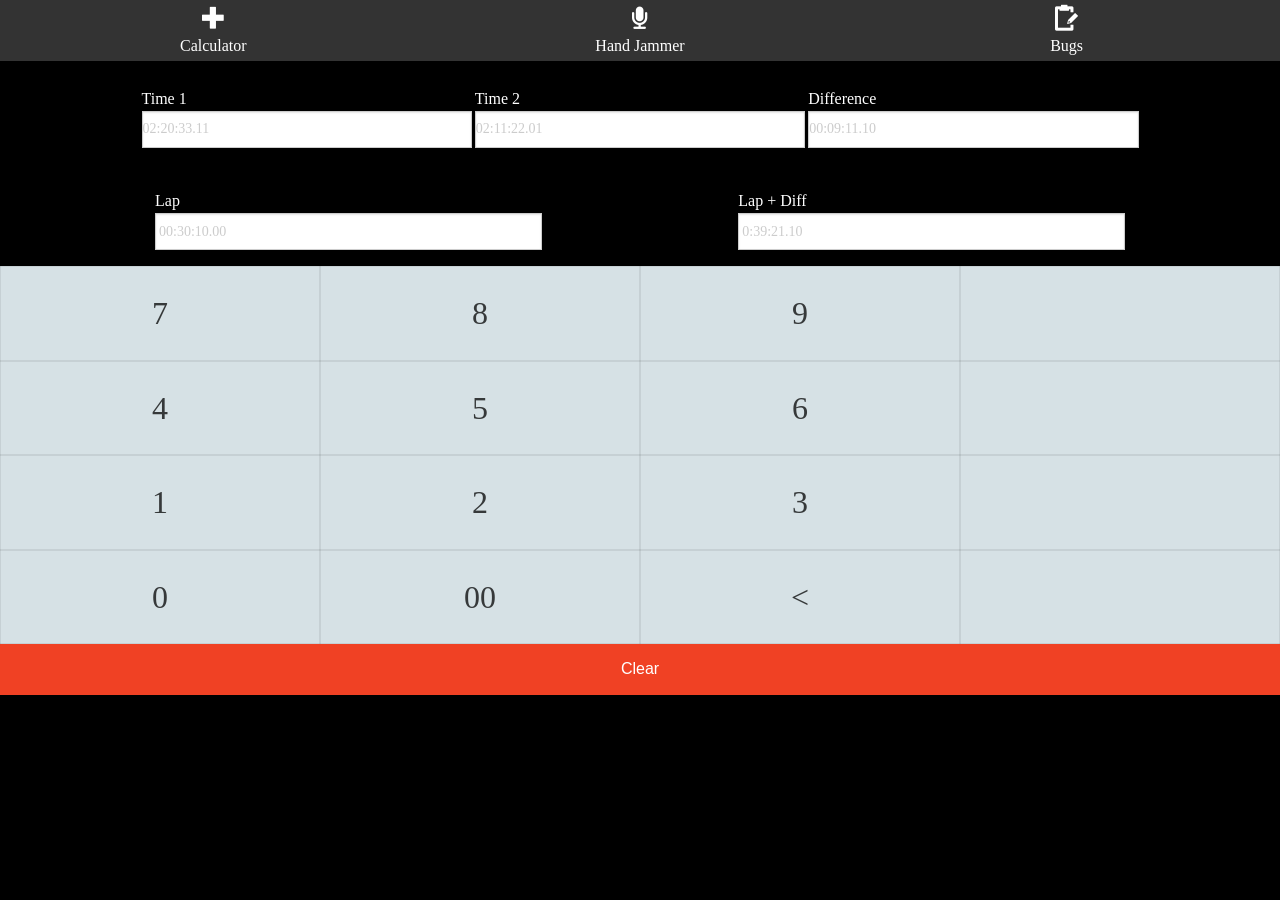
<file: index.html>
<!doctype <!DOCTYPE html>
<html class="no-js" lang="en">
  <head>
    <meta charset="utf-8" />
    <meta name="viewport" content="width=device-width, initial-scale=1.0, user-scalable=no" />
    <meta name="apple-mobile-web-app-capable" content="yes">
    <meta name="mobile-web-app-capable" content="yes">
  	<title>Rhesus' Little Helper</title>

    <!--FAVICON-->
    <link rel="apple-touch-icon" sizes="57x57" href="images/apple-icon-57x57.png">
    <link rel="apple-touch-icon" sizes="60x60" href="images/apple-icon-60x60.png">
    <link rel="apple-touch-icon" sizes="72x72" href="images/apple-icon-72x72.png">
    <link rel="apple-touch-icon" sizes="76x76" href="images/apple-icon-76x76.png">
    <link rel="apple-touch-icon" sizes="114x114" href="images/apple-icon-114x114.png">
    <link rel="apple-touch-icon" sizes="120x120" href="images/apple-icon-120x120.png">
    <link rel="apple-touch-icon" sizes="144x144" href="images/apple-icon-144x144.png">
    <link rel="apple-touch-icon" sizes="152x152" href="images/apple-icon-152x152.png">
    <link rel="apple-touch-icon" sizes="180x180" href="images/apple-icon-180x180.png">
    <link rel="icon" type="image/png" sizes="192x192"  href="images/android-icon-192x192.png">
    <link rel="icon" type="image/png" sizes="32x32" href="images/favicon-32x32.png">
    <link rel="icon" type="image/png" sizes="96x96" href="images/favicon-96x96.png">
    <link rel="icon" type="image/png" sizes="16x16" href="images/favicon-16x16.png">
    <link rel="manifest" href="/manifest.json">
    <meta name="msapplication-TileColor" content="#ffffff">
    <meta name="msapplication-TileImage" content="/ms-icon-144x144.png">
    <meta name="theme-color" content="#ffffff">

    <!-- STYLE-->
    <link rel="stylesheet" href="style/foundation.css"/>
    <link rel="stylesheet" href="style/style.css">
    <link rel="stylesheet" href="style/jquery.tagsinput.css">
    <link rel="stylesheet" href="foundation-icons/foundation-icons.css" />

    <!-- PRE-SCRIPT-->
    <script src="script/vendor/modernizr.js"></script>

  </head>

<body>
  <!--HEADER NAVIGATION-->
  <div class="icon-bar three-up">
    <a class="item" id="tocalculator">
      <i class="fi-plus"></i>
      <label>Calculator</label>
    </a>
    <a class="item" id="tohandjammer">
      <i class="fi-microphone"></i>
      <label>Hand Jammer</label>
    </a>
    <a class="item" id="tobugs">
      <i class="fi-clipboard-pencil"></i>
      <label>Bugs</label>
    </a>
  </div>
  <!--END OF HEADER-->


<!--CALCULATOR TIME INPUTS-->
<div id="calculator" style="display:show">
   <form>
    <div class="grid-block">
      <div class="row">
        <div class="small-4 large-4 columns" style="padding:1.5px">
          <label class="timeLabel">Time 1
            <input type="text" placeholder="02:20:33.11" id="time1"/>
          </label>
        </div>
        <div class="small-4 large-4 columns" style="padding:1.5px">
          <label class="timeLabel">Time 2
            <input type="text" placeholder="02:11:22.01" id="time2" />
          </label>
        </div>
        <div class="small-4 large-4 columns" style="padding:1.5px">
          <label class="timeLabel">Difference
            <input type="text" placeholder="00:09:11.10" id="timedifference" />
          </label>
        </div>
      </div>
    </div>
    <div class="grid-block">
      <div class="row">
        <div class="small-5 large-5 columns">
         <label class="timeLabel">Lap
          <input type="text" placeholder="00:30:10.00" id="lap">
        </label>
        </div>
        <div class="small-5 large-5 columns">
          <label class="timeLabel">Lap + Diff
            <input type="text" placeholder="0:39:21.10" id="lapPlusDifference">
          </label>
        </div>
      </div>
    </div>
  </form>


    <!--CALCULATOR SECTION-->

        <section class="main-section"> <!-- why these classes, guessing need to ad js to make it function-->
            <div class="row keyrow">
              <key><digit>7</digit></key><key><digit>8</digit></key><key><digit>9</digit></key>
              <key class="spare"></key>
            </div>
            <div class="row keyrow">
              <key><digit>4</digit></key><key><digit>5</digit></key><key><digit>6</digit></key>
              <key class="spare"></key>
            </div>
            <div class="row keyrow">
              <key><digit>1</digit></key><key><digit>2</digit></key><key><digit>3</digit></key>
              <key class="spare"></key>
            </div>
            <div class="row keyrow">
              <key><digit>0</digit></key><key><digit>00</digit></key><key><digit id="backspace"><</digit></key>
              <key class="spare"></key>
            </div>
        </section>
     <form>
       <a href="#" class="button expand button alert">Clear</a>
     </form> 
</div>

<!--HAND JAMMER-->
<div id="handJammer" style="display: none;">
<form>
  <div class="row">
    <div class="small-12 large-12 columns">
      <label>
        <input type="textarea" placeholder="999" style="font-size:2em;color:black !important; height:65% !important; width: 100%; margin-bottom:10px;" id="handJammerNumbers">
      </label>
    </div>
  </div>
</form> 
<!--ADD option buttons here-->
<form>
  <div class="row">
    <div class="small-4 large-4 columns">
      <a href="#" class="button expand button alert" id="clearbtn">Clear ALL</a>
    </div>
    <div class="small-4 large-4 columns">
      <a href="#" class="button expand button success" id="savebtn">Save</a>
    </div>
    <div class="small-4 large-4 columns">
      <a href="#" class="button expand button default" id="findbtn">Find</a>
    </div>
  </div>
  <div class="row">
    <div class="small-8 large-8 columns">
      <a href="#" class="button expand button alert" id="nextbtn">NEXT</a>
    </div>
    <div class="small-4 large-4 columns">
      <a href="#" class="button expand button success" id="backspacebtn"><</a>
    </div>
  </div>
</form>
</div>

<!--BUGS SECTION-->
<div id="bugs" style="display: none;">
<form id="foo">
  <div class="row" style="padding-top:.5em">
    <div class="small-12 large-12 columns">
      <label>
        <input type="text" placeholder="race name" id="raceName" name="raceName">
      </label>
    </div>
  </div>
  <div class="row" style="padding-top:.5em">
    <div class="small-12 large-12 columns">
      <label>
        <input type="text" placeholder="bibNumber" id="bibNumber" name="bibNumber">
      </label>
    </div>
  </div>
  <div class="row" style="padding-top:.5em">
    <div class="small-12 large-12 columns">
      <label>
        <input type="text" placeholder="notes" id="bugNotes" name="bugNotes">
      </label>
    </div>
  </div>
</form> 

<!--ADD option buttons here-->
<form>
  <div class="row">
    <div class="small-4 large-4 columns" id="btnType">
      <a  href="#" class="button expand button alert" id="bugbtn" name="button" value="bugbtn">BUG</a>
    </div>
    <div class="small-4 large-4 columns" id="btnType">
      <a href="#" class="button expand button success" id="notebtn" name="button" value="notebtn">NOTE</a>
    </div>
    <div class="small-4 large-4 columns" id="btnType">
      <a href="#" class="button expand button default" id="todobtn" name="button" value="todobtn">TO DO</a>
    </div>
  </div>
</form>
</div>



<!---SCRIPTS ANGEL ADDED THE JQUERY DIST BECAUSE HAVING ISSUES WITH ON METHOD-->
    <script src="script/vendor/jquery.js"></script>
    <script src="script/moment.js"></script>
    <script src="script/moment-duration-format.js"></script>
    <script src="script/jquery.tagsinput.js"></script>
    <script src='script/jquery.transit.js'></script>
    <script src="script/foundation.min.js"></script>
    <script src="script/foundation/foundation.slider.js"></script>
    <script src="script/foundation/foundation.offcanvas.js"></script>
    <script src="script/mousetrap.min.js"></script>
    <script src="script/FileSaver.min.js"></script>
    <script src="script/app.js"></script>
    <script src="script/annyang.min.js"></script>
    <script> $(document).foundation({ }); </script>

</body>
</html>
</file>
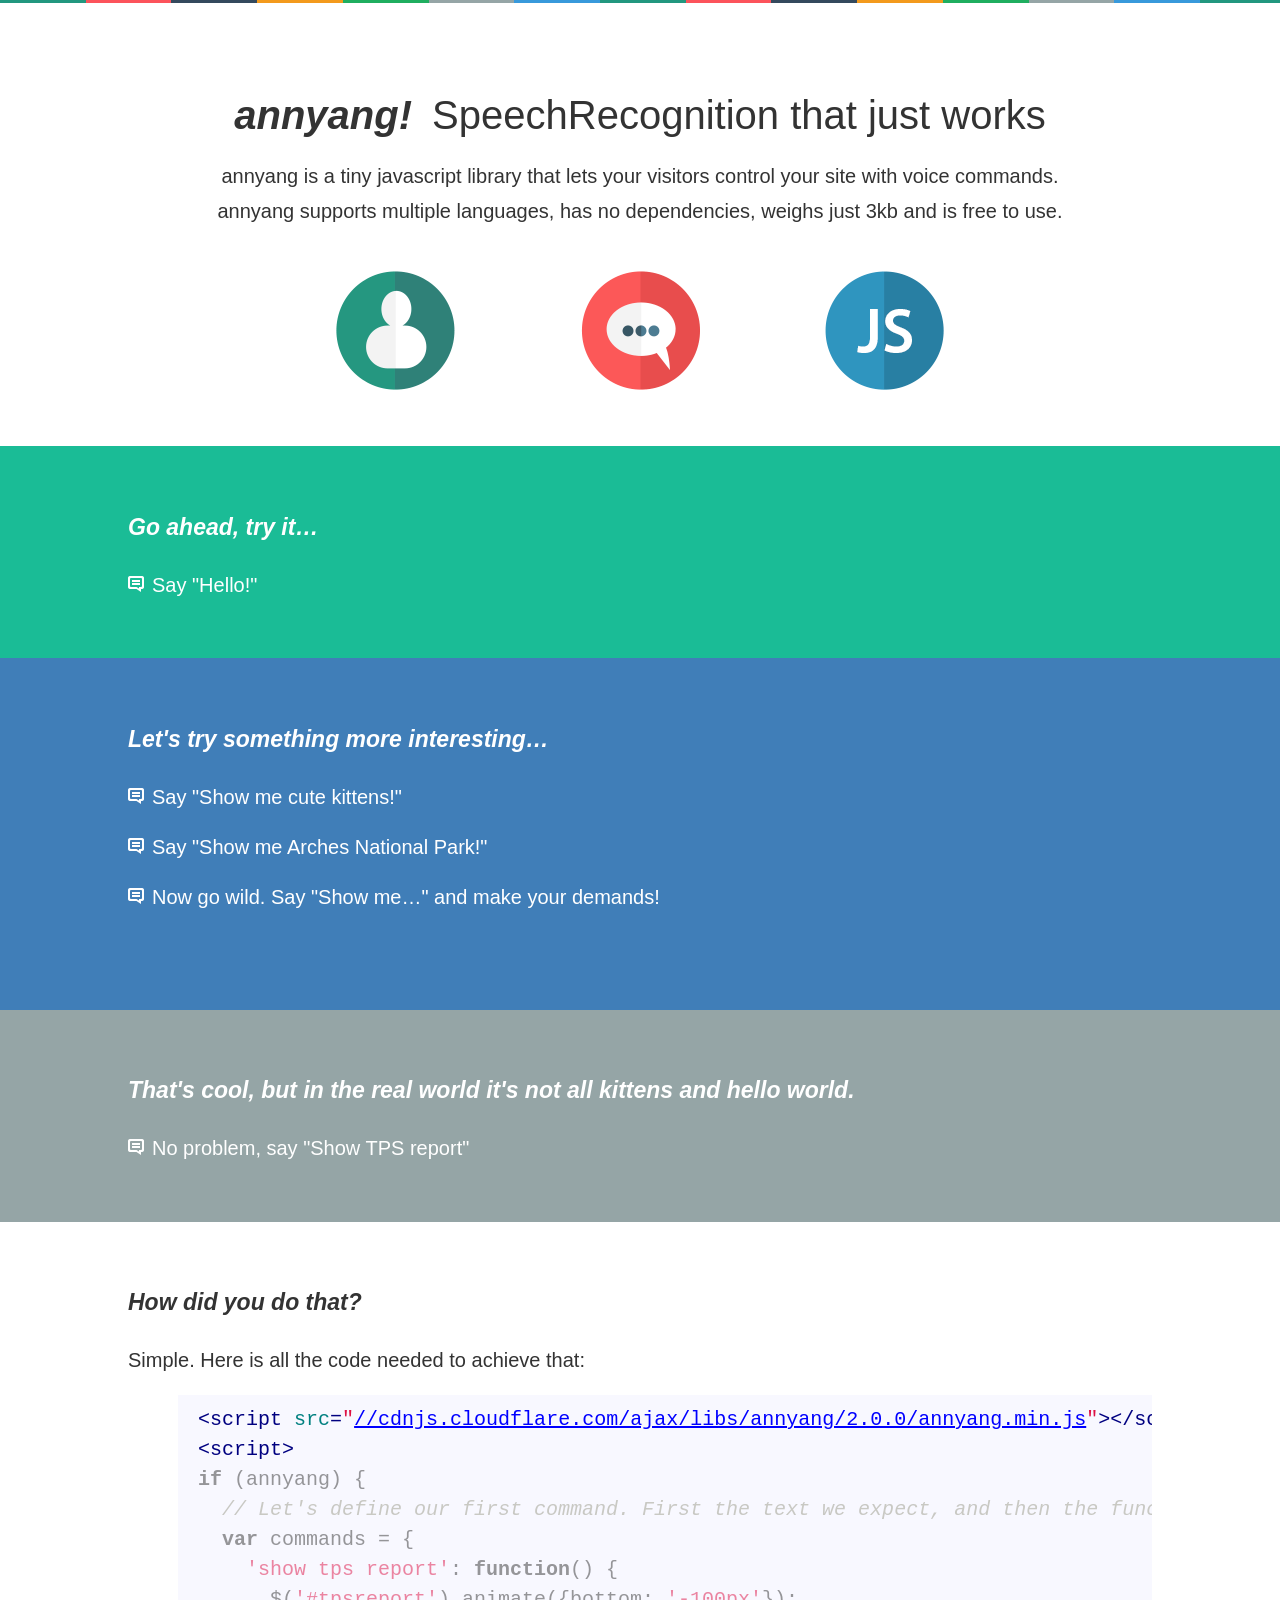
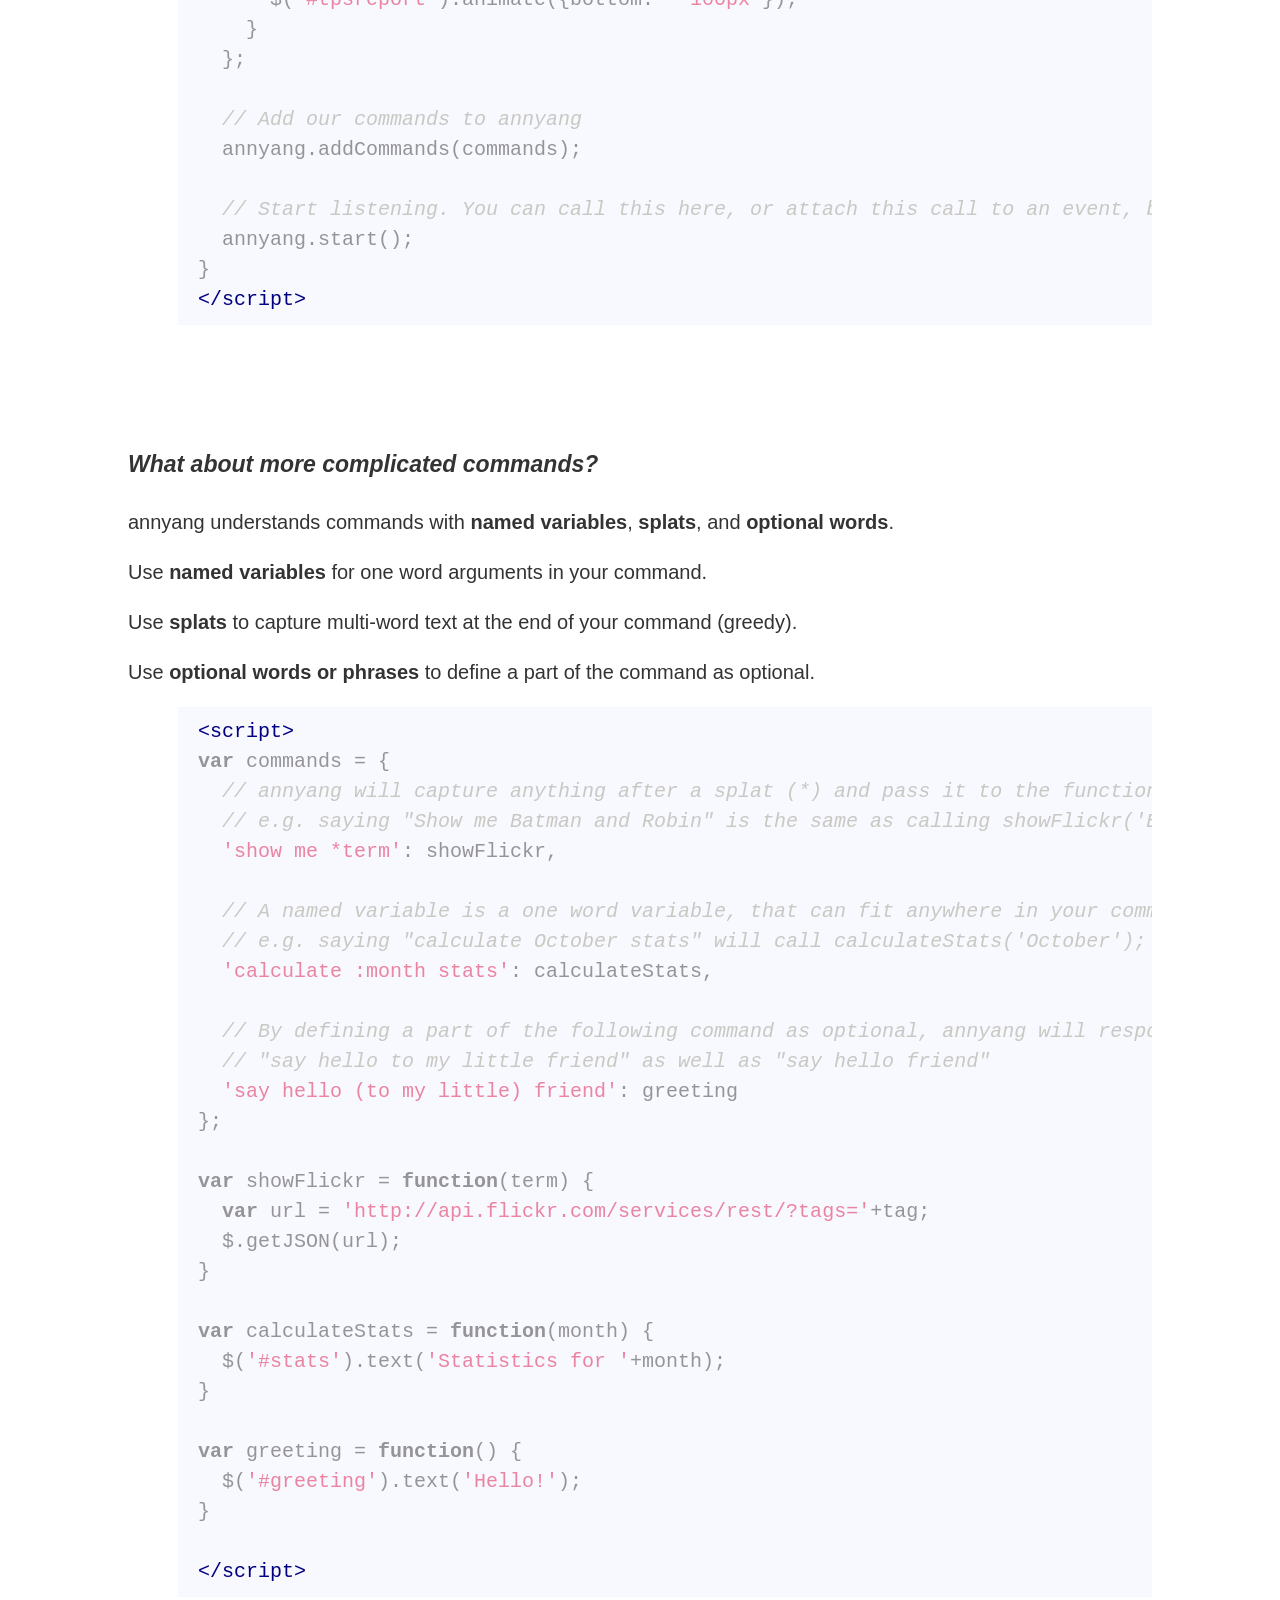
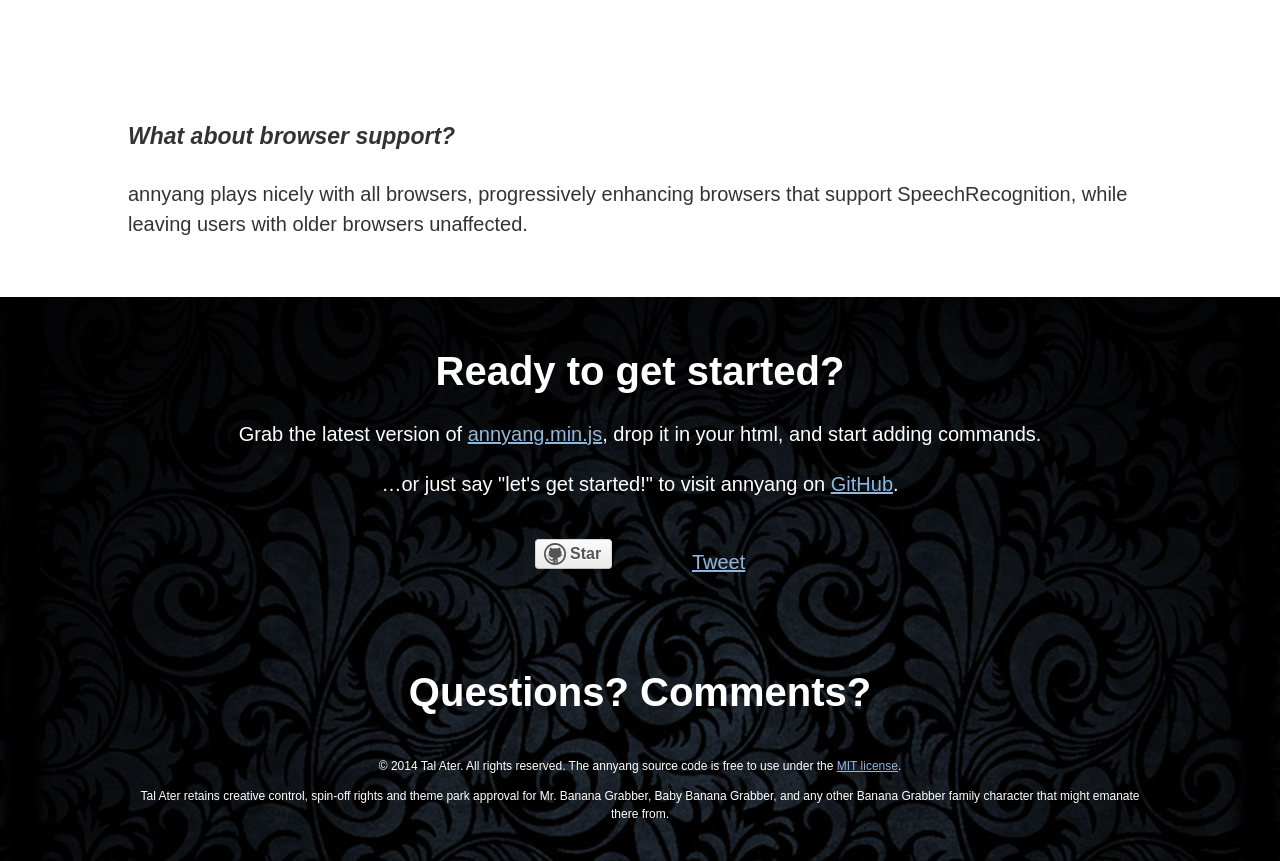
<file: script/annyang-master/demo/index.html>
<!DOCTYPE html>
<html>
<head>
  <title>annyang! Easily add speech recognition to your site</title>
  <meta name="description" content="annyang is a JavaScript SpeechRecognition library that makes adding voice commands to your site super-easy. Let your users control your site with their voice." />
  <meta name="viewport" content="width=device-width, initial-scale=1.0">
  <meta property="og:image" content="https://www.talater.com/annyang/images/icon_speech.png"/>
  <meta property="og:title" content="annyang! Easily add speech recognition to your site"/>
  <meta property="og:url" content="https://www.talater.com/annyang/"/>
  <meta property="og:site_name" content="annyang"/>
  <meta property="fb:admins" content="568390229" />
  <script>
    var annyangScript = document.createElement('script');
    if (/localhost/.exec(window.location)) {
      annyangScript.src = "//localhost:8443/annyang.js"
    } else {
      annyangScript.src = "//cdnjs.cloudflare.com/ajax/libs/annyang/2.0.0/annyang.min.js"
    }
    document.write(annyangScript.outerHTML)
  </script>
  <script src="//ajax.googleapis.com/ajax/libs/jquery/1.10.2/jquery.min.js"></script>
  <script>
  "use strict";

  // first we make sure annyang started succesfully
  if (annyang) {

    // define the functions our commands will run.
    var hello = function() {
      $("#hello").slideDown("slow");
      scrollTo("#section_hello");
    };

    var showFlickr = function(tag) {
      $('#flickrGallery').show();
      $('#flickrLoader p').text('Searching for '+tag).fadeIn('fast');
      var url = '//api.flickr.com/services/rest/?method=flickr.photos.search&api_key=a828a6571bb4f0ff8890f7a386d61975&sort=interestingness-desc&per_page=9&format=json&callback=jsonFlickrApi&tags='+tag;
      $.ajax({
        type: 'GET',
        url: url,
        async: false,
        jsonpCallback: 'jsonFlickrApi',
        contentType: "application/json",
        dataType: 'jsonp'
      });
      scrollTo("#section_image_search");
    };

    var jsonFlickrApi = function(results) {
      $('#flickrLoader p').fadeOut('slow');
      var photos = results.photos.photo;
      $.each(photos, function(index, photo) {
        $(document.createElement("img"))
          .attr({ src: '//farm'+photo.farm+'.staticflickr.com/'+photo.server+'/'+photo.id+'_'+photo.secret+'_s.jpg' })
          .addClass("flickrGallery")
          .appendTo(flickrGallery);
      });
    };

    var showTPS = function(type) {
      $('#tpsreport').show().animate({
        bottom: '-100px'
      }).delay('2000').animate({
        bottom: '-500px'
      });
    };

    var getStarted = function() {
      window.location.href = 'https://github.com/TalAter/annyang';
    }

    // define our commands.
    // * The key is the phrase you want your users to say.
    // * The value is the action to do.
    //   You can pass a function, a function name (as a string), or write your function as part of the commands object.
    var commands = {
      'hello (there)':        hello,
      'show me *search':      showFlickr,
      'show :type report':    showTPS,
      'let\'s get started':   getStarted,
    };

    // OPTIONAL: activate debug mode for detailed logging in the console
    annyang.debug();

    // Add voice commands to respond to
    annyang.addCommands(commands);

    // OPTIONAL: Set a language for speech recognition (defaults to English)
    // For a full list of language codes, see the documentation:
    // https://github.com/TalAter/annyang/blob/master/docs/README.md#languages
    annyang.setLanguage('en');

    // Start listening. You can call this here, or attach this call to an event, button, etc.
    annyang.start();
  } else {
    $(document).ready(function() {
      $('#unsupported').fadeIn('fast');
    });
  }

  var scrollTo = function(identifier, speed) {
    $('html, body').animate({
        scrollTop: $(identifier).offset().top
    }, speed || 1000);
  }
  </script>
  <link rel="stylesheet" href="css/main.min.css" />
</head>
<body>
  <section id="section_header">
    <h1><em>annyang!</em> SpeechRecognition that just works</h1>
    <h2>annyang is a tiny javascript library that lets your visitors control your site with voice commands.</h2>
    <h2>annyang supports multiple languages, has no dependencies, weighs just 3kb and is free to use.</h2>
    <img src="images/icon_user.png">
    <img src="images/icon_speech.png">
    <img src="images/icon_js.png">
  </section>
  <section id="section_hello">
    <p><em>Go ahead, try it&hellip;</em></p>
    <p class="voice_instructions">Say "Hello!"</p>
    <p id="hello" class="hidden">Annyang!</p>
  </section>
  <section id="section_image_search">
    <p><em>Let's try something more interesting&hellip;</em></p>
    <p class="voice_instructions">Say "Show me cute kittens!"</p>
    <p class="voice_instructions">Say "Show me Arches National Park!"</p>
    <p class="voice_instructions">Now go wild. Say "Show me&hellip;" and make your demands!</p>
    <div id="flickrLoader"><p></p></div>
    <div id="flickrGallery" class="hidden"></div>
  </section>
  <section id="section_biz_use">
    <p><em>That's cool, but in the real world it's not all kittens and hello world.</em></p>
    <p class="voice_instructions">No problem, say "Show TPS report"</p>
    <img src="images/tpscover.jpg" id="tpsreport" class="hidden">
  </section>
  <section id="section_code_sample_1">
    <p><em>How did you do that?</em></p>
    <p>Simple. Here is all the code needed to achieve that:</p>
    <pre><code>&lt;script src="<a href="//cdnjs.cloudflare.com/ajax/libs/annyang/2.0.0/annyang.min.js">//cdnjs.cloudflare.com/ajax/libs/annyang/2.0.0/annyang.min.js</a>"&gt;&lt;/script&gt;
&lt;script&gt;
if (annyang) {
  // Let's define our first command. First the text we expect, and then the function it should call
  var commands = {
    'show tps report': function() {
      $('#tpsreport').animate({bottom: '-100px'});
    }
  };

  // Add our commands to annyang
  annyang.addCommands(commands);

  // Start listening. You can call this here, or attach this call to an event, button, etc.
  annyang.start();
}
&lt;/script&gt;</code></pre>
  </section>
  <section id="section_named_and_splats">
    <p><em>What about more complicated commands?</em></p>
    <p>annyang understands commands with <strong>named variables</strong>, <strong>splats</strong>, and <strong>optional words</strong>.</p>
    <p>Use <strong>named variables</strong> for one word arguments in your command.</p>
    <p>Use <strong>splats</strong> to capture multi-word text at the end of your command (greedy).</p>
    <p>Use <strong>optional words or phrases</strong> to define a part of the command as optional.</p>
    <pre><code>&lt;script&gt;
var commands = {
  // annyang will capture anything after a splat (*) and pass it to the function.
  // e.g. saying "Show me Batman and Robin" is the same as calling showFlickr('Batman and Robin');
  'show me *term': showFlickr,

  // A named variable is a one word variable, that can fit anywhere in your command.
  // e.g. saying "calculate October stats" will call calculateStats('October');
  'calculate :month stats': calculateStats,

  // By defining a part of the following command as optional, annyang will respond to both:
  // "say hello to my little friend" as well as "say hello friend"
  'say hello (to my little) friend': greeting
};

var showFlickr = function(term) {
  var url = 'http://api.flickr.com/services/rest/?tags='+tag;
  $.getJSON(url);
}

var calculateStats = function(month) {
  $('#stats').text('Statistics for '+month);
}

var greeting = function() {
  $('#greeting').text('Hello!');
}

&lt;/script&gt;</code></pre>
  </section>
  <section id="section_docs">
    <p><em>What about browser support?</em></p>
    <p>annyang plays nicely with all browsers, progressively enhancing browsers that support SpeechRecognition, while leaving users with older browsers unaffected.</p>
  </section>
  <section id="section_footer">
    <h2>Ready to get started?</h2>
    <p>Grab the latest version of <a href="https://github.com/TalAter/annyang">annyang.min.js</a>, drop it in your html, and start adding commands.</p>
    <p>&hellip;or just say "let's get started!" to visit annyang on <a href="https://github.com/TalAter/annyang">GitHub</a>.</p>
    <div class="social">
      <iframe src="vendor/html/github-btn.html?user=TalAter&repo=annyang&type=watch&count=true&size=large" allowtransparency="true" frameborder="0" scrolling="0" width="152px" height="30px"></iframe>
      <a href="https://twitter.com/share" class="twitter-share-button" data-url="http://www.annyangjs.com" data-counturl="https://www.talater.com/annyang" data-via="TalAter" data-size="large" data-lang="en" data-count="horizontal" data-text="annyang! A javascript library that lets your users talk to your site, giving it voice commands">Tweet</a>
      <script>!function(d,s,id){var js,fjs=d.getElementsByTagName(s)[0];if(!d.getElementById(id)){js=d.createElement(s);js.id=id;js.src="https://platform.twitter.com/widgets.js";fjs.parentNode.insertBefore(js,fjs);}}(document,"script","twitter-wjs");</script>
      <div style="display: inline;" class="fb-like" data-href="https://www.talater.com/annyang/" data-width="200" data-layout="button_count" data-show-faces="true" data-send="true"></div>
      <div id="fb-root"></div>
      <script>(function(d, s, id) {
        var js, fjs = d.getElementsByTagName(s)[0];
        if (d.getElementById(id)) return;
        js = d.createElement(s); js.id = id;
        js.src = "//connect.facebook.net/en_US/all.js#xfbml=1&appId=263514670331109";
        fjs.parentNode.insertBefore(js, fjs);
      }(document, 'script', 'facebook-jssdk'));</script>
    </div>
    <div class="comments">
      <h2>Questions? Comments?</h2>
      <div class="fb-comments" data-href="https://www.talater.com/annyang/" data-colorscheme="dark" data-width="750"></div>
    </div>
    <div class="copyright">
      <p>&copy; 2014 Tal Ater. All rights reserved. The annyang source code is free to use under the <a href="https://raw.github.com/TalAter/annyang/master/LICENSE">MIT license</a>.</p>
      <p>Tal Ater retains creative control, spin-off rights and theme park approval for Mr. Banana Grabber, Baby Banana Grabber, and any other Banana Grabber family character that might emanate there from.</p>
    </div>
  </section>
  <div id="unsupported" class="hidden">
    <h4>It looks like your browser doesn't support speech recognition.</h4>
    <p>annyang plays nicely with all browsers, progressively enhancing modern browsers that support the SpeechRecognition standard, while leaving users with older browsers unaffected.</p>
    <p>Please visit <a href="http://www.annyangjs.com/">http://www.annyangjs.com/</a> in a desktop browser like Chrome.</p>
  </div>
  <script>
    var _gaq = _gaq || [];
    _gaq.push(['_setAccount', 'UA-24775009-1']);
    _gaq.push(['_trackPageview']);
    (function() {
      var ga = document.createElement('script'); ga.type = 'text/javascript'; ga.async = true;
      ga.src = ('https:' == document.location.protocol ? 'https://ssl' : 'http://www') + '.google-analytics.com/ga.js';
      var s = document.getElementsByTagName('script')[0]; s.parentNode.insertBefore(ga, s);
    })();
  </script>
  <script src="./vendor/js/highlight.pack.js"></script>
  <script>
    hljs.initHighlightingOnLoad();
  </script>
</body>
</html>
</file>
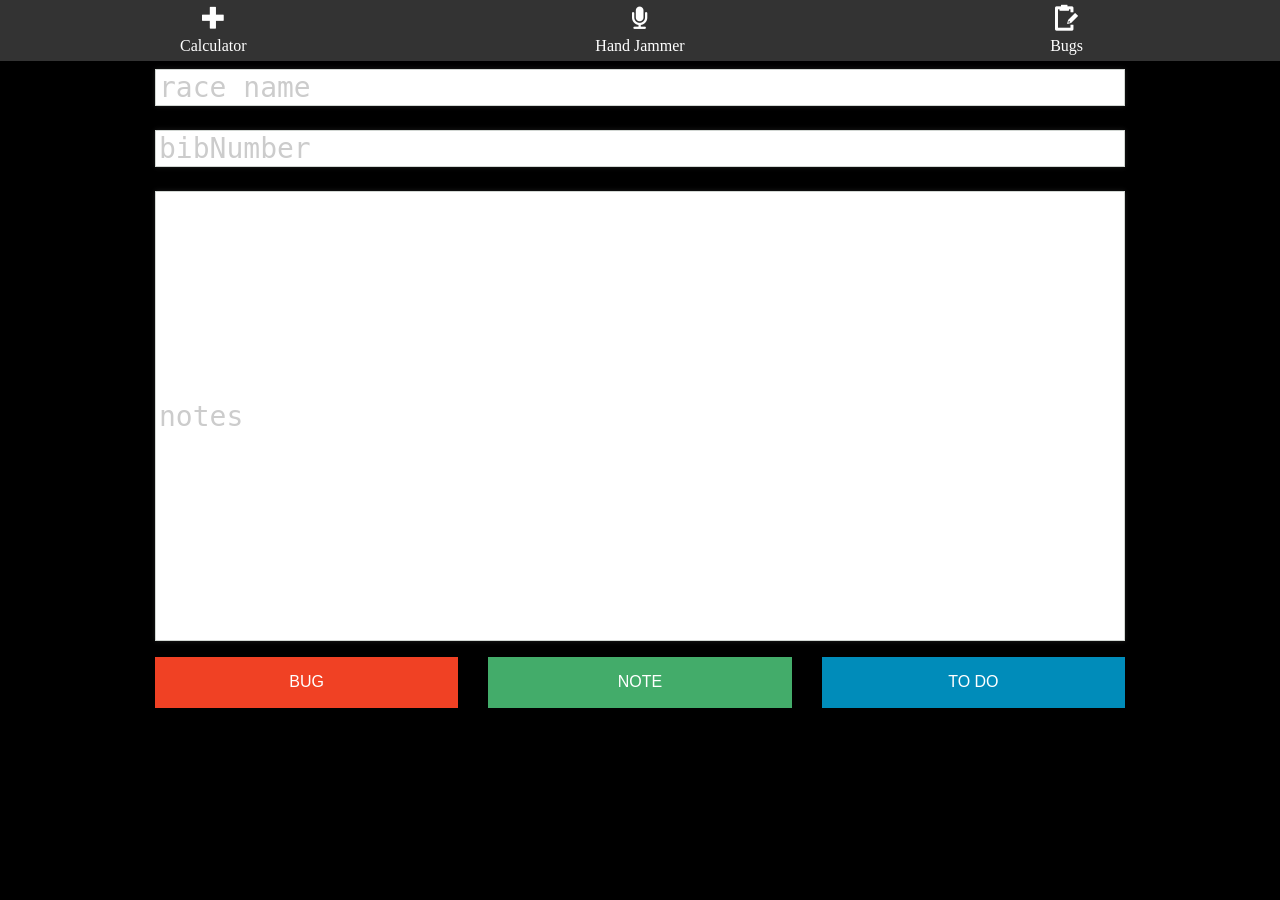
<file: bugs.html>
<!doctype <!DOCTYPE html>
<html class="no-js" lang="en">
  <head>
    <meta charset="utf-8" />
    <meta name="viewport" content="width=device-width, initial-scale=1.0, user-scalable=no" />
    <meta name="apple-mobile-web-app-capable" content="yes">
    <meta name="mobile-web-app-capable" content="yes">
  	<title>Rhesus' Little Helper</title>

    <!--FAVICON-->
    <link rel="apple-touch-icon" sizes="57x57" href="images/apple-icon-57x57.png">
    <link rel="apple-touch-icon" sizes="60x60" href="images/apple-icon-60x60.png">
    <link rel="apple-touch-icon" sizes="72x72" href="images/apple-icon-72x72.png">
    <link rel="apple-touch-icon" sizes="76x76" href="images/apple-icon-76x76.png">
    <link rel="apple-touch-icon" sizes="114x114" href="images/apple-icon-114x114.png">
    <link rel="apple-touch-icon" sizes="120x120" href="images/apple-icon-120x120.png">
    <link rel="apple-touch-icon" sizes="144x144" href="images/apple-icon-144x144.png">
    <link rel="apple-touch-icon" sizes="152x152" href="images/apple-icon-152x152.png">
    <link rel="apple-touch-icon" sizes="180x180" href="images/apple-icon-180x180.png">
    <link rel="icon" type="image/png" sizes="192x192"  href="images/android-icon-192x192.png">
    <link rel="icon" type="image/png" sizes="32x32" href="images/favicon-32x32.png">
    <link rel="icon" type="image/png" sizes="96x96" href="images/favicon-96x96.png">
    <link rel="icon" type="image/png" sizes="16x16" href="images/favicon-16x16.png">
    <link rel="manifest" href="/manifest.json">
    <meta name="msapplication-TileColor" content="#ffffff">
    <meta name="msapplication-TileImage" content="/ms-icon-144x144.png">
    <meta name="theme-color" content="#ffffff">

    <!-- STYLE-->
    <link rel="stylesheet" href="style/foundation.css"/>
    <link rel="stylesheet" href="style/style.css">
    <link rel="stylesheet" href="style/jquery.tagsinput.css">
    <link rel="stylesheet" href="foundation-icons/foundation-icons.css" />

    <!-- PRE-SCRIPT-->
    <script src="script/vendor/modernizr.js"></script>

  </head>

<body>
  <!--HEADER NAVIGATION-->
  <div class="icon-bar three-up">
    <a class="item" a href="index.html">
      <i class="fi-plus"></i>
      <label>Calculator</label>
    </a>
    <a class="item">
      <i class="fi-microphone"></i>
      <label>Hand Jammer</label>
    </a>
    <a class="item">
      <i class="fi-clipboard-pencil"></i>
      <label>Bugs</label>
    </a>
  </div>
  <!--END OF HEADER-->

<!--BUGS SECTION-->

<form id="foo">
  <div class="row" style="padding-top:.5em">
    <div class="small-12 large-12 columns">
      <label>
        <input type="text" placeholder="race name" id="raceName" name="raceName">
      </label>
    </div>
  </div>
  <div class="row" style="padding-top:.5em">
    <div class="small-12 large-12 columns">
      <label>
        <input type="text" placeholder="bibNumber" id="bibNumber" name="bibNumber">
      </label>
    </div>
  </div>
  <div class="row" style="padding-top:.5em">
    <div class="small-12 large-12 columns">
      <label>
        <input type="text" placeholder="notes" id="bugNotes" name="bugNotes">
      </label>
    </div>
  </div>
</form> 
<!--ADD option buttons here-->
<form>
  <div class="row">
    <div class="small-4 large-4 columns" id="btnType">
      <a  href="#" class="button expand button alert" id="bugbtn" name="button" value="bugbtn">BUG</a>
    </div>
    <div class="small-4 large-4 columns" id="btnType">
      <a href="#" class="button expand button success" id="notebtn" name="button" value="notebtn">NOTE</a>
    </div>
    <div class="small-4 large-4 columns" id="btnType">
      <a href="#" class="button expand button default" id="todobtn" name="button" value="todobtn">TO DO</a>
    </div>
  </div>
</form>


<!---SCRIPTS -->
    <script src="script/vendor/jquery.js"></script>
    <script src="script/jquery.tagsinput.js"></script>
    <script src='script/jquery.transit.js'></script>
    <script src="script/foundation.min.js"></script>
    <script src="script/foundation/foundation.slider.js"></script>
    <script src="script/foundation/foundation.offcanvas.js"></script>
    <script src="script/bower_components/moment/moment.js"></script>
    <script src="script/mousetrap.min.js"></script>
    <script src="script/FileSaver.min.js"></script>
    <script src="script/app.js"></script>
    <script> $(document).foundation({ }); </script>

</body>
</html>
</file>
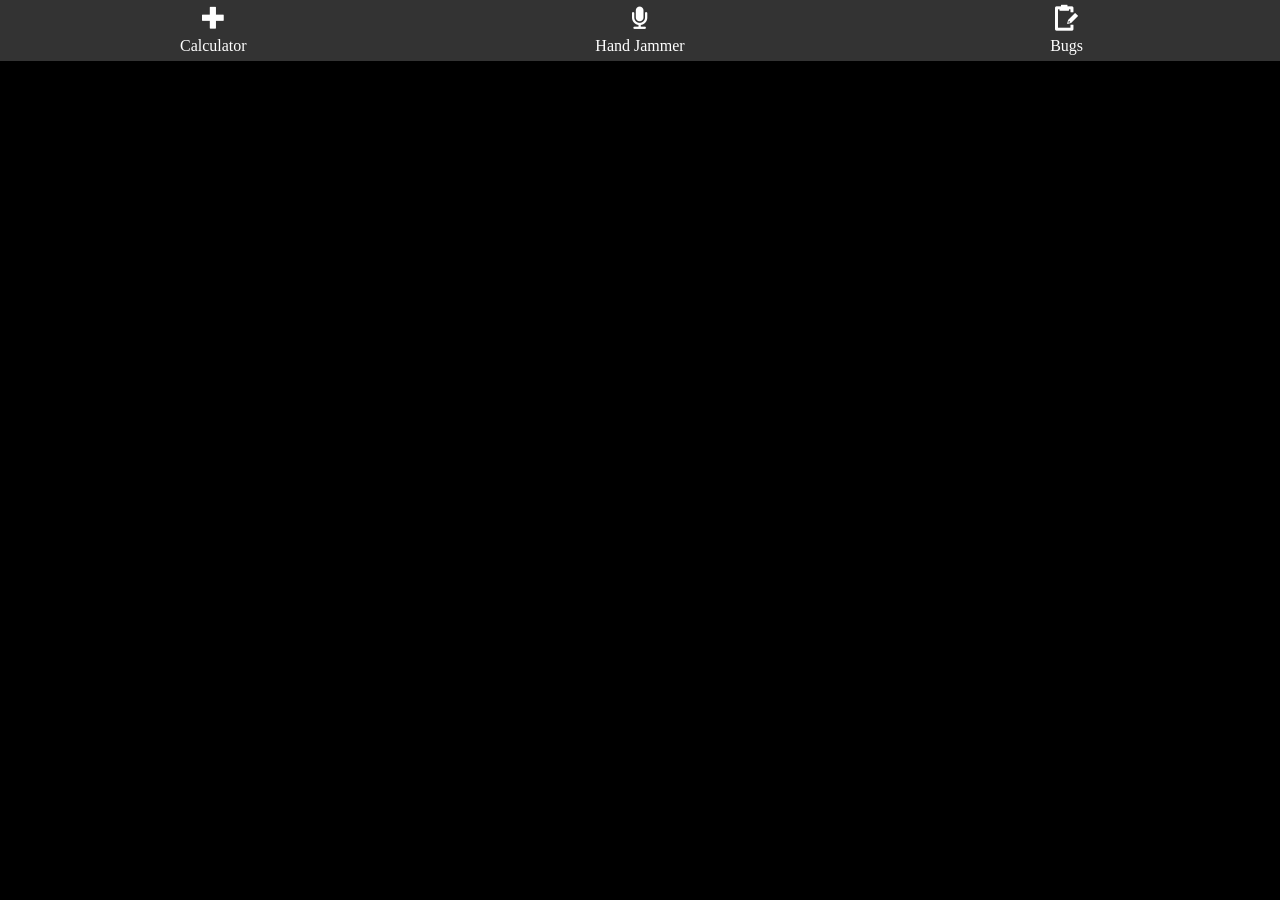
<file: bugsold.html>
<!doctype <!DOCTYPE html>
<html class="no-js" lang="en">
  <head>
    <meta charset="utf-8" />
    <meta name="viewport" content="width=device-width, initial-scale=1.0, user-scalable=no" />
    <meta name="apple-mobile-web-app-capable" content="yes">
    <meta name="mobile-web-app-capable" content="yes">
  	<title>Rhesus' Little Helper</title>

    <!--FAVICON-->
    <link rel="apple-touch-icon" sizes="57x57" href="images/apple-icon-57x57.png">
    <link rel="apple-touch-icon" sizes="60x60" href="images/apple-icon-60x60.png">
    <link rel="apple-touch-icon" sizes="72x72" href="images/apple-icon-72x72.png">
    <link rel="apple-touch-icon" sizes="76x76" href="images/apple-icon-76x76.png">
    <link rel="apple-touch-icon" sizes="114x114" href="images/apple-icon-114x114.png">
    <link rel="apple-touch-icon" sizes="120x120" href="images/apple-icon-120x120.png">
    <link rel="apple-touch-icon" sizes="144x144" href="images/apple-icon-144x144.png">
    <link rel="apple-touch-icon" sizes="152x152" href="images/apple-icon-152x152.png">
    <link rel="apple-touch-icon" sizes="180x180" href="images/apple-icon-180x180.png">
    <link rel="icon" type="image/png" sizes="192x192"  href="images/android-icon-192x192.png">
    <link rel="icon" type="image/png" sizes="32x32" href="images/favicon-32x32.png">
    <link rel="icon" type="image/png" sizes="96x96" href="images/favicon-96x96.png">
    <link rel="icon" type="image/png" sizes="16x16" href="images/favicon-16x16.png">
    <link rel="manifest" href="/manifest.json">
    <meta name="msapplication-TileColor" content="#ffffff">
    <meta name="msapplication-TileImage" content="/ms-icon-144x144.png">
    <meta name="theme-color" content="#ffffff">

    <!-- STYLE-->
    <link rel="stylesheet" href="style/foundation.css"/>
    <link rel="stylesheet" href="style/style.css">
    <link rel="stylesheet" href="style/jquery.tagsinput.css">
    <link rel="stylesheet" href="foundation-icons/foundation-icons.css" />

    <!-- PRE-SCRIPT-->
    <script src="script/vendor/modernizr.js"></script>

  </head>

<body>
  <!--HEADER NAVIGATION-->
  <div class="icon-bar three-up">
    <a class="item" a href="index.html">
      <i class="fi-plus"></i>
      <label>Calculator</label>
    </a>
    <a class="item">
      <i class="fi-microphone"></i>
      <label>Hand Jammer</label>
    </a>
    <a class="item">
      <i class="fi-clipboard-pencil"></i>
      <label>Bugs</label>
    </a>
  </div>
  <!--END OF HEADER-->


<!---SCRIPTS -->
    <script src="script/vendor/jquery.js"></script>
    <script src="script/jquery.tagsinput.js"></script>
    <script src='script/jquery.transit.js'></script>
    <script src="script/foundation.min.js"></script>
    <script src="script/foundation/foundation.slider.js"></script>
    <script src="script/foundation/foundation.offcanvas.js"></script>
    <script src="script/bower_components/moment/moment.js"></script>
    <script src="script/mousetrap.min.js"></script>
    <script src="script/FileSaver.min.js"></script>
    <script src="script/app.js"></script>
    <script> $(document).foundation({ }); </script>

</body>
</html>
</file>
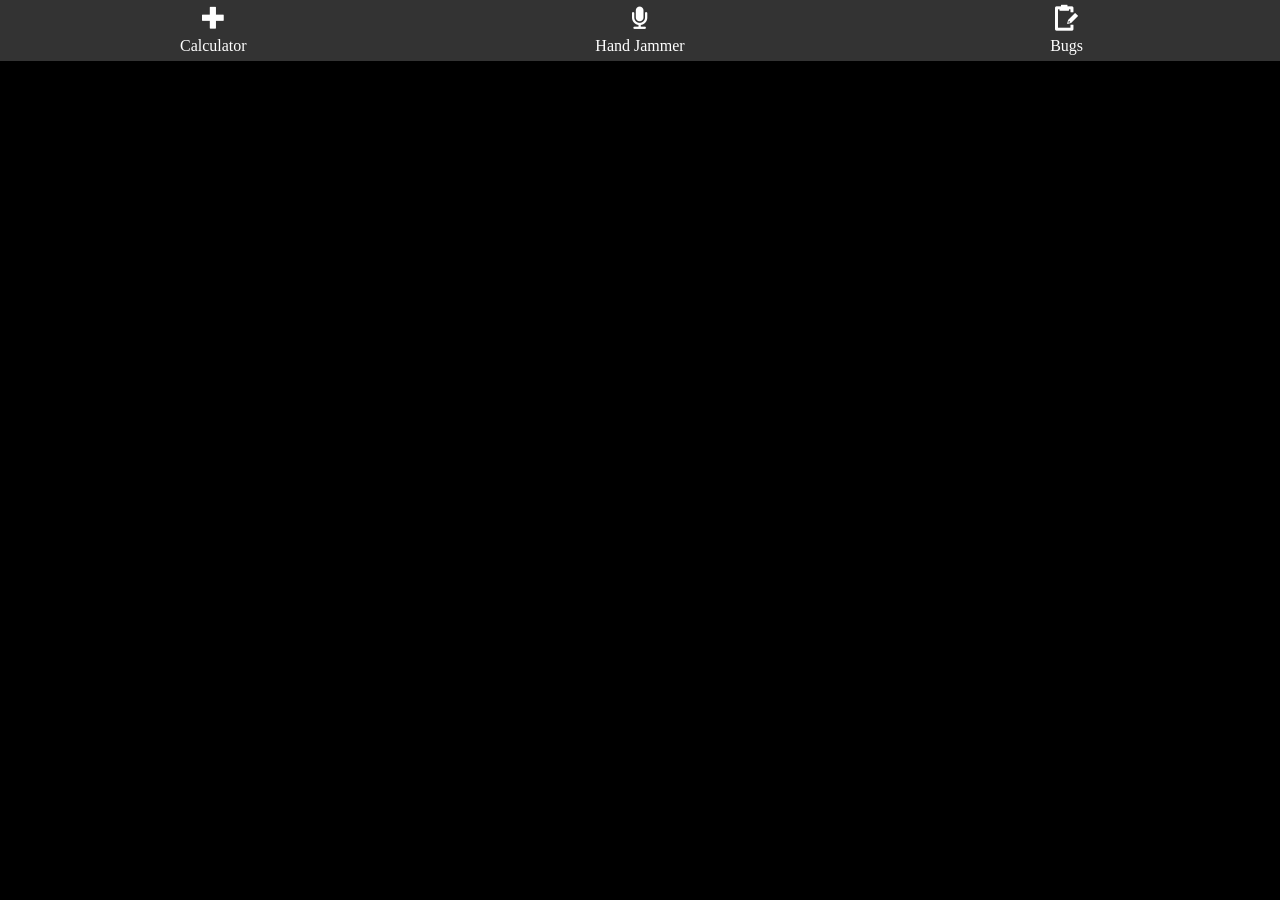
<file: handjammerold.html>
<!doctype <!DOCTYPE html>
<html class="no-js" lang="en">
  <head>
    <meta charset="utf-8" />
    <meta name="viewport" content="width=device-width, initial-scale=1.0, user-scalable=no" />
    <meta name="apple-mobile-web-app-capable" content="yes">
    <meta name="mobile-web-app-capable" content="yes">
  	<title>Rhesus' Little Helper</title>

    <!--FAVICON-->
    <link rel="apple-touch-icon" sizes="57x57" href="images/apple-icon-57x57.png">
    <link rel="apple-touch-icon" sizes="60x60" href="images/apple-icon-60x60.png">
    <link rel="apple-touch-icon" sizes="72x72" href="images/apple-icon-72x72.png">
    <link rel="apple-touch-icon" sizes="76x76" href="images/apple-icon-76x76.png">
    <link rel="apple-touch-icon" sizes="114x114" href="images/apple-icon-114x114.png">
    <link rel="apple-touch-icon" sizes="120x120" href="images/apple-icon-120x120.png">
    <link rel="apple-touch-icon" sizes="144x144" href="images/apple-icon-144x144.png">
    <link rel="apple-touch-icon" sizes="152x152" href="images/apple-icon-152x152.png">
    <link rel="apple-touch-icon" sizes="180x180" href="images/apple-icon-180x180.png">
    <link rel="icon" type="image/png" sizes="192x192"  href="images/android-icon-192x192.png">
    <link rel="icon" type="image/png" sizes="32x32" href="images/favicon-32x32.png">
    <link rel="icon" type="image/png" sizes="96x96" href="images/favicon-96x96.png">
    <link rel="icon" type="image/png" sizes="16x16" href="images/favicon-16x16.png">
    <link rel="manifest" href="/manifest.json">
    <meta name="msapplication-TileColor" content="#ffffff">
    <meta name="msapplication-TileImage" content="/ms-icon-144x144.png">
    <meta name="theme-color" content="#ffffff">

    <!-- STYLE-->
    <link rel="stylesheet" href="style/foundation.css"/>
    <link rel="stylesheet" href="style/style.css">
    <link rel="stylesheet" href="style/jquery.tagsinput.css">
    <link rel="stylesheet" href="foundation-icons/foundation-icons.css" />

    <!-- PRE-SCRIPT-->
    <script src="script/vendor/modernizr.js"></script>

  </head>

<body>
  <!--HEADER NAVIGATION-->
  <div class="icon-bar three-up">
    <a class="item" a href="index.html">
      <i class="fi-plus"></i>
      <label>Calculator</label>
    </a>
    <a class="item" a href="handjammer.html">
      <i class="fi-microphone"></i>
      <label>Hand Jammer</label>
    </a>
    <a class="item" a href="bugs.html">
      <i class="fi-clipboard-pencil"></i>
      <label>Bugs</label>
    </a>
  </div>
  <!--END OF HEADER-->




<!---SCRIPTS -->
    <script src="script/vendor/jquery.js"></script>
    <script src="script/jquery.tagsinput.js"></script>
    <script src='script/jquery.transit.js'></script>
    <script src="script/foundation.min.js"></script>
    <script src="script/foundation/foundation.slider.js"></script>
    <script src="script/foundation/foundation.offcanvas.js"></script>
    <script src="script/bower_components/moment/moment.js"></script>
    <script src="script/mousetrap.min.js"></script>
    <script src="script/FileSaver.min.js"></script>
    <script src="script/annyang.min.js"></script>
    <script src="script/app.js"></script>
    <script> $(document).foundation({ }); </script>
    
</script>


</body>
</html>
</file>
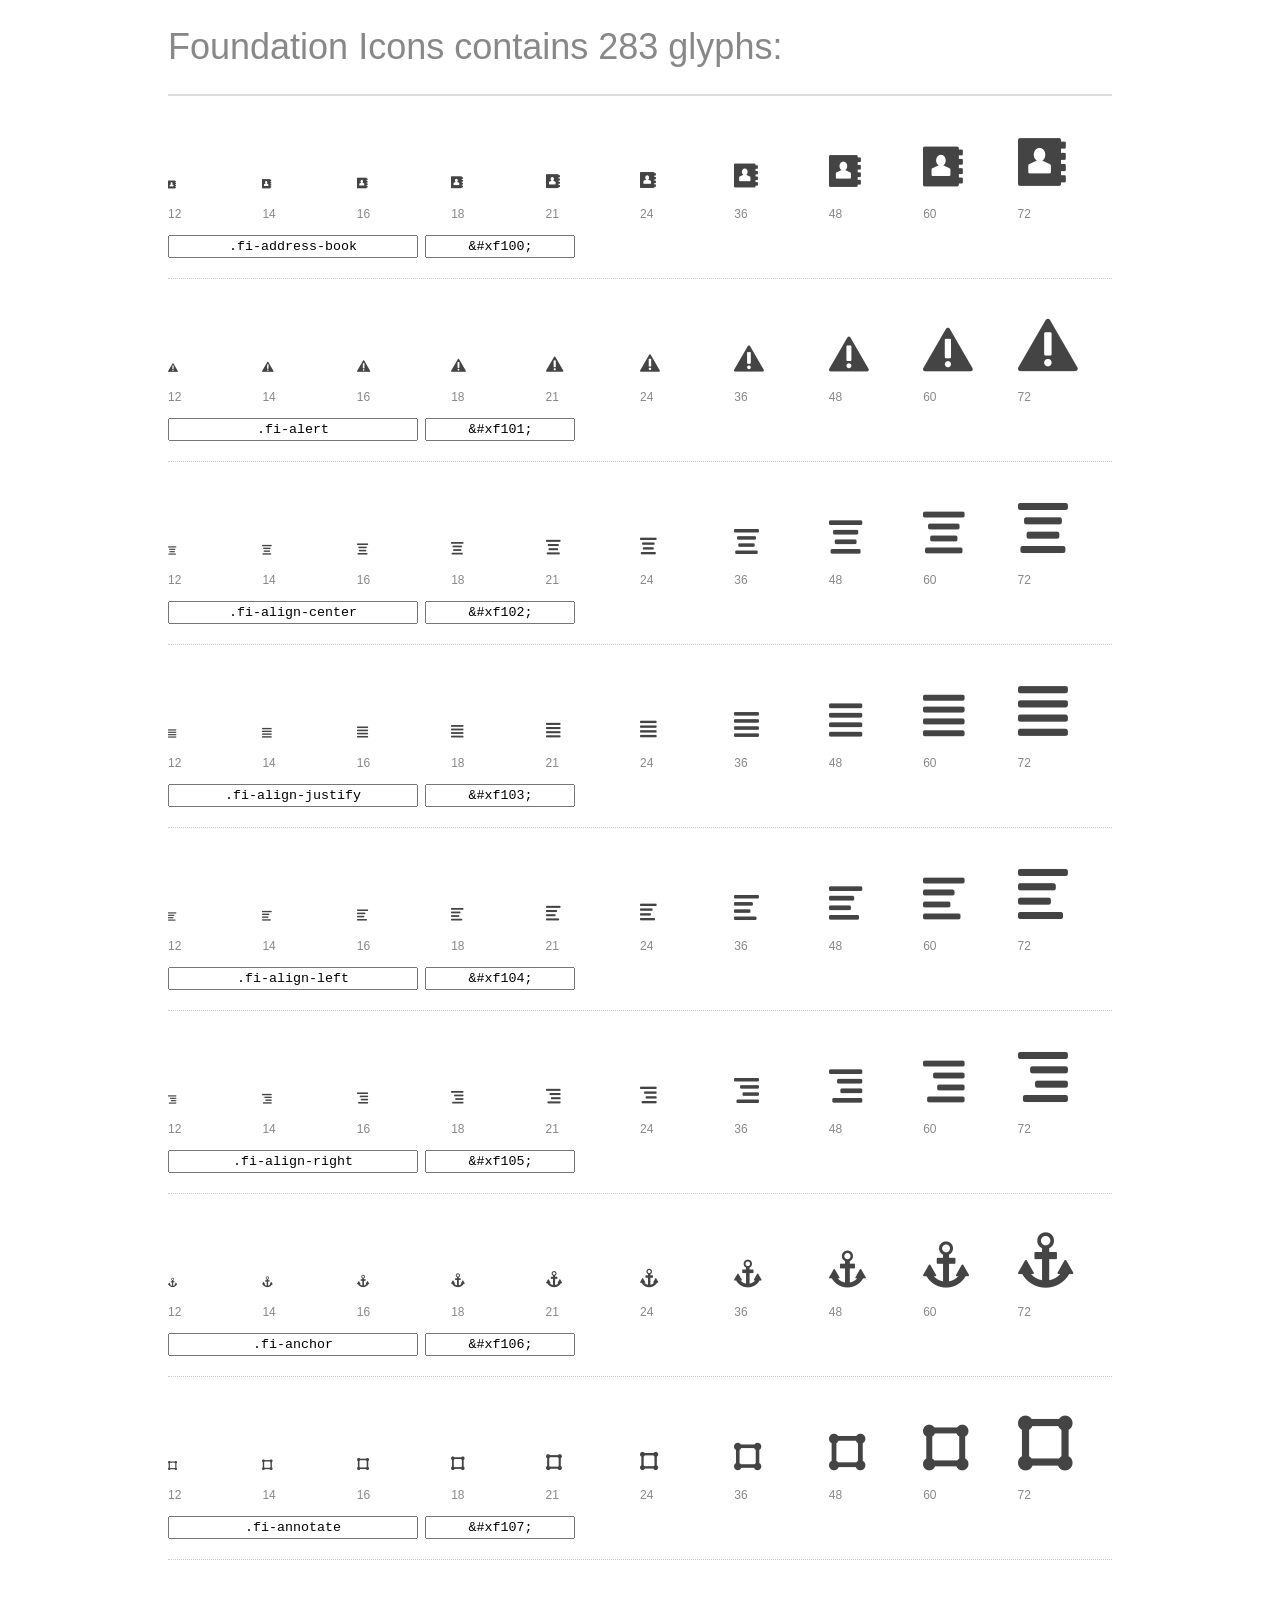
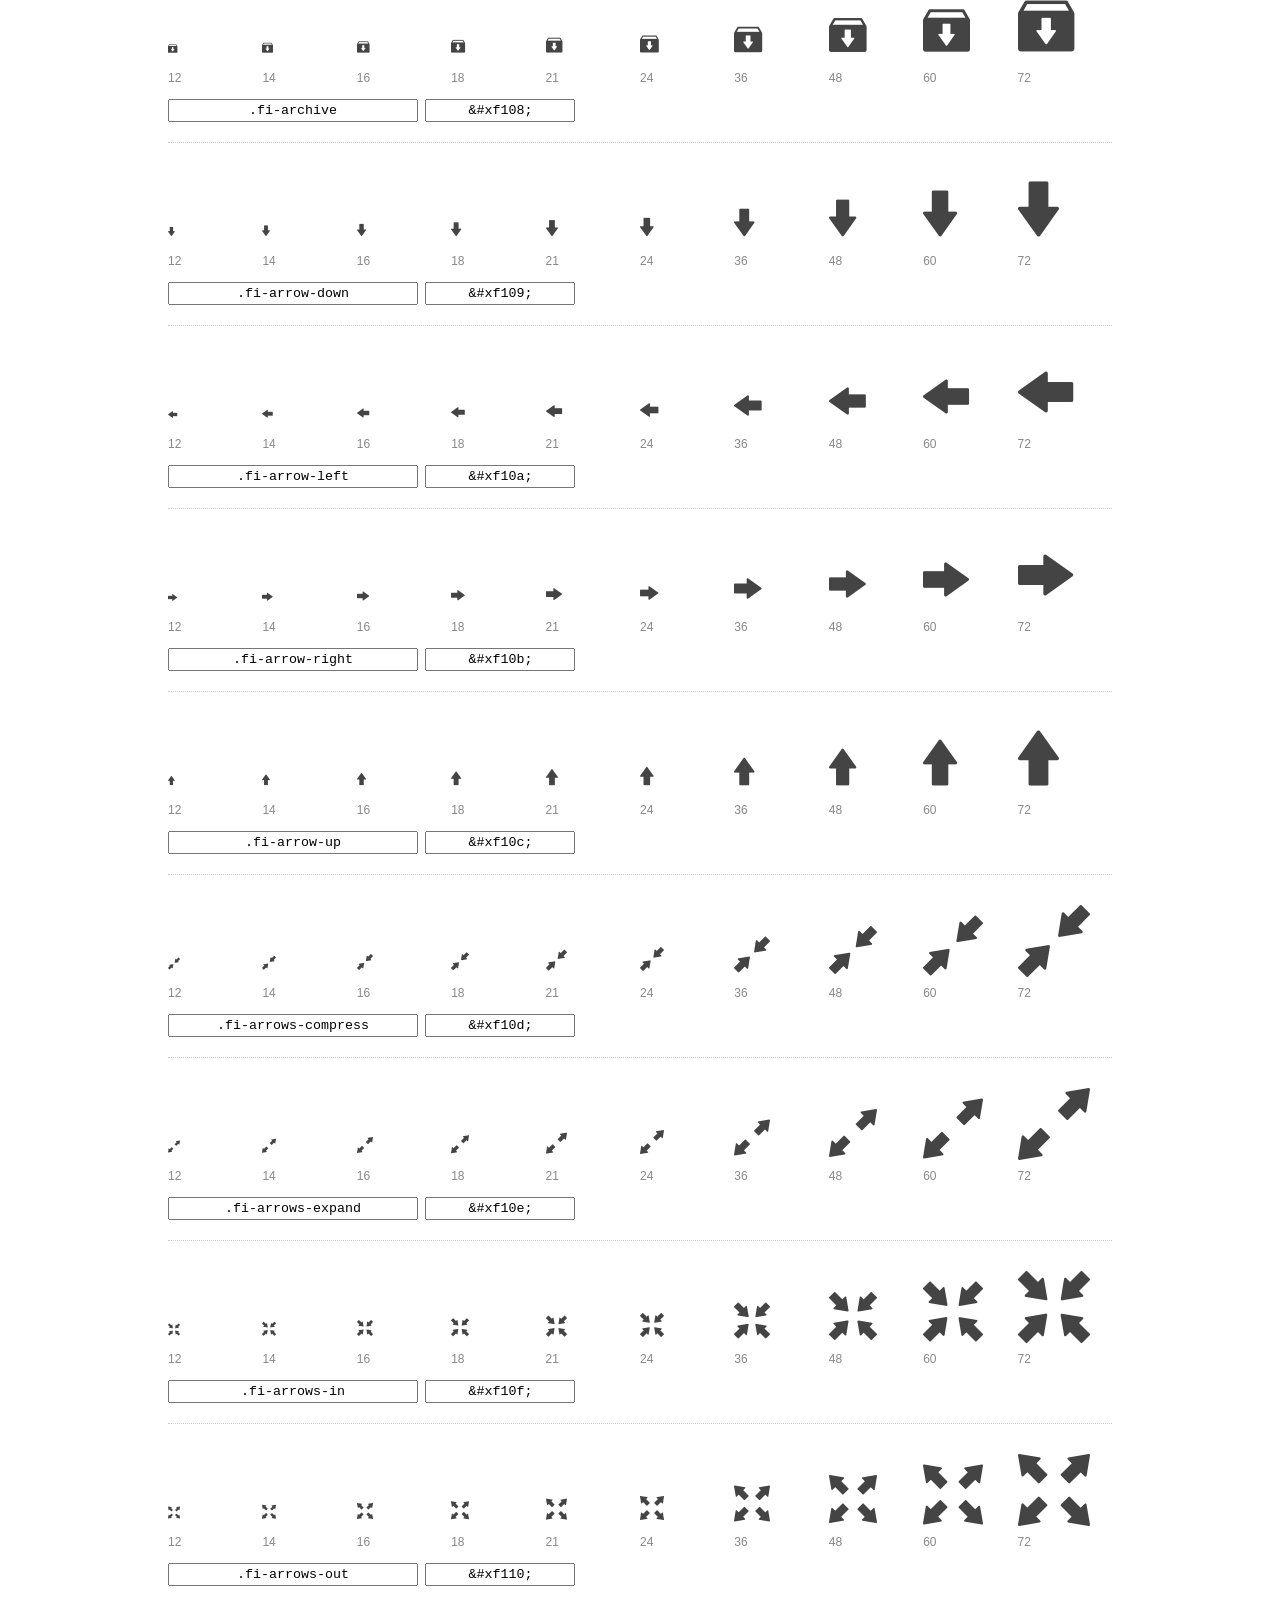
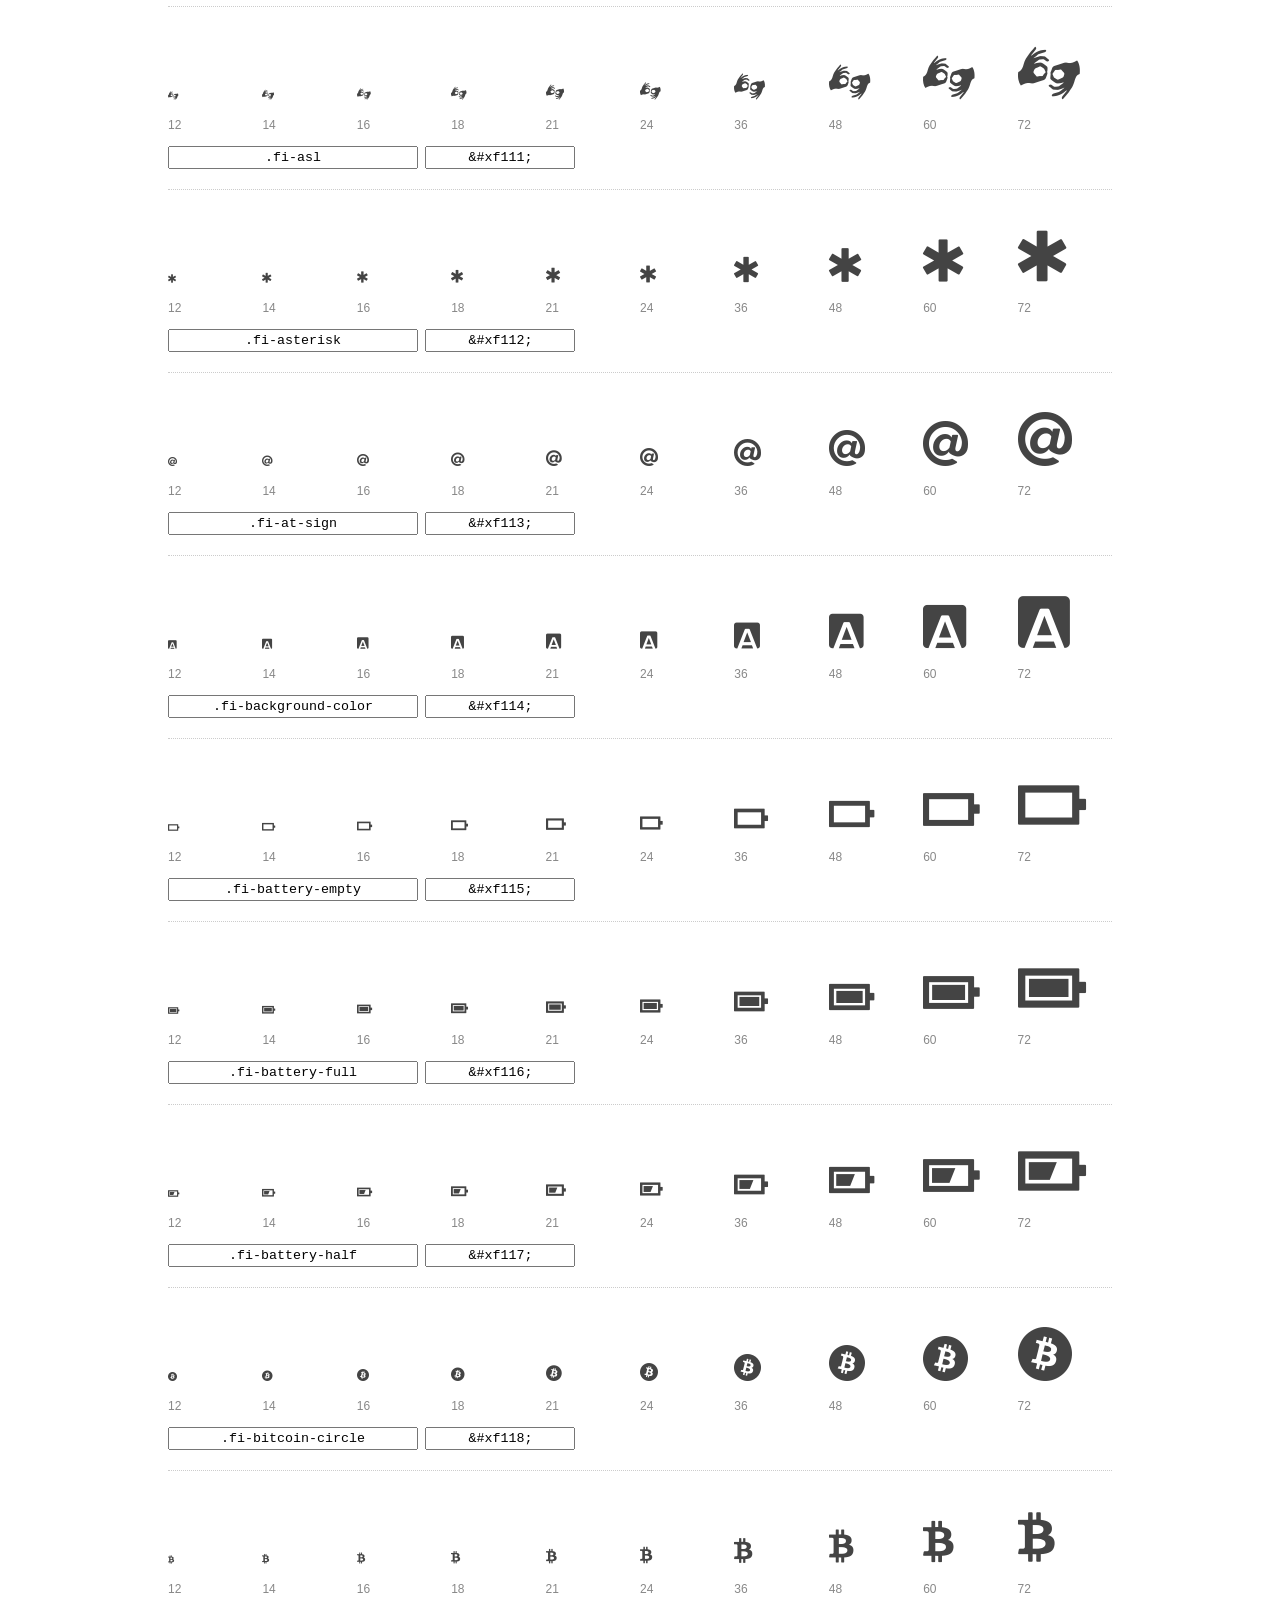
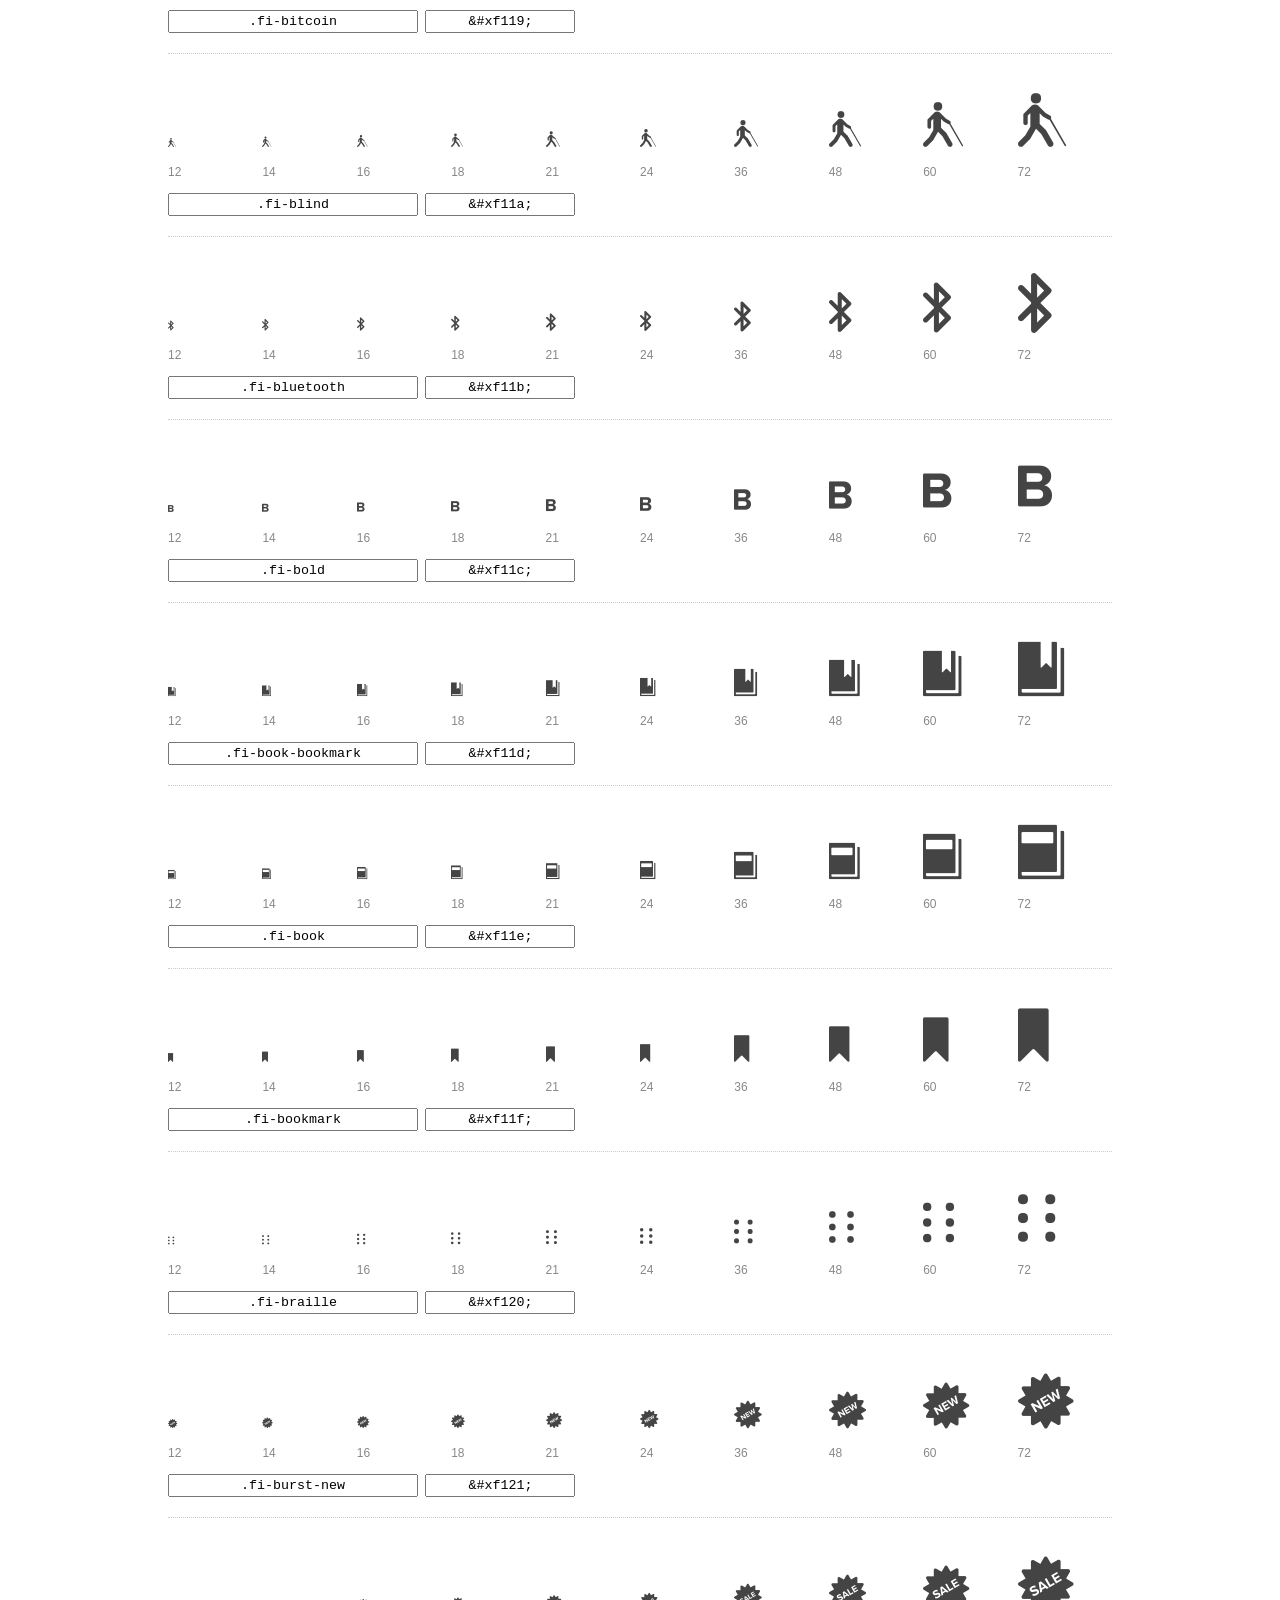
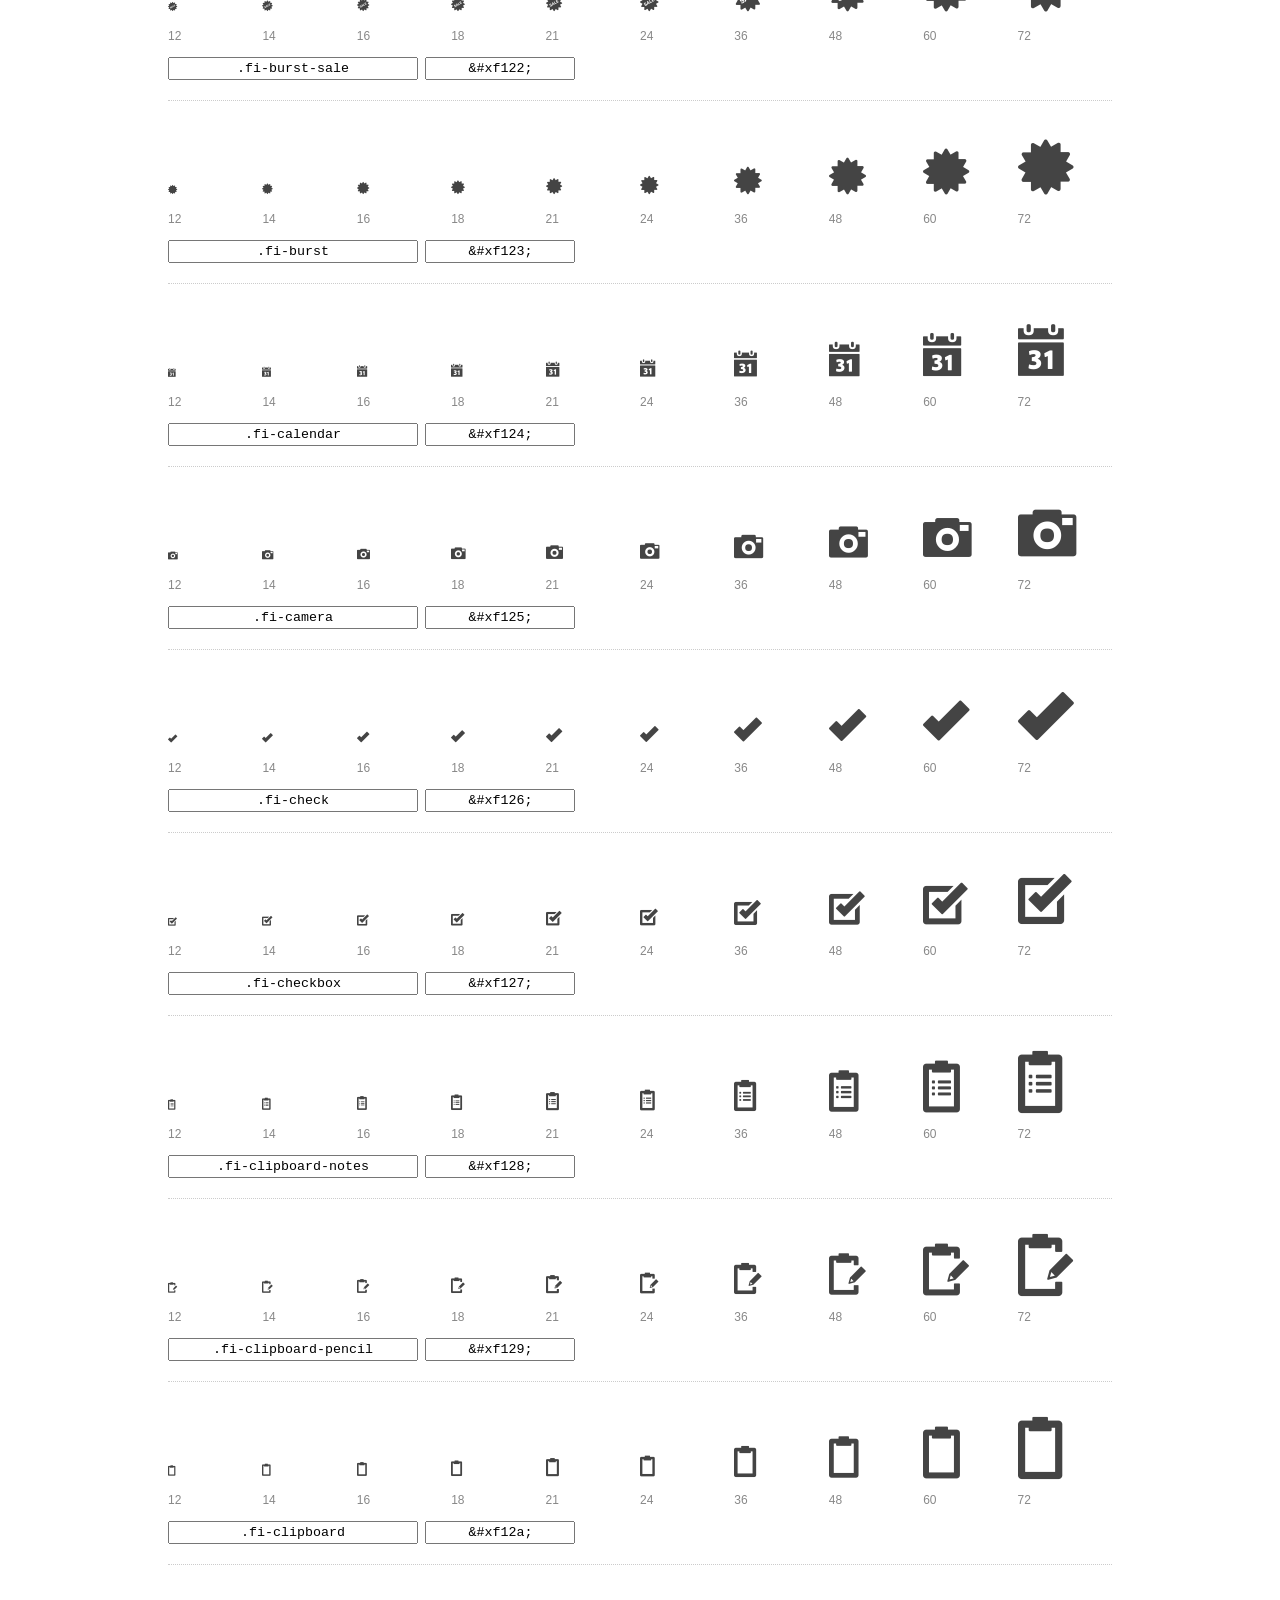
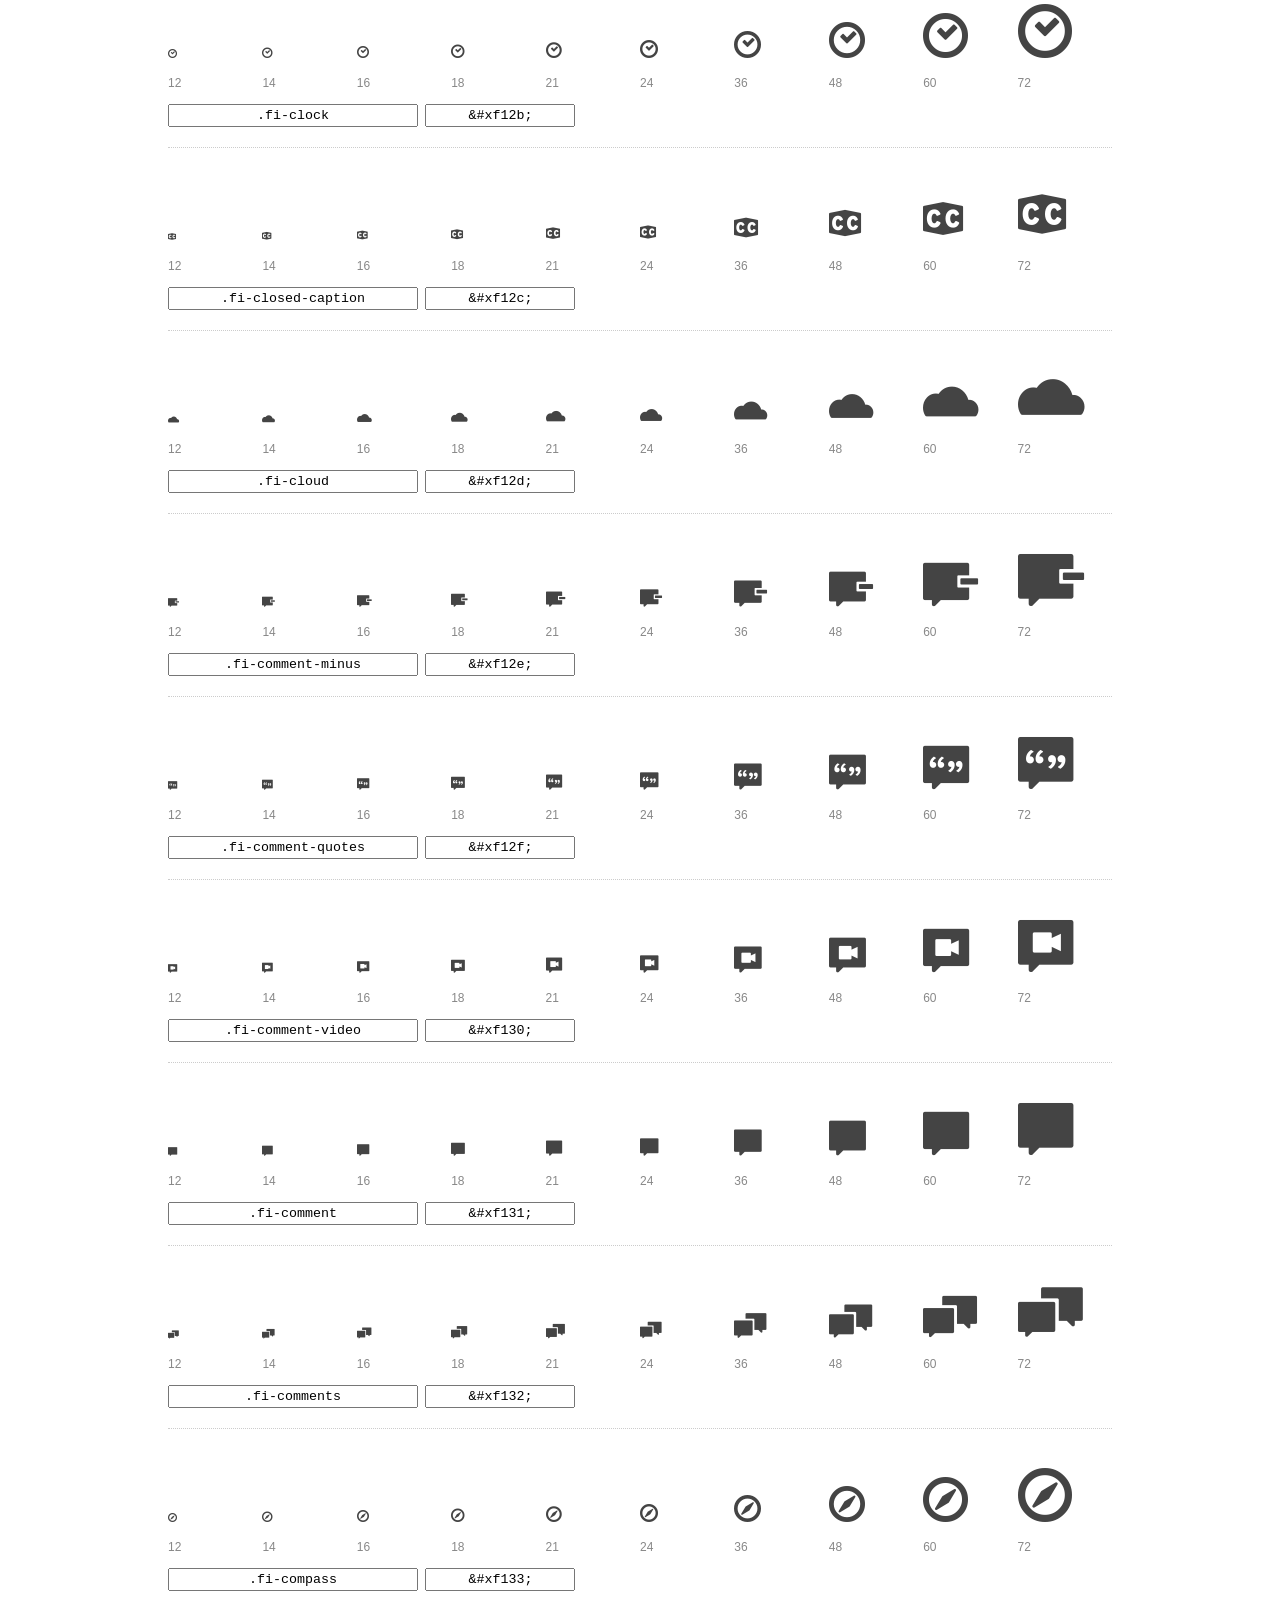
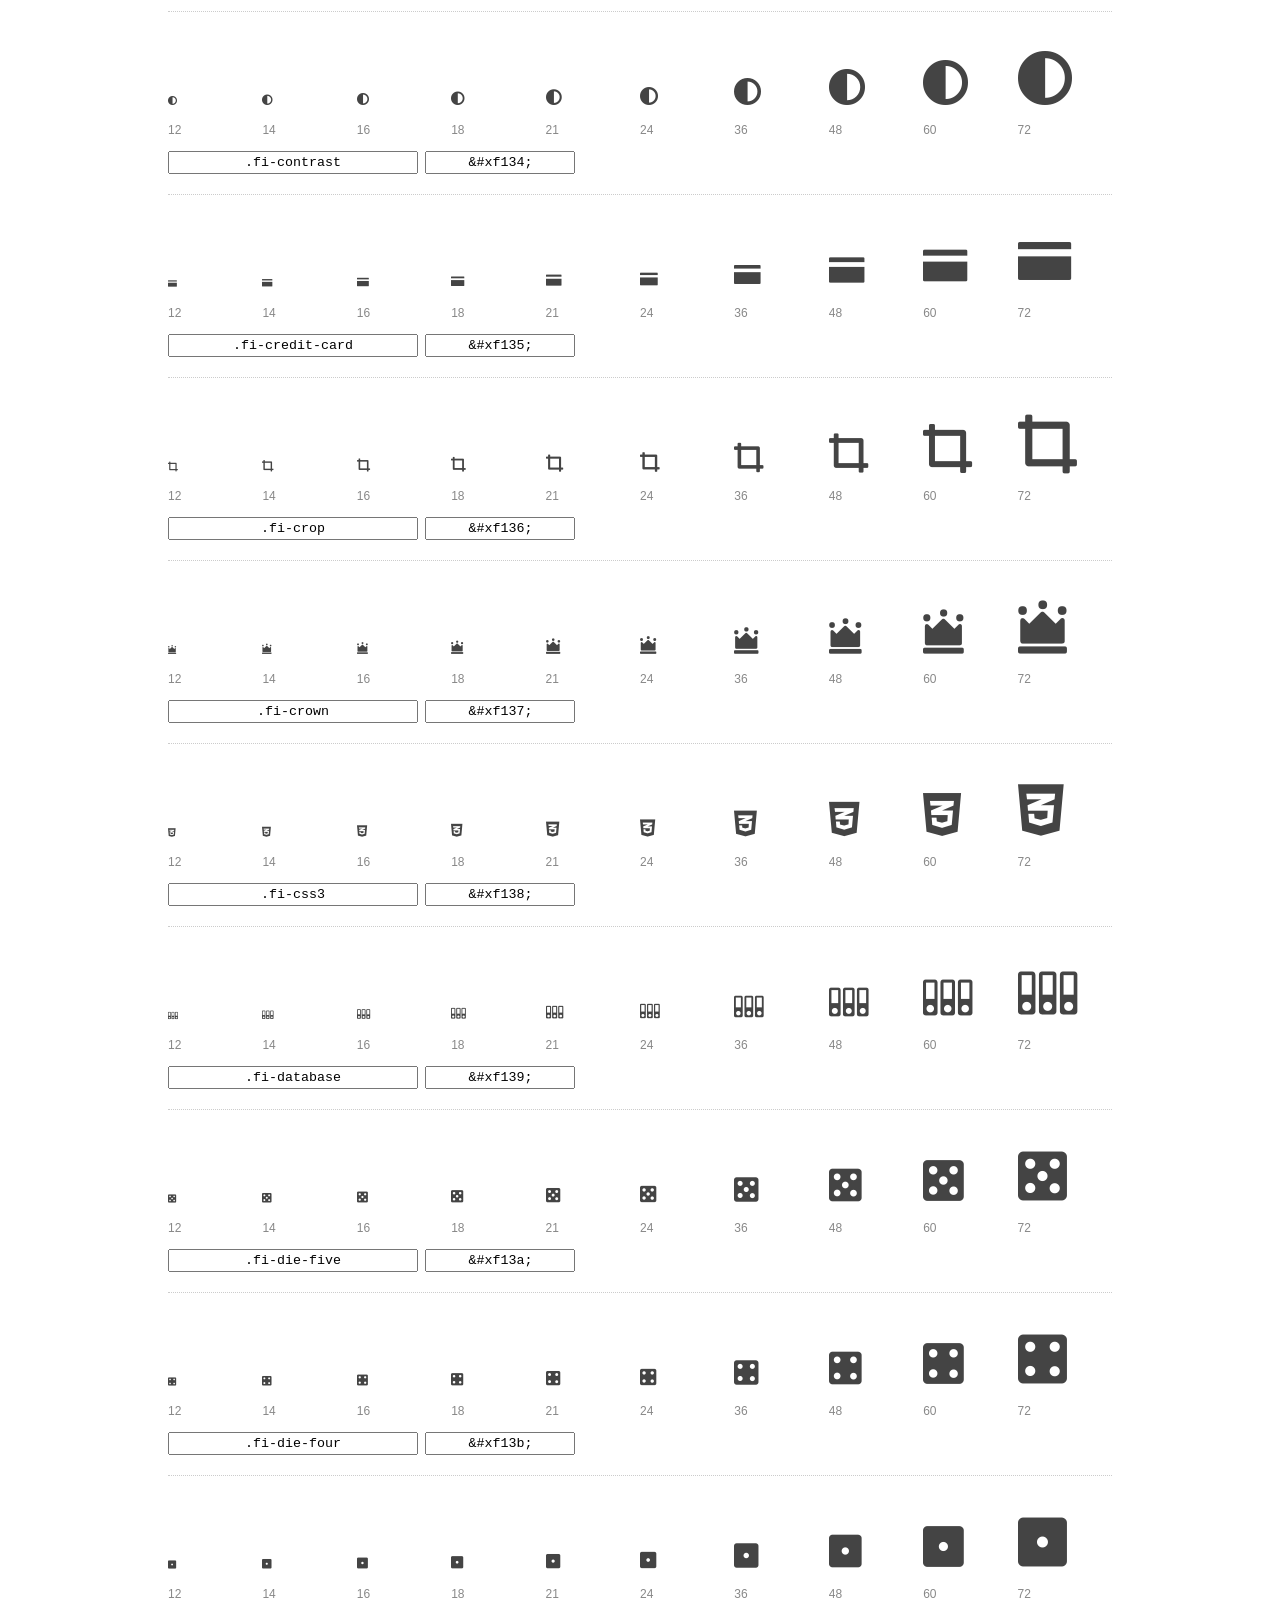
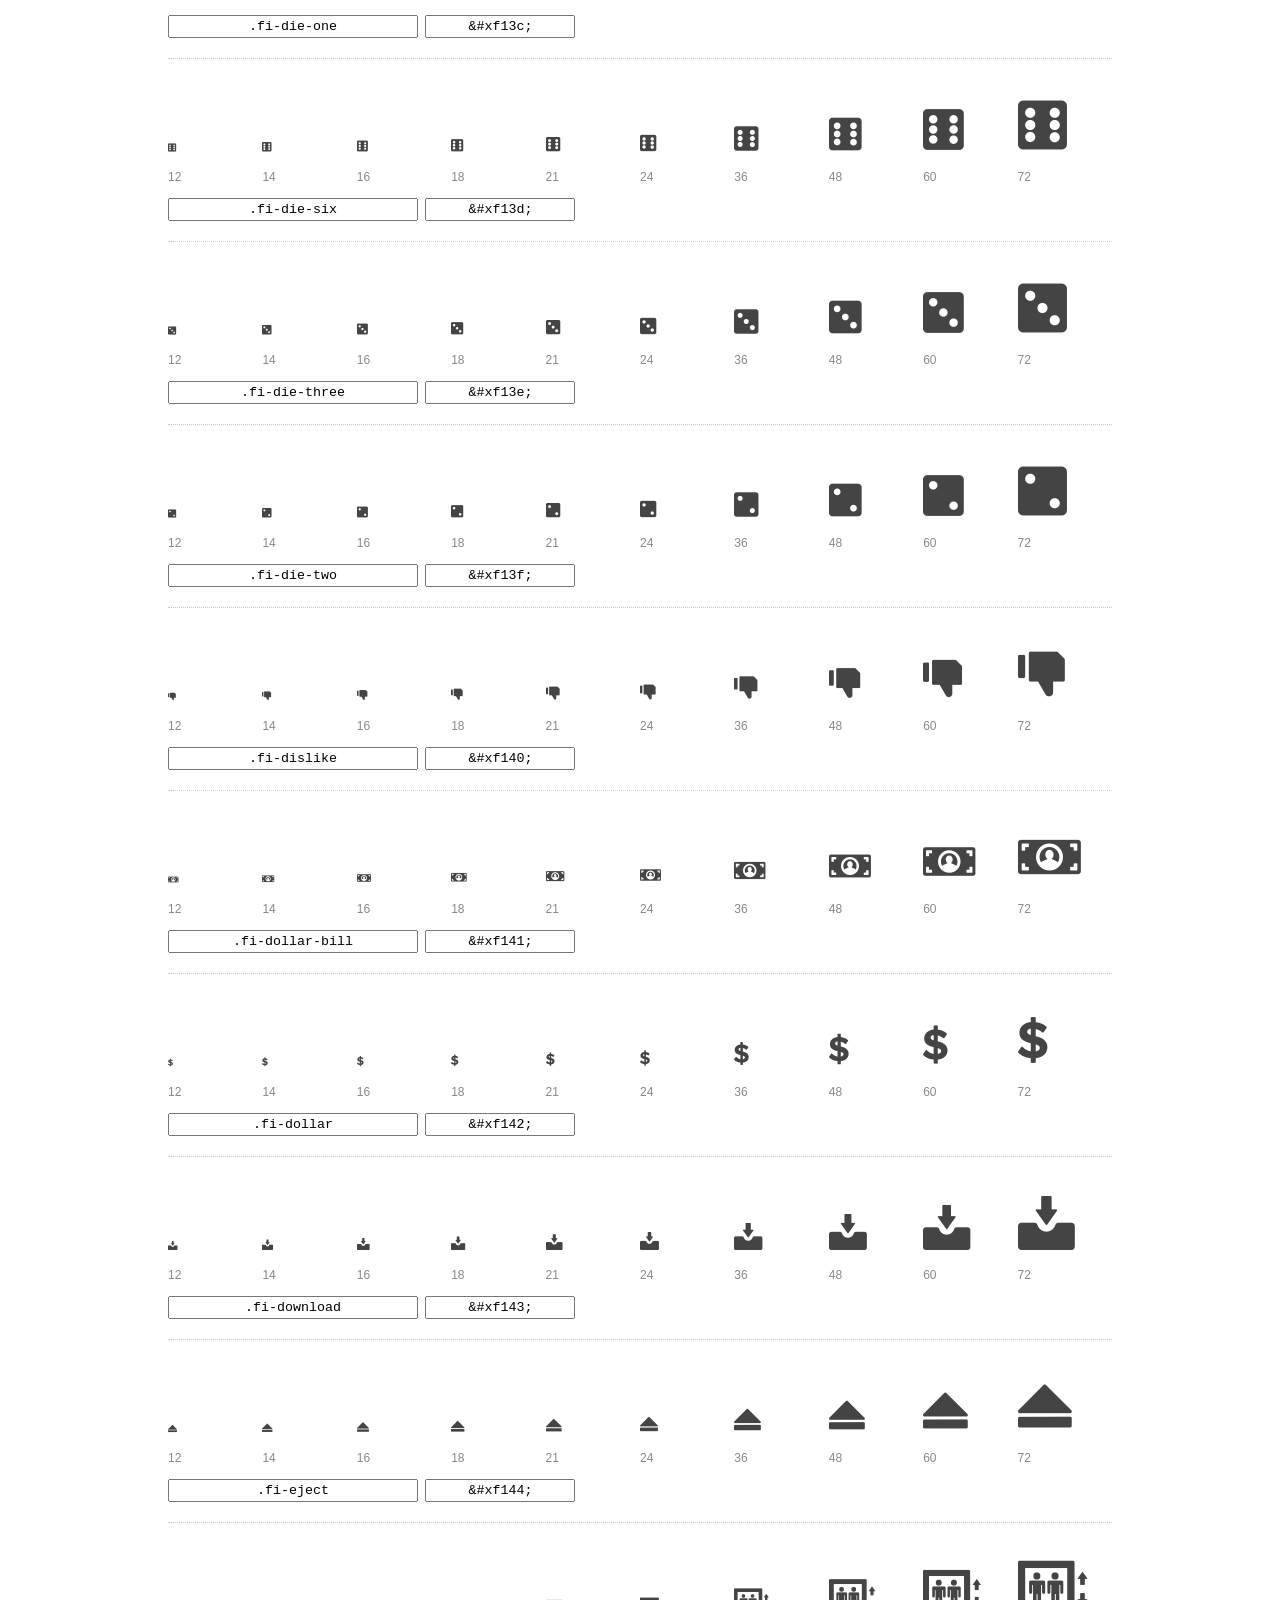
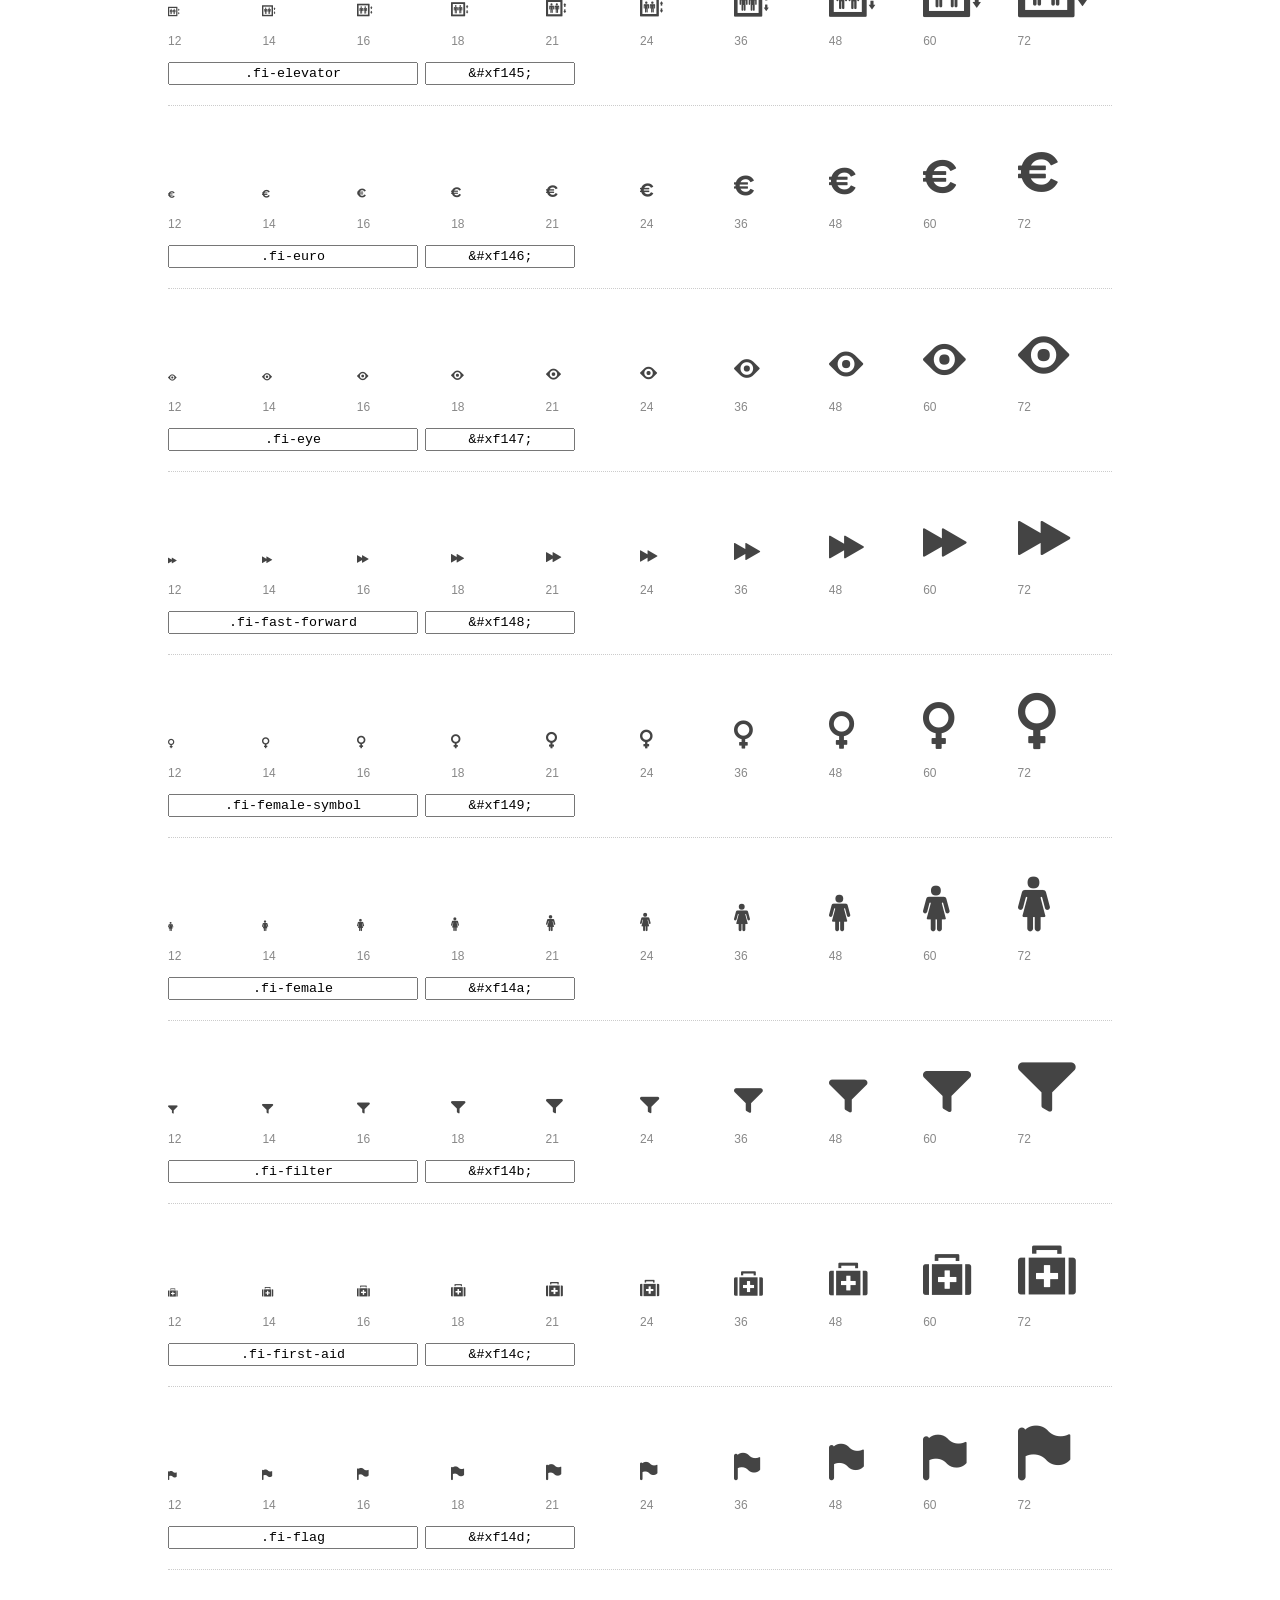
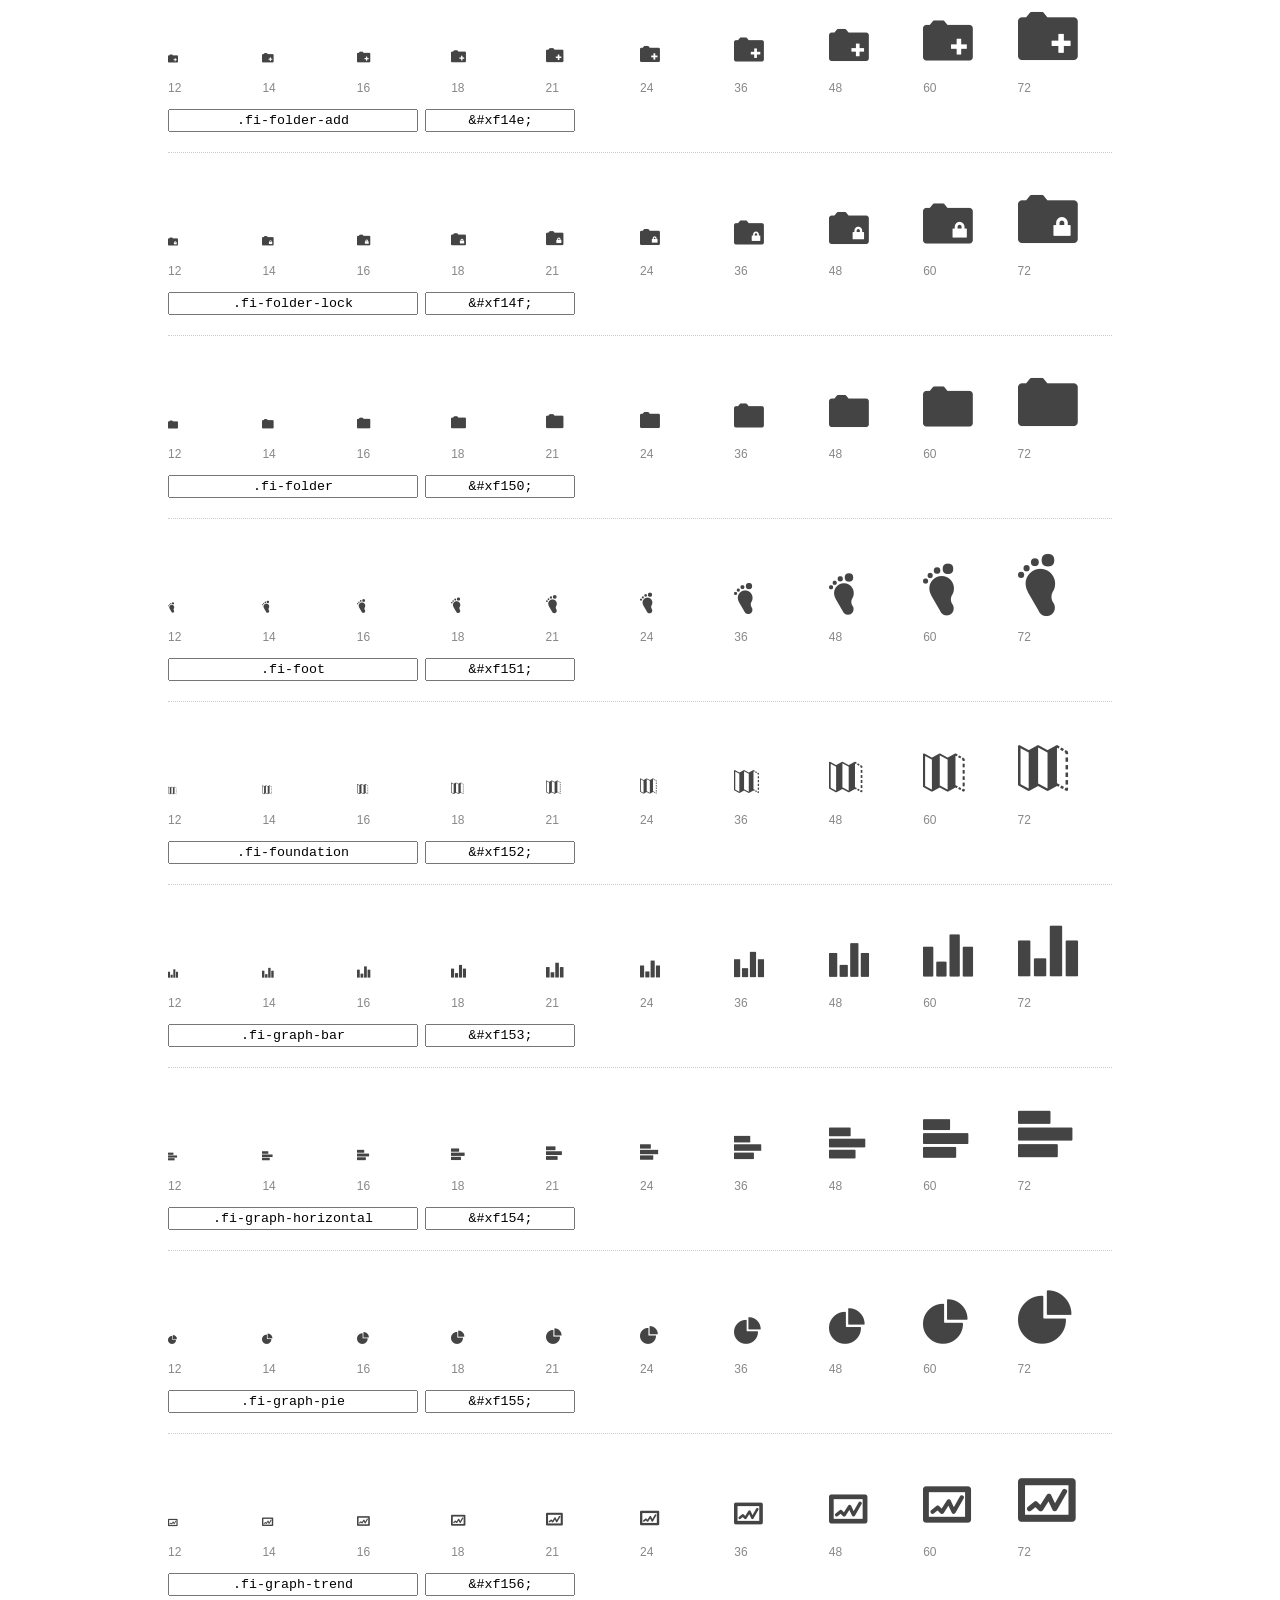
<file: foundation-icons/preview.html>
<!DOCTYPE html>
<html>
  <head>
    <title>Foundation Icons glyphs preview</title>
    <link rel="stylesheet" href="foundation-icons.css" />

    <style>
      * {
        -moz-box-sizing: border-box;
        -webkit-box-sizing: border-box;
        box-sizing: border-box;
        margin: 0;
        padding: 0;
      }

      body {
        background: #fff;
        color: #444;
        font: 16px/1.5 "Helvetica Neue", Helvetica, Arial, sans-serif;
      }

      a, 
      a:visited {
        color: #888;
        text-decoration: underline;
      }
      a:hover, 
      a:focus { color: #000; }

      h1 {
        border-bottom: 2px solid #ddd;
        color: #888;
        font-size: 36px;
        font-weight: 300;
        margin-bottom: 20px;
        padding: 20px 0;
      }

      .container {
        margin: 0 auto;
        min-width: 880px;
        padding: 0 40px;
        width: 80%;
      }

      .glyph {
        border-bottom: 1px dotted #ccc;
        padding: 10px 0 20px;
        margin-bottom: 20px;
      }

      .preview-glyphs { vertical-align: bottom; } 

      .preview-scale { 
        color: #888;
        font-size: 12px; 
        margin-top: 5px;
      }

      .step {
        display: inline-block;
        line-height: 1;
        width: 10%;
      }

      
      .size-12 { font-size: 12px; }
      
      .size-14 { font-size: 14px; }
      
      .size-16 { font-size: 16px; }
      
      .size-18 { font-size: 18px; }
      
      .size-21 { font-size: 21px; }
      
      .size-24 { font-size: 24px; }
      
      .size-36 { font-size: 36px; }
      
      .size-48 { font-size: 48px; }
      
      .size-60 { font-size: 60px; }
      
      .size-72 { font-size: 72px; }
      

      .usage { margin-top: 10px; }

      .usage input {
        font-family: monospace;
        margin-right: 3px;
        padding: 2px 5px;
        text-align: center;
      }

      .usage .point { width: 150px; }

      .usage .class { width: 250px; }

      .footer {
        color: #888;
        font-size: 12px;
        padding: 20px 0;
      }
    </style>

    <!--[if lte IE 8]><script src="http://html5shiv.googlecode.com/svn/trunk/html5.js"></script><![endif]-->
  </head>

  <body>
    <div class="container">
      <h1>Foundation Icons contains 283 glyphs:</h1> 

      
      <div class="glyph">
        <div class="preview-glyphs">
          <i class="step fi-address-book size-12"></i><i class="step fi-address-book size-14"></i><i class="step fi-address-book size-16"></i><i class="step fi-address-book size-18"></i><i class="step fi-address-book size-21"></i><i class="step fi-address-book size-24"></i><i class="step fi-address-book size-36"></i><i class="step fi-address-book size-48"></i><i class="step fi-address-book size-60"></i><i class="step fi-address-book size-72"></i>
        </div>
        <div class="preview-scale">
          <span class="step">12</span><span class="step">14</span><span class="step">16</span><span class="step">18</span><span class="step">21</span><span class="step">24</span><span class="step">36</span><span class="step">48</span><span class="step">60</span><span class="step">72</span> 
        </div>
        <div class="usage">
          <input class="class" type="text" readonly="readonly" onClick="this.select();" value=".fi-address-book" />
          <input class="point" type="text" readonly="readonly" onClick="this.select();" value="&amp;#xf100;" />
        </div>
      </div>
      
      <div class="glyph">
        <div class="preview-glyphs">
          <i class="step fi-alert size-12"></i><i class="step fi-alert size-14"></i><i class="step fi-alert size-16"></i><i class="step fi-alert size-18"></i><i class="step fi-alert size-21"></i><i class="step fi-alert size-24"></i><i class="step fi-alert size-36"></i><i class="step fi-alert size-48"></i><i class="step fi-alert size-60"></i><i class="step fi-alert size-72"></i>
        </div>
        <div class="preview-scale">
          <span class="step">12</span><span class="step">14</span><span class="step">16</span><span class="step">18</span><span class="step">21</span><span class="step">24</span><span class="step">36</span><span class="step">48</span><span class="step">60</span><span class="step">72</span> 
        </div>
        <div class="usage">
          <input class="class" type="text" readonly="readonly" onClick="this.select();" value=".fi-alert" />
          <input class="point" type="text" readonly="readonly" onClick="this.select();" value="&amp;#xf101;" />
        </div>
      </div>
      
      <div class="glyph">
        <div class="preview-glyphs">
          <i class="step fi-align-center size-12"></i><i class="step fi-align-center size-14"></i><i class="step fi-align-center size-16"></i><i class="step fi-align-center size-18"></i><i class="step fi-align-center size-21"></i><i class="step fi-align-center size-24"></i><i class="step fi-align-center size-36"></i><i class="step fi-align-center size-48"></i><i class="step fi-align-center size-60"></i><i class="step fi-align-center size-72"></i>
        </div>
        <div class="preview-scale">
          <span class="step">12</span><span class="step">14</span><span class="step">16</span><span class="step">18</span><span class="step">21</span><span class="step">24</span><span class="step">36</span><span class="step">48</span><span class="step">60</span><span class="step">72</span> 
        </div>
        <div class="usage">
          <input class="class" type="text" readonly="readonly" onClick="this.select();" value=".fi-align-center" />
          <input class="point" type="text" readonly="readonly" onClick="this.select();" value="&amp;#xf102;" />
        </div>
      </div>
      
      <div class="glyph">
        <div class="preview-glyphs">
          <i class="step fi-align-justify size-12"></i><i class="step fi-align-justify size-14"></i><i class="step fi-align-justify size-16"></i><i class="step fi-align-justify size-18"></i><i class="step fi-align-justify size-21"></i><i class="step fi-align-justify size-24"></i><i class="step fi-align-justify size-36"></i><i class="step fi-align-justify size-48"></i><i class="step fi-align-justify size-60"></i><i class="step fi-align-justify size-72"></i>
        </div>
        <div class="preview-scale">
          <span class="step">12</span><span class="step">14</span><span class="step">16</span><span class="step">18</span><span class="step">21</span><span class="step">24</span><span class="step">36</span><span class="step">48</span><span class="step">60</span><span class="step">72</span> 
        </div>
        <div class="usage">
          <input class="class" type="text" readonly="readonly" onClick="this.select();" value=".fi-align-justify" />
          <input class="point" type="text" readonly="readonly" onClick="this.select();" value="&amp;#xf103;" />
        </div>
      </div>
      
      <div class="glyph">
        <div class="preview-glyphs">
          <i class="step fi-align-left size-12"></i><i class="step fi-align-left size-14"></i><i class="step fi-align-left size-16"></i><i class="step fi-align-left size-18"></i><i class="step fi-align-left size-21"></i><i class="step fi-align-left size-24"></i><i class="step fi-align-left size-36"></i><i class="step fi-align-left size-48"></i><i class="step fi-align-left size-60"></i><i class="step fi-align-left size-72"></i>
        </div>
        <div class="preview-scale">
          <span class="step">12</span><span class="step">14</span><span class="step">16</span><span class="step">18</span><span class="step">21</span><span class="step">24</span><span class="step">36</span><span class="step">48</span><span class="step">60</span><span class="step">72</span> 
        </div>
        <div class="usage">
          <input class="class" type="text" readonly="readonly" onClick="this.select();" value=".fi-align-left" />
          <input class="point" type="text" readonly="readonly" onClick="this.select();" value="&amp;#xf104;" />
        </div>
      </div>
      
      <div class="glyph">
        <div class="preview-glyphs">
          <i class="step fi-align-right size-12"></i><i class="step fi-align-right size-14"></i><i class="step fi-align-right size-16"></i><i class="step fi-align-right size-18"></i><i class="step fi-align-right size-21"></i><i class="step fi-align-right size-24"></i><i class="step fi-align-right size-36"></i><i class="step fi-align-right size-48"></i><i class="step fi-align-right size-60"></i><i class="step fi-align-right size-72"></i>
        </div>
        <div class="preview-scale">
          <span class="step">12</span><span class="step">14</span><span class="step">16</span><span class="step">18</span><span class="step">21</span><span class="step">24</span><span class="step">36</span><span class="step">48</span><span class="step">60</span><span class="step">72</span> 
        </div>
        <div class="usage">
          <input class="class" type="text" readonly="readonly" onClick="this.select();" value=".fi-align-right" />
          <input class="point" type="text" readonly="readonly" onClick="this.select();" value="&amp;#xf105;" />
        </div>
      </div>
      
      <div class="glyph">
        <div class="preview-glyphs">
          <i class="step fi-anchor size-12"></i><i class="step fi-anchor size-14"></i><i class="step fi-anchor size-16"></i><i class="step fi-anchor size-18"></i><i class="step fi-anchor size-21"></i><i class="step fi-anchor size-24"></i><i class="step fi-anchor size-36"></i><i class="step fi-anchor size-48"></i><i class="step fi-anchor size-60"></i><i class="step fi-anchor size-72"></i>
        </div>
        <div class="preview-scale">
          <span class="step">12</span><span class="step">14</span><span class="step">16</span><span class="step">18</span><span class="step">21</span><span class="step">24</span><span class="step">36</span><span class="step">48</span><span class="step">60</span><span class="step">72</span> 
        </div>
        <div class="usage">
          <input class="class" type="text" readonly="readonly" onClick="this.select();" value=".fi-anchor" />
          <input class="point" type="text" readonly="readonly" onClick="this.select();" value="&amp;#xf106;" />
        </div>
      </div>
      
      <div class="glyph">
        <div class="preview-glyphs">
          <i class="step fi-annotate size-12"></i><i class="step fi-annotate size-14"></i><i class="step fi-annotate size-16"></i><i class="step fi-annotate size-18"></i><i class="step fi-annotate size-21"></i><i class="step fi-annotate size-24"></i><i class="step fi-annotate size-36"></i><i class="step fi-annotate size-48"></i><i class="step fi-annotate size-60"></i><i class="step fi-annotate size-72"></i>
        </div>
        <div class="preview-scale">
          <span class="step">12</span><span class="step">14</span><span class="step">16</span><span class="step">18</span><span class="step">21</span><span class="step">24</span><span class="step">36</span><span class="step">48</span><span class="step">60</span><span class="step">72</span> 
        </div>
        <div class="usage">
          <input class="class" type="text" readonly="readonly" onClick="this.select();" value=".fi-annotate" />
          <input class="point" type="text" readonly="readonly" onClick="this.select();" value="&amp;#xf107;" />
        </div>
      </div>
      
      <div class="glyph">
        <div class="preview-glyphs">
          <i class="step fi-archive size-12"></i><i class="step fi-archive size-14"></i><i class="step fi-archive size-16"></i><i class="step fi-archive size-18"></i><i class="step fi-archive size-21"></i><i class="step fi-archive size-24"></i><i class="step fi-archive size-36"></i><i class="step fi-archive size-48"></i><i class="step fi-archive size-60"></i><i class="step fi-archive size-72"></i>
        </div>
        <div class="preview-scale">
          <span class="step">12</span><span class="step">14</span><span class="step">16</span><span class="step">18</span><span class="step">21</span><span class="step">24</span><span class="step">36</span><span class="step">48</span><span class="step">60</span><span class="step">72</span> 
        </div>
        <div class="usage">
          <input class="class" type="text" readonly="readonly" onClick="this.select();" value=".fi-archive" />
          <input class="point" type="text" readonly="readonly" onClick="this.select();" value="&amp;#xf108;" />
        </div>
      </div>
      
      <div class="glyph">
        <div class="preview-glyphs">
          <i class="step fi-arrow-down size-12"></i><i class="step fi-arrow-down size-14"></i><i class="step fi-arrow-down size-16"></i><i class="step fi-arrow-down size-18"></i><i class="step fi-arrow-down size-21"></i><i class="step fi-arrow-down size-24"></i><i class="step fi-arrow-down size-36"></i><i class="step fi-arrow-down size-48"></i><i class="step fi-arrow-down size-60"></i><i class="step fi-arrow-down size-72"></i>
        </div>
        <div class="preview-scale">
          <span class="step">12</span><span class="step">14</span><span class="step">16</span><span class="step">18</span><span class="step">21</span><span class="step">24</span><span class="step">36</span><span class="step">48</span><span class="step">60</span><span class="step">72</span> 
        </div>
        <div class="usage">
          <input class="class" type="text" readonly="readonly" onClick="this.select();" value=".fi-arrow-down" />
          <input class="point" type="text" readonly="readonly" onClick="this.select();" value="&amp;#xf109;" />
        </div>
      </div>
      
      <div class="glyph">
        <div class="preview-glyphs">
          <i class="step fi-arrow-left size-12"></i><i class="step fi-arrow-left size-14"></i><i class="step fi-arrow-left size-16"></i><i class="step fi-arrow-left size-18"></i><i class="step fi-arrow-left size-21"></i><i class="step fi-arrow-left size-24"></i><i class="step fi-arrow-left size-36"></i><i class="step fi-arrow-left size-48"></i><i class="step fi-arrow-left size-60"></i><i class="step fi-arrow-left size-72"></i>
        </div>
        <div class="preview-scale">
          <span class="step">12</span><span class="step">14</span><span class="step">16</span><span class="step">18</span><span class="step">21</span><span class="step">24</span><span class="step">36</span><span class="step">48</span><span class="step">60</span><span class="step">72</span> 
        </div>
        <div class="usage">
          <input class="class" type="text" readonly="readonly" onClick="this.select();" value=".fi-arrow-left" />
          <input class="point" type="text" readonly="readonly" onClick="this.select();" value="&amp;#xf10a;" />
        </div>
      </div>
      
      <div class="glyph">
        <div class="preview-glyphs">
          <i class="step fi-arrow-right size-12"></i><i class="step fi-arrow-right size-14"></i><i class="step fi-arrow-right size-16"></i><i class="step fi-arrow-right size-18"></i><i class="step fi-arrow-right size-21"></i><i class="step fi-arrow-right size-24"></i><i class="step fi-arrow-right size-36"></i><i class="step fi-arrow-right size-48"></i><i class="step fi-arrow-right size-60"></i><i class="step fi-arrow-right size-72"></i>
        </div>
        <div class="preview-scale">
          <span class="step">12</span><span class="step">14</span><span class="step">16</span><span class="step">18</span><span class="step">21</span><span class="step">24</span><span class="step">36</span><span class="step">48</span><span class="step">60</span><span class="step">72</span> 
        </div>
        <div class="usage">
          <input class="class" type="text" readonly="readonly" onClick="this.select();" value=".fi-arrow-right" />
          <input class="point" type="text" readonly="readonly" onClick="this.select();" value="&amp;#xf10b;" />
        </div>
      </div>
      
      <div class="glyph">
        <div class="preview-glyphs">
          <i class="step fi-arrow-up size-12"></i><i class="step fi-arrow-up size-14"></i><i class="step fi-arrow-up size-16"></i><i class="step fi-arrow-up size-18"></i><i class="step fi-arrow-up size-21"></i><i class="step fi-arrow-up size-24"></i><i class="step fi-arrow-up size-36"></i><i class="step fi-arrow-up size-48"></i><i class="step fi-arrow-up size-60"></i><i class="step fi-arrow-up size-72"></i>
        </div>
        <div class="preview-scale">
          <span class="step">12</span><span class="step">14</span><span class="step">16</span><span class="step">18</span><span class="step">21</span><span class="step">24</span><span class="step">36</span><span class="step">48</span><span class="step">60</span><span class="step">72</span> 
        </div>
        <div class="usage">
          <input class="class" type="text" readonly="readonly" onClick="this.select();" value=".fi-arrow-up" />
          <input class="point" type="text" readonly="readonly" onClick="this.select();" value="&amp;#xf10c;" />
        </div>
      </div>
      
      <div class="glyph">
        <div class="preview-glyphs">
          <i class="step fi-arrows-compress size-12"></i><i class="step fi-arrows-compress size-14"></i><i class="step fi-arrows-compress size-16"></i><i class="step fi-arrows-compress size-18"></i><i class="step fi-arrows-compress size-21"></i><i class="step fi-arrows-compress size-24"></i><i class="step fi-arrows-compress size-36"></i><i class="step fi-arrows-compress size-48"></i><i class="step fi-arrows-compress size-60"></i><i class="step fi-arrows-compress size-72"></i>
        </div>
        <div class="preview-scale">
          <span class="step">12</span><span class="step">14</span><span class="step">16</span><span class="step">18</span><span class="step">21</span><span class="step">24</span><span class="step">36</span><span class="step">48</span><span class="step">60</span><span class="step">72</span> 
        </div>
        <div class="usage">
          <input class="class" type="text" readonly="readonly" onClick="this.select();" value=".fi-arrows-compress" />
          <input class="point" type="text" readonly="readonly" onClick="this.select();" value="&amp;#xf10d;" />
        </div>
      </div>
      
      <div class="glyph">
        <div class="preview-glyphs">
          <i class="step fi-arrows-expand size-12"></i><i class="step fi-arrows-expand size-14"></i><i class="step fi-arrows-expand size-16"></i><i class="step fi-arrows-expand size-18"></i><i class="step fi-arrows-expand size-21"></i><i class="step fi-arrows-expand size-24"></i><i class="step fi-arrows-expand size-36"></i><i class="step fi-arrows-expand size-48"></i><i class="step fi-arrows-expand size-60"></i><i class="step fi-arrows-expand size-72"></i>
        </div>
        <div class="preview-scale">
          <span class="step">12</span><span class="step">14</span><span class="step">16</span><span class="step">18</span><span class="step">21</span><span class="step">24</span><span class="step">36</span><span class="step">48</span><span class="step">60</span><span class="step">72</span> 
        </div>
        <div class="usage">
          <input class="class" type="text" readonly="readonly" onClick="this.select();" value=".fi-arrows-expand" />
          <input class="point" type="text" readonly="readonly" onClick="this.select();" value="&amp;#xf10e;" />
        </div>
      </div>
      
      <div class="glyph">
        <div class="preview-glyphs">
          <i class="step fi-arrows-in size-12"></i><i class="step fi-arrows-in size-14"></i><i class="step fi-arrows-in size-16"></i><i class="step fi-arrows-in size-18"></i><i class="step fi-arrows-in size-21"></i><i class="step fi-arrows-in size-24"></i><i class="step fi-arrows-in size-36"></i><i class="step fi-arrows-in size-48"></i><i class="step fi-arrows-in size-60"></i><i class="step fi-arrows-in size-72"></i>
        </div>
        <div class="preview-scale">
          <span class="step">12</span><span class="step">14</span><span class="step">16</span><span class="step">18</span><span class="step">21</span><span class="step">24</span><span class="step">36</span><span class="step">48</span><span class="step">60</span><span class="step">72</span> 
        </div>
        <div class="usage">
          <input class="class" type="text" readonly="readonly" onClick="this.select();" value=".fi-arrows-in" />
          <input class="point" type="text" readonly="readonly" onClick="this.select();" value="&amp;#xf10f;" />
        </div>
      </div>
      
      <div class="glyph">
        <div class="preview-glyphs">
          <i class="step fi-arrows-out size-12"></i><i class="step fi-arrows-out size-14"></i><i class="step fi-arrows-out size-16"></i><i class="step fi-arrows-out size-18"></i><i class="step fi-arrows-out size-21"></i><i class="step fi-arrows-out size-24"></i><i class="step fi-arrows-out size-36"></i><i class="step fi-arrows-out size-48"></i><i class="step fi-arrows-out size-60"></i><i class="step fi-arrows-out size-72"></i>
        </div>
        <div class="preview-scale">
          <span class="step">12</span><span class="step">14</span><span class="step">16</span><span class="step">18</span><span class="step">21</span><span class="step">24</span><span class="step">36</span><span class="step">48</span><span class="step">60</span><span class="step">72</span> 
        </div>
        <div class="usage">
          <input class="class" type="text" readonly="readonly" onClick="this.select();" value=".fi-arrows-out" />
          <input class="point" type="text" readonly="readonly" onClick="this.select();" value="&amp;#xf110;" />
        </div>
      </div>
      
      <div class="glyph">
        <div class="preview-glyphs">
          <i class="step fi-asl size-12"></i><i class="step fi-asl size-14"></i><i class="step fi-asl size-16"></i><i class="step fi-asl size-18"></i><i class="step fi-asl size-21"></i><i class="step fi-asl size-24"></i><i class="step fi-asl size-36"></i><i class="step fi-asl size-48"></i><i class="step fi-asl size-60"></i><i class="step fi-asl size-72"></i>
        </div>
        <div class="preview-scale">
          <span class="step">12</span><span class="step">14</span><span class="step">16</span><span class="step">18</span><span class="step">21</span><span class="step">24</span><span class="step">36</span><span class="step">48</span><span class="step">60</span><span class="step">72</span> 
        </div>
        <div class="usage">
          <input class="class" type="text" readonly="readonly" onClick="this.select();" value=".fi-asl" />
          <input class="point" type="text" readonly="readonly" onClick="this.select();" value="&amp;#xf111;" />
        </div>
      </div>
      
      <div class="glyph">
        <div class="preview-glyphs">
          <i class="step fi-asterisk size-12"></i><i class="step fi-asterisk size-14"></i><i class="step fi-asterisk size-16"></i><i class="step fi-asterisk size-18"></i><i class="step fi-asterisk size-21"></i><i class="step fi-asterisk size-24"></i><i class="step fi-asterisk size-36"></i><i class="step fi-asterisk size-48"></i><i class="step fi-asterisk size-60"></i><i class="step fi-asterisk size-72"></i>
        </div>
        <div class="preview-scale">
          <span class="step">12</span><span class="step">14</span><span class="step">16</span><span class="step">18</span><span class="step">21</span><span class="step">24</span><span class="step">36</span><span class="step">48</span><span class="step">60</span><span class="step">72</span> 
        </div>
        <div class="usage">
          <input class="class" type="text" readonly="readonly" onClick="this.select();" value=".fi-asterisk" />
          <input class="point" type="text" readonly="readonly" onClick="this.select();" value="&amp;#xf112;" />
        </div>
      </div>
      
      <div class="glyph">
        <div class="preview-glyphs">
          <i class="step fi-at-sign size-12"></i><i class="step fi-at-sign size-14"></i><i class="step fi-at-sign size-16"></i><i class="step fi-at-sign size-18"></i><i class="step fi-at-sign size-21"></i><i class="step fi-at-sign size-24"></i><i class="step fi-at-sign size-36"></i><i class="step fi-at-sign size-48"></i><i class="step fi-at-sign size-60"></i><i class="step fi-at-sign size-72"></i>
        </div>
        <div class="preview-scale">
          <span class="step">12</span><span class="step">14</span><span class="step">16</span><span class="step">18</span><span class="step">21</span><span class="step">24</span><span class="step">36</span><span class="step">48</span><span class="step">60</span><span class="step">72</span> 
        </div>
        <div class="usage">
          <input class="class" type="text" readonly="readonly" onClick="this.select();" value=".fi-at-sign" />
          <input class="point" type="text" readonly="readonly" onClick="this.select();" value="&amp;#xf113;" />
        </div>
      </div>
      
      <div class="glyph">
        <div class="preview-glyphs">
          <i class="step fi-background-color size-12"></i><i class="step fi-background-color size-14"></i><i class="step fi-background-color size-16"></i><i class="step fi-background-color size-18"></i><i class="step fi-background-color size-21"></i><i class="step fi-background-color size-24"></i><i class="step fi-background-color size-36"></i><i class="step fi-background-color size-48"></i><i class="step fi-background-color size-60"></i><i class="step fi-background-color size-72"></i>
        </div>
        <div class="preview-scale">
          <span class="step">12</span><span class="step">14</span><span class="step">16</span><span class="step">18</span><span class="step">21</span><span class="step">24</span><span class="step">36</span><span class="step">48</span><span class="step">60</span><span class="step">72</span> 
        </div>
        <div class="usage">
          <input class="class" type="text" readonly="readonly" onClick="this.select();" value=".fi-background-color" />
          <input class="point" type="text" readonly="readonly" onClick="this.select();" value="&amp;#xf114;" />
        </div>
      </div>
      
      <div class="glyph">
        <div class="preview-glyphs">
          <i class="step fi-battery-empty size-12"></i><i class="step fi-battery-empty size-14"></i><i class="step fi-battery-empty size-16"></i><i class="step fi-battery-empty size-18"></i><i class="step fi-battery-empty size-21"></i><i class="step fi-battery-empty size-24"></i><i class="step fi-battery-empty size-36"></i><i class="step fi-battery-empty size-48"></i><i class="step fi-battery-empty size-60"></i><i class="step fi-battery-empty size-72"></i>
        </div>
        <div class="preview-scale">
          <span class="step">12</span><span class="step">14</span><span class="step">16</span><span class="step">18</span><span class="step">21</span><span class="step">24</span><span class="step">36</span><span class="step">48</span><span class="step">60</span><span class="step">72</span> 
        </div>
        <div class="usage">
          <input class="class" type="text" readonly="readonly" onClick="this.select();" value=".fi-battery-empty" />
          <input class="point" type="text" readonly="readonly" onClick="this.select();" value="&amp;#xf115;" />
        </div>
      </div>
      
      <div class="glyph">
        <div class="preview-glyphs">
          <i class="step fi-battery-full size-12"></i><i class="step fi-battery-full size-14"></i><i class="step fi-battery-full size-16"></i><i class="step fi-battery-full size-18"></i><i class="step fi-battery-full size-21"></i><i class="step fi-battery-full size-24"></i><i class="step fi-battery-full size-36"></i><i class="step fi-battery-full size-48"></i><i class="step fi-battery-full size-60"></i><i class="step fi-battery-full size-72"></i>
        </div>
        <div class="preview-scale">
          <span class="step">12</span><span class="step">14</span><span class="step">16</span><span class="step">18</span><span class="step">21</span><span class="step">24</span><span class="step">36</span><span class="step">48</span><span class="step">60</span><span class="step">72</span> 
        </div>
        <div class="usage">
          <input class="class" type="text" readonly="readonly" onClick="this.select();" value=".fi-battery-full" />
          <input class="point" type="text" readonly="readonly" onClick="this.select();" value="&amp;#xf116;" />
        </div>
      </div>
      
      <div class="glyph">
        <div class="preview-glyphs">
          <i class="step fi-battery-half size-12"></i><i class="step fi-battery-half size-14"></i><i class="step fi-battery-half size-16"></i><i class="step fi-battery-half size-18"></i><i class="step fi-battery-half size-21"></i><i class="step fi-battery-half size-24"></i><i class="step fi-battery-half size-36"></i><i class="step fi-battery-half size-48"></i><i class="step fi-battery-half size-60"></i><i class="step fi-battery-half size-72"></i>
        </div>
        <div class="preview-scale">
          <span class="step">12</span><span class="step">14</span><span class="step">16</span><span class="step">18</span><span class="step">21</span><span class="step">24</span><span class="step">36</span><span class="step">48</span><span class="step">60</span><span class="step">72</span> 
        </div>
        <div class="usage">
          <input class="class" type="text" readonly="readonly" onClick="this.select();" value=".fi-battery-half" />
          <input class="point" type="text" readonly="readonly" onClick="this.select();" value="&amp;#xf117;" />
        </div>
      </div>
      
      <div class="glyph">
        <div class="preview-glyphs">
          <i class="step fi-bitcoin-circle size-12"></i><i class="step fi-bitcoin-circle size-14"></i><i class="step fi-bitcoin-circle size-16"></i><i class="step fi-bitcoin-circle size-18"></i><i class="step fi-bitcoin-circle size-21"></i><i class="step fi-bitcoin-circle size-24"></i><i class="step fi-bitcoin-circle size-36"></i><i class="step fi-bitcoin-circle size-48"></i><i class="step fi-bitcoin-circle size-60"></i><i class="step fi-bitcoin-circle size-72"></i>
        </div>
        <div class="preview-scale">
          <span class="step">12</span><span class="step">14</span><span class="step">16</span><span class="step">18</span><span class="step">21</span><span class="step">24</span><span class="step">36</span><span class="step">48</span><span class="step">60</span><span class="step">72</span> 
        </div>
        <div class="usage">
          <input class="class" type="text" readonly="readonly" onClick="this.select();" value=".fi-bitcoin-circle" />
          <input class="point" type="text" readonly="readonly" onClick="this.select();" value="&amp;#xf118;" />
        </div>
      </div>
      
      <div class="glyph">
        <div class="preview-glyphs">
          <i class="step fi-bitcoin size-12"></i><i class="step fi-bitcoin size-14"></i><i class="step fi-bitcoin size-16"></i><i class="step fi-bitcoin size-18"></i><i class="step fi-bitcoin size-21"></i><i class="step fi-bitcoin size-24"></i><i class="step fi-bitcoin size-36"></i><i class="step fi-bitcoin size-48"></i><i class="step fi-bitcoin size-60"></i><i class="step fi-bitcoin size-72"></i>
        </div>
        <div class="preview-scale">
          <span class="step">12</span><span class="step">14</span><span class="step">16</span><span class="step">18</span><span class="step">21</span><span class="step">24</span><span class="step">36</span><span class="step">48</span><span class="step">60</span><span class="step">72</span> 
        </div>
        <div class="usage">
          <input class="class" type="text" readonly="readonly" onClick="this.select();" value=".fi-bitcoin" />
          <input class="point" type="text" readonly="readonly" onClick="this.select();" value="&amp;#xf119;" />
        </div>
      </div>
      
      <div class="glyph">
        <div class="preview-glyphs">
          <i class="step fi-blind size-12"></i><i class="step fi-blind size-14"></i><i class="step fi-blind size-16"></i><i class="step fi-blind size-18"></i><i class="step fi-blind size-21"></i><i class="step fi-blind size-24"></i><i class="step fi-blind size-36"></i><i class="step fi-blind size-48"></i><i class="step fi-blind size-60"></i><i class="step fi-blind size-72"></i>
        </div>
        <div class="preview-scale">
          <span class="step">12</span><span class="step">14</span><span class="step">16</span><span class="step">18</span><span class="step">21</span><span class="step">24</span><span class="step">36</span><span class="step">48</span><span class="step">60</span><span class="step">72</span> 
        </div>
        <div class="usage">
          <input class="class" type="text" readonly="readonly" onClick="this.select();" value=".fi-blind" />
          <input class="point" type="text" readonly="readonly" onClick="this.select();" value="&amp;#xf11a;" />
        </div>
      </div>
      
      <div class="glyph">
        <div class="preview-glyphs">
          <i class="step fi-bluetooth size-12"></i><i class="step fi-bluetooth size-14"></i><i class="step fi-bluetooth size-16"></i><i class="step fi-bluetooth size-18"></i><i class="step fi-bluetooth size-21"></i><i class="step fi-bluetooth size-24"></i><i class="step fi-bluetooth size-36"></i><i class="step fi-bluetooth size-48"></i><i class="step fi-bluetooth size-60"></i><i class="step fi-bluetooth size-72"></i>
        </div>
        <div class="preview-scale">
          <span class="step">12</span><span class="step">14</span><span class="step">16</span><span class="step">18</span><span class="step">21</span><span class="step">24</span><span class="step">36</span><span class="step">48</span><span class="step">60</span><span class="step">72</span> 
        </div>
        <div class="usage">
          <input class="class" type="text" readonly="readonly" onClick="this.select();" value=".fi-bluetooth" />
          <input class="point" type="text" readonly="readonly" onClick="this.select();" value="&amp;#xf11b;" />
        </div>
      </div>
      
      <div class="glyph">
        <div class="preview-glyphs">
          <i class="step fi-bold size-12"></i><i class="step fi-bold size-14"></i><i class="step fi-bold size-16"></i><i class="step fi-bold size-18"></i><i class="step fi-bold size-21"></i><i class="step fi-bold size-24"></i><i class="step fi-bold size-36"></i><i class="step fi-bold size-48"></i><i class="step fi-bold size-60"></i><i class="step fi-bold size-72"></i>
        </div>
        <div class="preview-scale">
          <span class="step">12</span><span class="step">14</span><span class="step">16</span><span class="step">18</span><span class="step">21</span><span class="step">24</span><span class="step">36</span><span class="step">48</span><span class="step">60</span><span class="step">72</span> 
        </div>
        <div class="usage">
          <input class="class" type="text" readonly="readonly" onClick="this.select();" value=".fi-bold" />
          <input class="point" type="text" readonly="readonly" onClick="this.select();" value="&amp;#xf11c;" />
        </div>
      </div>
      
      <div class="glyph">
        <div class="preview-glyphs">
          <i class="step fi-book-bookmark size-12"></i><i class="step fi-book-bookmark size-14"></i><i class="step fi-book-bookmark size-16"></i><i class="step fi-book-bookmark size-18"></i><i class="step fi-book-bookmark size-21"></i><i class="step fi-book-bookmark size-24"></i><i class="step fi-book-bookmark size-36"></i><i class="step fi-book-bookmark size-48"></i><i class="step fi-book-bookmark size-60"></i><i class="step fi-book-bookmark size-72"></i>
        </div>
        <div class="preview-scale">
          <span class="step">12</span><span class="step">14</span><span class="step">16</span><span class="step">18</span><span class="step">21</span><span class="step">24</span><span class="step">36</span><span class="step">48</span><span class="step">60</span><span class="step">72</span> 
        </div>
        <div class="usage">
          <input class="class" type="text" readonly="readonly" onClick="this.select();" value=".fi-book-bookmark" />
          <input class="point" type="text" readonly="readonly" onClick="this.select();" value="&amp;#xf11d;" />
        </div>
      </div>
      
      <div class="glyph">
        <div class="preview-glyphs">
          <i class="step fi-book size-12"></i><i class="step fi-book size-14"></i><i class="step fi-book size-16"></i><i class="step fi-book size-18"></i><i class="step fi-book size-21"></i><i class="step fi-book size-24"></i><i class="step fi-book size-36"></i><i class="step fi-book size-48"></i><i class="step fi-book size-60"></i><i class="step fi-book size-72"></i>
        </div>
        <div class="preview-scale">
          <span class="step">12</span><span class="step">14</span><span class="step">16</span><span class="step">18</span><span class="step">21</span><span class="step">24</span><span class="step">36</span><span class="step">48</span><span class="step">60</span><span class="step">72</span> 
        </div>
        <div class="usage">
          <input class="class" type="text" readonly="readonly" onClick="this.select();" value=".fi-book" />
          <input class="point" type="text" readonly="readonly" onClick="this.select();" value="&amp;#xf11e;" />
        </div>
      </div>
      
      <div class="glyph">
        <div class="preview-glyphs">
          <i class="step fi-bookmark size-12"></i><i class="step fi-bookmark size-14"></i><i class="step fi-bookmark size-16"></i><i class="step fi-bookmark size-18"></i><i class="step fi-bookmark size-21"></i><i class="step fi-bookmark size-24"></i><i class="step fi-bookmark size-36"></i><i class="step fi-bookmark size-48"></i><i class="step fi-bookmark size-60"></i><i class="step fi-bookmark size-72"></i>
        </div>
        <div class="preview-scale">
          <span class="step">12</span><span class="step">14</span><span class="step">16</span><span class="step">18</span><span class="step">21</span><span class="step">24</span><span class="step">36</span><span class="step">48</span><span class="step">60</span><span class="step">72</span> 
        </div>
        <div class="usage">
          <input class="class" type="text" readonly="readonly" onClick="this.select();" value=".fi-bookmark" />
          <input class="point" type="text" readonly="readonly" onClick="this.select();" value="&amp;#xf11f;" />
        </div>
      </div>
      
      <div class="glyph">
        <div class="preview-glyphs">
          <i class="step fi-braille size-12"></i><i class="step fi-braille size-14"></i><i class="step fi-braille size-16"></i><i class="step fi-braille size-18"></i><i class="step fi-braille size-21"></i><i class="step fi-braille size-24"></i><i class="step fi-braille size-36"></i><i class="step fi-braille size-48"></i><i class="step fi-braille size-60"></i><i class="step fi-braille size-72"></i>
        </div>
        <div class="preview-scale">
          <span class="step">12</span><span class="step">14</span><span class="step">16</span><span class="step">18</span><span class="step">21</span><span class="step">24</span><span class="step">36</span><span class="step">48</span><span class="step">60</span><span class="step">72</span> 
        </div>
        <div class="usage">
          <input class="class" type="text" readonly="readonly" onClick="this.select();" value=".fi-braille" />
          <input class="point" type="text" readonly="readonly" onClick="this.select();" value="&amp;#xf120;" />
        </div>
      </div>
      
      <div class="glyph">
        <div class="preview-glyphs">
          <i class="step fi-burst-new size-12"></i><i class="step fi-burst-new size-14"></i><i class="step fi-burst-new size-16"></i><i class="step fi-burst-new size-18"></i><i class="step fi-burst-new size-21"></i><i class="step fi-burst-new size-24"></i><i class="step fi-burst-new size-36"></i><i class="step fi-burst-new size-48"></i><i class="step fi-burst-new size-60"></i><i class="step fi-burst-new size-72"></i>
        </div>
        <div class="preview-scale">
          <span class="step">12</span><span class="step">14</span><span class="step">16</span><span class="step">18</span><span class="step">21</span><span class="step">24</span><span class="step">36</span><span class="step">48</span><span class="step">60</span><span class="step">72</span> 
        </div>
        <div class="usage">
          <input class="class" type="text" readonly="readonly" onClick="this.select();" value=".fi-burst-new" />
          <input class="point" type="text" readonly="readonly" onClick="this.select();" value="&amp;#xf121;" />
        </div>
      </div>
      
      <div class="glyph">
        <div class="preview-glyphs">
          <i class="step fi-burst-sale size-12"></i><i class="step fi-burst-sale size-14"></i><i class="step fi-burst-sale size-16"></i><i class="step fi-burst-sale size-18"></i><i class="step fi-burst-sale size-21"></i><i class="step fi-burst-sale size-24"></i><i class="step fi-burst-sale size-36"></i><i class="step fi-burst-sale size-48"></i><i class="step fi-burst-sale size-60"></i><i class="step fi-burst-sale size-72"></i>
        </div>
        <div class="preview-scale">
          <span class="step">12</span><span class="step">14</span><span class="step">16</span><span class="step">18</span><span class="step">21</span><span class="step">24</span><span class="step">36</span><span class="step">48</span><span class="step">60</span><span class="step">72</span> 
        </div>
        <div class="usage">
          <input class="class" type="text" readonly="readonly" onClick="this.select();" value=".fi-burst-sale" />
          <input class="point" type="text" readonly="readonly" onClick="this.select();" value="&amp;#xf122;" />
        </div>
      </div>
      
      <div class="glyph">
        <div class="preview-glyphs">
          <i class="step fi-burst size-12"></i><i class="step fi-burst size-14"></i><i class="step fi-burst size-16"></i><i class="step fi-burst size-18"></i><i class="step fi-burst size-21"></i><i class="step fi-burst size-24"></i><i class="step fi-burst size-36"></i><i class="step fi-burst size-48"></i><i class="step fi-burst size-60"></i><i class="step fi-burst size-72"></i>
        </div>
        <div class="preview-scale">
          <span class="step">12</span><span class="step">14</span><span class="step">16</span><span class="step">18</span><span class="step">21</span><span class="step">24</span><span class="step">36</span><span class="step">48</span><span class="step">60</span><span class="step">72</span> 
        </div>
        <div class="usage">
          <input class="class" type="text" readonly="readonly" onClick="this.select();" value=".fi-burst" />
          <input class="point" type="text" readonly="readonly" onClick="this.select();" value="&amp;#xf123;" />
        </div>
      </div>
      
      <div class="glyph">
        <div class="preview-glyphs">
          <i class="step fi-calendar size-12"></i><i class="step fi-calendar size-14"></i><i class="step fi-calendar size-16"></i><i class="step fi-calendar size-18"></i><i class="step fi-calendar size-21"></i><i class="step fi-calendar size-24"></i><i class="step fi-calendar size-36"></i><i class="step fi-calendar size-48"></i><i class="step fi-calendar size-60"></i><i class="step fi-calendar size-72"></i>
        </div>
        <div class="preview-scale">
          <span class="step">12</span><span class="step">14</span><span class="step">16</span><span class="step">18</span><span class="step">21</span><span class="step">24</span><span class="step">36</span><span class="step">48</span><span class="step">60</span><span class="step">72</span> 
        </div>
        <div class="usage">
          <input class="class" type="text" readonly="readonly" onClick="this.select();" value=".fi-calendar" />
          <input class="point" type="text" readonly="readonly" onClick="this.select();" value="&amp;#xf124;" />
        </div>
      </div>
      
      <div class="glyph">
        <div class="preview-glyphs">
          <i class="step fi-camera size-12"></i><i class="step fi-camera size-14"></i><i class="step fi-camera size-16"></i><i class="step fi-camera size-18"></i><i class="step fi-camera size-21"></i><i class="step fi-camera size-24"></i><i class="step fi-camera size-36"></i><i class="step fi-camera size-48"></i><i class="step fi-camera size-60"></i><i class="step fi-camera size-72"></i>
        </div>
        <div class="preview-scale">
          <span class="step">12</span><span class="step">14</span><span class="step">16</span><span class="step">18</span><span class="step">21</span><span class="step">24</span><span class="step">36</span><span class="step">48</span><span class="step">60</span><span class="step">72</span> 
        </div>
        <div class="usage">
          <input class="class" type="text" readonly="readonly" onClick="this.select();" value=".fi-camera" />
          <input class="point" type="text" readonly="readonly" onClick="this.select();" value="&amp;#xf125;" />
        </div>
      </div>
      
      <div class="glyph">
        <div class="preview-glyphs">
          <i class="step fi-check size-12"></i><i class="step fi-check size-14"></i><i class="step fi-check size-16"></i><i class="step fi-check size-18"></i><i class="step fi-check size-21"></i><i class="step fi-check size-24"></i><i class="step fi-check size-36"></i><i class="step fi-check size-48"></i><i class="step fi-check size-60"></i><i class="step fi-check size-72"></i>
        </div>
        <div class="preview-scale">
          <span class="step">12</span><span class="step">14</span><span class="step">16</span><span class="step">18</span><span class="step">21</span><span class="step">24</span><span class="step">36</span><span class="step">48</span><span class="step">60</span><span class="step">72</span> 
        </div>
        <div class="usage">
          <input class="class" type="text" readonly="readonly" onClick="this.select();" value=".fi-check" />
          <input class="point" type="text" readonly="readonly" onClick="this.select();" value="&amp;#xf126;" />
        </div>
      </div>
      
      <div class="glyph">
        <div class="preview-glyphs">
          <i class="step fi-checkbox size-12"></i><i class="step fi-checkbox size-14"></i><i class="step fi-checkbox size-16"></i><i class="step fi-checkbox size-18"></i><i class="step fi-checkbox size-21"></i><i class="step fi-checkbox size-24"></i><i class="step fi-checkbox size-36"></i><i class="step fi-checkbox size-48"></i><i class="step fi-checkbox size-60"></i><i class="step fi-checkbox size-72"></i>
        </div>
        <div class="preview-scale">
          <span class="step">12</span><span class="step">14</span><span class="step">16</span><span class="step">18</span><span class="step">21</span><span class="step">24</span><span class="step">36</span><span class="step">48</span><span class="step">60</span><span class="step">72</span> 
        </div>
        <div class="usage">
          <input class="class" type="text" readonly="readonly" onClick="this.select();" value=".fi-checkbox" />
          <input class="point" type="text" readonly="readonly" onClick="this.select();" value="&amp;#xf127;" />
        </div>
      </div>
      
      <div class="glyph">
        <div class="preview-glyphs">
          <i class="step fi-clipboard-notes size-12"></i><i class="step fi-clipboard-notes size-14"></i><i class="step fi-clipboard-notes size-16"></i><i class="step fi-clipboard-notes size-18"></i><i class="step fi-clipboard-notes size-21"></i><i class="step fi-clipboard-notes size-24"></i><i class="step fi-clipboard-notes size-36"></i><i class="step fi-clipboard-notes size-48"></i><i class="step fi-clipboard-notes size-60"></i><i class="step fi-clipboard-notes size-72"></i>
        </div>
        <div class="preview-scale">
          <span class="step">12</span><span class="step">14</span><span class="step">16</span><span class="step">18</span><span class="step">21</span><span class="step">24</span><span class="step">36</span><span class="step">48</span><span class="step">60</span><span class="step">72</span> 
        </div>
        <div class="usage">
          <input class="class" type="text" readonly="readonly" onClick="this.select();" value=".fi-clipboard-notes" />
          <input class="point" type="text" readonly="readonly" onClick="this.select();" value="&amp;#xf128;" />
        </div>
      </div>
      
      <div class="glyph">
        <div class="preview-glyphs">
          <i class="step fi-clipboard-pencil size-12"></i><i class="step fi-clipboard-pencil size-14"></i><i class="step fi-clipboard-pencil size-16"></i><i class="step fi-clipboard-pencil size-18"></i><i class="step fi-clipboard-pencil size-21"></i><i class="step fi-clipboard-pencil size-24"></i><i class="step fi-clipboard-pencil size-36"></i><i class="step fi-clipboard-pencil size-48"></i><i class="step fi-clipboard-pencil size-60"></i><i class="step fi-clipboard-pencil size-72"></i>
        </div>
        <div class="preview-scale">
          <span class="step">12</span><span class="step">14</span><span class="step">16</span><span class="step">18</span><span class="step">21</span><span class="step">24</span><span class="step">36</span><span class="step">48</span><span class="step">60</span><span class="step">72</span> 
        </div>
        <div class="usage">
          <input class="class" type="text" readonly="readonly" onClick="this.select();" value=".fi-clipboard-pencil" />
          <input class="point" type="text" readonly="readonly" onClick="this.select();" value="&amp;#xf129;" />
        </div>
      </div>
      
      <div class="glyph">
        <div class="preview-glyphs">
          <i class="step fi-clipboard size-12"></i><i class="step fi-clipboard size-14"></i><i class="step fi-clipboard size-16"></i><i class="step fi-clipboard size-18"></i><i class="step fi-clipboard size-21"></i><i class="step fi-clipboard size-24"></i><i class="step fi-clipboard size-36"></i><i class="step fi-clipboard size-48"></i><i class="step fi-clipboard size-60"></i><i class="step fi-clipboard size-72"></i>
        </div>
        <div class="preview-scale">
          <span class="step">12</span><span class="step">14</span><span class="step">16</span><span class="step">18</span><span class="step">21</span><span class="step">24</span><span class="step">36</span><span class="step">48</span><span class="step">60</span><span class="step">72</span> 
        </div>
        <div class="usage">
          <input class="class" type="text" readonly="readonly" onClick="this.select();" value=".fi-clipboard" />
          <input class="point" type="text" readonly="readonly" onClick="this.select();" value="&amp;#xf12a;" />
        </div>
      </div>
      
      <div class="glyph">
        <div class="preview-glyphs">
          <i class="step fi-clock size-12"></i><i class="step fi-clock size-14"></i><i class="step fi-clock size-16"></i><i class="step fi-clock size-18"></i><i class="step fi-clock size-21"></i><i class="step fi-clock size-24"></i><i class="step fi-clock size-36"></i><i class="step fi-clock size-48"></i><i class="step fi-clock size-60"></i><i class="step fi-clock size-72"></i>
        </div>
        <div class="preview-scale">
          <span class="step">12</span><span class="step">14</span><span class="step">16</span><span class="step">18</span><span class="step">21</span><span class="step">24</span><span class="step">36</span><span class="step">48</span><span class="step">60</span><span class="step">72</span> 
        </div>
        <div class="usage">
          <input class="class" type="text" readonly="readonly" onClick="this.select();" value=".fi-clock" />
          <input class="point" type="text" readonly="readonly" onClick="this.select();" value="&amp;#xf12b;" />
        </div>
      </div>
      
      <div class="glyph">
        <div class="preview-glyphs">
          <i class="step fi-closed-caption size-12"></i><i class="step fi-closed-caption size-14"></i><i class="step fi-closed-caption size-16"></i><i class="step fi-closed-caption size-18"></i><i class="step fi-closed-caption size-21"></i><i class="step fi-closed-caption size-24"></i><i class="step fi-closed-caption size-36"></i><i class="step fi-closed-caption size-48"></i><i class="step fi-closed-caption size-60"></i><i class="step fi-closed-caption size-72"></i>
        </div>
        <div class="preview-scale">
          <span class="step">12</span><span class="step">14</span><span class="step">16</span><span class="step">18</span><span class="step">21</span><span class="step">24</span><span class="step">36</span><span class="step">48</span><span class="step">60</span><span class="step">72</span> 
        </div>
        <div class="usage">
          <input class="class" type="text" readonly="readonly" onClick="this.select();" value=".fi-closed-caption" />
          <input class="point" type="text" readonly="readonly" onClick="this.select();" value="&amp;#xf12c;" />
        </div>
      </div>
      
      <div class="glyph">
        <div class="preview-glyphs">
          <i class="step fi-cloud size-12"></i><i class="step fi-cloud size-14"></i><i class="step fi-cloud size-16"></i><i class="step fi-cloud size-18"></i><i class="step fi-cloud size-21"></i><i class="step fi-cloud size-24"></i><i class="step fi-cloud size-36"></i><i class="step fi-cloud size-48"></i><i class="step fi-cloud size-60"></i><i class="step fi-cloud size-72"></i>
        </div>
        <div class="preview-scale">
          <span class="step">12</span><span class="step">14</span><span class="step">16</span><span class="step">18</span><span class="step">21</span><span class="step">24</span><span class="step">36</span><span class="step">48</span><span class="step">60</span><span class="step">72</span> 
        </div>
        <div class="usage">
          <input class="class" type="text" readonly="readonly" onClick="this.select();" value=".fi-cloud" />
          <input class="point" type="text" readonly="readonly" onClick="this.select();" value="&amp;#xf12d;" />
        </div>
      </div>
      
      <div class="glyph">
        <div class="preview-glyphs">
          <i class="step fi-comment-minus size-12"></i><i class="step fi-comment-minus size-14"></i><i class="step fi-comment-minus size-16"></i><i class="step fi-comment-minus size-18"></i><i class="step fi-comment-minus size-21"></i><i class="step fi-comment-minus size-24"></i><i class="step fi-comment-minus size-36"></i><i class="step fi-comment-minus size-48"></i><i class="step fi-comment-minus size-60"></i><i class="step fi-comment-minus size-72"></i>
        </div>
        <div class="preview-scale">
          <span class="step">12</span><span class="step">14</span><span class="step">16</span><span class="step">18</span><span class="step">21</span><span class="step">24</span><span class="step">36</span><span class="step">48</span><span class="step">60</span><span class="step">72</span> 
        </div>
        <div class="usage">
          <input class="class" type="text" readonly="readonly" onClick="this.select();" value=".fi-comment-minus" />
          <input class="point" type="text" readonly="readonly" onClick="this.select();" value="&amp;#xf12e;" />
        </div>
      </div>
      
      <div class="glyph">
        <div class="preview-glyphs">
          <i class="step fi-comment-quotes size-12"></i><i class="step fi-comment-quotes size-14"></i><i class="step fi-comment-quotes size-16"></i><i class="step fi-comment-quotes size-18"></i><i class="step fi-comment-quotes size-21"></i><i class="step fi-comment-quotes size-24"></i><i class="step fi-comment-quotes size-36"></i><i class="step fi-comment-quotes size-48"></i><i class="step fi-comment-quotes size-60"></i><i class="step fi-comment-quotes size-72"></i>
        </div>
        <div class="preview-scale">
          <span class="step">12</span><span class="step">14</span><span class="step">16</span><span class="step">18</span><span class="step">21</span><span class="step">24</span><span class="step">36</span><span class="step">48</span><span class="step">60</span><span class="step">72</span> 
        </div>
        <div class="usage">
          <input class="class" type="text" readonly="readonly" onClick="this.select();" value=".fi-comment-quotes" />
          <input class="point" type="text" readonly="readonly" onClick="this.select();" value="&amp;#xf12f;" />
        </div>
      </div>
      
      <div class="glyph">
        <div class="preview-glyphs">
          <i class="step fi-comment-video size-12"></i><i class="step fi-comment-video size-14"></i><i class="step fi-comment-video size-16"></i><i class="step fi-comment-video size-18"></i><i class="step fi-comment-video size-21"></i><i class="step fi-comment-video size-24"></i><i class="step fi-comment-video size-36"></i><i class="step fi-comment-video size-48"></i><i class="step fi-comment-video size-60"></i><i class="step fi-comment-video size-72"></i>
        </div>
        <div class="preview-scale">
          <span class="step">12</span><span class="step">14</span><span class="step">16</span><span class="step">18</span><span class="step">21</span><span class="step">24</span><span class="step">36</span><span class="step">48</span><span class="step">60</span><span class="step">72</span> 
        </div>
        <div class="usage">
          <input class="class" type="text" readonly="readonly" onClick="this.select();" value=".fi-comment-video" />
          <input class="point" type="text" readonly="readonly" onClick="this.select();" value="&amp;#xf130;" />
        </div>
      </div>
      
      <div class="glyph">
        <div class="preview-glyphs">
          <i class="step fi-comment size-12"></i><i class="step fi-comment size-14"></i><i class="step fi-comment size-16"></i><i class="step fi-comment size-18"></i><i class="step fi-comment size-21"></i><i class="step fi-comment size-24"></i><i class="step fi-comment size-36"></i><i class="step fi-comment size-48"></i><i class="step fi-comment size-60"></i><i class="step fi-comment size-72"></i>
        </div>
        <div class="preview-scale">
          <span class="step">12</span><span class="step">14</span><span class="step">16</span><span class="step">18</span><span class="step">21</span><span class="step">24</span><span class="step">36</span><span class="step">48</span><span class="step">60</span><span class="step">72</span> 
        </div>
        <div class="usage">
          <input class="class" type="text" readonly="readonly" onClick="this.select();" value=".fi-comment" />
          <input class="point" type="text" readonly="readonly" onClick="this.select();" value="&amp;#xf131;" />
        </div>
      </div>
      
      <div class="glyph">
        <div class="preview-glyphs">
          <i class="step fi-comments size-12"></i><i class="step fi-comments size-14"></i><i class="step fi-comments size-16"></i><i class="step fi-comments size-18"></i><i class="step fi-comments size-21"></i><i class="step fi-comments size-24"></i><i class="step fi-comments size-36"></i><i class="step fi-comments size-48"></i><i class="step fi-comments size-60"></i><i class="step fi-comments size-72"></i>
        </div>
        <div class="preview-scale">
          <span class="step">12</span><span class="step">14</span><span class="step">16</span><span class="step">18</span><span class="step">21</span><span class="step">24</span><span class="step">36</span><span class="step">48</span><span class="step">60</span><span class="step">72</span> 
        </div>
        <div class="usage">
          <input class="class" type="text" readonly="readonly" onClick="this.select();" value=".fi-comments" />
          <input class="point" type="text" readonly="readonly" onClick="this.select();" value="&amp;#xf132;" />
        </div>
      </div>
      
      <div class="glyph">
        <div class="preview-glyphs">
          <i class="step fi-compass size-12"></i><i class="step fi-compass size-14"></i><i class="step fi-compass size-16"></i><i class="step fi-compass size-18"></i><i class="step fi-compass size-21"></i><i class="step fi-compass size-24"></i><i class="step fi-compass size-36"></i><i class="step fi-compass size-48"></i><i class="step fi-compass size-60"></i><i class="step fi-compass size-72"></i>
        </div>
        <div class="preview-scale">
          <span class="step">12</span><span class="step">14</span><span class="step">16</span><span class="step">18</span><span class="step">21</span><span class="step">24</span><span class="step">36</span><span class="step">48</span><span class="step">60</span><span class="step">72</span> 
        </div>
        <div class="usage">
          <input class="class" type="text" readonly="readonly" onClick="this.select();" value=".fi-compass" />
          <input class="point" type="text" readonly="readonly" onClick="this.select();" value="&amp;#xf133;" />
        </div>
      </div>
      
      <div class="glyph">
        <div class="preview-glyphs">
          <i class="step fi-contrast size-12"></i><i class="step fi-contrast size-14"></i><i class="step fi-contrast size-16"></i><i class="step fi-contrast size-18"></i><i class="step fi-contrast size-21"></i><i class="step fi-contrast size-24"></i><i class="step fi-contrast size-36"></i><i class="step fi-contrast size-48"></i><i class="step fi-contrast size-60"></i><i class="step fi-contrast size-72"></i>
        </div>
        <div class="preview-scale">
          <span class="step">12</span><span class="step">14</span><span class="step">16</span><span class="step">18</span><span class="step">21</span><span class="step">24</span><span class="step">36</span><span class="step">48</span><span class="step">60</span><span class="step">72</span> 
        </div>
        <div class="usage">
          <input class="class" type="text" readonly="readonly" onClick="this.select();" value=".fi-contrast" />
          <input class="point" type="text" readonly="readonly" onClick="this.select();" value="&amp;#xf134;" />
        </div>
      </div>
      
      <div class="glyph">
        <div class="preview-glyphs">
          <i class="step fi-credit-card size-12"></i><i class="step fi-credit-card size-14"></i><i class="step fi-credit-card size-16"></i><i class="step fi-credit-card size-18"></i><i class="step fi-credit-card size-21"></i><i class="step fi-credit-card size-24"></i><i class="step fi-credit-card size-36"></i><i class="step fi-credit-card size-48"></i><i class="step fi-credit-card size-60"></i><i class="step fi-credit-card size-72"></i>
        </div>
        <div class="preview-scale">
          <span class="step">12</span><span class="step">14</span><span class="step">16</span><span class="step">18</span><span class="step">21</span><span class="step">24</span><span class="step">36</span><span class="step">48</span><span class="step">60</span><span class="step">72</span> 
        </div>
        <div class="usage">
          <input class="class" type="text" readonly="readonly" onClick="this.select();" value=".fi-credit-card" />
          <input class="point" type="text" readonly="readonly" onClick="this.select();" value="&amp;#xf135;" />
        </div>
      </div>
      
      <div class="glyph">
        <div class="preview-glyphs">
          <i class="step fi-crop size-12"></i><i class="step fi-crop size-14"></i><i class="step fi-crop size-16"></i><i class="step fi-crop size-18"></i><i class="step fi-crop size-21"></i><i class="step fi-crop size-24"></i><i class="step fi-crop size-36"></i><i class="step fi-crop size-48"></i><i class="step fi-crop size-60"></i><i class="step fi-crop size-72"></i>
        </div>
        <div class="preview-scale">
          <span class="step">12</span><span class="step">14</span><span class="step">16</span><span class="step">18</span><span class="step">21</span><span class="step">24</span><span class="step">36</span><span class="step">48</span><span class="step">60</span><span class="step">72</span> 
        </div>
        <div class="usage">
          <input class="class" type="text" readonly="readonly" onClick="this.select();" value=".fi-crop" />
          <input class="point" type="text" readonly="readonly" onClick="this.select();" value="&amp;#xf136;" />
        </div>
      </div>
      
      <div class="glyph">
        <div class="preview-glyphs">
          <i class="step fi-crown size-12"></i><i class="step fi-crown size-14"></i><i class="step fi-crown size-16"></i><i class="step fi-crown size-18"></i><i class="step fi-crown size-21"></i><i class="step fi-crown size-24"></i><i class="step fi-crown size-36"></i><i class="step fi-crown size-48"></i><i class="step fi-crown size-60"></i><i class="step fi-crown size-72"></i>
        </div>
        <div class="preview-scale">
          <span class="step">12</span><span class="step">14</span><span class="step">16</span><span class="step">18</span><span class="step">21</span><span class="step">24</span><span class="step">36</span><span class="step">48</span><span class="step">60</span><span class="step">72</span> 
        </div>
        <div class="usage">
          <input class="class" type="text" readonly="readonly" onClick="this.select();" value=".fi-crown" />
          <input class="point" type="text" readonly="readonly" onClick="this.select();" value="&amp;#xf137;" />
        </div>
      </div>
      
      <div class="glyph">
        <div class="preview-glyphs">
          <i class="step fi-css3 size-12"></i><i class="step fi-css3 size-14"></i><i class="step fi-css3 size-16"></i><i class="step fi-css3 size-18"></i><i class="step fi-css3 size-21"></i><i class="step fi-css3 size-24"></i><i class="step fi-css3 size-36"></i><i class="step fi-css3 size-48"></i><i class="step fi-css3 size-60"></i><i class="step fi-css3 size-72"></i>
        </div>
        <div class="preview-scale">
          <span class="step">12</span><span class="step">14</span><span class="step">16</span><span class="step">18</span><span class="step">21</span><span class="step">24</span><span class="step">36</span><span class="step">48</span><span class="step">60</span><span class="step">72</span> 
        </div>
        <div class="usage">
          <input class="class" type="text" readonly="readonly" onClick="this.select();" value=".fi-css3" />
          <input class="point" type="text" readonly="readonly" onClick="this.select();" value="&amp;#xf138;" />
        </div>
      </div>
      
      <div class="glyph">
        <div class="preview-glyphs">
          <i class="step fi-database size-12"></i><i class="step fi-database size-14"></i><i class="step fi-database size-16"></i><i class="step fi-database size-18"></i><i class="step fi-database size-21"></i><i class="step fi-database size-24"></i><i class="step fi-database size-36"></i><i class="step fi-database size-48"></i><i class="step fi-database size-60"></i><i class="step fi-database size-72"></i>
        </div>
        <div class="preview-scale">
          <span class="step">12</span><span class="step">14</span><span class="step">16</span><span class="step">18</span><span class="step">21</span><span class="step">24</span><span class="step">36</span><span class="step">48</span><span class="step">60</span><span class="step">72</span> 
        </div>
        <div class="usage">
          <input class="class" type="text" readonly="readonly" onClick="this.select();" value=".fi-database" />
          <input class="point" type="text" readonly="readonly" onClick="this.select();" value="&amp;#xf139;" />
        </div>
      </div>
      
      <div class="glyph">
        <div class="preview-glyphs">
          <i class="step fi-die-five size-12"></i><i class="step fi-die-five size-14"></i><i class="step fi-die-five size-16"></i><i class="step fi-die-five size-18"></i><i class="step fi-die-five size-21"></i><i class="step fi-die-five size-24"></i><i class="step fi-die-five size-36"></i><i class="step fi-die-five size-48"></i><i class="step fi-die-five size-60"></i><i class="step fi-die-five size-72"></i>
        </div>
        <div class="preview-scale">
          <span class="step">12</span><span class="step">14</span><span class="step">16</span><span class="step">18</span><span class="step">21</span><span class="step">24</span><span class="step">36</span><span class="step">48</span><span class="step">60</span><span class="step">72</span> 
        </div>
        <div class="usage">
          <input class="class" type="text" readonly="readonly" onClick="this.select();" value=".fi-die-five" />
          <input class="point" type="text" readonly="readonly" onClick="this.select();" value="&amp;#xf13a;" />
        </div>
      </div>
      
      <div class="glyph">
        <div class="preview-glyphs">
          <i class="step fi-die-four size-12"></i><i class="step fi-die-four size-14"></i><i class="step fi-die-four size-16"></i><i class="step fi-die-four size-18"></i><i class="step fi-die-four size-21"></i><i class="step fi-die-four size-24"></i><i class="step fi-die-four size-36"></i><i class="step fi-die-four size-48"></i><i class="step fi-die-four size-60"></i><i class="step fi-die-four size-72"></i>
        </div>
        <div class="preview-scale">
          <span class="step">12</span><span class="step">14</span><span class="step">16</span><span class="step">18</span><span class="step">21</span><span class="step">24</span><span class="step">36</span><span class="step">48</span><span class="step">60</span><span class="step">72</span> 
        </div>
        <div class="usage">
          <input class="class" type="text" readonly="readonly" onClick="this.select();" value=".fi-die-four" />
          <input class="point" type="text" readonly="readonly" onClick="this.select();" value="&amp;#xf13b;" />
        </div>
      </div>
      
      <div class="glyph">
        <div class="preview-glyphs">
          <i class="step fi-die-one size-12"></i><i class="step fi-die-one size-14"></i><i class="step fi-die-one size-16"></i><i class="step fi-die-one size-18"></i><i class="step fi-die-one size-21"></i><i class="step fi-die-one size-24"></i><i class="step fi-die-one size-36"></i><i class="step fi-die-one size-48"></i><i class="step fi-die-one size-60"></i><i class="step fi-die-one size-72"></i>
        </div>
        <div class="preview-scale">
          <span class="step">12</span><span class="step">14</span><span class="step">16</span><span class="step">18</span><span class="step">21</span><span class="step">24</span><span class="step">36</span><span class="step">48</span><span class="step">60</span><span class="step">72</span> 
        </div>
        <div class="usage">
          <input class="class" type="text" readonly="readonly" onClick="this.select();" value=".fi-die-one" />
          <input class="point" type="text" readonly="readonly" onClick="this.select();" value="&amp;#xf13c;" />
        </div>
      </div>
      
      <div class="glyph">
        <div class="preview-glyphs">
          <i class="step fi-die-six size-12"></i><i class="step fi-die-six size-14"></i><i class="step fi-die-six size-16"></i><i class="step fi-die-six size-18"></i><i class="step fi-die-six size-21"></i><i class="step fi-die-six size-24"></i><i class="step fi-die-six size-36"></i><i class="step fi-die-six size-48"></i><i class="step fi-die-six size-60"></i><i class="step fi-die-six size-72"></i>
        </div>
        <div class="preview-scale">
          <span class="step">12</span><span class="step">14</span><span class="step">16</span><span class="step">18</span><span class="step">21</span><span class="step">24</span><span class="step">36</span><span class="step">48</span><span class="step">60</span><span class="step">72</span> 
        </div>
        <div class="usage">
          <input class="class" type="text" readonly="readonly" onClick="this.select();" value=".fi-die-six" />
          <input class="point" type="text" readonly="readonly" onClick="this.select();" value="&amp;#xf13d;" />
        </div>
      </div>
      
      <div class="glyph">
        <div class="preview-glyphs">
          <i class="step fi-die-three size-12"></i><i class="step fi-die-three size-14"></i><i class="step fi-die-three size-16"></i><i class="step fi-die-three size-18"></i><i class="step fi-die-three size-21"></i><i class="step fi-die-three size-24"></i><i class="step fi-die-three size-36"></i><i class="step fi-die-three size-48"></i><i class="step fi-die-three size-60"></i><i class="step fi-die-three size-72"></i>
        </div>
        <div class="preview-scale">
          <span class="step">12</span><span class="step">14</span><span class="step">16</span><span class="step">18</span><span class="step">21</span><span class="step">24</span><span class="step">36</span><span class="step">48</span><span class="step">60</span><span class="step">72</span> 
        </div>
        <div class="usage">
          <input class="class" type="text" readonly="readonly" onClick="this.select();" value=".fi-die-three" />
          <input class="point" type="text" readonly="readonly" onClick="this.select();" value="&amp;#xf13e;" />
        </div>
      </div>
      
      <div class="glyph">
        <div class="preview-glyphs">
          <i class="step fi-die-two size-12"></i><i class="step fi-die-two size-14"></i><i class="step fi-die-two size-16"></i><i class="step fi-die-two size-18"></i><i class="step fi-die-two size-21"></i><i class="step fi-die-two size-24"></i><i class="step fi-die-two size-36"></i><i class="step fi-die-two size-48"></i><i class="step fi-die-two size-60"></i><i class="step fi-die-two size-72"></i>
        </div>
        <div class="preview-scale">
          <span class="step">12</span><span class="step">14</span><span class="step">16</span><span class="step">18</span><span class="step">21</span><span class="step">24</span><span class="step">36</span><span class="step">48</span><span class="step">60</span><span class="step">72</span> 
        </div>
        <div class="usage">
          <input class="class" type="text" readonly="readonly" onClick="this.select();" value=".fi-die-two" />
          <input class="point" type="text" readonly="readonly" onClick="this.select();" value="&amp;#xf13f;" />
        </div>
      </div>
      
      <div class="glyph">
        <div class="preview-glyphs">
          <i class="step fi-dislike size-12"></i><i class="step fi-dislike size-14"></i><i class="step fi-dislike size-16"></i><i class="step fi-dislike size-18"></i><i class="step fi-dislike size-21"></i><i class="step fi-dislike size-24"></i><i class="step fi-dislike size-36"></i><i class="step fi-dislike size-48"></i><i class="step fi-dislike size-60"></i><i class="step fi-dislike size-72"></i>
        </div>
        <div class="preview-scale">
          <span class="step">12</span><span class="step">14</span><span class="step">16</span><span class="step">18</span><span class="step">21</span><span class="step">24</span><span class="step">36</span><span class="step">48</span><span class="step">60</span><span class="step">72</span> 
        </div>
        <div class="usage">
          <input class="class" type="text" readonly="readonly" onClick="this.select();" value=".fi-dislike" />
          <input class="point" type="text" readonly="readonly" onClick="this.select();" value="&amp;#xf140;" />
        </div>
      </div>
      
      <div class="glyph">
        <div class="preview-glyphs">
          <i class="step fi-dollar-bill size-12"></i><i class="step fi-dollar-bill size-14"></i><i class="step fi-dollar-bill size-16"></i><i class="step fi-dollar-bill size-18"></i><i class="step fi-dollar-bill size-21"></i><i class="step fi-dollar-bill size-24"></i><i class="step fi-dollar-bill size-36"></i><i class="step fi-dollar-bill size-48"></i><i class="step fi-dollar-bill size-60"></i><i class="step fi-dollar-bill size-72"></i>
        </div>
        <div class="preview-scale">
          <span class="step">12</span><span class="step">14</span><span class="step">16</span><span class="step">18</span><span class="step">21</span><span class="step">24</span><span class="step">36</span><span class="step">48</span><span class="step">60</span><span class="step">72</span> 
        </div>
        <div class="usage">
          <input class="class" type="text" readonly="readonly" onClick="this.select();" value=".fi-dollar-bill" />
          <input class="point" type="text" readonly="readonly" onClick="this.select();" value="&amp;#xf141;" />
        </div>
      </div>
      
      <div class="glyph">
        <div class="preview-glyphs">
          <i class="step fi-dollar size-12"></i><i class="step fi-dollar size-14"></i><i class="step fi-dollar size-16"></i><i class="step fi-dollar size-18"></i><i class="step fi-dollar size-21"></i><i class="step fi-dollar size-24"></i><i class="step fi-dollar size-36"></i><i class="step fi-dollar size-48"></i><i class="step fi-dollar size-60"></i><i class="step fi-dollar size-72"></i>
        </div>
        <div class="preview-scale">
          <span class="step">12</span><span class="step">14</span><span class="step">16</span><span class="step">18</span><span class="step">21</span><span class="step">24</span><span class="step">36</span><span class="step">48</span><span class="step">60</span><span class="step">72</span> 
        </div>
        <div class="usage">
          <input class="class" type="text" readonly="readonly" onClick="this.select();" value=".fi-dollar" />
          <input class="point" type="text" readonly="readonly" onClick="this.select();" value="&amp;#xf142;" />
        </div>
      </div>
      
      <div class="glyph">
        <div class="preview-glyphs">
          <i class="step fi-download size-12"></i><i class="step fi-download size-14"></i><i class="step fi-download size-16"></i><i class="step fi-download size-18"></i><i class="step fi-download size-21"></i><i class="step fi-download size-24"></i><i class="step fi-download size-36"></i><i class="step fi-download size-48"></i><i class="step fi-download size-60"></i><i class="step fi-download size-72"></i>
        </div>
        <div class="preview-scale">
          <span class="step">12</span><span class="step">14</span><span class="step">16</span><span class="step">18</span><span class="step">21</span><span class="step">24</span><span class="step">36</span><span class="step">48</span><span class="step">60</span><span class="step">72</span> 
        </div>
        <div class="usage">
          <input class="class" type="text" readonly="readonly" onClick="this.select();" value=".fi-download" />
          <input class="point" type="text" readonly="readonly" onClick="this.select();" value="&amp;#xf143;" />
        </div>
      </div>
      
      <div class="glyph">
        <div class="preview-glyphs">
          <i class="step fi-eject size-12"></i><i class="step fi-eject size-14"></i><i class="step fi-eject size-16"></i><i class="step fi-eject size-18"></i><i class="step fi-eject size-21"></i><i class="step fi-eject size-24"></i><i class="step fi-eject size-36"></i><i class="step fi-eject size-48"></i><i class="step fi-eject size-60"></i><i class="step fi-eject size-72"></i>
        </div>
        <div class="preview-scale">
          <span class="step">12</span><span class="step">14</span><span class="step">16</span><span class="step">18</span><span class="step">21</span><span class="step">24</span><span class="step">36</span><span class="step">48</span><span class="step">60</span><span class="step">72</span> 
        </div>
        <div class="usage">
          <input class="class" type="text" readonly="readonly" onClick="this.select();" value=".fi-eject" />
          <input class="point" type="text" readonly="readonly" onClick="this.select();" value="&amp;#xf144;" />
        </div>
      </div>
      
      <div class="glyph">
        <div class="preview-glyphs">
          <i class="step fi-elevator size-12"></i><i class="step fi-elevator size-14"></i><i class="step fi-elevator size-16"></i><i class="step fi-elevator size-18"></i><i class="step fi-elevator size-21"></i><i class="step fi-elevator size-24"></i><i class="step fi-elevator size-36"></i><i class="step fi-elevator size-48"></i><i class="step fi-elevator size-60"></i><i class="step fi-elevator size-72"></i>
        </div>
        <div class="preview-scale">
          <span class="step">12</span><span class="step">14</span><span class="step">16</span><span class="step">18</span><span class="step">21</span><span class="step">24</span><span class="step">36</span><span class="step">48</span><span class="step">60</span><span class="step">72</span> 
        </div>
        <div class="usage">
          <input class="class" type="text" readonly="readonly" onClick="this.select();" value=".fi-elevator" />
          <input class="point" type="text" readonly="readonly" onClick="this.select();" value="&amp;#xf145;" />
        </div>
      </div>
      
      <div class="glyph">
        <div class="preview-glyphs">
          <i class="step fi-euro size-12"></i><i class="step fi-euro size-14"></i><i class="step fi-euro size-16"></i><i class="step fi-euro size-18"></i><i class="step fi-euro size-21"></i><i class="step fi-euro size-24"></i><i class="step fi-euro size-36"></i><i class="step fi-euro size-48"></i><i class="step fi-euro size-60"></i><i class="step fi-euro size-72"></i>
        </div>
        <div class="preview-scale">
          <span class="step">12</span><span class="step">14</span><span class="step">16</span><span class="step">18</span><span class="step">21</span><span class="step">24</span><span class="step">36</span><span class="step">48</span><span class="step">60</span><span class="step">72</span> 
        </div>
        <div class="usage">
          <input class="class" type="text" readonly="readonly" onClick="this.select();" value=".fi-euro" />
          <input class="point" type="text" readonly="readonly" onClick="this.select();" value="&amp;#xf146;" />
        </div>
      </div>
      
      <div class="glyph">
        <div class="preview-glyphs">
          <i class="step fi-eye size-12"></i><i class="step fi-eye size-14"></i><i class="step fi-eye size-16"></i><i class="step fi-eye size-18"></i><i class="step fi-eye size-21"></i><i class="step fi-eye size-24"></i><i class="step fi-eye size-36"></i><i class="step fi-eye size-48"></i><i class="step fi-eye size-60"></i><i class="step fi-eye size-72"></i>
        </div>
        <div class="preview-scale">
          <span class="step">12</span><span class="step">14</span><span class="step">16</span><span class="step">18</span><span class="step">21</span><span class="step">24</span><span class="step">36</span><span class="step">48</span><span class="step">60</span><span class="step">72</span> 
        </div>
        <div class="usage">
          <input class="class" type="text" readonly="readonly" onClick="this.select();" value=".fi-eye" />
          <input class="point" type="text" readonly="readonly" onClick="this.select();" value="&amp;#xf147;" />
        </div>
      </div>
      
      <div class="glyph">
        <div class="preview-glyphs">
          <i class="step fi-fast-forward size-12"></i><i class="step fi-fast-forward size-14"></i><i class="step fi-fast-forward size-16"></i><i class="step fi-fast-forward size-18"></i><i class="step fi-fast-forward size-21"></i><i class="step fi-fast-forward size-24"></i><i class="step fi-fast-forward size-36"></i><i class="step fi-fast-forward size-48"></i><i class="step fi-fast-forward size-60"></i><i class="step fi-fast-forward size-72"></i>
        </div>
        <div class="preview-scale">
          <span class="step">12</span><span class="step">14</span><span class="step">16</span><span class="step">18</span><span class="step">21</span><span class="step">24</span><span class="step">36</span><span class="step">48</span><span class="step">60</span><span class="step">72</span> 
        </div>
        <div class="usage">
          <input class="class" type="text" readonly="readonly" onClick="this.select();" value=".fi-fast-forward" />
          <input class="point" type="text" readonly="readonly" onClick="this.select();" value="&amp;#xf148;" />
        </div>
      </div>
      
      <div class="glyph">
        <div class="preview-glyphs">
          <i class="step fi-female-symbol size-12"></i><i class="step fi-female-symbol size-14"></i><i class="step fi-female-symbol size-16"></i><i class="step fi-female-symbol size-18"></i><i class="step fi-female-symbol size-21"></i><i class="step fi-female-symbol size-24"></i><i class="step fi-female-symbol size-36"></i><i class="step fi-female-symbol size-48"></i><i class="step fi-female-symbol size-60"></i><i class="step fi-female-symbol size-72"></i>
        </div>
        <div class="preview-scale">
          <span class="step">12</span><span class="step">14</span><span class="step">16</span><span class="step">18</span><span class="step">21</span><span class="step">24</span><span class="step">36</span><span class="step">48</span><span class="step">60</span><span class="step">72</span> 
        </div>
        <div class="usage">
          <input class="class" type="text" readonly="readonly" onClick="this.select();" value=".fi-female-symbol" />
          <input class="point" type="text" readonly="readonly" onClick="this.select();" value="&amp;#xf149;" />
        </div>
      </div>
      
      <div class="glyph">
        <div class="preview-glyphs">
          <i class="step fi-female size-12"></i><i class="step fi-female size-14"></i><i class="step fi-female size-16"></i><i class="step fi-female size-18"></i><i class="step fi-female size-21"></i><i class="step fi-female size-24"></i><i class="step fi-female size-36"></i><i class="step fi-female size-48"></i><i class="step fi-female size-60"></i><i class="step fi-female size-72"></i>
        </div>
        <div class="preview-scale">
          <span class="step">12</span><span class="step">14</span><span class="step">16</span><span class="step">18</span><span class="step">21</span><span class="step">24</span><span class="step">36</span><span class="step">48</span><span class="step">60</span><span class="step">72</span> 
        </div>
        <div class="usage">
          <input class="class" type="text" readonly="readonly" onClick="this.select();" value=".fi-female" />
          <input class="point" type="text" readonly="readonly" onClick="this.select();" value="&amp;#xf14a;" />
        </div>
      </div>
      
      <div class="glyph">
        <div class="preview-glyphs">
          <i class="step fi-filter size-12"></i><i class="step fi-filter size-14"></i><i class="step fi-filter size-16"></i><i class="step fi-filter size-18"></i><i class="step fi-filter size-21"></i><i class="step fi-filter size-24"></i><i class="step fi-filter size-36"></i><i class="step fi-filter size-48"></i><i class="step fi-filter size-60"></i><i class="step fi-filter size-72"></i>
        </div>
        <div class="preview-scale">
          <span class="step">12</span><span class="step">14</span><span class="step">16</span><span class="step">18</span><span class="step">21</span><span class="step">24</span><span class="step">36</span><span class="step">48</span><span class="step">60</span><span class="step">72</span> 
        </div>
        <div class="usage">
          <input class="class" type="text" readonly="readonly" onClick="this.select();" value=".fi-filter" />
          <input class="point" type="text" readonly="readonly" onClick="this.select();" value="&amp;#xf14b;" />
        </div>
      </div>
      
      <div class="glyph">
        <div class="preview-glyphs">
          <i class="step fi-first-aid size-12"></i><i class="step fi-first-aid size-14"></i><i class="step fi-first-aid size-16"></i><i class="step fi-first-aid size-18"></i><i class="step fi-first-aid size-21"></i><i class="step fi-first-aid size-24"></i><i class="step fi-first-aid size-36"></i><i class="step fi-first-aid size-48"></i><i class="step fi-first-aid size-60"></i><i class="step fi-first-aid size-72"></i>
        </div>
        <div class="preview-scale">
          <span class="step">12</span><span class="step">14</span><span class="step">16</span><span class="step">18</span><span class="step">21</span><span class="step">24</span><span class="step">36</span><span class="step">48</span><span class="step">60</span><span class="step">72</span> 
        </div>
        <div class="usage">
          <input class="class" type="text" readonly="readonly" onClick="this.select();" value=".fi-first-aid" />
          <input class="point" type="text" readonly="readonly" onClick="this.select();" value="&amp;#xf14c;" />
        </div>
      </div>
      
      <div class="glyph">
        <div class="preview-glyphs">
          <i class="step fi-flag size-12"></i><i class="step fi-flag size-14"></i><i class="step fi-flag size-16"></i><i class="step fi-flag size-18"></i><i class="step fi-flag size-21"></i><i class="step fi-flag size-24"></i><i class="step fi-flag size-36"></i><i class="step fi-flag size-48"></i><i class="step fi-flag size-60"></i><i class="step fi-flag size-72"></i>
        </div>
        <div class="preview-scale">
          <span class="step">12</span><span class="step">14</span><span class="step">16</span><span class="step">18</span><span class="step">21</span><span class="step">24</span><span class="step">36</span><span class="step">48</span><span class="step">60</span><span class="step">72</span> 
        </div>
        <div class="usage">
          <input class="class" type="text" readonly="readonly" onClick="this.select();" value=".fi-flag" />
          <input class="point" type="text" readonly="readonly" onClick="this.select();" value="&amp;#xf14d;" />
        </div>
      </div>
      
      <div class="glyph">
        <div class="preview-glyphs">
          <i class="step fi-folder-add size-12"></i><i class="step fi-folder-add size-14"></i><i class="step fi-folder-add size-16"></i><i class="step fi-folder-add size-18"></i><i class="step fi-folder-add size-21"></i><i class="step fi-folder-add size-24"></i><i class="step fi-folder-add size-36"></i><i class="step fi-folder-add size-48"></i><i class="step fi-folder-add size-60"></i><i class="step fi-folder-add size-72"></i>
        </div>
        <div class="preview-scale">
          <span class="step">12</span><span class="step">14</span><span class="step">16</span><span class="step">18</span><span class="step">21</span><span class="step">24</span><span class="step">36</span><span class="step">48</span><span class="step">60</span><span class="step">72</span> 
        </div>
        <div class="usage">
          <input class="class" type="text" readonly="readonly" onClick="this.select();" value=".fi-folder-add" />
          <input class="point" type="text" readonly="readonly" onClick="this.select();" value="&amp;#xf14e;" />
        </div>
      </div>
      
      <div class="glyph">
        <div class="preview-glyphs">
          <i class="step fi-folder-lock size-12"></i><i class="step fi-folder-lock size-14"></i><i class="step fi-folder-lock size-16"></i><i class="step fi-folder-lock size-18"></i><i class="step fi-folder-lock size-21"></i><i class="step fi-folder-lock size-24"></i><i class="step fi-folder-lock size-36"></i><i class="step fi-folder-lock size-48"></i><i class="step fi-folder-lock size-60"></i><i class="step fi-folder-lock size-72"></i>
        </div>
        <div class="preview-scale">
          <span class="step">12</span><span class="step">14</span><span class="step">16</span><span class="step">18</span><span class="step">21</span><span class="step">24</span><span class="step">36</span><span class="step">48</span><span class="step">60</span><span class="step">72</span> 
        </div>
        <div class="usage">
          <input class="class" type="text" readonly="readonly" onClick="this.select();" value=".fi-folder-lock" />
          <input class="point" type="text" readonly="readonly" onClick="this.select();" value="&amp;#xf14f;" />
        </div>
      </div>
      
      <div class="glyph">
        <div class="preview-glyphs">
          <i class="step fi-folder size-12"></i><i class="step fi-folder size-14"></i><i class="step fi-folder size-16"></i><i class="step fi-folder size-18"></i><i class="step fi-folder size-21"></i><i class="step fi-folder size-24"></i><i class="step fi-folder size-36"></i><i class="step fi-folder size-48"></i><i class="step fi-folder size-60"></i><i class="step fi-folder size-72"></i>
        </div>
        <div class="preview-scale">
          <span class="step">12</span><span class="step">14</span><span class="step">16</span><span class="step">18</span><span class="step">21</span><span class="step">24</span><span class="step">36</span><span class="step">48</span><span class="step">60</span><span class="step">72</span> 
        </div>
        <div class="usage">
          <input class="class" type="text" readonly="readonly" onClick="this.select();" value=".fi-folder" />
          <input class="point" type="text" readonly="readonly" onClick="this.select();" value="&amp;#xf150;" />
        </div>
      </div>
      
      <div class="glyph">
        <div class="preview-glyphs">
          <i class="step fi-foot size-12"></i><i class="step fi-foot size-14"></i><i class="step fi-foot size-16"></i><i class="step fi-foot size-18"></i><i class="step fi-foot size-21"></i><i class="step fi-foot size-24"></i><i class="step fi-foot size-36"></i><i class="step fi-foot size-48"></i><i class="step fi-foot size-60"></i><i class="step fi-foot size-72"></i>
        </div>
        <div class="preview-scale">
          <span class="step">12</span><span class="step">14</span><span class="step">16</span><span class="step">18</span><span class="step">21</span><span class="step">24</span><span class="step">36</span><span class="step">48</span><span class="step">60</span><span class="step">72</span> 
        </div>
        <div class="usage">
          <input class="class" type="text" readonly="readonly" onClick="this.select();" value=".fi-foot" />
          <input class="point" type="text" readonly="readonly" onClick="this.select();" value="&amp;#xf151;" />
        </div>
      </div>
      
      <div class="glyph">
        <div class="preview-glyphs">
          <i class="step fi-foundation size-12"></i><i class="step fi-foundation size-14"></i><i class="step fi-foundation size-16"></i><i class="step fi-foundation size-18"></i><i class="step fi-foundation size-21"></i><i class="step fi-foundation size-24"></i><i class="step fi-foundation size-36"></i><i class="step fi-foundation size-48"></i><i class="step fi-foundation size-60"></i><i class="step fi-foundation size-72"></i>
        </div>
        <div class="preview-scale">
          <span class="step">12</span><span class="step">14</span><span class="step">16</span><span class="step">18</span><span class="step">21</span><span class="step">24</span><span class="step">36</span><span class="step">48</span><span class="step">60</span><span class="step">72</span> 
        </div>
        <div class="usage">
          <input class="class" type="text" readonly="readonly" onClick="this.select();" value=".fi-foundation" />
          <input class="point" type="text" readonly="readonly" onClick="this.select();" value="&amp;#xf152;" />
        </div>
      </div>
      
      <div class="glyph">
        <div class="preview-glyphs">
          <i class="step fi-graph-bar size-12"></i><i class="step fi-graph-bar size-14"></i><i class="step fi-graph-bar size-16"></i><i class="step fi-graph-bar size-18"></i><i class="step fi-graph-bar size-21"></i><i class="step fi-graph-bar size-24"></i><i class="step fi-graph-bar size-36"></i><i class="step fi-graph-bar size-48"></i><i class="step fi-graph-bar size-60"></i><i class="step fi-graph-bar size-72"></i>
        </div>
        <div class="preview-scale">
          <span class="step">12</span><span class="step">14</span><span class="step">16</span><span class="step">18</span><span class="step">21</span><span class="step">24</span><span class="step">36</span><span class="step">48</span><span class="step">60</span><span class="step">72</span> 
        </div>
        <div class="usage">
          <input class="class" type="text" readonly="readonly" onClick="this.select();" value=".fi-graph-bar" />
          <input class="point" type="text" readonly="readonly" onClick="this.select();" value="&amp;#xf153;" />
        </div>
      </div>
      
      <div class="glyph">
        <div class="preview-glyphs">
          <i class="step fi-graph-horizontal size-12"></i><i class="step fi-graph-horizontal size-14"></i><i class="step fi-graph-horizontal size-16"></i><i class="step fi-graph-horizontal size-18"></i><i class="step fi-graph-horizontal size-21"></i><i class="step fi-graph-horizontal size-24"></i><i class="step fi-graph-horizontal size-36"></i><i class="step fi-graph-horizontal size-48"></i><i class="step fi-graph-horizontal size-60"></i><i class="step fi-graph-horizontal size-72"></i>
        </div>
        <div class="preview-scale">
          <span class="step">12</span><span class="step">14</span><span class="step">16</span><span class="step">18</span><span class="step">21</span><span class="step">24</span><span class="step">36</span><span class="step">48</span><span class="step">60</span><span class="step">72</span> 
        </div>
        <div class="usage">
          <input class="class" type="text" readonly="readonly" onClick="this.select();" value=".fi-graph-horizontal" />
          <input class="point" type="text" readonly="readonly" onClick="this.select();" value="&amp;#xf154;" />
        </div>
      </div>
      
      <div class="glyph">
        <div class="preview-glyphs">
          <i class="step fi-graph-pie size-12"></i><i class="step fi-graph-pie size-14"></i><i class="step fi-graph-pie size-16"></i><i class="step fi-graph-pie size-18"></i><i class="step fi-graph-pie size-21"></i><i class="step fi-graph-pie size-24"></i><i class="step fi-graph-pie size-36"></i><i class="step fi-graph-pie size-48"></i><i class="step fi-graph-pie size-60"></i><i class="step fi-graph-pie size-72"></i>
        </div>
        <div class="preview-scale">
          <span class="step">12</span><span class="step">14</span><span class="step">16</span><span class="step">18</span><span class="step">21</span><span class="step">24</span><span class="step">36</span><span class="step">48</span><span class="step">60</span><span class="step">72</span> 
        </div>
        <div class="usage">
          <input class="class" type="text" readonly="readonly" onClick="this.select();" value=".fi-graph-pie" />
          <input class="point" type="text" readonly="readonly" onClick="this.select();" value="&amp;#xf155;" />
        </div>
      </div>
      
      <div class="glyph">
        <div class="preview-glyphs">
          <i class="step fi-graph-trend size-12"></i><i class="step fi-graph-trend size-14"></i><i class="step fi-graph-trend size-16"></i><i class="step fi-graph-trend size-18"></i><i class="step fi-graph-trend size-21"></i><i class="step fi-graph-trend size-24"></i><i class="step fi-graph-trend size-36"></i><i class="step fi-graph-trend size-48"></i><i class="step fi-graph-trend size-60"></i><i class="step fi-graph-trend size-72"></i>
        </div>
        <div class="preview-scale">
          <span class="step">12</span><span class="step">14</span><span class="step">16</span><span class="step">18</span><span class="step">21</span><span class="step">24</span><span class="step">36</span><span class="step">48</span><span class="step">60</span><span class="step">72</span> 
        </div>
        <div class="usage">
          <input class="class" type="text" readonly="readonly" onClick="this.select();" value=".fi-graph-trend" />
          <input class="point" type="text" readonly="readonly" onClick="this.select();" value="&amp;#xf156;" />
        </div>
      </div>
      
      <div class="glyph">
        <div class="preview-glyphs">
          <i class="step fi-guide-dog size-12"></i><i class="step fi-guide-dog size-14"></i><i class="step fi-guide-dog size-16"></i><i class="step fi-guide-dog size-18"></i><i class="step fi-guide-dog size-21"></i><i class="step fi-guide-dog size-24"></i><i class="step fi-guide-dog size-36"></i><i class="step fi-guide-dog size-48"></i><i class="step fi-guide-dog size-60"></i><i class="step fi-guide-dog size-72"></i>
        </div>
        <div class="preview-scale">
          <span class="step">12</span><span class="step">14</span><span class="step">16</span><span class="step">18</span><span class="step">21</span><span class="step">24</span><span class="step">36</span><span class="step">48</span><span class="step">60</span><span class="step">72</span> 
        </div>
        <div class="usage">
          <input class="class" type="text" readonly="readonly" onClick="this.select();" value=".fi-guide-dog" />
          <input class="point" type="text" readonly="readonly" onClick="this.select();" value="&amp;#xf157;" />
        </div>
      </div>
      
      <div class="glyph">
        <div class="preview-glyphs">
          <i class="step fi-hearing-aid size-12"></i><i class="step fi-hearing-aid size-14"></i><i class="step fi-hearing-aid size-16"></i><i class="step fi-hearing-aid size-18"></i><i class="step fi-hearing-aid size-21"></i><i class="step fi-hearing-aid size-24"></i><i class="step fi-hearing-aid size-36"></i><i class="step fi-hearing-aid size-48"></i><i class="step fi-hearing-aid size-60"></i><i class="step fi-hearing-aid size-72"></i>
        </div>
        <div class="preview-scale">
          <span class="step">12</span><span class="step">14</span><span class="step">16</span><span class="step">18</span><span class="step">21</span><span class="step">24</span><span class="step">36</span><span class="step">48</span><span class="step">60</span><span class="step">72</span> 
        </div>
        <div class="usage">
          <input class="class" type="text" readonly="readonly" onClick="this.select();" value=".fi-hearing-aid" />
          <input class="point" type="text" readonly="readonly" onClick="this.select();" value="&amp;#xf158;" />
        </div>
      </div>
      
      <div class="glyph">
        <div class="preview-glyphs">
          <i class="step fi-heart size-12"></i><i class="step fi-heart size-14"></i><i class="step fi-heart size-16"></i><i class="step fi-heart size-18"></i><i class="step fi-heart size-21"></i><i class="step fi-heart size-24"></i><i class="step fi-heart size-36"></i><i class="step fi-heart size-48"></i><i class="step fi-heart size-60"></i><i class="step fi-heart size-72"></i>
        </div>
        <div class="preview-scale">
          <span class="step">12</span><span class="step">14</span><span class="step">16</span><span class="step">18</span><span class="step">21</span><span class="step">24</span><span class="step">36</span><span class="step">48</span><span class="step">60</span><span class="step">72</span> 
        </div>
        <div class="usage">
          <input class="class" type="text" readonly="readonly" onClick="this.select();" value=".fi-heart" />
          <input class="point" type="text" readonly="readonly" onClick="this.select();" value="&amp;#xf159;" />
        </div>
      </div>
      
      <div class="glyph">
        <div class="preview-glyphs">
          <i class="step fi-home size-12"></i><i class="step fi-home size-14"></i><i class="step fi-home size-16"></i><i class="step fi-home size-18"></i><i class="step fi-home size-21"></i><i class="step fi-home size-24"></i><i class="step fi-home size-36"></i><i class="step fi-home size-48"></i><i class="step fi-home size-60"></i><i class="step fi-home size-72"></i>
        </div>
        <div class="preview-scale">
          <span class="step">12</span><span class="step">14</span><span class="step">16</span><span class="step">18</span><span class="step">21</span><span class="step">24</span><span class="step">36</span><span class="step">48</span><span class="step">60</span><span class="step">72</span> 
        </div>
        <div class="usage">
          <input class="class" type="text" readonly="readonly" onClick="this.select();" value=".fi-home" />
          <input class="point" type="text" readonly="readonly" onClick="this.select();" value="&amp;#xf15a;" />
        </div>
      </div>
      
      <div class="glyph">
        <div class="preview-glyphs">
          <i class="step fi-html5 size-12"></i><i class="step fi-html5 size-14"></i><i class="step fi-html5 size-16"></i><i class="step fi-html5 size-18"></i><i class="step fi-html5 size-21"></i><i class="step fi-html5 size-24"></i><i class="step fi-html5 size-36"></i><i class="step fi-html5 size-48"></i><i class="step fi-html5 size-60"></i><i class="step fi-html5 size-72"></i>
        </div>
        <div class="preview-scale">
          <span class="step">12</span><span class="step">14</span><span class="step">16</span><span class="step">18</span><span class="step">21</span><span class="step">24</span><span class="step">36</span><span class="step">48</span><span class="step">60</span><span class="step">72</span> 
        </div>
        <div class="usage">
          <input class="class" type="text" readonly="readonly" onClick="this.select();" value=".fi-html5" />
          <input class="point" type="text" readonly="readonly" onClick="this.select();" value="&amp;#xf15b;" />
        </div>
      </div>
      
      <div class="glyph">
        <div class="preview-glyphs">
          <i class="step fi-indent-less size-12"></i><i class="step fi-indent-less size-14"></i><i class="step fi-indent-less size-16"></i><i class="step fi-indent-less size-18"></i><i class="step fi-indent-less size-21"></i><i class="step fi-indent-less size-24"></i><i class="step fi-indent-less size-36"></i><i class="step fi-indent-less size-48"></i><i class="step fi-indent-less size-60"></i><i class="step fi-indent-less size-72"></i>
        </div>
        <div class="preview-scale">
          <span class="step">12</span><span class="step">14</span><span class="step">16</span><span class="step">18</span><span class="step">21</span><span class="step">24</span><span class="step">36</span><span class="step">48</span><span class="step">60</span><span class="step">72</span> 
        </div>
        <div class="usage">
          <input class="class" type="text" readonly="readonly" onClick="this.select();" value=".fi-indent-less" />
          <input class="point" type="text" readonly="readonly" onClick="this.select();" value="&amp;#xf15c;" />
        </div>
      </div>
      
      <div class="glyph">
        <div class="preview-glyphs">
          <i class="step fi-indent-more size-12"></i><i class="step fi-indent-more size-14"></i><i class="step fi-indent-more size-16"></i><i class="step fi-indent-more size-18"></i><i class="step fi-indent-more size-21"></i><i class="step fi-indent-more size-24"></i><i class="step fi-indent-more size-36"></i><i class="step fi-indent-more size-48"></i><i class="step fi-indent-more size-60"></i><i class="step fi-indent-more size-72"></i>
        </div>
        <div class="preview-scale">
          <span class="step">12</span><span class="step">14</span><span class="step">16</span><span class="step">18</span><span class="step">21</span><span class="step">24</span><span class="step">36</span><span class="step">48</span><span class="step">60</span><span class="step">72</span> 
        </div>
        <div class="usage">
          <input class="class" type="text" readonly="readonly" onClick="this.select();" value=".fi-indent-more" />
          <input class="point" type="text" readonly="readonly" onClick="this.select();" value="&amp;#xf15d;" />
        </div>
      </div>
      
      <div class="glyph">
        <div class="preview-glyphs">
          <i class="step fi-info size-12"></i><i class="step fi-info size-14"></i><i class="step fi-info size-16"></i><i class="step fi-info size-18"></i><i class="step fi-info size-21"></i><i class="step fi-info size-24"></i><i class="step fi-info size-36"></i><i class="step fi-info size-48"></i><i class="step fi-info size-60"></i><i class="step fi-info size-72"></i>
        </div>
        <div class="preview-scale">
          <span class="step">12</span><span class="step">14</span><span class="step">16</span><span class="step">18</span><span class="step">21</span><span class="step">24</span><span class="step">36</span><span class="step">48</span><span class="step">60</span><span class="step">72</span> 
        </div>
        <div class="usage">
          <input class="class" type="text" readonly="readonly" onClick="this.select();" value=".fi-info" />
          <input class="point" type="text" readonly="readonly" onClick="this.select();" value="&amp;#xf15e;" />
        </div>
      </div>
      
      <div class="glyph">
        <div class="preview-glyphs">
          <i class="step fi-italic size-12"></i><i class="step fi-italic size-14"></i><i class="step fi-italic size-16"></i><i class="step fi-italic size-18"></i><i class="step fi-italic size-21"></i><i class="step fi-italic size-24"></i><i class="step fi-italic size-36"></i><i class="step fi-italic size-48"></i><i class="step fi-italic size-60"></i><i class="step fi-italic size-72"></i>
        </div>
        <div class="preview-scale">
          <span class="step">12</span><span class="step">14</span><span class="step">16</span><span class="step">18</span><span class="step">21</span><span class="step">24</span><span class="step">36</span><span class="step">48</span><span class="step">60</span><span class="step">72</span> 
        </div>
        <div class="usage">
          <input class="class" type="text" readonly="readonly" onClick="this.select();" value=".fi-italic" />
          <input class="point" type="text" readonly="readonly" onClick="this.select();" value="&amp;#xf15f;" />
        </div>
      </div>
      
      <div class="glyph">
        <div class="preview-glyphs">
          <i class="step fi-key size-12"></i><i class="step fi-key size-14"></i><i class="step fi-key size-16"></i><i class="step fi-key size-18"></i><i class="step fi-key size-21"></i><i class="step fi-key size-24"></i><i class="step fi-key size-36"></i><i class="step fi-key size-48"></i><i class="step fi-key size-60"></i><i class="step fi-key size-72"></i>
        </div>
        <div class="preview-scale">
          <span class="step">12</span><span class="step">14</span><span class="step">16</span><span class="step">18</span><span class="step">21</span><span class="step">24</span><span class="step">36</span><span class="step">48</span><span class="step">60</span><span class="step">72</span> 
        </div>
        <div class="usage">
          <input class="class" type="text" readonly="readonly" onClick="this.select();" value=".fi-key" />
          <input class="point" type="text" readonly="readonly" onClick="this.select();" value="&amp;#xf160;" />
        </div>
      </div>
      
      <div class="glyph">
        <div class="preview-glyphs">
          <i class="step fi-laptop size-12"></i><i class="step fi-laptop size-14"></i><i class="step fi-laptop size-16"></i><i class="step fi-laptop size-18"></i><i class="step fi-laptop size-21"></i><i class="step fi-laptop size-24"></i><i class="step fi-laptop size-36"></i><i class="step fi-laptop size-48"></i><i class="step fi-laptop size-60"></i><i class="step fi-laptop size-72"></i>
        </div>
        <div class="preview-scale">
          <span class="step">12</span><span class="step">14</span><span class="step">16</span><span class="step">18</span><span class="step">21</span><span class="step">24</span><span class="step">36</span><span class="step">48</span><span class="step">60</span><span class="step">72</span> 
        </div>
        <div class="usage">
          <input class="class" type="text" readonly="readonly" onClick="this.select();" value=".fi-laptop" />
          <input class="point" type="text" readonly="readonly" onClick="this.select();" value="&amp;#xf161;" />
        </div>
      </div>
      
      <div class="glyph">
        <div class="preview-glyphs">
          <i class="step fi-layout size-12"></i><i class="step fi-layout size-14"></i><i class="step fi-layout size-16"></i><i class="step fi-layout size-18"></i><i class="step fi-layout size-21"></i><i class="step fi-layout size-24"></i><i class="step fi-layout size-36"></i><i class="step fi-layout size-48"></i><i class="step fi-layout size-60"></i><i class="step fi-layout size-72"></i>
        </div>
        <div class="preview-scale">
          <span class="step">12</span><span class="step">14</span><span class="step">16</span><span class="step">18</span><span class="step">21</span><span class="step">24</span><span class="step">36</span><span class="step">48</span><span class="step">60</span><span class="step">72</span> 
        </div>
        <div class="usage">
          <input class="class" type="text" readonly="readonly" onClick="this.select();" value=".fi-layout" />
          <input class="point" type="text" readonly="readonly" onClick="this.select();" value="&amp;#xf162;" />
        </div>
      </div>
      
      <div class="glyph">
        <div class="preview-glyphs">
          <i class="step fi-lightbulb size-12"></i><i class="step fi-lightbulb size-14"></i><i class="step fi-lightbulb size-16"></i><i class="step fi-lightbulb size-18"></i><i class="step fi-lightbulb size-21"></i><i class="step fi-lightbulb size-24"></i><i class="step fi-lightbulb size-36"></i><i class="step fi-lightbulb size-48"></i><i class="step fi-lightbulb size-60"></i><i class="step fi-lightbulb size-72"></i>
        </div>
        <div class="preview-scale">
          <span class="step">12</span><span class="step">14</span><span class="step">16</span><span class="step">18</span><span class="step">21</span><span class="step">24</span><span class="step">36</span><span class="step">48</span><span class="step">60</span><span class="step">72</span> 
        </div>
        <div class="usage">
          <input class="class" type="text" readonly="readonly" onClick="this.select();" value=".fi-lightbulb" />
          <input class="point" type="text" readonly="readonly" onClick="this.select();" value="&amp;#xf163;" />
        </div>
      </div>
      
      <div class="glyph">
        <div class="preview-glyphs">
          <i class="step fi-like size-12"></i><i class="step fi-like size-14"></i><i class="step fi-like size-16"></i><i class="step fi-like size-18"></i><i class="step fi-like size-21"></i><i class="step fi-like size-24"></i><i class="step fi-like size-36"></i><i class="step fi-like size-48"></i><i class="step fi-like size-60"></i><i class="step fi-like size-72"></i>
        </div>
        <div class="preview-scale">
          <span class="step">12</span><span class="step">14</span><span class="step">16</span><span class="step">18</span><span class="step">21</span><span class="step">24</span><span class="step">36</span><span class="step">48</span><span class="step">60</span><span class="step">72</span> 
        </div>
        <div class="usage">
          <input class="class" type="text" readonly="readonly" onClick="this.select();" value=".fi-like" />
          <input class="point" type="text" readonly="readonly" onClick="this.select();" value="&amp;#xf164;" />
        </div>
      </div>
      
      <div class="glyph">
        <div class="preview-glyphs">
          <i class="step fi-link size-12"></i><i class="step fi-link size-14"></i><i class="step fi-link size-16"></i><i class="step fi-link size-18"></i><i class="step fi-link size-21"></i><i class="step fi-link size-24"></i><i class="step fi-link size-36"></i><i class="step fi-link size-48"></i><i class="step fi-link size-60"></i><i class="step fi-link size-72"></i>
        </div>
        <div class="preview-scale">
          <span class="step">12</span><span class="step">14</span><span class="step">16</span><span class="step">18</span><span class="step">21</span><span class="step">24</span><span class="step">36</span><span class="step">48</span><span class="step">60</span><span class="step">72</span> 
        </div>
        <div class="usage">
          <input class="class" type="text" readonly="readonly" onClick="this.select();" value=".fi-link" />
          <input class="point" type="text" readonly="readonly" onClick="this.select();" value="&amp;#xf165;" />
        </div>
      </div>
      
      <div class="glyph">
        <div class="preview-glyphs">
          <i class="step fi-list-bullet size-12"></i><i class="step fi-list-bullet size-14"></i><i class="step fi-list-bullet size-16"></i><i class="step fi-list-bullet size-18"></i><i class="step fi-list-bullet size-21"></i><i class="step fi-list-bullet size-24"></i><i class="step fi-list-bullet size-36"></i><i class="step fi-list-bullet size-48"></i><i class="step fi-list-bullet size-60"></i><i class="step fi-list-bullet size-72"></i>
        </div>
        <div class="preview-scale">
          <span class="step">12</span><span class="step">14</span><span class="step">16</span><span class="step">18</span><span class="step">21</span><span class="step">24</span><span class="step">36</span><span class="step">48</span><span class="step">60</span><span class="step">72</span> 
        </div>
        <div class="usage">
          <input class="class" type="text" readonly="readonly" onClick="this.select();" value=".fi-list-bullet" />
          <input class="point" type="text" readonly="readonly" onClick="this.select();" value="&amp;#xf166;" />
        </div>
      </div>
      
      <div class="glyph">
        <div class="preview-glyphs">
          <i class="step fi-list-number size-12"></i><i class="step fi-list-number size-14"></i><i class="step fi-list-number size-16"></i><i class="step fi-list-number size-18"></i><i class="step fi-list-number size-21"></i><i class="step fi-list-number size-24"></i><i class="step fi-list-number size-36"></i><i class="step fi-list-number size-48"></i><i class="step fi-list-number size-60"></i><i class="step fi-list-number size-72"></i>
        </div>
        <div class="preview-scale">
          <span class="step">12</span><span class="step">14</span><span class="step">16</span><span class="step">18</span><span class="step">21</span><span class="step">24</span><span class="step">36</span><span class="step">48</span><span class="step">60</span><span class="step">72</span> 
        </div>
        <div class="usage">
          <input class="class" type="text" readonly="readonly" onClick="this.select();" value=".fi-list-number" />
          <input class="point" type="text" readonly="readonly" onClick="this.select();" value="&amp;#xf167;" />
        </div>
      </div>
      
      <div class="glyph">
        <div class="preview-glyphs">
          <i class="step fi-list-thumbnails size-12"></i><i class="step fi-list-thumbnails size-14"></i><i class="step fi-list-thumbnails size-16"></i><i class="step fi-list-thumbnails size-18"></i><i class="step fi-list-thumbnails size-21"></i><i class="step fi-list-thumbnails size-24"></i><i class="step fi-list-thumbnails size-36"></i><i class="step fi-list-thumbnails size-48"></i><i class="step fi-list-thumbnails size-60"></i><i class="step fi-list-thumbnails size-72"></i>
        </div>
        <div class="preview-scale">
          <span class="step">12</span><span class="step">14</span><span class="step">16</span><span class="step">18</span><span class="step">21</span><span class="step">24</span><span class="step">36</span><span class="step">48</span><span class="step">60</span><span class="step">72</span> 
        </div>
        <div class="usage">
          <input class="class" type="text" readonly="readonly" onClick="this.select();" value=".fi-list-thumbnails" />
          <input class="point" type="text" readonly="readonly" onClick="this.select();" value="&amp;#xf168;" />
        </div>
      </div>
      
      <div class="glyph">
        <div class="preview-glyphs">
          <i class="step fi-list size-12"></i><i class="step fi-list size-14"></i><i class="step fi-list size-16"></i><i class="step fi-list size-18"></i><i class="step fi-list size-21"></i><i class="step fi-list size-24"></i><i class="step fi-list size-36"></i><i class="step fi-list size-48"></i><i class="step fi-list size-60"></i><i class="step fi-list size-72"></i>
        </div>
        <div class="preview-scale">
          <span class="step">12</span><span class="step">14</span><span class="step">16</span><span class="step">18</span><span class="step">21</span><span class="step">24</span><span class="step">36</span><span class="step">48</span><span class="step">60</span><span class="step">72</span> 
        </div>
        <div class="usage">
          <input class="class" type="text" readonly="readonly" onClick="this.select();" value=".fi-list" />
          <input class="point" type="text" readonly="readonly" onClick="this.select();" value="&amp;#xf169;" />
        </div>
      </div>
      
      <div class="glyph">
        <div class="preview-glyphs">
          <i class="step fi-lock size-12"></i><i class="step fi-lock size-14"></i><i class="step fi-lock size-16"></i><i class="step fi-lock size-18"></i><i class="step fi-lock size-21"></i><i class="step fi-lock size-24"></i><i class="step fi-lock size-36"></i><i class="step fi-lock size-48"></i><i class="step fi-lock size-60"></i><i class="step fi-lock size-72"></i>
        </div>
        <div class="preview-scale">
          <span class="step">12</span><span class="step">14</span><span class="step">16</span><span class="step">18</span><span class="step">21</span><span class="step">24</span><span class="step">36</span><span class="step">48</span><span class="step">60</span><span class="step">72</span> 
        </div>
        <div class="usage">
          <input class="class" type="text" readonly="readonly" onClick="this.select();" value=".fi-lock" />
          <input class="point" type="text" readonly="readonly" onClick="this.select();" value="&amp;#xf16a;" />
        </div>
      </div>
      
      <div class="glyph">
        <div class="preview-glyphs">
          <i class="step fi-loop size-12"></i><i class="step fi-loop size-14"></i><i class="step fi-loop size-16"></i><i class="step fi-loop size-18"></i><i class="step fi-loop size-21"></i><i class="step fi-loop size-24"></i><i class="step fi-loop size-36"></i><i class="step fi-loop size-48"></i><i class="step fi-loop size-60"></i><i class="step fi-loop size-72"></i>
        </div>
        <div class="preview-scale">
          <span class="step">12</span><span class="step">14</span><span class="step">16</span><span class="step">18</span><span class="step">21</span><span class="step">24</span><span class="step">36</span><span class="step">48</span><span class="step">60</span><span class="step">72</span> 
        </div>
        <div class="usage">
          <input class="class" type="text" readonly="readonly" onClick="this.select();" value=".fi-loop" />
          <input class="point" type="text" readonly="readonly" onClick="this.select();" value="&amp;#xf16b;" />
        </div>
      </div>
      
      <div class="glyph">
        <div class="preview-glyphs">
          <i class="step fi-magnifying-glass size-12"></i><i class="step fi-magnifying-glass size-14"></i><i class="step fi-magnifying-glass size-16"></i><i class="step fi-magnifying-glass size-18"></i><i class="step fi-magnifying-glass size-21"></i><i class="step fi-magnifying-glass size-24"></i><i class="step fi-magnifying-glass size-36"></i><i class="step fi-magnifying-glass size-48"></i><i class="step fi-magnifying-glass size-60"></i><i class="step fi-magnifying-glass size-72"></i>
        </div>
        <div class="preview-scale">
          <span class="step">12</span><span class="step">14</span><span class="step">16</span><span class="step">18</span><span class="step">21</span><span class="step">24</span><span class="step">36</span><span class="step">48</span><span class="step">60</span><span class="step">72</span> 
        </div>
        <div class="usage">
          <input class="class" type="text" readonly="readonly" onClick="this.select();" value=".fi-magnifying-glass" />
          <input class="point" type="text" readonly="readonly" onClick="this.select();" value="&amp;#xf16c;" />
        </div>
      </div>
      
      <div class="glyph">
        <div class="preview-glyphs">
          <i class="step fi-mail size-12"></i><i class="step fi-mail size-14"></i><i class="step fi-mail size-16"></i><i class="step fi-mail size-18"></i><i class="step fi-mail size-21"></i><i class="step fi-mail size-24"></i><i class="step fi-mail size-36"></i><i class="step fi-mail size-48"></i><i class="step fi-mail size-60"></i><i class="step fi-mail size-72"></i>
        </div>
        <div class="preview-scale">
          <span class="step">12</span><span class="step">14</span><span class="step">16</span><span class="step">18</span><span class="step">21</span><span class="step">24</span><span class="step">36</span><span class="step">48</span><span class="step">60</span><span class="step">72</span> 
        </div>
        <div class="usage">
          <input class="class" type="text" readonly="readonly" onClick="this.select();" value=".fi-mail" />
          <input class="point" type="text" readonly="readonly" onClick="this.select();" value="&amp;#xf16d;" />
        </div>
      </div>
      
      <div class="glyph">
        <div class="preview-glyphs">
          <i class="step fi-male-female size-12"></i><i class="step fi-male-female size-14"></i><i class="step fi-male-female size-16"></i><i class="step fi-male-female size-18"></i><i class="step fi-male-female size-21"></i><i class="step fi-male-female size-24"></i><i class="step fi-male-female size-36"></i><i class="step fi-male-female size-48"></i><i class="step fi-male-female size-60"></i><i class="step fi-male-female size-72"></i>
        </div>
        <div class="preview-scale">
          <span class="step">12</span><span class="step">14</span><span class="step">16</span><span class="step">18</span><span class="step">21</span><span class="step">24</span><span class="step">36</span><span class="step">48</span><span class="step">60</span><span class="step">72</span> 
        </div>
        <div class="usage">
          <input class="class" type="text" readonly="readonly" onClick="this.select();" value=".fi-male-female" />
          <input class="point" type="text" readonly="readonly" onClick="this.select();" value="&amp;#xf16e;" />
        </div>
      </div>
      
      <div class="glyph">
        <div class="preview-glyphs">
          <i class="step fi-male-symbol size-12"></i><i class="step fi-male-symbol size-14"></i><i class="step fi-male-symbol size-16"></i><i class="step fi-male-symbol size-18"></i><i class="step fi-male-symbol size-21"></i><i class="step fi-male-symbol size-24"></i><i class="step fi-male-symbol size-36"></i><i class="step fi-male-symbol size-48"></i><i class="step fi-male-symbol size-60"></i><i class="step fi-male-symbol size-72"></i>
        </div>
        <div class="preview-scale">
          <span class="step">12</span><span class="step">14</span><span class="step">16</span><span class="step">18</span><span class="step">21</span><span class="step">24</span><span class="step">36</span><span class="step">48</span><span class="step">60</span><span class="step">72</span> 
        </div>
        <div class="usage">
          <input class="class" type="text" readonly="readonly" onClick="this.select();" value=".fi-male-symbol" />
          <input class="point" type="text" readonly="readonly" onClick="this.select();" value="&amp;#xf16f;" />
        </div>
      </div>
      
      <div class="glyph">
        <div class="preview-glyphs">
          <i class="step fi-male size-12"></i><i class="step fi-male size-14"></i><i class="step fi-male size-16"></i><i class="step fi-male size-18"></i><i class="step fi-male size-21"></i><i class="step fi-male size-24"></i><i class="step fi-male size-36"></i><i class="step fi-male size-48"></i><i class="step fi-male size-60"></i><i class="step fi-male size-72"></i>
        </div>
        <div class="preview-scale">
          <span class="step">12</span><span class="step">14</span><span class="step">16</span><span class="step">18</span><span class="step">21</span><span class="step">24</span><span class="step">36</span><span class="step">48</span><span class="step">60</span><span class="step">72</span> 
        </div>
        <div class="usage">
          <input class="class" type="text" readonly="readonly" onClick="this.select();" value=".fi-male" />
          <input class="point" type="text" readonly="readonly" onClick="this.select();" value="&amp;#xf170;" />
        </div>
      </div>
      
      <div class="glyph">
        <div class="preview-glyphs">
          <i class="step fi-map size-12"></i><i class="step fi-map size-14"></i><i class="step fi-map size-16"></i><i class="step fi-map size-18"></i><i class="step fi-map size-21"></i><i class="step fi-map size-24"></i><i class="step fi-map size-36"></i><i class="step fi-map size-48"></i><i class="step fi-map size-60"></i><i class="step fi-map size-72"></i>
        </div>
        <div class="preview-scale">
          <span class="step">12</span><span class="step">14</span><span class="step">16</span><span class="step">18</span><span class="step">21</span><span class="step">24</span><span class="step">36</span><span class="step">48</span><span class="step">60</span><span class="step">72</span> 
        </div>
        <div class="usage">
          <input class="class" type="text" readonly="readonly" onClick="this.select();" value=".fi-map" />
          <input class="point" type="text" readonly="readonly" onClick="this.select();" value="&amp;#xf171;" />
        </div>
      </div>
      
      <div class="glyph">
        <div class="preview-glyphs">
          <i class="step fi-marker size-12"></i><i class="step fi-marker size-14"></i><i class="step fi-marker size-16"></i><i class="step fi-marker size-18"></i><i class="step fi-marker size-21"></i><i class="step fi-marker size-24"></i><i class="step fi-marker size-36"></i><i class="step fi-marker size-48"></i><i class="step fi-marker size-60"></i><i class="step fi-marker size-72"></i>
        </div>
        <div class="preview-scale">
          <span class="step">12</span><span class="step">14</span><span class="step">16</span><span class="step">18</span><span class="step">21</span><span class="step">24</span><span class="step">36</span><span class="step">48</span><span class="step">60</span><span class="step">72</span> 
        </div>
        <div class="usage">
          <input class="class" type="text" readonly="readonly" onClick="this.select();" value=".fi-marker" />
          <input class="point" type="text" readonly="readonly" onClick="this.select();" value="&amp;#xf172;" />
        </div>
      </div>
      
      <div class="glyph">
        <div class="preview-glyphs">
          <i class="step fi-megaphone size-12"></i><i class="step fi-megaphone size-14"></i><i class="step fi-megaphone size-16"></i><i class="step fi-megaphone size-18"></i><i class="step fi-megaphone size-21"></i><i class="step fi-megaphone size-24"></i><i class="step fi-megaphone size-36"></i><i class="step fi-megaphone size-48"></i><i class="step fi-megaphone size-60"></i><i class="step fi-megaphone size-72"></i>
        </div>
        <div class="preview-scale">
          <span class="step">12</span><span class="step">14</span><span class="step">16</span><span class="step">18</span><span class="step">21</span><span class="step">24</span><span class="step">36</span><span class="step">48</span><span class="step">60</span><span class="step">72</span> 
        </div>
        <div class="usage">
          <input class="class" type="text" readonly="readonly" onClick="this.select();" value=".fi-megaphone" />
          <input class="point" type="text" readonly="readonly" onClick="this.select();" value="&amp;#xf173;" />
        </div>
      </div>
      
      <div class="glyph">
        <div class="preview-glyphs">
          <i class="step fi-microphone size-12"></i><i class="step fi-microphone size-14"></i><i class="step fi-microphone size-16"></i><i class="step fi-microphone size-18"></i><i class="step fi-microphone size-21"></i><i class="step fi-microphone size-24"></i><i class="step fi-microphone size-36"></i><i class="step fi-microphone size-48"></i><i class="step fi-microphone size-60"></i><i class="step fi-microphone size-72"></i>
        </div>
        <div class="preview-scale">
          <span class="step">12</span><span class="step">14</span><span class="step">16</span><span class="step">18</span><span class="step">21</span><span class="step">24</span><span class="step">36</span><span class="step">48</span><span class="step">60</span><span class="step">72</span> 
        </div>
        <div class="usage">
          <input class="class" type="text" readonly="readonly" onClick="this.select();" value=".fi-microphone" />
          <input class="point" type="text" readonly="readonly" onClick="this.select();" value="&amp;#xf174;" />
        </div>
      </div>
      
      <div class="glyph">
        <div class="preview-glyphs">
          <i class="step fi-minus-circle size-12"></i><i class="step fi-minus-circle size-14"></i><i class="step fi-minus-circle size-16"></i><i class="step fi-minus-circle size-18"></i><i class="step fi-minus-circle size-21"></i><i class="step fi-minus-circle size-24"></i><i class="step fi-minus-circle size-36"></i><i class="step fi-minus-circle size-48"></i><i class="step fi-minus-circle size-60"></i><i class="step fi-minus-circle size-72"></i>
        </div>
        <div class="preview-scale">
          <span class="step">12</span><span class="step">14</span><span class="step">16</span><span class="step">18</span><span class="step">21</span><span class="step">24</span><span class="step">36</span><span class="step">48</span><span class="step">60</span><span class="step">72</span> 
        </div>
        <div class="usage">
          <input class="class" type="text" readonly="readonly" onClick="this.select();" value=".fi-minus-circle" />
          <input class="point" type="text" readonly="readonly" onClick="this.select();" value="&amp;#xf175;" />
        </div>
      </div>
      
      <div class="glyph">
        <div class="preview-glyphs">
          <i class="step fi-minus size-12"></i><i class="step fi-minus size-14"></i><i class="step fi-minus size-16"></i><i class="step fi-minus size-18"></i><i class="step fi-minus size-21"></i><i class="step fi-minus size-24"></i><i class="step fi-minus size-36"></i><i class="step fi-minus size-48"></i><i class="step fi-minus size-60"></i><i class="step fi-minus size-72"></i>
        </div>
        <div class="preview-scale">
          <span class="step">12</span><span class="step">14</span><span class="step">16</span><span class="step">18</span><span class="step">21</span><span class="step">24</span><span class="step">36</span><span class="step">48</span><span class="step">60</span><span class="step">72</span> 
        </div>
        <div class="usage">
          <input class="class" type="text" readonly="readonly" onClick="this.select();" value=".fi-minus" />
          <input class="point" type="text" readonly="readonly" onClick="this.select();" value="&amp;#xf176;" />
        </div>
      </div>
      
      <div class="glyph">
        <div class="preview-glyphs">
          <i class="step fi-mobile-signal size-12"></i><i class="step fi-mobile-signal size-14"></i><i class="step fi-mobile-signal size-16"></i><i class="step fi-mobile-signal size-18"></i><i class="step fi-mobile-signal size-21"></i><i class="step fi-mobile-signal size-24"></i><i class="step fi-mobile-signal size-36"></i><i class="step fi-mobile-signal size-48"></i><i class="step fi-mobile-signal size-60"></i><i class="step fi-mobile-signal size-72"></i>
        </div>
        <div class="preview-scale">
          <span class="step">12</span><span class="step">14</span><span class="step">16</span><span class="step">18</span><span class="step">21</span><span class="step">24</span><span class="step">36</span><span class="step">48</span><span class="step">60</span><span class="step">72</span> 
        </div>
        <div class="usage">
          <input class="class" type="text" readonly="readonly" onClick="this.select();" value=".fi-mobile-signal" />
          <input class="point" type="text" readonly="readonly" onClick="this.select();" value="&amp;#xf177;" />
        </div>
      </div>
      
      <div class="glyph">
        <div class="preview-glyphs">
          <i class="step fi-mobile size-12"></i><i class="step fi-mobile size-14"></i><i class="step fi-mobile size-16"></i><i class="step fi-mobile size-18"></i><i class="step fi-mobile size-21"></i><i class="step fi-mobile size-24"></i><i class="step fi-mobile size-36"></i><i class="step fi-mobile size-48"></i><i class="step fi-mobile size-60"></i><i class="step fi-mobile size-72"></i>
        </div>
        <div class="preview-scale">
          <span class="step">12</span><span class="step">14</span><span class="step">16</span><span class="step">18</span><span class="step">21</span><span class="step">24</span><span class="step">36</span><span class="step">48</span><span class="step">60</span><span class="step">72</span> 
        </div>
        <div class="usage">
          <input class="class" type="text" readonly="readonly" onClick="this.select();" value=".fi-mobile" />
          <input class="point" type="text" readonly="readonly" onClick="this.select();" value="&amp;#xf178;" />
        </div>
      </div>
      
      <div class="glyph">
        <div class="preview-glyphs">
          <i class="step fi-monitor size-12"></i><i class="step fi-monitor size-14"></i><i class="step fi-monitor size-16"></i><i class="step fi-monitor size-18"></i><i class="step fi-monitor size-21"></i><i class="step fi-monitor size-24"></i><i class="step fi-monitor size-36"></i><i class="step fi-monitor size-48"></i><i class="step fi-monitor size-60"></i><i class="step fi-monitor size-72"></i>
        </div>
        <div class="preview-scale">
          <span class="step">12</span><span class="step">14</span><span class="step">16</span><span class="step">18</span><span class="step">21</span><span class="step">24</span><span class="step">36</span><span class="step">48</span><span class="step">60</span><span class="step">72</span> 
        </div>
        <div class="usage">
          <input class="class" type="text" readonly="readonly" onClick="this.select();" value=".fi-monitor" />
          <input class="point" type="text" readonly="readonly" onClick="this.select();" value="&amp;#xf179;" />
        </div>
      </div>
      
      <div class="glyph">
        <div class="preview-glyphs">
          <i class="step fi-mountains size-12"></i><i class="step fi-mountains size-14"></i><i class="step fi-mountains size-16"></i><i class="step fi-mountains size-18"></i><i class="step fi-mountains size-21"></i><i class="step fi-mountains size-24"></i><i class="step fi-mountains size-36"></i><i class="step fi-mountains size-48"></i><i class="step fi-mountains size-60"></i><i class="step fi-mountains size-72"></i>
        </div>
        <div class="preview-scale">
          <span class="step">12</span><span class="step">14</span><span class="step">16</span><span class="step">18</span><span class="step">21</span><span class="step">24</span><span class="step">36</span><span class="step">48</span><span class="step">60</span><span class="step">72</span> 
        </div>
        <div class="usage">
          <input class="class" type="text" readonly="readonly" onClick="this.select();" value=".fi-mountains" />
          <input class="point" type="text" readonly="readonly" onClick="this.select();" value="&amp;#xf17a;" />
        </div>
      </div>
      
      <div class="glyph">
        <div class="preview-glyphs">
          <i class="step fi-music size-12"></i><i class="step fi-music size-14"></i><i class="step fi-music size-16"></i><i class="step fi-music size-18"></i><i class="step fi-music size-21"></i><i class="step fi-music size-24"></i><i class="step fi-music size-36"></i><i class="step fi-music size-48"></i><i class="step fi-music size-60"></i><i class="step fi-music size-72"></i>
        </div>
        <div class="preview-scale">
          <span class="step">12</span><span class="step">14</span><span class="step">16</span><span class="step">18</span><span class="step">21</span><span class="step">24</span><span class="step">36</span><span class="step">48</span><span class="step">60</span><span class="step">72</span> 
        </div>
        <div class="usage">
          <input class="class" type="text" readonly="readonly" onClick="this.select();" value=".fi-music" />
          <input class="point" type="text" readonly="readonly" onClick="this.select();" value="&amp;#xf17b;" />
        </div>
      </div>
      
      <div class="glyph">
        <div class="preview-glyphs">
          <i class="step fi-next size-12"></i><i class="step fi-next size-14"></i><i class="step fi-next size-16"></i><i class="step fi-next size-18"></i><i class="step fi-next size-21"></i><i class="step fi-next size-24"></i><i class="step fi-next size-36"></i><i class="step fi-next size-48"></i><i class="step fi-next size-60"></i><i class="step fi-next size-72"></i>
        </div>
        <div class="preview-scale">
          <span class="step">12</span><span class="step">14</span><span class="step">16</span><span class="step">18</span><span class="step">21</span><span class="step">24</span><span class="step">36</span><span class="step">48</span><span class="step">60</span><span class="step">72</span> 
        </div>
        <div class="usage">
          <input class="class" type="text" readonly="readonly" onClick="this.select();" value=".fi-next" />
          <input class="point" type="text" readonly="readonly" onClick="this.select();" value="&amp;#xf17c;" />
        </div>
      </div>
      
      <div class="glyph">
        <div class="preview-glyphs">
          <i class="step fi-no-dogs size-12"></i><i class="step fi-no-dogs size-14"></i><i class="step fi-no-dogs size-16"></i><i class="step fi-no-dogs size-18"></i><i class="step fi-no-dogs size-21"></i><i class="step fi-no-dogs size-24"></i><i class="step fi-no-dogs size-36"></i><i class="step fi-no-dogs size-48"></i><i class="step fi-no-dogs size-60"></i><i class="step fi-no-dogs size-72"></i>
        </div>
        <div class="preview-scale">
          <span class="step">12</span><span class="step">14</span><span class="step">16</span><span class="step">18</span><span class="step">21</span><span class="step">24</span><span class="step">36</span><span class="step">48</span><span class="step">60</span><span class="step">72</span> 
        </div>
        <div class="usage">
          <input class="class" type="text" readonly="readonly" onClick="this.select();" value=".fi-no-dogs" />
          <input class="point" type="text" readonly="readonly" onClick="this.select();" value="&amp;#xf17d;" />
        </div>
      </div>
      
      <div class="glyph">
        <div class="preview-glyphs">
          <i class="step fi-no-smoking size-12"></i><i class="step fi-no-smoking size-14"></i><i class="step fi-no-smoking size-16"></i><i class="step fi-no-smoking size-18"></i><i class="step fi-no-smoking size-21"></i><i class="step fi-no-smoking size-24"></i><i class="step fi-no-smoking size-36"></i><i class="step fi-no-smoking size-48"></i><i class="step fi-no-smoking size-60"></i><i class="step fi-no-smoking size-72"></i>
        </div>
        <div class="preview-scale">
          <span class="step">12</span><span class="step">14</span><span class="step">16</span><span class="step">18</span><span class="step">21</span><span class="step">24</span><span class="step">36</span><span class="step">48</span><span class="step">60</span><span class="step">72</span> 
        </div>
        <div class="usage">
          <input class="class" type="text" readonly="readonly" onClick="this.select();" value=".fi-no-smoking" />
          <input class="point" type="text" readonly="readonly" onClick="this.select();" value="&amp;#xf17e;" />
        </div>
      </div>
      
      <div class="glyph">
        <div class="preview-glyphs">
          <i class="step fi-page-add size-12"></i><i class="step fi-page-add size-14"></i><i class="step fi-page-add size-16"></i><i class="step fi-page-add size-18"></i><i class="step fi-page-add size-21"></i><i class="step fi-page-add size-24"></i><i class="step fi-page-add size-36"></i><i class="step fi-page-add size-48"></i><i class="step fi-page-add size-60"></i><i class="step fi-page-add size-72"></i>
        </div>
        <div class="preview-scale">
          <span class="step">12</span><span class="step">14</span><span class="step">16</span><span class="step">18</span><span class="step">21</span><span class="step">24</span><span class="step">36</span><span class="step">48</span><span class="step">60</span><span class="step">72</span> 
        </div>
        <div class="usage">
          <input class="class" type="text" readonly="readonly" onClick="this.select();" value=".fi-page-add" />
          <input class="point" type="text" readonly="readonly" onClick="this.select();" value="&amp;#xf17f;" />
        </div>
      </div>
      
      <div class="glyph">
        <div class="preview-glyphs">
          <i class="step fi-page-copy size-12"></i><i class="step fi-page-copy size-14"></i><i class="step fi-page-copy size-16"></i><i class="step fi-page-copy size-18"></i><i class="step fi-page-copy size-21"></i><i class="step fi-page-copy size-24"></i><i class="step fi-page-copy size-36"></i><i class="step fi-page-copy size-48"></i><i class="step fi-page-copy size-60"></i><i class="step fi-page-copy size-72"></i>
        </div>
        <div class="preview-scale">
          <span class="step">12</span><span class="step">14</span><span class="step">16</span><span class="step">18</span><span class="step">21</span><span class="step">24</span><span class="step">36</span><span class="step">48</span><span class="step">60</span><span class="step">72</span> 
        </div>
        <div class="usage">
          <input class="class" type="text" readonly="readonly" onClick="this.select();" value=".fi-page-copy" />
          <input class="point" type="text" readonly="readonly" onClick="this.select();" value="&amp;#xf180;" />
        </div>
      </div>
      
      <div class="glyph">
        <div class="preview-glyphs">
          <i class="step fi-page-csv size-12"></i><i class="step fi-page-csv size-14"></i><i class="step fi-page-csv size-16"></i><i class="step fi-page-csv size-18"></i><i class="step fi-page-csv size-21"></i><i class="step fi-page-csv size-24"></i><i class="step fi-page-csv size-36"></i><i class="step fi-page-csv size-48"></i><i class="step fi-page-csv size-60"></i><i class="step fi-page-csv size-72"></i>
        </div>
        <div class="preview-scale">
          <span class="step">12</span><span class="step">14</span><span class="step">16</span><span class="step">18</span><span class="step">21</span><span class="step">24</span><span class="step">36</span><span class="step">48</span><span class="step">60</span><span class="step">72</span> 
        </div>
        <div class="usage">
          <input class="class" type="text" readonly="readonly" onClick="this.select();" value=".fi-page-csv" />
          <input class="point" type="text" readonly="readonly" onClick="this.select();" value="&amp;#xf181;" />
        </div>
      </div>
      
      <div class="glyph">
        <div class="preview-glyphs">
          <i class="step fi-page-delete size-12"></i><i class="step fi-page-delete size-14"></i><i class="step fi-page-delete size-16"></i><i class="step fi-page-delete size-18"></i><i class="step fi-page-delete size-21"></i><i class="step fi-page-delete size-24"></i><i class="step fi-page-delete size-36"></i><i class="step fi-page-delete size-48"></i><i class="step fi-page-delete size-60"></i><i class="step fi-page-delete size-72"></i>
        </div>
        <div class="preview-scale">
          <span class="step">12</span><span class="step">14</span><span class="step">16</span><span class="step">18</span><span class="step">21</span><span class="step">24</span><span class="step">36</span><span class="step">48</span><span class="step">60</span><span class="step">72</span> 
        </div>
        <div class="usage">
          <input class="class" type="text" readonly="readonly" onClick="this.select();" value=".fi-page-delete" />
          <input class="point" type="text" readonly="readonly" onClick="this.select();" value="&amp;#xf182;" />
        </div>
      </div>
      
      <div class="glyph">
        <div class="preview-glyphs">
          <i class="step fi-page-doc size-12"></i><i class="step fi-page-doc size-14"></i><i class="step fi-page-doc size-16"></i><i class="step fi-page-doc size-18"></i><i class="step fi-page-doc size-21"></i><i class="step fi-page-doc size-24"></i><i class="step fi-page-doc size-36"></i><i class="step fi-page-doc size-48"></i><i class="step fi-page-doc size-60"></i><i class="step fi-page-doc size-72"></i>
        </div>
        <div class="preview-scale">
          <span class="step">12</span><span class="step">14</span><span class="step">16</span><span class="step">18</span><span class="step">21</span><span class="step">24</span><span class="step">36</span><span class="step">48</span><span class="step">60</span><span class="step">72</span> 
        </div>
        <div class="usage">
          <input class="class" type="text" readonly="readonly" onClick="this.select();" value=".fi-page-doc" />
          <input class="point" type="text" readonly="readonly" onClick="this.select();" value="&amp;#xf183;" />
        </div>
      </div>
      
      <div class="glyph">
        <div class="preview-glyphs">
          <i class="step fi-page-edit size-12"></i><i class="step fi-page-edit size-14"></i><i class="step fi-page-edit size-16"></i><i class="step fi-page-edit size-18"></i><i class="step fi-page-edit size-21"></i><i class="step fi-page-edit size-24"></i><i class="step fi-page-edit size-36"></i><i class="step fi-page-edit size-48"></i><i class="step fi-page-edit size-60"></i><i class="step fi-page-edit size-72"></i>
        </div>
        <div class="preview-scale">
          <span class="step">12</span><span class="step">14</span><span class="step">16</span><span class="step">18</span><span class="step">21</span><span class="step">24</span><span class="step">36</span><span class="step">48</span><span class="step">60</span><span class="step">72</span> 
        </div>
        <div class="usage">
          <input class="class" type="text" readonly="readonly" onClick="this.select();" value=".fi-page-edit" />
          <input class="point" type="text" readonly="readonly" onClick="this.select();" value="&amp;#xf184;" />
        </div>
      </div>
      
      <div class="glyph">
        <div class="preview-glyphs">
          <i class="step fi-page-export-csv size-12"></i><i class="step fi-page-export-csv size-14"></i><i class="step fi-page-export-csv size-16"></i><i class="step fi-page-export-csv size-18"></i><i class="step fi-page-export-csv size-21"></i><i class="step fi-page-export-csv size-24"></i><i class="step fi-page-export-csv size-36"></i><i class="step fi-page-export-csv size-48"></i><i class="step fi-page-export-csv size-60"></i><i class="step fi-page-export-csv size-72"></i>
        </div>
        <div class="preview-scale">
          <span class="step">12</span><span class="step">14</span><span class="step">16</span><span class="step">18</span><span class="step">21</span><span class="step">24</span><span class="step">36</span><span class="step">48</span><span class="step">60</span><span class="step">72</span> 
        </div>
        <div class="usage">
          <input class="class" type="text" readonly="readonly" onClick="this.select();" value=".fi-page-export-csv" />
          <input class="point" type="text" readonly="readonly" onClick="this.select();" value="&amp;#xf185;" />
        </div>
      </div>
      
      <div class="glyph">
        <div class="preview-glyphs">
          <i class="step fi-page-export-doc size-12"></i><i class="step fi-page-export-doc size-14"></i><i class="step fi-page-export-doc size-16"></i><i class="step fi-page-export-doc size-18"></i><i class="step fi-page-export-doc size-21"></i><i class="step fi-page-export-doc size-24"></i><i class="step fi-page-export-doc size-36"></i><i class="step fi-page-export-doc size-48"></i><i class="step fi-page-export-doc size-60"></i><i class="step fi-page-export-doc size-72"></i>
        </div>
        <div class="preview-scale">
          <span class="step">12</span><span class="step">14</span><span class="step">16</span><span class="step">18</span><span class="step">21</span><span class="step">24</span><span class="step">36</span><span class="step">48</span><span class="step">60</span><span class="step">72</span> 
        </div>
        <div class="usage">
          <input class="class" type="text" readonly="readonly" onClick="this.select();" value=".fi-page-export-doc" />
          <input class="point" type="text" readonly="readonly" onClick="this.select();" value="&amp;#xf186;" />
        </div>
      </div>
      
      <div class="glyph">
        <div class="preview-glyphs">
          <i class="step fi-page-export-pdf size-12"></i><i class="step fi-page-export-pdf size-14"></i><i class="step fi-page-export-pdf size-16"></i><i class="step fi-page-export-pdf size-18"></i><i class="step fi-page-export-pdf size-21"></i><i class="step fi-page-export-pdf size-24"></i><i class="step fi-page-export-pdf size-36"></i><i class="step fi-page-export-pdf size-48"></i><i class="step fi-page-export-pdf size-60"></i><i class="step fi-page-export-pdf size-72"></i>
        </div>
        <div class="preview-scale">
          <span class="step">12</span><span class="step">14</span><span class="step">16</span><span class="step">18</span><span class="step">21</span><span class="step">24</span><span class="step">36</span><span class="step">48</span><span class="step">60</span><span class="step">72</span> 
        </div>
        <div class="usage">
          <input class="class" type="text" readonly="readonly" onClick="this.select();" value=".fi-page-export-pdf" />
          <input class="point" type="text" readonly="readonly" onClick="this.select();" value="&amp;#xf187;" />
        </div>
      </div>
      
      <div class="glyph">
        <div class="preview-glyphs">
          <i class="step fi-page-export size-12"></i><i class="step fi-page-export size-14"></i><i class="step fi-page-export size-16"></i><i class="step fi-page-export size-18"></i><i class="step fi-page-export size-21"></i><i class="step fi-page-export size-24"></i><i class="step fi-page-export size-36"></i><i class="step fi-page-export size-48"></i><i class="step fi-page-export size-60"></i><i class="step fi-page-export size-72"></i>
        </div>
        <div class="preview-scale">
          <span class="step">12</span><span class="step">14</span><span class="step">16</span><span class="step">18</span><span class="step">21</span><span class="step">24</span><span class="step">36</span><span class="step">48</span><span class="step">60</span><span class="step">72</span> 
        </div>
        <div class="usage">
          <input class="class" type="text" readonly="readonly" onClick="this.select();" value=".fi-page-export" />
          <input class="point" type="text" readonly="readonly" onClick="this.select();" value="&amp;#xf188;" />
        </div>
      </div>
      
      <div class="glyph">
        <div class="preview-glyphs">
          <i class="step fi-page-filled size-12"></i><i class="step fi-page-filled size-14"></i><i class="step fi-page-filled size-16"></i><i class="step fi-page-filled size-18"></i><i class="step fi-page-filled size-21"></i><i class="step fi-page-filled size-24"></i><i class="step fi-page-filled size-36"></i><i class="step fi-page-filled size-48"></i><i class="step fi-page-filled size-60"></i><i class="step fi-page-filled size-72"></i>
        </div>
        <div class="preview-scale">
          <span class="step">12</span><span class="step">14</span><span class="step">16</span><span class="step">18</span><span class="step">21</span><span class="step">24</span><span class="step">36</span><span class="step">48</span><span class="step">60</span><span class="step">72</span> 
        </div>
        <div class="usage">
          <input class="class" type="text" readonly="readonly" onClick="this.select();" value=".fi-page-filled" />
          <input class="point" type="text" readonly="readonly" onClick="this.select();" value="&amp;#xf189;" />
        </div>
      </div>
      
      <div class="glyph">
        <div class="preview-glyphs">
          <i class="step fi-page-multiple size-12"></i><i class="step fi-page-multiple size-14"></i><i class="step fi-page-multiple size-16"></i><i class="step fi-page-multiple size-18"></i><i class="step fi-page-multiple size-21"></i><i class="step fi-page-multiple size-24"></i><i class="step fi-page-multiple size-36"></i><i class="step fi-page-multiple size-48"></i><i class="step fi-page-multiple size-60"></i><i class="step fi-page-multiple size-72"></i>
        </div>
        <div class="preview-scale">
          <span class="step">12</span><span class="step">14</span><span class="step">16</span><span class="step">18</span><span class="step">21</span><span class="step">24</span><span class="step">36</span><span class="step">48</span><span class="step">60</span><span class="step">72</span> 
        </div>
        <div class="usage">
          <input class="class" type="text" readonly="readonly" onClick="this.select();" value=".fi-page-multiple" />
          <input class="point" type="text" readonly="readonly" onClick="this.select();" value="&amp;#xf18a;" />
        </div>
      </div>
      
      <div class="glyph">
        <div class="preview-glyphs">
          <i class="step fi-page-pdf size-12"></i><i class="step fi-page-pdf size-14"></i><i class="step fi-page-pdf size-16"></i><i class="step fi-page-pdf size-18"></i><i class="step fi-page-pdf size-21"></i><i class="step fi-page-pdf size-24"></i><i class="step fi-page-pdf size-36"></i><i class="step fi-page-pdf size-48"></i><i class="step fi-page-pdf size-60"></i><i class="step fi-page-pdf size-72"></i>
        </div>
        <div class="preview-scale">
          <span class="step">12</span><span class="step">14</span><span class="step">16</span><span class="step">18</span><span class="step">21</span><span class="step">24</span><span class="step">36</span><span class="step">48</span><span class="step">60</span><span class="step">72</span> 
        </div>
        <div class="usage">
          <input class="class" type="text" readonly="readonly" onClick="this.select();" value=".fi-page-pdf" />
          <input class="point" type="text" readonly="readonly" onClick="this.select();" value="&amp;#xf18b;" />
        </div>
      </div>
      
      <div class="glyph">
        <div class="preview-glyphs">
          <i class="step fi-page-remove size-12"></i><i class="step fi-page-remove size-14"></i><i class="step fi-page-remove size-16"></i><i class="step fi-page-remove size-18"></i><i class="step fi-page-remove size-21"></i><i class="step fi-page-remove size-24"></i><i class="step fi-page-remove size-36"></i><i class="step fi-page-remove size-48"></i><i class="step fi-page-remove size-60"></i><i class="step fi-page-remove size-72"></i>
        </div>
        <div class="preview-scale">
          <span class="step">12</span><span class="step">14</span><span class="step">16</span><span class="step">18</span><span class="step">21</span><span class="step">24</span><span class="step">36</span><span class="step">48</span><span class="step">60</span><span class="step">72</span> 
        </div>
        <div class="usage">
          <input class="class" type="text" readonly="readonly" onClick="this.select();" value=".fi-page-remove" />
          <input class="point" type="text" readonly="readonly" onClick="this.select();" value="&amp;#xf18c;" />
        </div>
      </div>
      
      <div class="glyph">
        <div class="preview-glyphs">
          <i class="step fi-page-search size-12"></i><i class="step fi-page-search size-14"></i><i class="step fi-page-search size-16"></i><i class="step fi-page-search size-18"></i><i class="step fi-page-search size-21"></i><i class="step fi-page-search size-24"></i><i class="step fi-page-search size-36"></i><i class="step fi-page-search size-48"></i><i class="step fi-page-search size-60"></i><i class="step fi-page-search size-72"></i>
        </div>
        <div class="preview-scale">
          <span class="step">12</span><span class="step">14</span><span class="step">16</span><span class="step">18</span><span class="step">21</span><span class="step">24</span><span class="step">36</span><span class="step">48</span><span class="step">60</span><span class="step">72</span> 
        </div>
        <div class="usage">
          <input class="class" type="text" readonly="readonly" onClick="this.select();" value=".fi-page-search" />
          <input class="point" type="text" readonly="readonly" onClick="this.select();" value="&amp;#xf18d;" />
        </div>
      </div>
      
      <div class="glyph">
        <div class="preview-glyphs">
          <i class="step fi-page size-12"></i><i class="step fi-page size-14"></i><i class="step fi-page size-16"></i><i class="step fi-page size-18"></i><i class="step fi-page size-21"></i><i class="step fi-page size-24"></i><i class="step fi-page size-36"></i><i class="step fi-page size-48"></i><i class="step fi-page size-60"></i><i class="step fi-page size-72"></i>
        </div>
        <div class="preview-scale">
          <span class="step">12</span><span class="step">14</span><span class="step">16</span><span class="step">18</span><span class="step">21</span><span class="step">24</span><span class="step">36</span><span class="step">48</span><span class="step">60</span><span class="step">72</span> 
        </div>
        <div class="usage">
          <input class="class" type="text" readonly="readonly" onClick="this.select();" value=".fi-page" />
          <input class="point" type="text" readonly="readonly" onClick="this.select();" value="&amp;#xf18e;" />
        </div>
      </div>
      
      <div class="glyph">
        <div class="preview-glyphs">
          <i class="step fi-paint-bucket size-12"></i><i class="step fi-paint-bucket size-14"></i><i class="step fi-paint-bucket size-16"></i><i class="step fi-paint-bucket size-18"></i><i class="step fi-paint-bucket size-21"></i><i class="step fi-paint-bucket size-24"></i><i class="step fi-paint-bucket size-36"></i><i class="step fi-paint-bucket size-48"></i><i class="step fi-paint-bucket size-60"></i><i class="step fi-paint-bucket size-72"></i>
        </div>
        <div class="preview-scale">
          <span class="step">12</span><span class="step">14</span><span class="step">16</span><span class="step">18</span><span class="step">21</span><span class="step">24</span><span class="step">36</span><span class="step">48</span><span class="step">60</span><span class="step">72</span> 
        </div>
        <div class="usage">
          <input class="class" type="text" readonly="readonly" onClick="this.select();" value=".fi-paint-bucket" />
          <input class="point" type="text" readonly="readonly" onClick="this.select();" value="&amp;#xf18f;" />
        </div>
      </div>
      
      <div class="glyph">
        <div class="preview-glyphs">
          <i class="step fi-paperclip size-12"></i><i class="step fi-paperclip size-14"></i><i class="step fi-paperclip size-16"></i><i class="step fi-paperclip size-18"></i><i class="step fi-paperclip size-21"></i><i class="step fi-paperclip size-24"></i><i class="step fi-paperclip size-36"></i><i class="step fi-paperclip size-48"></i><i class="step fi-paperclip size-60"></i><i class="step fi-paperclip size-72"></i>
        </div>
        <div class="preview-scale">
          <span class="step">12</span><span class="step">14</span><span class="step">16</span><span class="step">18</span><span class="step">21</span><span class="step">24</span><span class="step">36</span><span class="step">48</span><span class="step">60</span><span class="step">72</span> 
        </div>
        <div class="usage">
          <input class="class" type="text" readonly="readonly" onClick="this.select();" value=".fi-paperclip" />
          <input class="point" type="text" readonly="readonly" onClick="this.select();" value="&amp;#xf190;" />
        </div>
      </div>
      
      <div class="glyph">
        <div class="preview-glyphs">
          <i class="step fi-pause size-12"></i><i class="step fi-pause size-14"></i><i class="step fi-pause size-16"></i><i class="step fi-pause size-18"></i><i class="step fi-pause size-21"></i><i class="step fi-pause size-24"></i><i class="step fi-pause size-36"></i><i class="step fi-pause size-48"></i><i class="step fi-pause size-60"></i><i class="step fi-pause size-72"></i>
        </div>
        <div class="preview-scale">
          <span class="step">12</span><span class="step">14</span><span class="step">16</span><span class="step">18</span><span class="step">21</span><span class="step">24</span><span class="step">36</span><span class="step">48</span><span class="step">60</span><span class="step">72</span> 
        </div>
        <div class="usage">
          <input class="class" type="text" readonly="readonly" onClick="this.select();" value=".fi-pause" />
          <input class="point" type="text" readonly="readonly" onClick="this.select();" value="&amp;#xf191;" />
        </div>
      </div>
      
      <div class="glyph">
        <div class="preview-glyphs">
          <i class="step fi-paw size-12"></i><i class="step fi-paw size-14"></i><i class="step fi-paw size-16"></i><i class="step fi-paw size-18"></i><i class="step fi-paw size-21"></i><i class="step fi-paw size-24"></i><i class="step fi-paw size-36"></i><i class="step fi-paw size-48"></i><i class="step fi-paw size-60"></i><i class="step fi-paw size-72"></i>
        </div>
        <div class="preview-scale">
          <span class="step">12</span><span class="step">14</span><span class="step">16</span><span class="step">18</span><span class="step">21</span><span class="step">24</span><span class="step">36</span><span class="step">48</span><span class="step">60</span><span class="step">72</span> 
        </div>
        <div class="usage">
          <input class="class" type="text" readonly="readonly" onClick="this.select();" value=".fi-paw" />
          <input class="point" type="text" readonly="readonly" onClick="this.select();" value="&amp;#xf192;" />
        </div>
      </div>
      
      <div class="glyph">
        <div class="preview-glyphs">
          <i class="step fi-paypal size-12"></i><i class="step fi-paypal size-14"></i><i class="step fi-paypal size-16"></i><i class="step fi-paypal size-18"></i><i class="step fi-paypal size-21"></i><i class="step fi-paypal size-24"></i><i class="step fi-paypal size-36"></i><i class="step fi-paypal size-48"></i><i class="step fi-paypal size-60"></i><i class="step fi-paypal size-72"></i>
        </div>
        <div class="preview-scale">
          <span class="step">12</span><span class="step">14</span><span class="step">16</span><span class="step">18</span><span class="step">21</span><span class="step">24</span><span class="step">36</span><span class="step">48</span><span class="step">60</span><span class="step">72</span> 
        </div>
        <div class="usage">
          <input class="class" type="text" readonly="readonly" onClick="this.select();" value=".fi-paypal" />
          <input class="point" type="text" readonly="readonly" onClick="this.select();" value="&amp;#xf193;" />
        </div>
      </div>
      
      <div class="glyph">
        <div class="preview-glyphs">
          <i class="step fi-pencil size-12"></i><i class="step fi-pencil size-14"></i><i class="step fi-pencil size-16"></i><i class="step fi-pencil size-18"></i><i class="step fi-pencil size-21"></i><i class="step fi-pencil size-24"></i><i class="step fi-pencil size-36"></i><i class="step fi-pencil size-48"></i><i class="step fi-pencil size-60"></i><i class="step fi-pencil size-72"></i>
        </div>
        <div class="preview-scale">
          <span class="step">12</span><span class="step">14</span><span class="step">16</span><span class="step">18</span><span class="step">21</span><span class="step">24</span><span class="step">36</span><span class="step">48</span><span class="step">60</span><span class="step">72</span> 
        </div>
        <div class="usage">
          <input class="class" type="text" readonly="readonly" onClick="this.select();" value=".fi-pencil" />
          <input class="point" type="text" readonly="readonly" onClick="this.select();" value="&amp;#xf194;" />
        </div>
      </div>
      
      <div class="glyph">
        <div class="preview-glyphs">
          <i class="step fi-photo size-12"></i><i class="step fi-photo size-14"></i><i class="step fi-photo size-16"></i><i class="step fi-photo size-18"></i><i class="step fi-photo size-21"></i><i class="step fi-photo size-24"></i><i class="step fi-photo size-36"></i><i class="step fi-photo size-48"></i><i class="step fi-photo size-60"></i><i class="step fi-photo size-72"></i>
        </div>
        <div class="preview-scale">
          <span class="step">12</span><span class="step">14</span><span class="step">16</span><span class="step">18</span><span class="step">21</span><span class="step">24</span><span class="step">36</span><span class="step">48</span><span class="step">60</span><span class="step">72</span> 
        </div>
        <div class="usage">
          <input class="class" type="text" readonly="readonly" onClick="this.select();" value=".fi-photo" />
          <input class="point" type="text" readonly="readonly" onClick="this.select();" value="&amp;#xf195;" />
        </div>
      </div>
      
      <div class="glyph">
        <div class="preview-glyphs">
          <i class="step fi-play-circle size-12"></i><i class="step fi-play-circle size-14"></i><i class="step fi-play-circle size-16"></i><i class="step fi-play-circle size-18"></i><i class="step fi-play-circle size-21"></i><i class="step fi-play-circle size-24"></i><i class="step fi-play-circle size-36"></i><i class="step fi-play-circle size-48"></i><i class="step fi-play-circle size-60"></i><i class="step fi-play-circle size-72"></i>
        </div>
        <div class="preview-scale">
          <span class="step">12</span><span class="step">14</span><span class="step">16</span><span class="step">18</span><span class="step">21</span><span class="step">24</span><span class="step">36</span><span class="step">48</span><span class="step">60</span><span class="step">72</span> 
        </div>
        <div class="usage">
          <input class="class" type="text" readonly="readonly" onClick="this.select();" value=".fi-play-circle" />
          <input class="point" type="text" readonly="readonly" onClick="this.select();" value="&amp;#xf196;" />
        </div>
      </div>
      
      <div class="glyph">
        <div class="preview-glyphs">
          <i class="step fi-play-video size-12"></i><i class="step fi-play-video size-14"></i><i class="step fi-play-video size-16"></i><i class="step fi-play-video size-18"></i><i class="step fi-play-video size-21"></i><i class="step fi-play-video size-24"></i><i class="step fi-play-video size-36"></i><i class="step fi-play-video size-48"></i><i class="step fi-play-video size-60"></i><i class="step fi-play-video size-72"></i>
        </div>
        <div class="preview-scale">
          <span class="step">12</span><span class="step">14</span><span class="step">16</span><span class="step">18</span><span class="step">21</span><span class="step">24</span><span class="step">36</span><span class="step">48</span><span class="step">60</span><span class="step">72</span> 
        </div>
        <div class="usage">
          <input class="class" type="text" readonly="readonly" onClick="this.select();" value=".fi-play-video" />
          <input class="point" type="text" readonly="readonly" onClick="this.select();" value="&amp;#xf197;" />
        </div>
      </div>
      
      <div class="glyph">
        <div class="preview-glyphs">
          <i class="step fi-play size-12"></i><i class="step fi-play size-14"></i><i class="step fi-play size-16"></i><i class="step fi-play size-18"></i><i class="step fi-play size-21"></i><i class="step fi-play size-24"></i><i class="step fi-play size-36"></i><i class="step fi-play size-48"></i><i class="step fi-play size-60"></i><i class="step fi-play size-72"></i>
        </div>
        <div class="preview-scale">
          <span class="step">12</span><span class="step">14</span><span class="step">16</span><span class="step">18</span><span class="step">21</span><span class="step">24</span><span class="step">36</span><span class="step">48</span><span class="step">60</span><span class="step">72</span> 
        </div>
        <div class="usage">
          <input class="class" type="text" readonly="readonly" onClick="this.select();" value=".fi-play" />
          <input class="point" type="text" readonly="readonly" onClick="this.select();" value="&amp;#xf198;" />
        </div>
      </div>
      
      <div class="glyph">
        <div class="preview-glyphs">
          <i class="step fi-plus size-12"></i><i class="step fi-plus size-14"></i><i class="step fi-plus size-16"></i><i class="step fi-plus size-18"></i><i class="step fi-plus size-21"></i><i class="step fi-plus size-24"></i><i class="step fi-plus size-36"></i><i class="step fi-plus size-48"></i><i class="step fi-plus size-60"></i><i class="step fi-plus size-72"></i>
        </div>
        <div class="preview-scale">
          <span class="step">12</span><span class="step">14</span><span class="step">16</span><span class="step">18</span><span class="step">21</span><span class="step">24</span><span class="step">36</span><span class="step">48</span><span class="step">60</span><span class="step">72</span> 
        </div>
        <div class="usage">
          <input class="class" type="text" readonly="readonly" onClick="this.select();" value=".fi-plus" />
          <input class="point" type="text" readonly="readonly" onClick="this.select();" value="&amp;#xf199;" />
        </div>
      </div>
      
      <div class="glyph">
        <div class="preview-glyphs">
          <i class="step fi-pound size-12"></i><i class="step fi-pound size-14"></i><i class="step fi-pound size-16"></i><i class="step fi-pound size-18"></i><i class="step fi-pound size-21"></i><i class="step fi-pound size-24"></i><i class="step fi-pound size-36"></i><i class="step fi-pound size-48"></i><i class="step fi-pound size-60"></i><i class="step fi-pound size-72"></i>
        </div>
        <div class="preview-scale">
          <span class="step">12</span><span class="step">14</span><span class="step">16</span><span class="step">18</span><span class="step">21</span><span class="step">24</span><span class="step">36</span><span class="step">48</span><span class="step">60</span><span class="step">72</span> 
        </div>
        <div class="usage">
          <input class="class" type="text" readonly="readonly" onClick="this.select();" value=".fi-pound" />
          <input class="point" type="text" readonly="readonly" onClick="this.select();" value="&amp;#xf19a;" />
        </div>
      </div>
      
      <div class="glyph">
        <div class="preview-glyphs">
          <i class="step fi-power size-12"></i><i class="step fi-power size-14"></i><i class="step fi-power size-16"></i><i class="step fi-power size-18"></i><i class="step fi-power size-21"></i><i class="step fi-power size-24"></i><i class="step fi-power size-36"></i><i class="step fi-power size-48"></i><i class="step fi-power size-60"></i><i class="step fi-power size-72"></i>
        </div>
        <div class="preview-scale">
          <span class="step">12</span><span class="step">14</span><span class="step">16</span><span class="step">18</span><span class="step">21</span><span class="step">24</span><span class="step">36</span><span class="step">48</span><span class="step">60</span><span class="step">72</span> 
        </div>
        <div class="usage">
          <input class="class" type="text" readonly="readonly" onClick="this.select();" value=".fi-power" />
          <input class="point" type="text" readonly="readonly" onClick="this.select();" value="&amp;#xf19b;" />
        </div>
      </div>
      
      <div class="glyph">
        <div class="preview-glyphs">
          <i class="step fi-previous size-12"></i><i class="step fi-previous size-14"></i><i class="step fi-previous size-16"></i><i class="step fi-previous size-18"></i><i class="step fi-previous size-21"></i><i class="step fi-previous size-24"></i><i class="step fi-previous size-36"></i><i class="step fi-previous size-48"></i><i class="step fi-previous size-60"></i><i class="step fi-previous size-72"></i>
        </div>
        <div class="preview-scale">
          <span class="step">12</span><span class="step">14</span><span class="step">16</span><span class="step">18</span><span class="step">21</span><span class="step">24</span><span class="step">36</span><span class="step">48</span><span class="step">60</span><span class="step">72</span> 
        </div>
        <div class="usage">
          <input class="class" type="text" readonly="readonly" onClick="this.select();" value=".fi-previous" />
          <input class="point" type="text" readonly="readonly" onClick="this.select();" value="&amp;#xf19c;" />
        </div>
      </div>
      
      <div class="glyph">
        <div class="preview-glyphs">
          <i class="step fi-price-tag size-12"></i><i class="step fi-price-tag size-14"></i><i class="step fi-price-tag size-16"></i><i class="step fi-price-tag size-18"></i><i class="step fi-price-tag size-21"></i><i class="step fi-price-tag size-24"></i><i class="step fi-price-tag size-36"></i><i class="step fi-price-tag size-48"></i><i class="step fi-price-tag size-60"></i><i class="step fi-price-tag size-72"></i>
        </div>
        <div class="preview-scale">
          <span class="step">12</span><span class="step">14</span><span class="step">16</span><span class="step">18</span><span class="step">21</span><span class="step">24</span><span class="step">36</span><span class="step">48</span><span class="step">60</span><span class="step">72</span> 
        </div>
        <div class="usage">
          <input class="class" type="text" readonly="readonly" onClick="this.select();" value=".fi-price-tag" />
          <input class="point" type="text" readonly="readonly" onClick="this.select();" value="&amp;#xf19d;" />
        </div>
      </div>
      
      <div class="glyph">
        <div class="preview-glyphs">
          <i class="step fi-pricetag-multiple size-12"></i><i class="step fi-pricetag-multiple size-14"></i><i class="step fi-pricetag-multiple size-16"></i><i class="step fi-pricetag-multiple size-18"></i><i class="step fi-pricetag-multiple size-21"></i><i class="step fi-pricetag-multiple size-24"></i><i class="step fi-pricetag-multiple size-36"></i><i class="step fi-pricetag-multiple size-48"></i><i class="step fi-pricetag-multiple size-60"></i><i class="step fi-pricetag-multiple size-72"></i>
        </div>
        <div class="preview-scale">
          <span class="step">12</span><span class="step">14</span><span class="step">16</span><span class="step">18</span><span class="step">21</span><span class="step">24</span><span class="step">36</span><span class="step">48</span><span class="step">60</span><span class="step">72</span> 
        </div>
        <div class="usage">
          <input class="class" type="text" readonly="readonly" onClick="this.select();" value=".fi-pricetag-multiple" />
          <input class="point" type="text" readonly="readonly" onClick="this.select();" value="&amp;#xf19e;" />
        </div>
      </div>
      
      <div class="glyph">
        <div class="preview-glyphs">
          <i class="step fi-print size-12"></i><i class="step fi-print size-14"></i><i class="step fi-print size-16"></i><i class="step fi-print size-18"></i><i class="step fi-print size-21"></i><i class="step fi-print size-24"></i><i class="step fi-print size-36"></i><i class="step fi-print size-48"></i><i class="step fi-print size-60"></i><i class="step fi-print size-72"></i>
        </div>
        <div class="preview-scale">
          <span class="step">12</span><span class="step">14</span><span class="step">16</span><span class="step">18</span><span class="step">21</span><span class="step">24</span><span class="step">36</span><span class="step">48</span><span class="step">60</span><span class="step">72</span> 
        </div>
        <div class="usage">
          <input class="class" type="text" readonly="readonly" onClick="this.select();" value=".fi-print" />
          <input class="point" type="text" readonly="readonly" onClick="this.select();" value="&amp;#xf19f;" />
        </div>
      </div>
      
      <div class="glyph">
        <div class="preview-glyphs">
          <i class="step fi-prohibited size-12"></i><i class="step fi-prohibited size-14"></i><i class="step fi-prohibited size-16"></i><i class="step fi-prohibited size-18"></i><i class="step fi-prohibited size-21"></i><i class="step fi-prohibited size-24"></i><i class="step fi-prohibited size-36"></i><i class="step fi-prohibited size-48"></i><i class="step fi-prohibited size-60"></i><i class="step fi-prohibited size-72"></i>
        </div>
        <div class="preview-scale">
          <span class="step">12</span><span class="step">14</span><span class="step">16</span><span class="step">18</span><span class="step">21</span><span class="step">24</span><span class="step">36</span><span class="step">48</span><span class="step">60</span><span class="step">72</span> 
        </div>
        <div class="usage">
          <input class="class" type="text" readonly="readonly" onClick="this.select();" value=".fi-prohibited" />
          <input class="point" type="text" readonly="readonly" onClick="this.select();" value="&amp;#xf1a0;" />
        </div>
      </div>
      
      <div class="glyph">
        <div class="preview-glyphs">
          <i class="step fi-projection-screen size-12"></i><i class="step fi-projection-screen size-14"></i><i class="step fi-projection-screen size-16"></i><i class="step fi-projection-screen size-18"></i><i class="step fi-projection-screen size-21"></i><i class="step fi-projection-screen size-24"></i><i class="step fi-projection-screen size-36"></i><i class="step fi-projection-screen size-48"></i><i class="step fi-projection-screen size-60"></i><i class="step fi-projection-screen size-72"></i>
        </div>
        <div class="preview-scale">
          <span class="step">12</span><span class="step">14</span><span class="step">16</span><span class="step">18</span><span class="step">21</span><span class="step">24</span><span class="step">36</span><span class="step">48</span><span class="step">60</span><span class="step">72</span> 
        </div>
        <div class="usage">
          <input class="class" type="text" readonly="readonly" onClick="this.select();" value=".fi-projection-screen" />
          <input class="point" type="text" readonly="readonly" onClick="this.select();" value="&amp;#xf1a1;" />
        </div>
      </div>
      
      <div class="glyph">
        <div class="preview-glyphs">
          <i class="step fi-puzzle size-12"></i><i class="step fi-puzzle size-14"></i><i class="step fi-puzzle size-16"></i><i class="step fi-puzzle size-18"></i><i class="step fi-puzzle size-21"></i><i class="step fi-puzzle size-24"></i><i class="step fi-puzzle size-36"></i><i class="step fi-puzzle size-48"></i><i class="step fi-puzzle size-60"></i><i class="step fi-puzzle size-72"></i>
        </div>
        <div class="preview-scale">
          <span class="step">12</span><span class="step">14</span><span class="step">16</span><span class="step">18</span><span class="step">21</span><span class="step">24</span><span class="step">36</span><span class="step">48</span><span class="step">60</span><span class="step">72</span> 
        </div>
        <div class="usage">
          <input class="class" type="text" readonly="readonly" onClick="this.select();" value=".fi-puzzle" />
          <input class="point" type="text" readonly="readonly" onClick="this.select();" value="&amp;#xf1a2;" />
        </div>
      </div>
      
      <div class="glyph">
        <div class="preview-glyphs">
          <i class="step fi-quote size-12"></i><i class="step fi-quote size-14"></i><i class="step fi-quote size-16"></i><i class="step fi-quote size-18"></i><i class="step fi-quote size-21"></i><i class="step fi-quote size-24"></i><i class="step fi-quote size-36"></i><i class="step fi-quote size-48"></i><i class="step fi-quote size-60"></i><i class="step fi-quote size-72"></i>
        </div>
        <div class="preview-scale">
          <span class="step">12</span><span class="step">14</span><span class="step">16</span><span class="step">18</span><span class="step">21</span><span class="step">24</span><span class="step">36</span><span class="step">48</span><span class="step">60</span><span class="step">72</span> 
        </div>
        <div class="usage">
          <input class="class" type="text" readonly="readonly" onClick="this.select();" value=".fi-quote" />
          <input class="point" type="text" readonly="readonly" onClick="this.select();" value="&amp;#xf1a3;" />
        </div>
      </div>
      
      <div class="glyph">
        <div class="preview-glyphs">
          <i class="step fi-record size-12"></i><i class="step fi-record size-14"></i><i class="step fi-record size-16"></i><i class="step fi-record size-18"></i><i class="step fi-record size-21"></i><i class="step fi-record size-24"></i><i class="step fi-record size-36"></i><i class="step fi-record size-48"></i><i class="step fi-record size-60"></i><i class="step fi-record size-72"></i>
        </div>
        <div class="preview-scale">
          <span class="step">12</span><span class="step">14</span><span class="step">16</span><span class="step">18</span><span class="step">21</span><span class="step">24</span><span class="step">36</span><span class="step">48</span><span class="step">60</span><span class="step">72</span> 
        </div>
        <div class="usage">
          <input class="class" type="text" readonly="readonly" onClick="this.select();" value=".fi-record" />
          <input class="point" type="text" readonly="readonly" onClick="this.select();" value="&amp;#xf1a4;" />
        </div>
      </div>
      
      <div class="glyph">
        <div class="preview-glyphs">
          <i class="step fi-refresh size-12"></i><i class="step fi-refresh size-14"></i><i class="step fi-refresh size-16"></i><i class="step fi-refresh size-18"></i><i class="step fi-refresh size-21"></i><i class="step fi-refresh size-24"></i><i class="step fi-refresh size-36"></i><i class="step fi-refresh size-48"></i><i class="step fi-refresh size-60"></i><i class="step fi-refresh size-72"></i>
        </div>
        <div class="preview-scale">
          <span class="step">12</span><span class="step">14</span><span class="step">16</span><span class="step">18</span><span class="step">21</span><span class="step">24</span><span class="step">36</span><span class="step">48</span><span class="step">60</span><span class="step">72</span> 
        </div>
        <div class="usage">
          <input class="class" type="text" readonly="readonly" onClick="this.select();" value=".fi-refresh" />
          <input class="point" type="text" readonly="readonly" onClick="this.select();" value="&amp;#xf1a5;" />
        </div>
      </div>
      
      <div class="glyph">
        <div class="preview-glyphs">
          <i class="step fi-results-demographics size-12"></i><i class="step fi-results-demographics size-14"></i><i class="step fi-results-demographics size-16"></i><i class="step fi-results-demographics size-18"></i><i class="step fi-results-demographics size-21"></i><i class="step fi-results-demographics size-24"></i><i class="step fi-results-demographics size-36"></i><i class="step fi-results-demographics size-48"></i><i class="step fi-results-demographics size-60"></i><i class="step fi-results-demographics size-72"></i>
        </div>
        <div class="preview-scale">
          <span class="step">12</span><span class="step">14</span><span class="step">16</span><span class="step">18</span><span class="step">21</span><span class="step">24</span><span class="step">36</span><span class="step">48</span><span class="step">60</span><span class="step">72</span> 
        </div>
        <div class="usage">
          <input class="class" type="text" readonly="readonly" onClick="this.select();" value=".fi-results-demographics" />
          <input class="point" type="text" readonly="readonly" onClick="this.select();" value="&amp;#xf1a6;" />
        </div>
      </div>
      
      <div class="glyph">
        <div class="preview-glyphs">
          <i class="step fi-results size-12"></i><i class="step fi-results size-14"></i><i class="step fi-results size-16"></i><i class="step fi-results size-18"></i><i class="step fi-results size-21"></i><i class="step fi-results size-24"></i><i class="step fi-results size-36"></i><i class="step fi-results size-48"></i><i class="step fi-results size-60"></i><i class="step fi-results size-72"></i>
        </div>
        <div class="preview-scale">
          <span class="step">12</span><span class="step">14</span><span class="step">16</span><span class="step">18</span><span class="step">21</span><span class="step">24</span><span class="step">36</span><span class="step">48</span><span class="step">60</span><span class="step">72</span> 
        </div>
        <div class="usage">
          <input class="class" type="text" readonly="readonly" onClick="this.select();" value=".fi-results" />
          <input class="point" type="text" readonly="readonly" onClick="this.select();" value="&amp;#xf1a7;" />
        </div>
      </div>
      
      <div class="glyph">
        <div class="preview-glyphs">
          <i class="step fi-rewind-ten size-12"></i><i class="step fi-rewind-ten size-14"></i><i class="step fi-rewind-ten size-16"></i><i class="step fi-rewind-ten size-18"></i><i class="step fi-rewind-ten size-21"></i><i class="step fi-rewind-ten size-24"></i><i class="step fi-rewind-ten size-36"></i><i class="step fi-rewind-ten size-48"></i><i class="step fi-rewind-ten size-60"></i><i class="step fi-rewind-ten size-72"></i>
        </div>
        <div class="preview-scale">
          <span class="step">12</span><span class="step">14</span><span class="step">16</span><span class="step">18</span><span class="step">21</span><span class="step">24</span><span class="step">36</span><span class="step">48</span><span class="step">60</span><span class="step">72</span> 
        </div>
        <div class="usage">
          <input class="class" type="text" readonly="readonly" onClick="this.select();" value=".fi-rewind-ten" />
          <input class="point" type="text" readonly="readonly" onClick="this.select();" value="&amp;#xf1a8;" />
        </div>
      </div>
      
      <div class="glyph">
        <div class="preview-glyphs">
          <i class="step fi-rewind size-12"></i><i class="step fi-rewind size-14"></i><i class="step fi-rewind size-16"></i><i class="step fi-rewind size-18"></i><i class="step fi-rewind size-21"></i><i class="step fi-rewind size-24"></i><i class="step fi-rewind size-36"></i><i class="step fi-rewind size-48"></i><i class="step fi-rewind size-60"></i><i class="step fi-rewind size-72"></i>
        </div>
        <div class="preview-scale">
          <span class="step">12</span><span class="step">14</span><span class="step">16</span><span class="step">18</span><span class="step">21</span><span class="step">24</span><span class="step">36</span><span class="step">48</span><span class="step">60</span><span class="step">72</span> 
        </div>
        <div class="usage">
          <input class="class" type="text" readonly="readonly" onClick="this.select();" value=".fi-rewind" />
          <input class="point" type="text" readonly="readonly" onClick="this.select();" value="&amp;#xf1a9;" />
        </div>
      </div>
      
      <div class="glyph">
        <div class="preview-glyphs">
          <i class="step fi-rss size-12"></i><i class="step fi-rss size-14"></i><i class="step fi-rss size-16"></i><i class="step fi-rss size-18"></i><i class="step fi-rss size-21"></i><i class="step fi-rss size-24"></i><i class="step fi-rss size-36"></i><i class="step fi-rss size-48"></i><i class="step fi-rss size-60"></i><i class="step fi-rss size-72"></i>
        </div>
        <div class="preview-scale">
          <span class="step">12</span><span class="step">14</span><span class="step">16</span><span class="step">18</span><span class="step">21</span><span class="step">24</span><span class="step">36</span><span class="step">48</span><span class="step">60</span><span class="step">72</span> 
        </div>
        <div class="usage">
          <input class="class" type="text" readonly="readonly" onClick="this.select();" value=".fi-rss" />
          <input class="point" type="text" readonly="readonly" onClick="this.select();" value="&amp;#xf1aa;" />
        </div>
      </div>
      
      <div class="glyph">
        <div class="preview-glyphs">
          <i class="step fi-safety-cone size-12"></i><i class="step fi-safety-cone size-14"></i><i class="step fi-safety-cone size-16"></i><i class="step fi-safety-cone size-18"></i><i class="step fi-safety-cone size-21"></i><i class="step fi-safety-cone size-24"></i><i class="step fi-safety-cone size-36"></i><i class="step fi-safety-cone size-48"></i><i class="step fi-safety-cone size-60"></i><i class="step fi-safety-cone size-72"></i>
        </div>
        <div class="preview-scale">
          <span class="step">12</span><span class="step">14</span><span class="step">16</span><span class="step">18</span><span class="step">21</span><span class="step">24</span><span class="step">36</span><span class="step">48</span><span class="step">60</span><span class="step">72</span> 
        </div>
        <div class="usage">
          <input class="class" type="text" readonly="readonly" onClick="this.select();" value=".fi-safety-cone" />
          <input class="point" type="text" readonly="readonly" onClick="this.select();" value="&amp;#xf1ab;" />
        </div>
      </div>
      
      <div class="glyph">
        <div class="preview-glyphs">
          <i class="step fi-save size-12"></i><i class="step fi-save size-14"></i><i class="step fi-save size-16"></i><i class="step fi-save size-18"></i><i class="step fi-save size-21"></i><i class="step fi-save size-24"></i><i class="step fi-save size-36"></i><i class="step fi-save size-48"></i><i class="step fi-save size-60"></i><i class="step fi-save size-72"></i>
        </div>
        <div class="preview-scale">
          <span class="step">12</span><span class="step">14</span><span class="step">16</span><span class="step">18</span><span class="step">21</span><span class="step">24</span><span class="step">36</span><span class="step">48</span><span class="step">60</span><span class="step">72</span> 
        </div>
        <div class="usage">
          <input class="class" type="text" readonly="readonly" onClick="this.select();" value=".fi-save" />
          <input class="point" type="text" readonly="readonly" onClick="this.select();" value="&amp;#xf1ac;" />
        </div>
      </div>
      
      <div class="glyph">
        <div class="preview-glyphs">
          <i class="step fi-share size-12"></i><i class="step fi-share size-14"></i><i class="step fi-share size-16"></i><i class="step fi-share size-18"></i><i class="step fi-share size-21"></i><i class="step fi-share size-24"></i><i class="step fi-share size-36"></i><i class="step fi-share size-48"></i><i class="step fi-share size-60"></i><i class="step fi-share size-72"></i>
        </div>
        <div class="preview-scale">
          <span class="step">12</span><span class="step">14</span><span class="step">16</span><span class="step">18</span><span class="step">21</span><span class="step">24</span><span class="step">36</span><span class="step">48</span><span class="step">60</span><span class="step">72</span> 
        </div>
        <div class="usage">
          <input class="class" type="text" readonly="readonly" onClick="this.select();" value=".fi-share" />
          <input class="point" type="text" readonly="readonly" onClick="this.select();" value="&amp;#xf1ad;" />
        </div>
      </div>
      
      <div class="glyph">
        <div class="preview-glyphs">
          <i class="step fi-sheriff-badge size-12"></i><i class="step fi-sheriff-badge size-14"></i><i class="step fi-sheriff-badge size-16"></i><i class="step fi-sheriff-badge size-18"></i><i class="step fi-sheriff-badge size-21"></i><i class="step fi-sheriff-badge size-24"></i><i class="step fi-sheriff-badge size-36"></i><i class="step fi-sheriff-badge size-48"></i><i class="step fi-sheriff-badge size-60"></i><i class="step fi-sheriff-badge size-72"></i>
        </div>
        <div class="preview-scale">
          <span class="step">12</span><span class="step">14</span><span class="step">16</span><span class="step">18</span><span class="step">21</span><span class="step">24</span><span class="step">36</span><span class="step">48</span><span class="step">60</span><span class="step">72</span> 
        </div>
        <div class="usage">
          <input class="class" type="text" readonly="readonly" onClick="this.select();" value=".fi-sheriff-badge" />
          <input class="point" type="text" readonly="readonly" onClick="this.select();" value="&amp;#xf1ae;" />
        </div>
      </div>
      
      <div class="glyph">
        <div class="preview-glyphs">
          <i class="step fi-shield size-12"></i><i class="step fi-shield size-14"></i><i class="step fi-shield size-16"></i><i class="step fi-shield size-18"></i><i class="step fi-shield size-21"></i><i class="step fi-shield size-24"></i><i class="step fi-shield size-36"></i><i class="step fi-shield size-48"></i><i class="step fi-shield size-60"></i><i class="step fi-shield size-72"></i>
        </div>
        <div class="preview-scale">
          <span class="step">12</span><span class="step">14</span><span class="step">16</span><span class="step">18</span><span class="step">21</span><span class="step">24</span><span class="step">36</span><span class="step">48</span><span class="step">60</span><span class="step">72</span> 
        </div>
        <div class="usage">
          <input class="class" type="text" readonly="readonly" onClick="this.select();" value=".fi-shield" />
          <input class="point" type="text" readonly="readonly" onClick="this.select();" value="&amp;#xf1af;" />
        </div>
      </div>
      
      <div class="glyph">
        <div class="preview-glyphs">
          <i class="step fi-shopping-bag size-12"></i><i class="step fi-shopping-bag size-14"></i><i class="step fi-shopping-bag size-16"></i><i class="step fi-shopping-bag size-18"></i><i class="step fi-shopping-bag size-21"></i><i class="step fi-shopping-bag size-24"></i><i class="step fi-shopping-bag size-36"></i><i class="step fi-shopping-bag size-48"></i><i class="step fi-shopping-bag size-60"></i><i class="step fi-shopping-bag size-72"></i>
        </div>
        <div class="preview-scale">
          <span class="step">12</span><span class="step">14</span><span class="step">16</span><span class="step">18</span><span class="step">21</span><span class="step">24</span><span class="step">36</span><span class="step">48</span><span class="step">60</span><span class="step">72</span> 
        </div>
        <div class="usage">
          <input class="class" type="text" readonly="readonly" onClick="this.select();" value=".fi-shopping-bag" />
          <input class="point" type="text" readonly="readonly" onClick="this.select();" value="&amp;#xf1b0;" />
        </div>
      </div>
      
      <div class="glyph">
        <div class="preview-glyphs">
          <i class="step fi-shopping-cart size-12"></i><i class="step fi-shopping-cart size-14"></i><i class="step fi-shopping-cart size-16"></i><i class="step fi-shopping-cart size-18"></i><i class="step fi-shopping-cart size-21"></i><i class="step fi-shopping-cart size-24"></i><i class="step fi-shopping-cart size-36"></i><i class="step fi-shopping-cart size-48"></i><i class="step fi-shopping-cart size-60"></i><i class="step fi-shopping-cart size-72"></i>
        </div>
        <div class="preview-scale">
          <span class="step">12</span><span class="step">14</span><span class="step">16</span><span class="step">18</span><span class="step">21</span><span class="step">24</span><span class="step">36</span><span class="step">48</span><span class="step">60</span><span class="step">72</span> 
        </div>
        <div class="usage">
          <input class="class" type="text" readonly="readonly" onClick="this.select();" value=".fi-shopping-cart" />
          <input class="point" type="text" readonly="readonly" onClick="this.select();" value="&amp;#xf1b1;" />
        </div>
      </div>
      
      <div class="glyph">
        <div class="preview-glyphs">
          <i class="step fi-shuffle size-12"></i><i class="step fi-shuffle size-14"></i><i class="step fi-shuffle size-16"></i><i class="step fi-shuffle size-18"></i><i class="step fi-shuffle size-21"></i><i class="step fi-shuffle size-24"></i><i class="step fi-shuffle size-36"></i><i class="step fi-shuffle size-48"></i><i class="step fi-shuffle size-60"></i><i class="step fi-shuffle size-72"></i>
        </div>
        <div class="preview-scale">
          <span class="step">12</span><span class="step">14</span><span class="step">16</span><span class="step">18</span><span class="step">21</span><span class="step">24</span><span class="step">36</span><span class="step">48</span><span class="step">60</span><span class="step">72</span> 
        </div>
        <div class="usage">
          <input class="class" type="text" readonly="readonly" onClick="this.select();" value=".fi-shuffle" />
          <input class="point" type="text" readonly="readonly" onClick="this.select();" value="&amp;#xf1b2;" />
        </div>
      </div>
      
      <div class="glyph">
        <div class="preview-glyphs">
          <i class="step fi-skull size-12"></i><i class="step fi-skull size-14"></i><i class="step fi-skull size-16"></i><i class="step fi-skull size-18"></i><i class="step fi-skull size-21"></i><i class="step fi-skull size-24"></i><i class="step fi-skull size-36"></i><i class="step fi-skull size-48"></i><i class="step fi-skull size-60"></i><i class="step fi-skull size-72"></i>
        </div>
        <div class="preview-scale">
          <span class="step">12</span><span class="step">14</span><span class="step">16</span><span class="step">18</span><span class="step">21</span><span class="step">24</span><span class="step">36</span><span class="step">48</span><span class="step">60</span><span class="step">72</span> 
        </div>
        <div class="usage">
          <input class="class" type="text" readonly="readonly" onClick="this.select();" value=".fi-skull" />
          <input class="point" type="text" readonly="readonly" onClick="this.select();" value="&amp;#xf1b3;" />
        </div>
      </div>
      
      <div class="glyph">
        <div class="preview-glyphs">
          <i class="step fi-social-500px size-12"></i><i class="step fi-social-500px size-14"></i><i class="step fi-social-500px size-16"></i><i class="step fi-social-500px size-18"></i><i class="step fi-social-500px size-21"></i><i class="step fi-social-500px size-24"></i><i class="step fi-social-500px size-36"></i><i class="step fi-social-500px size-48"></i><i class="step fi-social-500px size-60"></i><i class="step fi-social-500px size-72"></i>
        </div>
        <div class="preview-scale">
          <span class="step">12</span><span class="step">14</span><span class="step">16</span><span class="step">18</span><span class="step">21</span><span class="step">24</span><span class="step">36</span><span class="step">48</span><span class="step">60</span><span class="step">72</span> 
        </div>
        <div class="usage">
          <input class="class" type="text" readonly="readonly" onClick="this.select();" value=".fi-social-500px" />
          <input class="point" type="text" readonly="readonly" onClick="this.select();" value="&amp;#xf1b4;" />
        </div>
      </div>
      
      <div class="glyph">
        <div class="preview-glyphs">
          <i class="step fi-social-adobe size-12"></i><i class="step fi-social-adobe size-14"></i><i class="step fi-social-adobe size-16"></i><i class="step fi-social-adobe size-18"></i><i class="step fi-social-adobe size-21"></i><i class="step fi-social-adobe size-24"></i><i class="step fi-social-adobe size-36"></i><i class="step fi-social-adobe size-48"></i><i class="step fi-social-adobe size-60"></i><i class="step fi-social-adobe size-72"></i>
        </div>
        <div class="preview-scale">
          <span class="step">12</span><span class="step">14</span><span class="step">16</span><span class="step">18</span><span class="step">21</span><span class="step">24</span><span class="step">36</span><span class="step">48</span><span class="step">60</span><span class="step">72</span> 
        </div>
        <div class="usage">
          <input class="class" type="text" readonly="readonly" onClick="this.select();" value=".fi-social-adobe" />
          <input class="point" type="text" readonly="readonly" onClick="this.select();" value="&amp;#xf1b5;" />
        </div>
      </div>
      
      <div class="glyph">
        <div class="preview-glyphs">
          <i class="step fi-social-amazon size-12"></i><i class="step fi-social-amazon size-14"></i><i class="step fi-social-amazon size-16"></i><i class="step fi-social-amazon size-18"></i><i class="step fi-social-amazon size-21"></i><i class="step fi-social-amazon size-24"></i><i class="step fi-social-amazon size-36"></i><i class="step fi-social-amazon size-48"></i><i class="step fi-social-amazon size-60"></i><i class="step fi-social-amazon size-72"></i>
        </div>
        <div class="preview-scale">
          <span class="step">12</span><span class="step">14</span><span class="step">16</span><span class="step">18</span><span class="step">21</span><span class="step">24</span><span class="step">36</span><span class="step">48</span><span class="step">60</span><span class="step">72</span> 
        </div>
        <div class="usage">
          <input class="class" type="text" readonly="readonly" onClick="this.select();" value=".fi-social-amazon" />
          <input class="point" type="text" readonly="readonly" onClick="this.select();" value="&amp;#xf1b6;" />
        </div>
      </div>
      
      <div class="glyph">
        <div class="preview-glyphs">
          <i class="step fi-social-android size-12"></i><i class="step fi-social-android size-14"></i><i class="step fi-social-android size-16"></i><i class="step fi-social-android size-18"></i><i class="step fi-social-android size-21"></i><i class="step fi-social-android size-24"></i><i class="step fi-social-android size-36"></i><i class="step fi-social-android size-48"></i><i class="step fi-social-android size-60"></i><i class="step fi-social-android size-72"></i>
        </div>
        <div class="preview-scale">
          <span class="step">12</span><span class="step">14</span><span class="step">16</span><span class="step">18</span><span class="step">21</span><span class="step">24</span><span class="step">36</span><span class="step">48</span><span class="step">60</span><span class="step">72</span> 
        </div>
        <div class="usage">
          <input class="class" type="text" readonly="readonly" onClick="this.select();" value=".fi-social-android" />
          <input class="point" type="text" readonly="readonly" onClick="this.select();" value="&amp;#xf1b7;" />
        </div>
      </div>
      
      <div class="glyph">
        <div class="preview-glyphs">
          <i class="step fi-social-apple size-12"></i><i class="step fi-social-apple size-14"></i><i class="step fi-social-apple size-16"></i><i class="step fi-social-apple size-18"></i><i class="step fi-social-apple size-21"></i><i class="step fi-social-apple size-24"></i><i class="step fi-social-apple size-36"></i><i class="step fi-social-apple size-48"></i><i class="step fi-social-apple size-60"></i><i class="step fi-social-apple size-72"></i>
        </div>
        <div class="preview-scale">
          <span class="step">12</span><span class="step">14</span><span class="step">16</span><span class="step">18</span><span class="step">21</span><span class="step">24</span><span class="step">36</span><span class="step">48</span><span class="step">60</span><span class="step">72</span> 
        </div>
        <div class="usage">
          <input class="class" type="text" readonly="readonly" onClick="this.select();" value=".fi-social-apple" />
          <input class="point" type="text" readonly="readonly" onClick="this.select();" value="&amp;#xf1b8;" />
        </div>
      </div>
      
      <div class="glyph">
        <div class="preview-glyphs">
          <i class="step fi-social-behance size-12"></i><i class="step fi-social-behance size-14"></i><i class="step fi-social-behance size-16"></i><i class="step fi-social-behance size-18"></i><i class="step fi-social-behance size-21"></i><i class="step fi-social-behance size-24"></i><i class="step fi-social-behance size-36"></i><i class="step fi-social-behance size-48"></i><i class="step fi-social-behance size-60"></i><i class="step fi-social-behance size-72"></i>
        </div>
        <div class="preview-scale">
          <span class="step">12</span><span class="step">14</span><span class="step">16</span><span class="step">18</span><span class="step">21</span><span class="step">24</span><span class="step">36</span><span class="step">48</span><span class="step">60</span><span class="step">72</span> 
        </div>
        <div class="usage">
          <input class="class" type="text" readonly="readonly" onClick="this.select();" value=".fi-social-behance" />
          <input class="point" type="text" readonly="readonly" onClick="this.select();" value="&amp;#xf1b9;" />
        </div>
      </div>
      
      <div class="glyph">
        <div class="preview-glyphs">
          <i class="step fi-social-bing size-12"></i><i class="step fi-social-bing size-14"></i><i class="step fi-social-bing size-16"></i><i class="step fi-social-bing size-18"></i><i class="step fi-social-bing size-21"></i><i class="step fi-social-bing size-24"></i><i class="step fi-social-bing size-36"></i><i class="step fi-social-bing size-48"></i><i class="step fi-social-bing size-60"></i><i class="step fi-social-bing size-72"></i>
        </div>
        <div class="preview-scale">
          <span class="step">12</span><span class="step">14</span><span class="step">16</span><span class="step">18</span><span class="step">21</span><span class="step">24</span><span class="step">36</span><span class="step">48</span><span class="step">60</span><span class="step">72</span> 
        </div>
        <div class="usage">
          <input class="class" type="text" readonly="readonly" onClick="this.select();" value=".fi-social-bing" />
          <input class="point" type="text" readonly="readonly" onClick="this.select();" value="&amp;#xf1ba;" />
        </div>
      </div>
      
      <div class="glyph">
        <div class="preview-glyphs">
          <i class="step fi-social-blogger size-12"></i><i class="step fi-social-blogger size-14"></i><i class="step fi-social-blogger size-16"></i><i class="step fi-social-blogger size-18"></i><i class="step fi-social-blogger size-21"></i><i class="step fi-social-blogger size-24"></i><i class="step fi-social-blogger size-36"></i><i class="step fi-social-blogger size-48"></i><i class="step fi-social-blogger size-60"></i><i class="step fi-social-blogger size-72"></i>
        </div>
        <div class="preview-scale">
          <span class="step">12</span><span class="step">14</span><span class="step">16</span><span class="step">18</span><span class="step">21</span><span class="step">24</span><span class="step">36</span><span class="step">48</span><span class="step">60</span><span class="step">72</span> 
        </div>
        <div class="usage">
          <input class="class" type="text" readonly="readonly" onClick="this.select();" value=".fi-social-blogger" />
          <input class="point" type="text" readonly="readonly" onClick="this.select();" value="&amp;#xf1bb;" />
        </div>
      </div>
      
      <div class="glyph">
        <div class="preview-glyphs">
          <i class="step fi-social-delicious size-12"></i><i class="step fi-social-delicious size-14"></i><i class="step fi-social-delicious size-16"></i><i class="step fi-social-delicious size-18"></i><i class="step fi-social-delicious size-21"></i><i class="step fi-social-delicious size-24"></i><i class="step fi-social-delicious size-36"></i><i class="step fi-social-delicious size-48"></i><i class="step fi-social-delicious size-60"></i><i class="step fi-social-delicious size-72"></i>
        </div>
        <div class="preview-scale">
          <span class="step">12</span><span class="step">14</span><span class="step">16</span><span class="step">18</span><span class="step">21</span><span class="step">24</span><span class="step">36</span><span class="step">48</span><span class="step">60</span><span class="step">72</span> 
        </div>
        <div class="usage">
          <input class="class" type="text" readonly="readonly" onClick="this.select();" value=".fi-social-delicious" />
          <input class="point" type="text" readonly="readonly" onClick="this.select();" value="&amp;#xf1bc;" />
        </div>
      </div>
      
      <div class="glyph">
        <div class="preview-glyphs">
          <i class="step fi-social-designer-news size-12"></i><i class="step fi-social-designer-news size-14"></i><i class="step fi-social-designer-news size-16"></i><i class="step fi-social-designer-news size-18"></i><i class="step fi-social-designer-news size-21"></i><i class="step fi-social-designer-news size-24"></i><i class="step fi-social-designer-news size-36"></i><i class="step fi-social-designer-news size-48"></i><i class="step fi-social-designer-news size-60"></i><i class="step fi-social-designer-news size-72"></i>
        </div>
        <div class="preview-scale">
          <span class="step">12</span><span class="step">14</span><span class="step">16</span><span class="step">18</span><span class="step">21</span><span class="step">24</span><span class="step">36</span><span class="step">48</span><span class="step">60</span><span class="step">72</span> 
        </div>
        <div class="usage">
          <input class="class" type="text" readonly="readonly" onClick="this.select();" value=".fi-social-designer-news" />
          <input class="point" type="text" readonly="readonly" onClick="this.select();" value="&amp;#xf1bd;" />
        </div>
      </div>
      
      <div class="glyph">
        <div class="preview-glyphs">
          <i class="step fi-social-deviant-art size-12"></i><i class="step fi-social-deviant-art size-14"></i><i class="step fi-social-deviant-art size-16"></i><i class="step fi-social-deviant-art size-18"></i><i class="step fi-social-deviant-art size-21"></i><i class="step fi-social-deviant-art size-24"></i><i class="step fi-social-deviant-art size-36"></i><i class="step fi-social-deviant-art size-48"></i><i class="step fi-social-deviant-art size-60"></i><i class="step fi-social-deviant-art size-72"></i>
        </div>
        <div class="preview-scale">
          <span class="step">12</span><span class="step">14</span><span class="step">16</span><span class="step">18</span><span class="step">21</span><span class="step">24</span><span class="step">36</span><span class="step">48</span><span class="step">60</span><span class="step">72</span> 
        </div>
        <div class="usage">
          <input class="class" type="text" readonly="readonly" onClick="this.select();" value=".fi-social-deviant-art" />
          <input class="point" type="text" readonly="readonly" onClick="this.select();" value="&amp;#xf1be;" />
        </div>
      </div>
      
      <div class="glyph">
        <div class="preview-glyphs">
          <i class="step fi-social-digg size-12"></i><i class="step fi-social-digg size-14"></i><i class="step fi-social-digg size-16"></i><i class="step fi-social-digg size-18"></i><i class="step fi-social-digg size-21"></i><i class="step fi-social-digg size-24"></i><i class="step fi-social-digg size-36"></i><i class="step fi-social-digg size-48"></i><i class="step fi-social-digg size-60"></i><i class="step fi-social-digg size-72"></i>
        </div>
        <div class="preview-scale">
          <span class="step">12</span><span class="step">14</span><span class="step">16</span><span class="step">18</span><span class="step">21</span><span class="step">24</span><span class="step">36</span><span class="step">48</span><span class="step">60</span><span class="step">72</span> 
        </div>
        <div class="usage">
          <input class="class" type="text" readonly="readonly" onClick="this.select();" value=".fi-social-digg" />
          <input class="point" type="text" readonly="readonly" onClick="this.select();" value="&amp;#xf1bf;" />
        </div>
      </div>
      
      <div class="glyph">
        <div class="preview-glyphs">
          <i class="step fi-social-dribbble size-12"></i><i class="step fi-social-dribbble size-14"></i><i class="step fi-social-dribbble size-16"></i><i class="step fi-social-dribbble size-18"></i><i class="step fi-social-dribbble size-21"></i><i class="step fi-social-dribbble size-24"></i><i class="step fi-social-dribbble size-36"></i><i class="step fi-social-dribbble size-48"></i><i class="step fi-social-dribbble size-60"></i><i class="step fi-social-dribbble size-72"></i>
        </div>
        <div class="preview-scale">
          <span class="step">12</span><span class="step">14</span><span class="step">16</span><span class="step">18</span><span class="step">21</span><span class="step">24</span><span class="step">36</span><span class="step">48</span><span class="step">60</span><span class="step">72</span> 
        </div>
        <div class="usage">
          <input class="class" type="text" readonly="readonly" onClick="this.select();" value=".fi-social-dribbble" />
          <input class="point" type="text" readonly="readonly" onClick="this.select();" value="&amp;#xf1c0;" />
        </div>
      </div>
      
      <div class="glyph">
        <div class="preview-glyphs">
          <i class="step fi-social-drive size-12"></i><i class="step fi-social-drive size-14"></i><i class="step fi-social-drive size-16"></i><i class="step fi-social-drive size-18"></i><i class="step fi-social-drive size-21"></i><i class="step fi-social-drive size-24"></i><i class="step fi-social-drive size-36"></i><i class="step fi-social-drive size-48"></i><i class="step fi-social-drive size-60"></i><i class="step fi-social-drive size-72"></i>
        </div>
        <div class="preview-scale">
          <span class="step">12</span><span class="step">14</span><span class="step">16</span><span class="step">18</span><span class="step">21</span><span class="step">24</span><span class="step">36</span><span class="step">48</span><span class="step">60</span><span class="step">72</span> 
        </div>
        <div class="usage">
          <input class="class" type="text" readonly="readonly" onClick="this.select();" value=".fi-social-drive" />
          <input class="point" type="text" readonly="readonly" onClick="this.select();" value="&amp;#xf1c1;" />
        </div>
      </div>
      
      <div class="glyph">
        <div class="preview-glyphs">
          <i class="step fi-social-dropbox size-12"></i><i class="step fi-social-dropbox size-14"></i><i class="step fi-social-dropbox size-16"></i><i class="step fi-social-dropbox size-18"></i><i class="step fi-social-dropbox size-21"></i><i class="step fi-social-dropbox size-24"></i><i class="step fi-social-dropbox size-36"></i><i class="step fi-social-dropbox size-48"></i><i class="step fi-social-dropbox size-60"></i><i class="step fi-social-dropbox size-72"></i>
        </div>
        <div class="preview-scale">
          <span class="step">12</span><span class="step">14</span><span class="step">16</span><span class="step">18</span><span class="step">21</span><span class="step">24</span><span class="step">36</span><span class="step">48</span><span class="step">60</span><span class="step">72</span> 
        </div>
        <div class="usage">
          <input class="class" type="text" readonly="readonly" onClick="this.select();" value=".fi-social-dropbox" />
          <input class="point" type="text" readonly="readonly" onClick="this.select();" value="&amp;#xf1c2;" />
        </div>
      </div>
      
      <div class="glyph">
        <div class="preview-glyphs">
          <i class="step fi-social-evernote size-12"></i><i class="step fi-social-evernote size-14"></i><i class="step fi-social-evernote size-16"></i><i class="step fi-social-evernote size-18"></i><i class="step fi-social-evernote size-21"></i><i class="step fi-social-evernote size-24"></i><i class="step fi-social-evernote size-36"></i><i class="step fi-social-evernote size-48"></i><i class="step fi-social-evernote size-60"></i><i class="step fi-social-evernote size-72"></i>
        </div>
        <div class="preview-scale">
          <span class="step">12</span><span class="step">14</span><span class="step">16</span><span class="step">18</span><span class="step">21</span><span class="step">24</span><span class="step">36</span><span class="step">48</span><span class="step">60</span><span class="step">72</span> 
        </div>
        <div class="usage">
          <input class="class" type="text" readonly="readonly" onClick="this.select();" value=".fi-social-evernote" />
          <input class="point" type="text" readonly="readonly" onClick="this.select();" value="&amp;#xf1c3;" />
        </div>
      </div>
      
      <div class="glyph">
        <div class="preview-glyphs">
          <i class="step fi-social-facebook size-12"></i><i class="step fi-social-facebook size-14"></i><i class="step fi-social-facebook size-16"></i><i class="step fi-social-facebook size-18"></i><i class="step fi-social-facebook size-21"></i><i class="step fi-social-facebook size-24"></i><i class="step fi-social-facebook size-36"></i><i class="step fi-social-facebook size-48"></i><i class="step fi-social-facebook size-60"></i><i class="step fi-social-facebook size-72"></i>
        </div>
        <div class="preview-scale">
          <span class="step">12</span><span class="step">14</span><span class="step">16</span><span class="step">18</span><span class="step">21</span><span class="step">24</span><span class="step">36</span><span class="step">48</span><span class="step">60</span><span class="step">72</span> 
        </div>
        <div class="usage">
          <input class="class" type="text" readonly="readonly" onClick="this.select();" value=".fi-social-facebook" />
          <input class="point" type="text" readonly="readonly" onClick="this.select();" value="&amp;#xf1c4;" />
        </div>
      </div>
      
      <div class="glyph">
        <div class="preview-glyphs">
          <i class="step fi-social-flickr size-12"></i><i class="step fi-social-flickr size-14"></i><i class="step fi-social-flickr size-16"></i><i class="step fi-social-flickr size-18"></i><i class="step fi-social-flickr size-21"></i><i class="step fi-social-flickr size-24"></i><i class="step fi-social-flickr size-36"></i><i class="step fi-social-flickr size-48"></i><i class="step fi-social-flickr size-60"></i><i class="step fi-social-flickr size-72"></i>
        </div>
        <div class="preview-scale">
          <span class="step">12</span><span class="step">14</span><span class="step">16</span><span class="step">18</span><span class="step">21</span><span class="step">24</span><span class="step">36</span><span class="step">48</span><span class="step">60</span><span class="step">72</span> 
        </div>
        <div class="usage">
          <input class="class" type="text" readonly="readonly" onClick="this.select();" value=".fi-social-flickr" />
          <input class="point" type="text" readonly="readonly" onClick="this.select();" value="&amp;#xf1c5;" />
        </div>
      </div>
      
      <div class="glyph">
        <div class="preview-glyphs">
          <i class="step fi-social-forrst size-12"></i><i class="step fi-social-forrst size-14"></i><i class="step fi-social-forrst size-16"></i><i class="step fi-social-forrst size-18"></i><i class="step fi-social-forrst size-21"></i><i class="step fi-social-forrst size-24"></i><i class="step fi-social-forrst size-36"></i><i class="step fi-social-forrst size-48"></i><i class="step fi-social-forrst size-60"></i><i class="step fi-social-forrst size-72"></i>
        </div>
        <div class="preview-scale">
          <span class="step">12</span><span class="step">14</span><span class="step">16</span><span class="step">18</span><span class="step">21</span><span class="step">24</span><span class="step">36</span><span class="step">48</span><span class="step">60</span><span class="step">72</span> 
        </div>
        <div class="usage">
          <input class="class" type="text" readonly="readonly" onClick="this.select();" value=".fi-social-forrst" />
          <input class="point" type="text" readonly="readonly" onClick="this.select();" value="&amp;#xf1c6;" />
        </div>
      </div>
      
      <div class="glyph">
        <div class="preview-glyphs">
          <i class="step fi-social-foursquare size-12"></i><i class="step fi-social-foursquare size-14"></i><i class="step fi-social-foursquare size-16"></i><i class="step fi-social-foursquare size-18"></i><i class="step fi-social-foursquare size-21"></i><i class="step fi-social-foursquare size-24"></i><i class="step fi-social-foursquare size-36"></i><i class="step fi-social-foursquare size-48"></i><i class="step fi-social-foursquare size-60"></i><i class="step fi-social-foursquare size-72"></i>
        </div>
        <div class="preview-scale">
          <span class="step">12</span><span class="step">14</span><span class="step">16</span><span class="step">18</span><span class="step">21</span><span class="step">24</span><span class="step">36</span><span class="step">48</span><span class="step">60</span><span class="step">72</span> 
        </div>
        <div class="usage">
          <input class="class" type="text" readonly="readonly" onClick="this.select();" value=".fi-social-foursquare" />
          <input class="point" type="text" readonly="readonly" onClick="this.select();" value="&amp;#xf1c7;" />
        </div>
      </div>
      
      <div class="glyph">
        <div class="preview-glyphs">
          <i class="step fi-social-game-center size-12"></i><i class="step fi-social-game-center size-14"></i><i class="step fi-social-game-center size-16"></i><i class="step fi-social-game-center size-18"></i><i class="step fi-social-game-center size-21"></i><i class="step fi-social-game-center size-24"></i><i class="step fi-social-game-center size-36"></i><i class="step fi-social-game-center size-48"></i><i class="step fi-social-game-center size-60"></i><i class="step fi-social-game-center size-72"></i>
        </div>
        <div class="preview-scale">
          <span class="step">12</span><span class="step">14</span><span class="step">16</span><span class="step">18</span><span class="step">21</span><span class="step">24</span><span class="step">36</span><span class="step">48</span><span class="step">60</span><span class="step">72</span> 
        </div>
        <div class="usage">
          <input class="class" type="text" readonly="readonly" onClick="this.select();" value=".fi-social-game-center" />
          <input class="point" type="text" readonly="readonly" onClick="this.select();" value="&amp;#xf1c8;" />
        </div>
      </div>
      
      <div class="glyph">
        <div class="preview-glyphs">
          <i class="step fi-social-github size-12"></i><i class="step fi-social-github size-14"></i><i class="step fi-social-github size-16"></i><i class="step fi-social-github size-18"></i><i class="step fi-social-github size-21"></i><i class="step fi-social-github size-24"></i><i class="step fi-social-github size-36"></i><i class="step fi-social-github size-48"></i><i class="step fi-social-github size-60"></i><i class="step fi-social-github size-72"></i>
        </div>
        <div class="preview-scale">
          <span class="step">12</span><span class="step">14</span><span class="step">16</span><span class="step">18</span><span class="step">21</span><span class="step">24</span><span class="step">36</span><span class="step">48</span><span class="step">60</span><span class="step">72</span> 
        </div>
        <div class="usage">
          <input class="class" type="text" readonly="readonly" onClick="this.select();" value=".fi-social-github" />
          <input class="point" type="text" readonly="readonly" onClick="this.select();" value="&amp;#xf1c9;" />
        </div>
      </div>
      
      <div class="glyph">
        <div class="preview-glyphs">
          <i class="step fi-social-google-plus size-12"></i><i class="step fi-social-google-plus size-14"></i><i class="step fi-social-google-plus size-16"></i><i class="step fi-social-google-plus size-18"></i><i class="step fi-social-google-plus size-21"></i><i class="step fi-social-google-plus size-24"></i><i class="step fi-social-google-plus size-36"></i><i class="step fi-social-google-plus size-48"></i><i class="step fi-social-google-plus size-60"></i><i class="step fi-social-google-plus size-72"></i>
        </div>
        <div class="preview-scale">
          <span class="step">12</span><span class="step">14</span><span class="step">16</span><span class="step">18</span><span class="step">21</span><span class="step">24</span><span class="step">36</span><span class="step">48</span><span class="step">60</span><span class="step">72</span> 
        </div>
        <div class="usage">
          <input class="class" type="text" readonly="readonly" onClick="this.select();" value=".fi-social-google-plus" />
          <input class="point" type="text" readonly="readonly" onClick="this.select();" value="&amp;#xf1ca;" />
        </div>
      </div>
      
      <div class="glyph">
        <div class="preview-glyphs">
          <i class="step fi-social-hacker-news size-12"></i><i class="step fi-social-hacker-news size-14"></i><i class="step fi-social-hacker-news size-16"></i><i class="step fi-social-hacker-news size-18"></i><i class="step fi-social-hacker-news size-21"></i><i class="step fi-social-hacker-news size-24"></i><i class="step fi-social-hacker-news size-36"></i><i class="step fi-social-hacker-news size-48"></i><i class="step fi-social-hacker-news size-60"></i><i class="step fi-social-hacker-news size-72"></i>
        </div>
        <div class="preview-scale">
          <span class="step">12</span><span class="step">14</span><span class="step">16</span><span class="step">18</span><span class="step">21</span><span class="step">24</span><span class="step">36</span><span class="step">48</span><span class="step">60</span><span class="step">72</span> 
        </div>
        <div class="usage">
          <input class="class" type="text" readonly="readonly" onClick="this.select();" value=".fi-social-hacker-news" />
          <input class="point" type="text" readonly="readonly" onClick="this.select();" value="&amp;#xf1cb;" />
        </div>
      </div>
      
      <div class="glyph">
        <div class="preview-glyphs">
          <i class="step fi-social-hi5 size-12"></i><i class="step fi-social-hi5 size-14"></i><i class="step fi-social-hi5 size-16"></i><i class="step fi-social-hi5 size-18"></i><i class="step fi-social-hi5 size-21"></i><i class="step fi-social-hi5 size-24"></i><i class="step fi-social-hi5 size-36"></i><i class="step fi-social-hi5 size-48"></i><i class="step fi-social-hi5 size-60"></i><i class="step fi-social-hi5 size-72"></i>
        </div>
        <div class="preview-scale">
          <span class="step">12</span><span class="step">14</span><span class="step">16</span><span class="step">18</span><span class="step">21</span><span class="step">24</span><span class="step">36</span><span class="step">48</span><span class="step">60</span><span class="step">72</span> 
        </div>
        <div class="usage">
          <input class="class" type="text" readonly="readonly" onClick="this.select();" value=".fi-social-hi5" />
          <input class="point" type="text" readonly="readonly" onClick="this.select();" value="&amp;#xf1cc;" />
        </div>
      </div>
      
      <div class="glyph">
        <div class="preview-glyphs">
          <i class="step fi-social-instagram size-12"></i><i class="step fi-social-instagram size-14"></i><i class="step fi-social-instagram size-16"></i><i class="step fi-social-instagram size-18"></i><i class="step fi-social-instagram size-21"></i><i class="step fi-social-instagram size-24"></i><i class="step fi-social-instagram size-36"></i><i class="step fi-social-instagram size-48"></i><i class="step fi-social-instagram size-60"></i><i class="step fi-social-instagram size-72"></i>
        </div>
        <div class="preview-scale">
          <span class="step">12</span><span class="step">14</span><span class="step">16</span><span class="step">18</span><span class="step">21</span><span class="step">24</span><span class="step">36</span><span class="step">48</span><span class="step">60</span><span class="step">72</span> 
        </div>
        <div class="usage">
          <input class="class" type="text" readonly="readonly" onClick="this.select();" value=".fi-social-instagram" />
          <input class="point" type="text" readonly="readonly" onClick="this.select();" value="&amp;#xf1cd;" />
        </div>
      </div>
      
      <div class="glyph">
        <div class="preview-glyphs">
          <i class="step fi-social-joomla size-12"></i><i class="step fi-social-joomla size-14"></i><i class="step fi-social-joomla size-16"></i><i class="step fi-social-joomla size-18"></i><i class="step fi-social-joomla size-21"></i><i class="step fi-social-joomla size-24"></i><i class="step fi-social-joomla size-36"></i><i class="step fi-social-joomla size-48"></i><i class="step fi-social-joomla size-60"></i><i class="step fi-social-joomla size-72"></i>
        </div>
        <div class="preview-scale">
          <span class="step">12</span><span class="step">14</span><span class="step">16</span><span class="step">18</span><span class="step">21</span><span class="step">24</span><span class="step">36</span><span class="step">48</span><span class="step">60</span><span class="step">72</span> 
        </div>
        <div class="usage">
          <input class="class" type="text" readonly="readonly" onClick="this.select();" value=".fi-social-joomla" />
          <input class="point" type="text" readonly="readonly" onClick="this.select();" value="&amp;#xf1ce;" />
        </div>
      </div>
      
      <div class="glyph">
        <div class="preview-glyphs">
          <i class="step fi-social-lastfm size-12"></i><i class="step fi-social-lastfm size-14"></i><i class="step fi-social-lastfm size-16"></i><i class="step fi-social-lastfm size-18"></i><i class="step fi-social-lastfm size-21"></i><i class="step fi-social-lastfm size-24"></i><i class="step fi-social-lastfm size-36"></i><i class="step fi-social-lastfm size-48"></i><i class="step fi-social-lastfm size-60"></i><i class="step fi-social-lastfm size-72"></i>
        </div>
        <div class="preview-scale">
          <span class="step">12</span><span class="step">14</span><span class="step">16</span><span class="step">18</span><span class="step">21</span><span class="step">24</span><span class="step">36</span><span class="step">48</span><span class="step">60</span><span class="step">72</span> 
        </div>
        <div class="usage">
          <input class="class" type="text" readonly="readonly" onClick="this.select();" value=".fi-social-lastfm" />
          <input class="point" type="text" readonly="readonly" onClick="this.select();" value="&amp;#xf1cf;" />
        </div>
      </div>
      
      <div class="glyph">
        <div class="preview-glyphs">
          <i class="step fi-social-linkedin size-12"></i><i class="step fi-social-linkedin size-14"></i><i class="step fi-social-linkedin size-16"></i><i class="step fi-social-linkedin size-18"></i><i class="step fi-social-linkedin size-21"></i><i class="step fi-social-linkedin size-24"></i><i class="step fi-social-linkedin size-36"></i><i class="step fi-social-linkedin size-48"></i><i class="step fi-social-linkedin size-60"></i><i class="step fi-social-linkedin size-72"></i>
        </div>
        <div class="preview-scale">
          <span class="step">12</span><span class="step">14</span><span class="step">16</span><span class="step">18</span><span class="step">21</span><span class="step">24</span><span class="step">36</span><span class="step">48</span><span class="step">60</span><span class="step">72</span> 
        </div>
        <div class="usage">
          <input class="class" type="text" readonly="readonly" onClick="this.select();" value=".fi-social-linkedin" />
          <input class="point" type="text" readonly="readonly" onClick="this.select();" value="&amp;#xf1d0;" />
        </div>
      </div>
      
      <div class="glyph">
        <div class="preview-glyphs">
          <i class="step fi-social-medium size-12"></i><i class="step fi-social-medium size-14"></i><i class="step fi-social-medium size-16"></i><i class="step fi-social-medium size-18"></i><i class="step fi-social-medium size-21"></i><i class="step fi-social-medium size-24"></i><i class="step fi-social-medium size-36"></i><i class="step fi-social-medium size-48"></i><i class="step fi-social-medium size-60"></i><i class="step fi-social-medium size-72"></i>
        </div>
        <div class="preview-scale">
          <span class="step">12</span><span class="step">14</span><span class="step">16</span><span class="step">18</span><span class="step">21</span><span class="step">24</span><span class="step">36</span><span class="step">48</span><span class="step">60</span><span class="step">72</span> 
        </div>
        <div class="usage">
          <input class="class" type="text" readonly="readonly" onClick="this.select();" value=".fi-social-medium" />
          <input class="point" type="text" readonly="readonly" onClick="this.select();" value="&amp;#xf1d1;" />
        </div>
      </div>
      
      <div class="glyph">
        <div class="preview-glyphs">
          <i class="step fi-social-myspace size-12"></i><i class="step fi-social-myspace size-14"></i><i class="step fi-social-myspace size-16"></i><i class="step fi-social-myspace size-18"></i><i class="step fi-social-myspace size-21"></i><i class="step fi-social-myspace size-24"></i><i class="step fi-social-myspace size-36"></i><i class="step fi-social-myspace size-48"></i><i class="step fi-social-myspace size-60"></i><i class="step fi-social-myspace size-72"></i>
        </div>
        <div class="preview-scale">
          <span class="step">12</span><span class="step">14</span><span class="step">16</span><span class="step">18</span><span class="step">21</span><span class="step">24</span><span class="step">36</span><span class="step">48</span><span class="step">60</span><span class="step">72</span> 
        </div>
        <div class="usage">
          <input class="class" type="text" readonly="readonly" onClick="this.select();" value=".fi-social-myspace" />
          <input class="point" type="text" readonly="readonly" onClick="this.select();" value="&amp;#xf1d2;" />
        </div>
      </div>
      
      <div class="glyph">
        <div class="preview-glyphs">
          <i class="step fi-social-orkut size-12"></i><i class="step fi-social-orkut size-14"></i><i class="step fi-social-orkut size-16"></i><i class="step fi-social-orkut size-18"></i><i class="step fi-social-orkut size-21"></i><i class="step fi-social-orkut size-24"></i><i class="step fi-social-orkut size-36"></i><i class="step fi-social-orkut size-48"></i><i class="step fi-social-orkut size-60"></i><i class="step fi-social-orkut size-72"></i>
        </div>
        <div class="preview-scale">
          <span class="step">12</span><span class="step">14</span><span class="step">16</span><span class="step">18</span><span class="step">21</span><span class="step">24</span><span class="step">36</span><span class="step">48</span><span class="step">60</span><span class="step">72</span> 
        </div>
        <div class="usage">
          <input class="class" type="text" readonly="readonly" onClick="this.select();" value=".fi-social-orkut" />
          <input class="point" type="text" readonly="readonly" onClick="this.select();" value="&amp;#xf1d3;" />
        </div>
      </div>
      
      <div class="glyph">
        <div class="preview-glyphs">
          <i class="step fi-social-path size-12"></i><i class="step fi-social-path size-14"></i><i class="step fi-social-path size-16"></i><i class="step fi-social-path size-18"></i><i class="step fi-social-path size-21"></i><i class="step fi-social-path size-24"></i><i class="step fi-social-path size-36"></i><i class="step fi-social-path size-48"></i><i class="step fi-social-path size-60"></i><i class="step fi-social-path size-72"></i>
        </div>
        <div class="preview-scale">
          <span class="step">12</span><span class="step">14</span><span class="step">16</span><span class="step">18</span><span class="step">21</span><span class="step">24</span><span class="step">36</span><span class="step">48</span><span class="step">60</span><span class="step">72</span> 
        </div>
        <div class="usage">
          <input class="class" type="text" readonly="readonly" onClick="this.select();" value=".fi-social-path" />
          <input class="point" type="text" readonly="readonly" onClick="this.select();" value="&amp;#xf1d4;" />
        </div>
      </div>
      
      <div class="glyph">
        <div class="preview-glyphs">
          <i class="step fi-social-picasa size-12"></i><i class="step fi-social-picasa size-14"></i><i class="step fi-social-picasa size-16"></i><i class="step fi-social-picasa size-18"></i><i class="step fi-social-picasa size-21"></i><i class="step fi-social-picasa size-24"></i><i class="step fi-social-picasa size-36"></i><i class="step fi-social-picasa size-48"></i><i class="step fi-social-picasa size-60"></i><i class="step fi-social-picasa size-72"></i>
        </div>
        <div class="preview-scale">
          <span class="step">12</span><span class="step">14</span><span class="step">16</span><span class="step">18</span><span class="step">21</span><span class="step">24</span><span class="step">36</span><span class="step">48</span><span class="step">60</span><span class="step">72</span> 
        </div>
        <div class="usage">
          <input class="class" type="text" readonly="readonly" onClick="this.select();" value=".fi-social-picasa" />
          <input class="point" type="text" readonly="readonly" onClick="this.select();" value="&amp;#xf1d5;" />
        </div>
      </div>
      
      <div class="glyph">
        <div class="preview-glyphs">
          <i class="step fi-social-pinterest size-12"></i><i class="step fi-social-pinterest size-14"></i><i class="step fi-social-pinterest size-16"></i><i class="step fi-social-pinterest size-18"></i><i class="step fi-social-pinterest size-21"></i><i class="step fi-social-pinterest size-24"></i><i class="step fi-social-pinterest size-36"></i><i class="step fi-social-pinterest size-48"></i><i class="step fi-social-pinterest size-60"></i><i class="step fi-social-pinterest size-72"></i>
        </div>
        <div class="preview-scale">
          <span class="step">12</span><span class="step">14</span><span class="step">16</span><span class="step">18</span><span class="step">21</span><span class="step">24</span><span class="step">36</span><span class="step">48</span><span class="step">60</span><span class="step">72</span> 
        </div>
        <div class="usage">
          <input class="class" type="text" readonly="readonly" onClick="this.select();" value=".fi-social-pinterest" />
          <input class="point" type="text" readonly="readonly" onClick="this.select();" value="&amp;#xf1d6;" />
        </div>
      </div>
      
      <div class="glyph">
        <div class="preview-glyphs">
          <i class="step fi-social-rdio size-12"></i><i class="step fi-social-rdio size-14"></i><i class="step fi-social-rdio size-16"></i><i class="step fi-social-rdio size-18"></i><i class="step fi-social-rdio size-21"></i><i class="step fi-social-rdio size-24"></i><i class="step fi-social-rdio size-36"></i><i class="step fi-social-rdio size-48"></i><i class="step fi-social-rdio size-60"></i><i class="step fi-social-rdio size-72"></i>
        </div>
        <div class="preview-scale">
          <span class="step">12</span><span class="step">14</span><span class="step">16</span><span class="step">18</span><span class="step">21</span><span class="step">24</span><span class="step">36</span><span class="step">48</span><span class="step">60</span><span class="step">72</span> 
        </div>
        <div class="usage">
          <input class="class" type="text" readonly="readonly" onClick="this.select();" value=".fi-social-rdio" />
          <input class="point" type="text" readonly="readonly" onClick="this.select();" value="&amp;#xf1d7;" />
        </div>
      </div>
      
      <div class="glyph">
        <div class="preview-glyphs">
          <i class="step fi-social-reddit size-12"></i><i class="step fi-social-reddit size-14"></i><i class="step fi-social-reddit size-16"></i><i class="step fi-social-reddit size-18"></i><i class="step fi-social-reddit size-21"></i><i class="step fi-social-reddit size-24"></i><i class="step fi-social-reddit size-36"></i><i class="step fi-social-reddit size-48"></i><i class="step fi-social-reddit size-60"></i><i class="step fi-social-reddit size-72"></i>
        </div>
        <div class="preview-scale">
          <span class="step">12</span><span class="step">14</span><span class="step">16</span><span class="step">18</span><span class="step">21</span><span class="step">24</span><span class="step">36</span><span class="step">48</span><span class="step">60</span><span class="step">72</span> 
        </div>
        <div class="usage">
          <input class="class" type="text" readonly="readonly" onClick="this.select();" value=".fi-social-reddit" />
          <input class="point" type="text" readonly="readonly" onClick="this.select();" value="&amp;#xf1d8;" />
        </div>
      </div>
      
      <div class="glyph">
        <div class="preview-glyphs">
          <i class="step fi-social-skillshare size-12"></i><i class="step fi-social-skillshare size-14"></i><i class="step fi-social-skillshare size-16"></i><i class="step fi-social-skillshare size-18"></i><i class="step fi-social-skillshare size-21"></i><i class="step fi-social-skillshare size-24"></i><i class="step fi-social-skillshare size-36"></i><i class="step fi-social-skillshare size-48"></i><i class="step fi-social-skillshare size-60"></i><i class="step fi-social-skillshare size-72"></i>
        </div>
        <div class="preview-scale">
          <span class="step">12</span><span class="step">14</span><span class="step">16</span><span class="step">18</span><span class="step">21</span><span class="step">24</span><span class="step">36</span><span class="step">48</span><span class="step">60</span><span class="step">72</span> 
        </div>
        <div class="usage">
          <input class="class" type="text" readonly="readonly" onClick="this.select();" value=".fi-social-skillshare" />
          <input class="point" type="text" readonly="readonly" onClick="this.select();" value="&amp;#xf1d9;" />
        </div>
      </div>
      
      <div class="glyph">
        <div class="preview-glyphs">
          <i class="step fi-social-skype size-12"></i><i class="step fi-social-skype size-14"></i><i class="step fi-social-skype size-16"></i><i class="step fi-social-skype size-18"></i><i class="step fi-social-skype size-21"></i><i class="step fi-social-skype size-24"></i><i class="step fi-social-skype size-36"></i><i class="step fi-social-skype size-48"></i><i class="step fi-social-skype size-60"></i><i class="step fi-social-skype size-72"></i>
        </div>
        <div class="preview-scale">
          <span class="step">12</span><span class="step">14</span><span class="step">16</span><span class="step">18</span><span class="step">21</span><span class="step">24</span><span class="step">36</span><span class="step">48</span><span class="step">60</span><span class="step">72</span> 
        </div>
        <div class="usage">
          <input class="class" type="text" readonly="readonly" onClick="this.select();" value=".fi-social-skype" />
          <input class="point" type="text" readonly="readonly" onClick="this.select();" value="&amp;#xf1da;" />
        </div>
      </div>
      
      <div class="glyph">
        <div class="preview-glyphs">
          <i class="step fi-social-smashing-mag size-12"></i><i class="step fi-social-smashing-mag size-14"></i><i class="step fi-social-smashing-mag size-16"></i><i class="step fi-social-smashing-mag size-18"></i><i class="step fi-social-smashing-mag size-21"></i><i class="step fi-social-smashing-mag size-24"></i><i class="step fi-social-smashing-mag size-36"></i><i class="step fi-social-smashing-mag size-48"></i><i class="step fi-social-smashing-mag size-60"></i><i class="step fi-social-smashing-mag size-72"></i>
        </div>
        <div class="preview-scale">
          <span class="step">12</span><span class="step">14</span><span class="step">16</span><span class="step">18</span><span class="step">21</span><span class="step">24</span><span class="step">36</span><span class="step">48</span><span class="step">60</span><span class="step">72</span> 
        </div>
        <div class="usage">
          <input class="class" type="text" readonly="readonly" onClick="this.select();" value=".fi-social-smashing-mag" />
          <input class="point" type="text" readonly="readonly" onClick="this.select();" value="&amp;#xf1db;" />
        </div>
      </div>
      
      <div class="glyph">
        <div class="preview-glyphs">
          <i class="step fi-social-snapchat size-12"></i><i class="step fi-social-snapchat size-14"></i><i class="step fi-social-snapchat size-16"></i><i class="step fi-social-snapchat size-18"></i><i class="step fi-social-snapchat size-21"></i><i class="step fi-social-snapchat size-24"></i><i class="step fi-social-snapchat size-36"></i><i class="step fi-social-snapchat size-48"></i><i class="step fi-social-snapchat size-60"></i><i class="step fi-social-snapchat size-72"></i>
        </div>
        <div class="preview-scale">
          <span class="step">12</span><span class="step">14</span><span class="step">16</span><span class="step">18</span><span class="step">21</span><span class="step">24</span><span class="step">36</span><span class="step">48</span><span class="step">60</span><span class="step">72</span> 
        </div>
        <div class="usage">
          <input class="class" type="text" readonly="readonly" onClick="this.select();" value=".fi-social-snapchat" />
          <input class="point" type="text" readonly="readonly" onClick="this.select();" value="&amp;#xf1dc;" />
        </div>
      </div>
      
      <div class="glyph">
        <div class="preview-glyphs">
          <i class="step fi-social-spotify size-12"></i><i class="step fi-social-spotify size-14"></i><i class="step fi-social-spotify size-16"></i><i class="step fi-social-spotify size-18"></i><i class="step fi-social-spotify size-21"></i><i class="step fi-social-spotify size-24"></i><i class="step fi-social-spotify size-36"></i><i class="step fi-social-spotify size-48"></i><i class="step fi-social-spotify size-60"></i><i class="step fi-social-spotify size-72"></i>
        </div>
        <div class="preview-scale">
          <span class="step">12</span><span class="step">14</span><span class="step">16</span><span class="step">18</span><span class="step">21</span><span class="step">24</span><span class="step">36</span><span class="step">48</span><span class="step">60</span><span class="step">72</span> 
        </div>
        <div class="usage">
          <input class="class" type="text" readonly="readonly" onClick="this.select();" value=".fi-social-spotify" />
          <input class="point" type="text" readonly="readonly" onClick="this.select();" value="&amp;#xf1dd;" />
        </div>
      </div>
      
      <div class="glyph">
        <div class="preview-glyphs">
          <i class="step fi-social-squidoo size-12"></i><i class="step fi-social-squidoo size-14"></i><i class="step fi-social-squidoo size-16"></i><i class="step fi-social-squidoo size-18"></i><i class="step fi-social-squidoo size-21"></i><i class="step fi-social-squidoo size-24"></i><i class="step fi-social-squidoo size-36"></i><i class="step fi-social-squidoo size-48"></i><i class="step fi-social-squidoo size-60"></i><i class="step fi-social-squidoo size-72"></i>
        </div>
        <div class="preview-scale">
          <span class="step">12</span><span class="step">14</span><span class="step">16</span><span class="step">18</span><span class="step">21</span><span class="step">24</span><span class="step">36</span><span class="step">48</span><span class="step">60</span><span class="step">72</span> 
        </div>
        <div class="usage">
          <input class="class" type="text" readonly="readonly" onClick="this.select();" value=".fi-social-squidoo" />
          <input class="point" type="text" readonly="readonly" onClick="this.select();" value="&amp;#xf1de;" />
        </div>
      </div>
      
      <div class="glyph">
        <div class="preview-glyphs">
          <i class="step fi-social-stack-overflow size-12"></i><i class="step fi-social-stack-overflow size-14"></i><i class="step fi-social-stack-overflow size-16"></i><i class="step fi-social-stack-overflow size-18"></i><i class="step fi-social-stack-overflow size-21"></i><i class="step fi-social-stack-overflow size-24"></i><i class="step fi-social-stack-overflow size-36"></i><i class="step fi-social-stack-overflow size-48"></i><i class="step fi-social-stack-overflow size-60"></i><i class="step fi-social-stack-overflow size-72"></i>
        </div>
        <div class="preview-scale">
          <span class="step">12</span><span class="step">14</span><span class="step">16</span><span class="step">18</span><span class="step">21</span><span class="step">24</span><span class="step">36</span><span class="step">48</span><span class="step">60</span><span class="step">72</span> 
        </div>
        <div class="usage">
          <input class="class" type="text" readonly="readonly" onClick="this.select();" value=".fi-social-stack-overflow" />
          <input class="point" type="text" readonly="readonly" onClick="this.select();" value="&amp;#xf1df;" />
        </div>
      </div>
      
      <div class="glyph">
        <div class="preview-glyphs">
          <i class="step fi-social-steam size-12"></i><i class="step fi-social-steam size-14"></i><i class="step fi-social-steam size-16"></i><i class="step fi-social-steam size-18"></i><i class="step fi-social-steam size-21"></i><i class="step fi-social-steam size-24"></i><i class="step fi-social-steam size-36"></i><i class="step fi-social-steam size-48"></i><i class="step fi-social-steam size-60"></i><i class="step fi-social-steam size-72"></i>
        </div>
        <div class="preview-scale">
          <span class="step">12</span><span class="step">14</span><span class="step">16</span><span class="step">18</span><span class="step">21</span><span class="step">24</span><span class="step">36</span><span class="step">48</span><span class="step">60</span><span class="step">72</span> 
        </div>
        <div class="usage">
          <input class="class" type="text" readonly="readonly" onClick="this.select();" value=".fi-social-steam" />
          <input class="point" type="text" readonly="readonly" onClick="this.select();" value="&amp;#xf1e0;" />
        </div>
      </div>
      
      <div class="glyph">
        <div class="preview-glyphs">
          <i class="step fi-social-stumbleupon size-12"></i><i class="step fi-social-stumbleupon size-14"></i><i class="step fi-social-stumbleupon size-16"></i><i class="step fi-social-stumbleupon size-18"></i><i class="step fi-social-stumbleupon size-21"></i><i class="step fi-social-stumbleupon size-24"></i><i class="step fi-social-stumbleupon size-36"></i><i class="step fi-social-stumbleupon size-48"></i><i class="step fi-social-stumbleupon size-60"></i><i class="step fi-social-stumbleupon size-72"></i>
        </div>
        <div class="preview-scale">
          <span class="step">12</span><span class="step">14</span><span class="step">16</span><span class="step">18</span><span class="step">21</span><span class="step">24</span><span class="step">36</span><span class="step">48</span><span class="step">60</span><span class="step">72</span> 
        </div>
        <div class="usage">
          <input class="class" type="text" readonly="readonly" onClick="this.select();" value=".fi-social-stumbleupon" />
          <input class="point" type="text" readonly="readonly" onClick="this.select();" value="&amp;#xf1e1;" />
        </div>
      </div>
      
      <div class="glyph">
        <div class="preview-glyphs">
          <i class="step fi-social-treehouse size-12"></i><i class="step fi-social-treehouse size-14"></i><i class="step fi-social-treehouse size-16"></i><i class="step fi-social-treehouse size-18"></i><i class="step fi-social-treehouse size-21"></i><i class="step fi-social-treehouse size-24"></i><i class="step fi-social-treehouse size-36"></i><i class="step fi-social-treehouse size-48"></i><i class="step fi-social-treehouse size-60"></i><i class="step fi-social-treehouse size-72"></i>
        </div>
        <div class="preview-scale">
          <span class="step">12</span><span class="step">14</span><span class="step">16</span><span class="step">18</span><span class="step">21</span><span class="step">24</span><span class="step">36</span><span class="step">48</span><span class="step">60</span><span class="step">72</span> 
        </div>
        <div class="usage">
          <input class="class" type="text" readonly="readonly" onClick="this.select();" value=".fi-social-treehouse" />
          <input class="point" type="text" readonly="readonly" onClick="this.select();" value="&amp;#xf1e2;" />
        </div>
      </div>
      
      <div class="glyph">
        <div class="preview-glyphs">
          <i class="step fi-social-tumblr size-12"></i><i class="step fi-social-tumblr size-14"></i><i class="step fi-social-tumblr size-16"></i><i class="step fi-social-tumblr size-18"></i><i class="step fi-social-tumblr size-21"></i><i class="step fi-social-tumblr size-24"></i><i class="step fi-social-tumblr size-36"></i><i class="step fi-social-tumblr size-48"></i><i class="step fi-social-tumblr size-60"></i><i class="step fi-social-tumblr size-72"></i>
        </div>
        <div class="preview-scale">
          <span class="step">12</span><span class="step">14</span><span class="step">16</span><span class="step">18</span><span class="step">21</span><span class="step">24</span><span class="step">36</span><span class="step">48</span><span class="step">60</span><span class="step">72</span> 
        </div>
        <div class="usage">
          <input class="class" type="text" readonly="readonly" onClick="this.select();" value=".fi-social-tumblr" />
          <input class="point" type="text" readonly="readonly" onClick="this.select();" value="&amp;#xf1e3;" />
        </div>
      </div>
      
      <div class="glyph">
        <div class="preview-glyphs">
          <i class="step fi-social-twitter size-12"></i><i class="step fi-social-twitter size-14"></i><i class="step fi-social-twitter size-16"></i><i class="step fi-social-twitter size-18"></i><i class="step fi-social-twitter size-21"></i><i class="step fi-social-twitter size-24"></i><i class="step fi-social-twitter size-36"></i><i class="step fi-social-twitter size-48"></i><i class="step fi-social-twitter size-60"></i><i class="step fi-social-twitter size-72"></i>
        </div>
        <div class="preview-scale">
          <span class="step">12</span><span class="step">14</span><span class="step">16</span><span class="step">18</span><span class="step">21</span><span class="step">24</span><span class="step">36</span><span class="step">48</span><span class="step">60</span><span class="step">72</span> 
        </div>
        <div class="usage">
          <input class="class" type="text" readonly="readonly" onClick="this.select();" value=".fi-social-twitter" />
          <input class="point" type="text" readonly="readonly" onClick="this.select();" value="&amp;#xf1e4;" />
        </div>
      </div>
      
      <div class="glyph">
        <div class="preview-glyphs">
          <i class="step fi-social-vimeo size-12"></i><i class="step fi-social-vimeo size-14"></i><i class="step fi-social-vimeo size-16"></i><i class="step fi-social-vimeo size-18"></i><i class="step fi-social-vimeo size-21"></i><i class="step fi-social-vimeo size-24"></i><i class="step fi-social-vimeo size-36"></i><i class="step fi-social-vimeo size-48"></i><i class="step fi-social-vimeo size-60"></i><i class="step fi-social-vimeo size-72"></i>
        </div>
        <div class="preview-scale">
          <span class="step">12</span><span class="step">14</span><span class="step">16</span><span class="step">18</span><span class="step">21</span><span class="step">24</span><span class="step">36</span><span class="step">48</span><span class="step">60</span><span class="step">72</span> 
        </div>
        <div class="usage">
          <input class="class" type="text" readonly="readonly" onClick="this.select();" value=".fi-social-vimeo" />
          <input class="point" type="text" readonly="readonly" onClick="this.select();" value="&amp;#xf1e5;" />
        </div>
      </div>
      
      <div class="glyph">
        <div class="preview-glyphs">
          <i class="step fi-social-windows size-12"></i><i class="step fi-social-windows size-14"></i><i class="step fi-social-windows size-16"></i><i class="step fi-social-windows size-18"></i><i class="step fi-social-windows size-21"></i><i class="step fi-social-windows size-24"></i><i class="step fi-social-windows size-36"></i><i class="step fi-social-windows size-48"></i><i class="step fi-social-windows size-60"></i><i class="step fi-social-windows size-72"></i>
        </div>
        <div class="preview-scale">
          <span class="step">12</span><span class="step">14</span><span class="step">16</span><span class="step">18</span><span class="step">21</span><span class="step">24</span><span class="step">36</span><span class="step">48</span><span class="step">60</span><span class="step">72</span> 
        </div>
        <div class="usage">
          <input class="class" type="text" readonly="readonly" onClick="this.select();" value=".fi-social-windows" />
          <input class="point" type="text" readonly="readonly" onClick="this.select();" value="&amp;#xf1e6;" />
        </div>
      </div>
      
      <div class="glyph">
        <div class="preview-glyphs">
          <i class="step fi-social-xbox size-12"></i><i class="step fi-social-xbox size-14"></i><i class="step fi-social-xbox size-16"></i><i class="step fi-social-xbox size-18"></i><i class="step fi-social-xbox size-21"></i><i class="step fi-social-xbox size-24"></i><i class="step fi-social-xbox size-36"></i><i class="step fi-social-xbox size-48"></i><i class="step fi-social-xbox size-60"></i><i class="step fi-social-xbox size-72"></i>
        </div>
        <div class="preview-scale">
          <span class="step">12</span><span class="step">14</span><span class="step">16</span><span class="step">18</span><span class="step">21</span><span class="step">24</span><span class="step">36</span><span class="step">48</span><span class="step">60</span><span class="step">72</span> 
        </div>
        <div class="usage">
          <input class="class" type="text" readonly="readonly" onClick="this.select();" value=".fi-social-xbox" />
          <input class="point" type="text" readonly="readonly" onClick="this.select();" value="&amp;#xf1e7;" />
        </div>
      </div>
      
      <div class="glyph">
        <div class="preview-glyphs">
          <i class="step fi-social-yahoo size-12"></i><i class="step fi-social-yahoo size-14"></i><i class="step fi-social-yahoo size-16"></i><i class="step fi-social-yahoo size-18"></i><i class="step fi-social-yahoo size-21"></i><i class="step fi-social-yahoo size-24"></i><i class="step fi-social-yahoo size-36"></i><i class="step fi-social-yahoo size-48"></i><i class="step fi-social-yahoo size-60"></i><i class="step fi-social-yahoo size-72"></i>
        </div>
        <div class="preview-scale">
          <span class="step">12</span><span class="step">14</span><span class="step">16</span><span class="step">18</span><span class="step">21</span><span class="step">24</span><span class="step">36</span><span class="step">48</span><span class="step">60</span><span class="step">72</span> 
        </div>
        <div class="usage">
          <input class="class" type="text" readonly="readonly" onClick="this.select();" value=".fi-social-yahoo" />
          <input class="point" type="text" readonly="readonly" onClick="this.select();" value="&amp;#xf1e8;" />
        </div>
      </div>
      
      <div class="glyph">
        <div class="preview-glyphs">
          <i class="step fi-social-yelp size-12"></i><i class="step fi-social-yelp size-14"></i><i class="step fi-social-yelp size-16"></i><i class="step fi-social-yelp size-18"></i><i class="step fi-social-yelp size-21"></i><i class="step fi-social-yelp size-24"></i><i class="step fi-social-yelp size-36"></i><i class="step fi-social-yelp size-48"></i><i class="step fi-social-yelp size-60"></i><i class="step fi-social-yelp size-72"></i>
        </div>
        <div class="preview-scale">
          <span class="step">12</span><span class="step">14</span><span class="step">16</span><span class="step">18</span><span class="step">21</span><span class="step">24</span><span class="step">36</span><span class="step">48</span><span class="step">60</span><span class="step">72</span> 
        </div>
        <div class="usage">
          <input class="class" type="text" readonly="readonly" onClick="this.select();" value=".fi-social-yelp" />
          <input class="point" type="text" readonly="readonly" onClick="this.select();" value="&amp;#xf1e9;" />
        </div>
      </div>
      
      <div class="glyph">
        <div class="preview-glyphs">
          <i class="step fi-social-youtube size-12"></i><i class="step fi-social-youtube size-14"></i><i class="step fi-social-youtube size-16"></i><i class="step fi-social-youtube size-18"></i><i class="step fi-social-youtube size-21"></i><i class="step fi-social-youtube size-24"></i><i class="step fi-social-youtube size-36"></i><i class="step fi-social-youtube size-48"></i><i class="step fi-social-youtube size-60"></i><i class="step fi-social-youtube size-72"></i>
        </div>
        <div class="preview-scale">
          <span class="step">12</span><span class="step">14</span><span class="step">16</span><span class="step">18</span><span class="step">21</span><span class="step">24</span><span class="step">36</span><span class="step">48</span><span class="step">60</span><span class="step">72</span> 
        </div>
        <div class="usage">
          <input class="class" type="text" readonly="readonly" onClick="this.select();" value=".fi-social-youtube" />
          <input class="point" type="text" readonly="readonly" onClick="this.select();" value="&amp;#xf1ea;" />
        </div>
      </div>
      
      <div class="glyph">
        <div class="preview-glyphs">
          <i class="step fi-social-zerply size-12"></i><i class="step fi-social-zerply size-14"></i><i class="step fi-social-zerply size-16"></i><i class="step fi-social-zerply size-18"></i><i class="step fi-social-zerply size-21"></i><i class="step fi-social-zerply size-24"></i><i class="step fi-social-zerply size-36"></i><i class="step fi-social-zerply size-48"></i><i class="step fi-social-zerply size-60"></i><i class="step fi-social-zerply size-72"></i>
        </div>
        <div class="preview-scale">
          <span class="step">12</span><span class="step">14</span><span class="step">16</span><span class="step">18</span><span class="step">21</span><span class="step">24</span><span class="step">36</span><span class="step">48</span><span class="step">60</span><span class="step">72</span> 
        </div>
        <div class="usage">
          <input class="class" type="text" readonly="readonly" onClick="this.select();" value=".fi-social-zerply" />
          <input class="point" type="text" readonly="readonly" onClick="this.select();" value="&amp;#xf1eb;" />
        </div>
      </div>
      
      <div class="glyph">
        <div class="preview-glyphs">
          <i class="step fi-social-zurb size-12"></i><i class="step fi-social-zurb size-14"></i><i class="step fi-social-zurb size-16"></i><i class="step fi-social-zurb size-18"></i><i class="step fi-social-zurb size-21"></i><i class="step fi-social-zurb size-24"></i><i class="step fi-social-zurb size-36"></i><i class="step fi-social-zurb size-48"></i><i class="step fi-social-zurb size-60"></i><i class="step fi-social-zurb size-72"></i>
        </div>
        <div class="preview-scale">
          <span class="step">12</span><span class="step">14</span><span class="step">16</span><span class="step">18</span><span class="step">21</span><span class="step">24</span><span class="step">36</span><span class="step">48</span><span class="step">60</span><span class="step">72</span> 
        </div>
        <div class="usage">
          <input class="class" type="text" readonly="readonly" onClick="this.select();" value=".fi-social-zurb" />
          <input class="point" type="text" readonly="readonly" onClick="this.select();" value="&amp;#xf1ec;" />
        </div>
      </div>
      
      <div class="glyph">
        <div class="preview-glyphs">
          <i class="step fi-sound size-12"></i><i class="step fi-sound size-14"></i><i class="step fi-sound size-16"></i><i class="step fi-sound size-18"></i><i class="step fi-sound size-21"></i><i class="step fi-sound size-24"></i><i class="step fi-sound size-36"></i><i class="step fi-sound size-48"></i><i class="step fi-sound size-60"></i><i class="step fi-sound size-72"></i>
        </div>
        <div class="preview-scale">
          <span class="step">12</span><span class="step">14</span><span class="step">16</span><span class="step">18</span><span class="step">21</span><span class="step">24</span><span class="step">36</span><span class="step">48</span><span class="step">60</span><span class="step">72</span> 
        </div>
        <div class="usage">
          <input class="class" type="text" readonly="readonly" onClick="this.select();" value=".fi-sound" />
          <input class="point" type="text" readonly="readonly" onClick="this.select();" value="&amp;#xf1ed;" />
        </div>
      </div>
      
      <div class="glyph">
        <div class="preview-glyphs">
          <i class="step fi-star size-12"></i><i class="step fi-star size-14"></i><i class="step fi-star size-16"></i><i class="step fi-star size-18"></i><i class="step fi-star size-21"></i><i class="step fi-star size-24"></i><i class="step fi-star size-36"></i><i class="step fi-star size-48"></i><i class="step fi-star size-60"></i><i class="step fi-star size-72"></i>
        </div>
        <div class="preview-scale">
          <span class="step">12</span><span class="step">14</span><span class="step">16</span><span class="step">18</span><span class="step">21</span><span class="step">24</span><span class="step">36</span><span class="step">48</span><span class="step">60</span><span class="step">72</span> 
        </div>
        <div class="usage">
          <input class="class" type="text" readonly="readonly" onClick="this.select();" value=".fi-star" />
          <input class="point" type="text" readonly="readonly" onClick="this.select();" value="&amp;#xf1ee;" />
        </div>
      </div>
      
      <div class="glyph">
        <div class="preview-glyphs">
          <i class="step fi-stop size-12"></i><i class="step fi-stop size-14"></i><i class="step fi-stop size-16"></i><i class="step fi-stop size-18"></i><i class="step fi-stop size-21"></i><i class="step fi-stop size-24"></i><i class="step fi-stop size-36"></i><i class="step fi-stop size-48"></i><i class="step fi-stop size-60"></i><i class="step fi-stop size-72"></i>
        </div>
        <div class="preview-scale">
          <span class="step">12</span><span class="step">14</span><span class="step">16</span><span class="step">18</span><span class="step">21</span><span class="step">24</span><span class="step">36</span><span class="step">48</span><span class="step">60</span><span class="step">72</span> 
        </div>
        <div class="usage">
          <input class="class" type="text" readonly="readonly" onClick="this.select();" value=".fi-stop" />
          <input class="point" type="text" readonly="readonly" onClick="this.select();" value="&amp;#xf1ef;" />
        </div>
      </div>
      
      <div class="glyph">
        <div class="preview-glyphs">
          <i class="step fi-strikethrough size-12"></i><i class="step fi-strikethrough size-14"></i><i class="step fi-strikethrough size-16"></i><i class="step fi-strikethrough size-18"></i><i class="step fi-strikethrough size-21"></i><i class="step fi-strikethrough size-24"></i><i class="step fi-strikethrough size-36"></i><i class="step fi-strikethrough size-48"></i><i class="step fi-strikethrough size-60"></i><i class="step fi-strikethrough size-72"></i>
        </div>
        <div class="preview-scale">
          <span class="step">12</span><span class="step">14</span><span class="step">16</span><span class="step">18</span><span class="step">21</span><span class="step">24</span><span class="step">36</span><span class="step">48</span><span class="step">60</span><span class="step">72</span> 
        </div>
        <div class="usage">
          <input class="class" type="text" readonly="readonly" onClick="this.select();" value=".fi-strikethrough" />
          <input class="point" type="text" readonly="readonly" onClick="this.select();" value="&amp;#xf1f0;" />
        </div>
      </div>
      
      <div class="glyph">
        <div class="preview-glyphs">
          <i class="step fi-subscript size-12"></i><i class="step fi-subscript size-14"></i><i class="step fi-subscript size-16"></i><i class="step fi-subscript size-18"></i><i class="step fi-subscript size-21"></i><i class="step fi-subscript size-24"></i><i class="step fi-subscript size-36"></i><i class="step fi-subscript size-48"></i><i class="step fi-subscript size-60"></i><i class="step fi-subscript size-72"></i>
        </div>
        <div class="preview-scale">
          <span class="step">12</span><span class="step">14</span><span class="step">16</span><span class="step">18</span><span class="step">21</span><span class="step">24</span><span class="step">36</span><span class="step">48</span><span class="step">60</span><span class="step">72</span> 
        </div>
        <div class="usage">
          <input class="class" type="text" readonly="readonly" onClick="this.select();" value=".fi-subscript" />
          <input class="point" type="text" readonly="readonly" onClick="this.select();" value="&amp;#xf1f1;" />
        </div>
      </div>
      
      <div class="glyph">
        <div class="preview-glyphs">
          <i class="step fi-superscript size-12"></i><i class="step fi-superscript size-14"></i><i class="step fi-superscript size-16"></i><i class="step fi-superscript size-18"></i><i class="step fi-superscript size-21"></i><i class="step fi-superscript size-24"></i><i class="step fi-superscript size-36"></i><i class="step fi-superscript size-48"></i><i class="step fi-superscript size-60"></i><i class="step fi-superscript size-72"></i>
        </div>
        <div class="preview-scale">
          <span class="step">12</span><span class="step">14</span><span class="step">16</span><span class="step">18</span><span class="step">21</span><span class="step">24</span><span class="step">36</span><span class="step">48</span><span class="step">60</span><span class="step">72</span> 
        </div>
        <div class="usage">
          <input class="class" type="text" readonly="readonly" onClick="this.select();" value=".fi-superscript" />
          <input class="point" type="text" readonly="readonly" onClick="this.select();" value="&amp;#xf1f2;" />
        </div>
      </div>
      
      <div class="glyph">
        <div class="preview-glyphs">
          <i class="step fi-tablet-landscape size-12"></i><i class="step fi-tablet-landscape size-14"></i><i class="step fi-tablet-landscape size-16"></i><i class="step fi-tablet-landscape size-18"></i><i class="step fi-tablet-landscape size-21"></i><i class="step fi-tablet-landscape size-24"></i><i class="step fi-tablet-landscape size-36"></i><i class="step fi-tablet-landscape size-48"></i><i class="step fi-tablet-landscape size-60"></i><i class="step fi-tablet-landscape size-72"></i>
        </div>
        <div class="preview-scale">
          <span class="step">12</span><span class="step">14</span><span class="step">16</span><span class="step">18</span><span class="step">21</span><span class="step">24</span><span class="step">36</span><span class="step">48</span><span class="step">60</span><span class="step">72</span> 
        </div>
        <div class="usage">
          <input class="class" type="text" readonly="readonly" onClick="this.select();" value=".fi-tablet-landscape" />
          <input class="point" type="text" readonly="readonly" onClick="this.select();" value="&amp;#xf1f3;" />
        </div>
      </div>
      
      <div class="glyph">
        <div class="preview-glyphs">
          <i class="step fi-tablet-portrait size-12"></i><i class="step fi-tablet-portrait size-14"></i><i class="step fi-tablet-portrait size-16"></i><i class="step fi-tablet-portrait size-18"></i><i class="step fi-tablet-portrait size-21"></i><i class="step fi-tablet-portrait size-24"></i><i class="step fi-tablet-portrait size-36"></i><i class="step fi-tablet-portrait size-48"></i><i class="step fi-tablet-portrait size-60"></i><i class="step fi-tablet-portrait size-72"></i>
        </div>
        <div class="preview-scale">
          <span class="step">12</span><span class="step">14</span><span class="step">16</span><span class="step">18</span><span class="step">21</span><span class="step">24</span><span class="step">36</span><span class="step">48</span><span class="step">60</span><span class="step">72</span> 
        </div>
        <div class="usage">
          <input class="class" type="text" readonly="readonly" onClick="this.select();" value=".fi-tablet-portrait" />
          <input class="point" type="text" readonly="readonly" onClick="this.select();" value="&amp;#xf1f4;" />
        </div>
      </div>
      
      <div class="glyph">
        <div class="preview-glyphs">
          <i class="step fi-target-two size-12"></i><i class="step fi-target-two size-14"></i><i class="step fi-target-two size-16"></i><i class="step fi-target-two size-18"></i><i class="step fi-target-two size-21"></i><i class="step fi-target-two size-24"></i><i class="step fi-target-two size-36"></i><i class="step fi-target-two size-48"></i><i class="step fi-target-two size-60"></i><i class="step fi-target-two size-72"></i>
        </div>
        <div class="preview-scale">
          <span class="step">12</span><span class="step">14</span><span class="step">16</span><span class="step">18</span><span class="step">21</span><span class="step">24</span><span class="step">36</span><span class="step">48</span><span class="step">60</span><span class="step">72</span> 
        </div>
        <div class="usage">
          <input class="class" type="text" readonly="readonly" onClick="this.select();" value=".fi-target-two" />
          <input class="point" type="text" readonly="readonly" onClick="this.select();" value="&amp;#xf1f5;" />
        </div>
      </div>
      
      <div class="glyph">
        <div class="preview-glyphs">
          <i class="step fi-target size-12"></i><i class="step fi-target size-14"></i><i class="step fi-target size-16"></i><i class="step fi-target size-18"></i><i class="step fi-target size-21"></i><i class="step fi-target size-24"></i><i class="step fi-target size-36"></i><i class="step fi-target size-48"></i><i class="step fi-target size-60"></i><i class="step fi-target size-72"></i>
        </div>
        <div class="preview-scale">
          <span class="step">12</span><span class="step">14</span><span class="step">16</span><span class="step">18</span><span class="step">21</span><span class="step">24</span><span class="step">36</span><span class="step">48</span><span class="step">60</span><span class="step">72</span> 
        </div>
        <div class="usage">
          <input class="class" type="text" readonly="readonly" onClick="this.select();" value=".fi-target" />
          <input class="point" type="text" readonly="readonly" onClick="this.select();" value="&amp;#xf1f6;" />
        </div>
      </div>
      
      <div class="glyph">
        <div class="preview-glyphs">
          <i class="step fi-telephone-accessible size-12"></i><i class="step fi-telephone-accessible size-14"></i><i class="step fi-telephone-accessible size-16"></i><i class="step fi-telephone-accessible size-18"></i><i class="step fi-telephone-accessible size-21"></i><i class="step fi-telephone-accessible size-24"></i><i class="step fi-telephone-accessible size-36"></i><i class="step fi-telephone-accessible size-48"></i><i class="step fi-telephone-accessible size-60"></i><i class="step fi-telephone-accessible size-72"></i>
        </div>
        <div class="preview-scale">
          <span class="step">12</span><span class="step">14</span><span class="step">16</span><span class="step">18</span><span class="step">21</span><span class="step">24</span><span class="step">36</span><span class="step">48</span><span class="step">60</span><span class="step">72</span> 
        </div>
        <div class="usage">
          <input class="class" type="text" readonly="readonly" onClick="this.select();" value=".fi-telephone-accessible" />
          <input class="point" type="text" readonly="readonly" onClick="this.select();" value="&amp;#xf1f7;" />
        </div>
      </div>
      
      <div class="glyph">
        <div class="preview-glyphs">
          <i class="step fi-telephone size-12"></i><i class="step fi-telephone size-14"></i><i class="step fi-telephone size-16"></i><i class="step fi-telephone size-18"></i><i class="step fi-telephone size-21"></i><i class="step fi-telephone size-24"></i><i class="step fi-telephone size-36"></i><i class="step fi-telephone size-48"></i><i class="step fi-telephone size-60"></i><i class="step fi-telephone size-72"></i>
        </div>
        <div class="preview-scale">
          <span class="step">12</span><span class="step">14</span><span class="step">16</span><span class="step">18</span><span class="step">21</span><span class="step">24</span><span class="step">36</span><span class="step">48</span><span class="step">60</span><span class="step">72</span> 
        </div>
        <div class="usage">
          <input class="class" type="text" readonly="readonly" onClick="this.select();" value=".fi-telephone" />
          <input class="point" type="text" readonly="readonly" onClick="this.select();" value="&amp;#xf1f8;" />
        </div>
      </div>
      
      <div class="glyph">
        <div class="preview-glyphs">
          <i class="step fi-text-color size-12"></i><i class="step fi-text-color size-14"></i><i class="step fi-text-color size-16"></i><i class="step fi-text-color size-18"></i><i class="step fi-text-color size-21"></i><i class="step fi-text-color size-24"></i><i class="step fi-text-color size-36"></i><i class="step fi-text-color size-48"></i><i class="step fi-text-color size-60"></i><i class="step fi-text-color size-72"></i>
        </div>
        <div class="preview-scale">
          <span class="step">12</span><span class="step">14</span><span class="step">16</span><span class="step">18</span><span class="step">21</span><span class="step">24</span><span class="step">36</span><span class="step">48</span><span class="step">60</span><span class="step">72</span> 
        </div>
        <div class="usage">
          <input class="class" type="text" readonly="readonly" onClick="this.select();" value=".fi-text-color" />
          <input class="point" type="text" readonly="readonly" onClick="this.select();" value="&amp;#xf1f9;" />
        </div>
      </div>
      
      <div class="glyph">
        <div class="preview-glyphs">
          <i class="step fi-thumbnails size-12"></i><i class="step fi-thumbnails size-14"></i><i class="step fi-thumbnails size-16"></i><i class="step fi-thumbnails size-18"></i><i class="step fi-thumbnails size-21"></i><i class="step fi-thumbnails size-24"></i><i class="step fi-thumbnails size-36"></i><i class="step fi-thumbnails size-48"></i><i class="step fi-thumbnails size-60"></i><i class="step fi-thumbnails size-72"></i>
        </div>
        <div class="preview-scale">
          <span class="step">12</span><span class="step">14</span><span class="step">16</span><span class="step">18</span><span class="step">21</span><span class="step">24</span><span class="step">36</span><span class="step">48</span><span class="step">60</span><span class="step">72</span> 
        </div>
        <div class="usage">
          <input class="class" type="text" readonly="readonly" onClick="this.select();" value=".fi-thumbnails" />
          <input class="point" type="text" readonly="readonly" onClick="this.select();" value="&amp;#xf1fa;" />
        </div>
      </div>
      
      <div class="glyph">
        <div class="preview-glyphs">
          <i class="step fi-ticket size-12"></i><i class="step fi-ticket size-14"></i><i class="step fi-ticket size-16"></i><i class="step fi-ticket size-18"></i><i class="step fi-ticket size-21"></i><i class="step fi-ticket size-24"></i><i class="step fi-ticket size-36"></i><i class="step fi-ticket size-48"></i><i class="step fi-ticket size-60"></i><i class="step fi-ticket size-72"></i>
        </div>
        <div class="preview-scale">
          <span class="step">12</span><span class="step">14</span><span class="step">16</span><span class="step">18</span><span class="step">21</span><span class="step">24</span><span class="step">36</span><span class="step">48</span><span class="step">60</span><span class="step">72</span> 
        </div>
        <div class="usage">
          <input class="class" type="text" readonly="readonly" onClick="this.select();" value=".fi-ticket" />
          <input class="point" type="text" readonly="readonly" onClick="this.select();" value="&amp;#xf1fb;" />
        </div>
      </div>
      
      <div class="glyph">
        <div class="preview-glyphs">
          <i class="step fi-torso-business size-12"></i><i class="step fi-torso-business size-14"></i><i class="step fi-torso-business size-16"></i><i class="step fi-torso-business size-18"></i><i class="step fi-torso-business size-21"></i><i class="step fi-torso-business size-24"></i><i class="step fi-torso-business size-36"></i><i class="step fi-torso-business size-48"></i><i class="step fi-torso-business size-60"></i><i class="step fi-torso-business size-72"></i>
        </div>
        <div class="preview-scale">
          <span class="step">12</span><span class="step">14</span><span class="step">16</span><span class="step">18</span><span class="step">21</span><span class="step">24</span><span class="step">36</span><span class="step">48</span><span class="step">60</span><span class="step">72</span> 
        </div>
        <div class="usage">
          <input class="class" type="text" readonly="readonly" onClick="this.select();" value=".fi-torso-business" />
          <input class="point" type="text" readonly="readonly" onClick="this.select();" value="&amp;#xf1fc;" />
        </div>
      </div>
      
      <div class="glyph">
        <div class="preview-glyphs">
          <i class="step fi-torso-female size-12"></i><i class="step fi-torso-female size-14"></i><i class="step fi-torso-female size-16"></i><i class="step fi-torso-female size-18"></i><i class="step fi-torso-female size-21"></i><i class="step fi-torso-female size-24"></i><i class="step fi-torso-female size-36"></i><i class="step fi-torso-female size-48"></i><i class="step fi-torso-female size-60"></i><i class="step fi-torso-female size-72"></i>
        </div>
        <div class="preview-scale">
          <span class="step">12</span><span class="step">14</span><span class="step">16</span><span class="step">18</span><span class="step">21</span><span class="step">24</span><span class="step">36</span><span class="step">48</span><span class="step">60</span><span class="step">72</span> 
        </div>
        <div class="usage">
          <input class="class" type="text" readonly="readonly" onClick="this.select();" value=".fi-torso-female" />
          <input class="point" type="text" readonly="readonly" onClick="this.select();" value="&amp;#xf1fd;" />
        </div>
      </div>
      
      <div class="glyph">
        <div class="preview-glyphs">
          <i class="step fi-torso size-12"></i><i class="step fi-torso size-14"></i><i class="step fi-torso size-16"></i><i class="step fi-torso size-18"></i><i class="step fi-torso size-21"></i><i class="step fi-torso size-24"></i><i class="step fi-torso size-36"></i><i class="step fi-torso size-48"></i><i class="step fi-torso size-60"></i><i class="step fi-torso size-72"></i>
        </div>
        <div class="preview-scale">
          <span class="step">12</span><span class="step">14</span><span class="step">16</span><span class="step">18</span><span class="step">21</span><span class="step">24</span><span class="step">36</span><span class="step">48</span><span class="step">60</span><span class="step">72</span> 
        </div>
        <div class="usage">
          <input class="class" type="text" readonly="readonly" onClick="this.select();" value=".fi-torso" />
          <input class="point" type="text" readonly="readonly" onClick="this.select();" value="&amp;#xf1fe;" />
        </div>
      </div>
      
      <div class="glyph">
        <div class="preview-glyphs">
          <i class="step fi-torsos-all-female size-12"></i><i class="step fi-torsos-all-female size-14"></i><i class="step fi-torsos-all-female size-16"></i><i class="step fi-torsos-all-female size-18"></i><i class="step fi-torsos-all-female size-21"></i><i class="step fi-torsos-all-female size-24"></i><i class="step fi-torsos-all-female size-36"></i><i class="step fi-torsos-all-female size-48"></i><i class="step fi-torsos-all-female size-60"></i><i class="step fi-torsos-all-female size-72"></i>
        </div>
        <div class="preview-scale">
          <span class="step">12</span><span class="step">14</span><span class="step">16</span><span class="step">18</span><span class="step">21</span><span class="step">24</span><span class="step">36</span><span class="step">48</span><span class="step">60</span><span class="step">72</span> 
        </div>
        <div class="usage">
          <input class="class" type="text" readonly="readonly" onClick="this.select();" value=".fi-torsos-all-female" />
          <input class="point" type="text" readonly="readonly" onClick="this.select();" value="&amp;#xf1ff;" />
        </div>
      </div>
      
      <div class="glyph">
        <div class="preview-glyphs">
          <i class="step fi-torsos-all size-12"></i><i class="step fi-torsos-all size-14"></i><i class="step fi-torsos-all size-16"></i><i class="step fi-torsos-all size-18"></i><i class="step fi-torsos-all size-21"></i><i class="step fi-torsos-all size-24"></i><i class="step fi-torsos-all size-36"></i><i class="step fi-torsos-all size-48"></i><i class="step fi-torsos-all size-60"></i><i class="step fi-torsos-all size-72"></i>
        </div>
        <div class="preview-scale">
          <span class="step">12</span><span class="step">14</span><span class="step">16</span><span class="step">18</span><span class="step">21</span><span class="step">24</span><span class="step">36</span><span class="step">48</span><span class="step">60</span><span class="step">72</span> 
        </div>
        <div class="usage">
          <input class="class" type="text" readonly="readonly" onClick="this.select();" value=".fi-torsos-all" />
          <input class="point" type="text" readonly="readonly" onClick="this.select();" value="&amp;#xf200;" />
        </div>
      </div>
      
      <div class="glyph">
        <div class="preview-glyphs">
          <i class="step fi-torsos-female-male size-12"></i><i class="step fi-torsos-female-male size-14"></i><i class="step fi-torsos-female-male size-16"></i><i class="step fi-torsos-female-male size-18"></i><i class="step fi-torsos-female-male size-21"></i><i class="step fi-torsos-female-male size-24"></i><i class="step fi-torsos-female-male size-36"></i><i class="step fi-torsos-female-male size-48"></i><i class="step fi-torsos-female-male size-60"></i><i class="step fi-torsos-female-male size-72"></i>
        </div>
        <div class="preview-scale">
          <span class="step">12</span><span class="step">14</span><span class="step">16</span><span class="step">18</span><span class="step">21</span><span class="step">24</span><span class="step">36</span><span class="step">48</span><span class="step">60</span><span class="step">72</span> 
        </div>
        <div class="usage">
          <input class="class" type="text" readonly="readonly" onClick="this.select();" value=".fi-torsos-female-male" />
          <input class="point" type="text" readonly="readonly" onClick="this.select();" value="&amp;#xf201;" />
        </div>
      </div>
      
      <div class="glyph">
        <div class="preview-glyphs">
          <i class="step fi-torsos-male-female size-12"></i><i class="step fi-torsos-male-female size-14"></i><i class="step fi-torsos-male-female size-16"></i><i class="step fi-torsos-male-female size-18"></i><i class="step fi-torsos-male-female size-21"></i><i class="step fi-torsos-male-female size-24"></i><i class="step fi-torsos-male-female size-36"></i><i class="step fi-torsos-male-female size-48"></i><i class="step fi-torsos-male-female size-60"></i><i class="step fi-torsos-male-female size-72"></i>
        </div>
        <div class="preview-scale">
          <span class="step">12</span><span class="step">14</span><span class="step">16</span><span class="step">18</span><span class="step">21</span><span class="step">24</span><span class="step">36</span><span class="step">48</span><span class="step">60</span><span class="step">72</span> 
        </div>
        <div class="usage">
          <input class="class" type="text" readonly="readonly" onClick="this.select();" value=".fi-torsos-male-female" />
          <input class="point" type="text" readonly="readonly" onClick="this.select();" value="&amp;#xf202;" />
        </div>
      </div>
      
      <div class="glyph">
        <div class="preview-glyphs">
          <i class="step fi-torsos size-12"></i><i class="step fi-torsos size-14"></i><i class="step fi-torsos size-16"></i><i class="step fi-torsos size-18"></i><i class="step fi-torsos size-21"></i><i class="step fi-torsos size-24"></i><i class="step fi-torsos size-36"></i><i class="step fi-torsos size-48"></i><i class="step fi-torsos size-60"></i><i class="step fi-torsos size-72"></i>
        </div>
        <div class="preview-scale">
          <span class="step">12</span><span class="step">14</span><span class="step">16</span><span class="step">18</span><span class="step">21</span><span class="step">24</span><span class="step">36</span><span class="step">48</span><span class="step">60</span><span class="step">72</span> 
        </div>
        <div class="usage">
          <input class="class" type="text" readonly="readonly" onClick="this.select();" value=".fi-torsos" />
          <input class="point" type="text" readonly="readonly" onClick="this.select();" value="&amp;#xf203;" />
        </div>
      </div>
      
      <div class="glyph">
        <div class="preview-glyphs">
          <i class="step fi-trash size-12"></i><i class="step fi-trash size-14"></i><i class="step fi-trash size-16"></i><i class="step fi-trash size-18"></i><i class="step fi-trash size-21"></i><i class="step fi-trash size-24"></i><i class="step fi-trash size-36"></i><i class="step fi-trash size-48"></i><i class="step fi-trash size-60"></i><i class="step fi-trash size-72"></i>
        </div>
        <div class="preview-scale">
          <span class="step">12</span><span class="step">14</span><span class="step">16</span><span class="step">18</span><span class="step">21</span><span class="step">24</span><span class="step">36</span><span class="step">48</span><span class="step">60</span><span class="step">72</span> 
        </div>
        <div class="usage">
          <input class="class" type="text" readonly="readonly" onClick="this.select();" value=".fi-trash" />
          <input class="point" type="text" readonly="readonly" onClick="this.select();" value="&amp;#xf204;" />
        </div>
      </div>
      
      <div class="glyph">
        <div class="preview-glyphs">
          <i class="step fi-trees size-12"></i><i class="step fi-trees size-14"></i><i class="step fi-trees size-16"></i><i class="step fi-trees size-18"></i><i class="step fi-trees size-21"></i><i class="step fi-trees size-24"></i><i class="step fi-trees size-36"></i><i class="step fi-trees size-48"></i><i class="step fi-trees size-60"></i><i class="step fi-trees size-72"></i>
        </div>
        <div class="preview-scale">
          <span class="step">12</span><span class="step">14</span><span class="step">16</span><span class="step">18</span><span class="step">21</span><span class="step">24</span><span class="step">36</span><span class="step">48</span><span class="step">60</span><span class="step">72</span> 
        </div>
        <div class="usage">
          <input class="class" type="text" readonly="readonly" onClick="this.select();" value=".fi-trees" />
          <input class="point" type="text" readonly="readonly" onClick="this.select();" value="&amp;#xf205;" />
        </div>
      </div>
      
      <div class="glyph">
        <div class="preview-glyphs">
          <i class="step fi-trophy size-12"></i><i class="step fi-trophy size-14"></i><i class="step fi-trophy size-16"></i><i class="step fi-trophy size-18"></i><i class="step fi-trophy size-21"></i><i class="step fi-trophy size-24"></i><i class="step fi-trophy size-36"></i><i class="step fi-trophy size-48"></i><i class="step fi-trophy size-60"></i><i class="step fi-trophy size-72"></i>
        </div>
        <div class="preview-scale">
          <span class="step">12</span><span class="step">14</span><span class="step">16</span><span class="step">18</span><span class="step">21</span><span class="step">24</span><span class="step">36</span><span class="step">48</span><span class="step">60</span><span class="step">72</span> 
        </div>
        <div class="usage">
          <input class="class" type="text" readonly="readonly" onClick="this.select();" value=".fi-trophy" />
          <input class="point" type="text" readonly="readonly" onClick="this.select();" value="&amp;#xf206;" />
        </div>
      </div>
      
      <div class="glyph">
        <div class="preview-glyphs">
          <i class="step fi-underline size-12"></i><i class="step fi-underline size-14"></i><i class="step fi-underline size-16"></i><i class="step fi-underline size-18"></i><i class="step fi-underline size-21"></i><i class="step fi-underline size-24"></i><i class="step fi-underline size-36"></i><i class="step fi-underline size-48"></i><i class="step fi-underline size-60"></i><i class="step fi-underline size-72"></i>
        </div>
        <div class="preview-scale">
          <span class="step">12</span><span class="step">14</span><span class="step">16</span><span class="step">18</span><span class="step">21</span><span class="step">24</span><span class="step">36</span><span class="step">48</span><span class="step">60</span><span class="step">72</span> 
        </div>
        <div class="usage">
          <input class="class" type="text" readonly="readonly" onClick="this.select();" value=".fi-underline" />
          <input class="point" type="text" readonly="readonly" onClick="this.select();" value="&amp;#xf207;" />
        </div>
      </div>
      
      <div class="glyph">
        <div class="preview-glyphs">
          <i class="step fi-universal-access size-12"></i><i class="step fi-universal-access size-14"></i><i class="step fi-universal-access size-16"></i><i class="step fi-universal-access size-18"></i><i class="step fi-universal-access size-21"></i><i class="step fi-universal-access size-24"></i><i class="step fi-universal-access size-36"></i><i class="step fi-universal-access size-48"></i><i class="step fi-universal-access size-60"></i><i class="step fi-universal-access size-72"></i>
        </div>
        <div class="preview-scale">
          <span class="step">12</span><span class="step">14</span><span class="step">16</span><span class="step">18</span><span class="step">21</span><span class="step">24</span><span class="step">36</span><span class="step">48</span><span class="step">60</span><span class="step">72</span> 
        </div>
        <div class="usage">
          <input class="class" type="text" readonly="readonly" onClick="this.select();" value=".fi-universal-access" />
          <input class="point" type="text" readonly="readonly" onClick="this.select();" value="&amp;#xf208;" />
        </div>
      </div>
      
      <div class="glyph">
        <div class="preview-glyphs">
          <i class="step fi-unlink size-12"></i><i class="step fi-unlink size-14"></i><i class="step fi-unlink size-16"></i><i class="step fi-unlink size-18"></i><i class="step fi-unlink size-21"></i><i class="step fi-unlink size-24"></i><i class="step fi-unlink size-36"></i><i class="step fi-unlink size-48"></i><i class="step fi-unlink size-60"></i><i class="step fi-unlink size-72"></i>
        </div>
        <div class="preview-scale">
          <span class="step">12</span><span class="step">14</span><span class="step">16</span><span class="step">18</span><span class="step">21</span><span class="step">24</span><span class="step">36</span><span class="step">48</span><span class="step">60</span><span class="step">72</span> 
        </div>
        <div class="usage">
          <input class="class" type="text" readonly="readonly" onClick="this.select();" value=".fi-unlink" />
          <input class="point" type="text" readonly="readonly" onClick="this.select();" value="&amp;#xf209;" />
        </div>
      </div>
      
      <div class="glyph">
        <div class="preview-glyphs">
          <i class="step fi-unlock size-12"></i><i class="step fi-unlock size-14"></i><i class="step fi-unlock size-16"></i><i class="step fi-unlock size-18"></i><i class="step fi-unlock size-21"></i><i class="step fi-unlock size-24"></i><i class="step fi-unlock size-36"></i><i class="step fi-unlock size-48"></i><i class="step fi-unlock size-60"></i><i class="step fi-unlock size-72"></i>
        </div>
        <div class="preview-scale">
          <span class="step">12</span><span class="step">14</span><span class="step">16</span><span class="step">18</span><span class="step">21</span><span class="step">24</span><span class="step">36</span><span class="step">48</span><span class="step">60</span><span class="step">72</span> 
        </div>
        <div class="usage">
          <input class="class" type="text" readonly="readonly" onClick="this.select();" value=".fi-unlock" />
          <input class="point" type="text" readonly="readonly" onClick="this.select();" value="&amp;#xf20a;" />
        </div>
      </div>
      
      <div class="glyph">
        <div class="preview-glyphs">
          <i class="step fi-upload-cloud size-12"></i><i class="step fi-upload-cloud size-14"></i><i class="step fi-upload-cloud size-16"></i><i class="step fi-upload-cloud size-18"></i><i class="step fi-upload-cloud size-21"></i><i class="step fi-upload-cloud size-24"></i><i class="step fi-upload-cloud size-36"></i><i class="step fi-upload-cloud size-48"></i><i class="step fi-upload-cloud size-60"></i><i class="step fi-upload-cloud size-72"></i>
        </div>
        <div class="preview-scale">
          <span class="step">12</span><span class="step">14</span><span class="step">16</span><span class="step">18</span><span class="step">21</span><span class="step">24</span><span class="step">36</span><span class="step">48</span><span class="step">60</span><span class="step">72</span> 
        </div>
        <div class="usage">
          <input class="class" type="text" readonly="readonly" onClick="this.select();" value=".fi-upload-cloud" />
          <input class="point" type="text" readonly="readonly" onClick="this.select();" value="&amp;#xf20b;" />
        </div>
      </div>
      
      <div class="glyph">
        <div class="preview-glyphs">
          <i class="step fi-upload size-12"></i><i class="step fi-upload size-14"></i><i class="step fi-upload size-16"></i><i class="step fi-upload size-18"></i><i class="step fi-upload size-21"></i><i class="step fi-upload size-24"></i><i class="step fi-upload size-36"></i><i class="step fi-upload size-48"></i><i class="step fi-upload size-60"></i><i class="step fi-upload size-72"></i>
        </div>
        <div class="preview-scale">
          <span class="step">12</span><span class="step">14</span><span class="step">16</span><span class="step">18</span><span class="step">21</span><span class="step">24</span><span class="step">36</span><span class="step">48</span><span class="step">60</span><span class="step">72</span> 
        </div>
        <div class="usage">
          <input class="class" type="text" readonly="readonly" onClick="this.select();" value=".fi-upload" />
          <input class="point" type="text" readonly="readonly" onClick="this.select();" value="&amp;#xf20c;" />
        </div>
      </div>
      
      <div class="glyph">
        <div class="preview-glyphs">
          <i class="step fi-usb size-12"></i><i class="step fi-usb size-14"></i><i class="step fi-usb size-16"></i><i class="step fi-usb size-18"></i><i class="step fi-usb size-21"></i><i class="step fi-usb size-24"></i><i class="step fi-usb size-36"></i><i class="step fi-usb size-48"></i><i class="step fi-usb size-60"></i><i class="step fi-usb size-72"></i>
        </div>
        <div class="preview-scale">
          <span class="step">12</span><span class="step">14</span><span class="step">16</span><span class="step">18</span><span class="step">21</span><span class="step">24</span><span class="step">36</span><span class="step">48</span><span class="step">60</span><span class="step">72</span> 
        </div>
        <div class="usage">
          <input class="class" type="text" readonly="readonly" onClick="this.select();" value=".fi-usb" />
          <input class="point" type="text" readonly="readonly" onClick="this.select();" value="&amp;#xf20d;" />
        </div>
      </div>
      
      <div class="glyph">
        <div class="preview-glyphs">
          <i class="step fi-video size-12"></i><i class="step fi-video size-14"></i><i class="step fi-video size-16"></i><i class="step fi-video size-18"></i><i class="step fi-video size-21"></i><i class="step fi-video size-24"></i><i class="step fi-video size-36"></i><i class="step fi-video size-48"></i><i class="step fi-video size-60"></i><i class="step fi-video size-72"></i>
        </div>
        <div class="preview-scale">
          <span class="step">12</span><span class="step">14</span><span class="step">16</span><span class="step">18</span><span class="step">21</span><span class="step">24</span><span class="step">36</span><span class="step">48</span><span class="step">60</span><span class="step">72</span> 
        </div>
        <div class="usage">
          <input class="class" type="text" readonly="readonly" onClick="this.select();" value=".fi-video" />
          <input class="point" type="text" readonly="readonly" onClick="this.select();" value="&amp;#xf20e;" />
        </div>
      </div>
      
      <div class="glyph">
        <div class="preview-glyphs">
          <i class="step fi-volume-none size-12"></i><i class="step fi-volume-none size-14"></i><i class="step fi-volume-none size-16"></i><i class="step fi-volume-none size-18"></i><i class="step fi-volume-none size-21"></i><i class="step fi-volume-none size-24"></i><i class="step fi-volume-none size-36"></i><i class="step fi-volume-none size-48"></i><i class="step fi-volume-none size-60"></i><i class="step fi-volume-none size-72"></i>
        </div>
        <div class="preview-scale">
          <span class="step">12</span><span class="step">14</span><span class="step">16</span><span class="step">18</span><span class="step">21</span><span class="step">24</span><span class="step">36</span><span class="step">48</span><span class="step">60</span><span class="step">72</span> 
        </div>
        <div class="usage">
          <input class="class" type="text" readonly="readonly" onClick="this.select();" value=".fi-volume-none" />
          <input class="point" type="text" readonly="readonly" onClick="this.select();" value="&amp;#xf20f;" />
        </div>
      </div>
      
      <div class="glyph">
        <div class="preview-glyphs">
          <i class="step fi-volume-strike size-12"></i><i class="step fi-volume-strike size-14"></i><i class="step fi-volume-strike size-16"></i><i class="step fi-volume-strike size-18"></i><i class="step fi-volume-strike size-21"></i><i class="step fi-volume-strike size-24"></i><i class="step fi-volume-strike size-36"></i><i class="step fi-volume-strike size-48"></i><i class="step fi-volume-strike size-60"></i><i class="step fi-volume-strike size-72"></i>
        </div>
        <div class="preview-scale">
          <span class="step">12</span><span class="step">14</span><span class="step">16</span><span class="step">18</span><span class="step">21</span><span class="step">24</span><span class="step">36</span><span class="step">48</span><span class="step">60</span><span class="step">72</span> 
        </div>
        <div class="usage">
          <input class="class" type="text" readonly="readonly" onClick="this.select();" value=".fi-volume-strike" />
          <input class="point" type="text" readonly="readonly" onClick="this.select();" value="&amp;#xf210;" />
        </div>
      </div>
      
      <div class="glyph">
        <div class="preview-glyphs">
          <i class="step fi-volume size-12"></i><i class="step fi-volume size-14"></i><i class="step fi-volume size-16"></i><i class="step fi-volume size-18"></i><i class="step fi-volume size-21"></i><i class="step fi-volume size-24"></i><i class="step fi-volume size-36"></i><i class="step fi-volume size-48"></i><i class="step fi-volume size-60"></i><i class="step fi-volume size-72"></i>
        </div>
        <div class="preview-scale">
          <span class="step">12</span><span class="step">14</span><span class="step">16</span><span class="step">18</span><span class="step">21</span><span class="step">24</span><span class="step">36</span><span class="step">48</span><span class="step">60</span><span class="step">72</span> 
        </div>
        <div class="usage">
          <input class="class" type="text" readonly="readonly" onClick="this.select();" value=".fi-volume" />
          <input class="point" type="text" readonly="readonly" onClick="this.select();" value="&amp;#xf211;" />
        </div>
      </div>
      
      <div class="glyph">
        <div class="preview-glyphs">
          <i class="step fi-web size-12"></i><i class="step fi-web size-14"></i><i class="step fi-web size-16"></i><i class="step fi-web size-18"></i><i class="step fi-web size-21"></i><i class="step fi-web size-24"></i><i class="step fi-web size-36"></i><i class="step fi-web size-48"></i><i class="step fi-web size-60"></i><i class="step fi-web size-72"></i>
        </div>
        <div class="preview-scale">
          <span class="step">12</span><span class="step">14</span><span class="step">16</span><span class="step">18</span><span class="step">21</span><span class="step">24</span><span class="step">36</span><span class="step">48</span><span class="step">60</span><span class="step">72</span> 
        </div>
        <div class="usage">
          <input class="class" type="text" readonly="readonly" onClick="this.select();" value=".fi-web" />
          <input class="point" type="text" readonly="readonly" onClick="this.select();" value="&amp;#xf212;" />
        </div>
      </div>
      
      <div class="glyph">
        <div class="preview-glyphs">
          <i class="step fi-wheelchair size-12"></i><i class="step fi-wheelchair size-14"></i><i class="step fi-wheelchair size-16"></i><i class="step fi-wheelchair size-18"></i><i class="step fi-wheelchair size-21"></i><i class="step fi-wheelchair size-24"></i><i class="step fi-wheelchair size-36"></i><i class="step fi-wheelchair size-48"></i><i class="step fi-wheelchair size-60"></i><i class="step fi-wheelchair size-72"></i>
        </div>
        <div class="preview-scale">
          <span class="step">12</span><span class="step">14</span><span class="step">16</span><span class="step">18</span><span class="step">21</span><span class="step">24</span><span class="step">36</span><span class="step">48</span><span class="step">60</span><span class="step">72</span> 
        </div>
        <div class="usage">
          <input class="class" type="text" readonly="readonly" onClick="this.select();" value=".fi-wheelchair" />
          <input class="point" type="text" readonly="readonly" onClick="this.select();" value="&amp;#xf213;" />
        </div>
      </div>
      
      <div class="glyph">
        <div class="preview-glyphs">
          <i class="step fi-widget size-12"></i><i class="step fi-widget size-14"></i><i class="step fi-widget size-16"></i><i class="step fi-widget size-18"></i><i class="step fi-widget size-21"></i><i class="step fi-widget size-24"></i><i class="step fi-widget size-36"></i><i class="step fi-widget size-48"></i><i class="step fi-widget size-60"></i><i class="step fi-widget size-72"></i>
        </div>
        <div class="preview-scale">
          <span class="step">12</span><span class="step">14</span><span class="step">16</span><span class="step">18</span><span class="step">21</span><span class="step">24</span><span class="step">36</span><span class="step">48</span><span class="step">60</span><span class="step">72</span> 
        </div>
        <div class="usage">
          <input class="class" type="text" readonly="readonly" onClick="this.select();" value=".fi-widget" />
          <input class="point" type="text" readonly="readonly" onClick="this.select();" value="&amp;#xf214;" />
        </div>
      </div>
      
      <div class="glyph">
        <div class="preview-glyphs">
          <i class="step fi-wrench size-12"></i><i class="step fi-wrench size-14"></i><i class="step fi-wrench size-16"></i><i class="step fi-wrench size-18"></i><i class="step fi-wrench size-21"></i><i class="step fi-wrench size-24"></i><i class="step fi-wrench size-36"></i><i class="step fi-wrench size-48"></i><i class="step fi-wrench size-60"></i><i class="step fi-wrench size-72"></i>
        </div>
        <div class="preview-scale">
          <span class="step">12</span><span class="step">14</span><span class="step">16</span><span class="step">18</span><span class="step">21</span><span class="step">24</span><span class="step">36</span><span class="step">48</span><span class="step">60</span><span class="step">72</span> 
        </div>
        <div class="usage">
          <input class="class" type="text" readonly="readonly" onClick="this.select();" value=".fi-wrench" />
          <input class="point" type="text" readonly="readonly" onClick="this.select();" value="&amp;#xf215;" />
        </div>
      </div>
      
      <div class="glyph">
        <div class="preview-glyphs">
          <i class="step fi-x-circle size-12"></i><i class="step fi-x-circle size-14"></i><i class="step fi-x-circle size-16"></i><i class="step fi-x-circle size-18"></i><i class="step fi-x-circle size-21"></i><i class="step fi-x-circle size-24"></i><i class="step fi-x-circle size-36"></i><i class="step fi-x-circle size-48"></i><i class="step fi-x-circle size-60"></i><i class="step fi-x-circle size-72"></i>
        </div>
        <div class="preview-scale">
          <span class="step">12</span><span class="step">14</span><span class="step">16</span><span class="step">18</span><span class="step">21</span><span class="step">24</span><span class="step">36</span><span class="step">48</span><span class="step">60</span><span class="step">72</span> 
        </div>
        <div class="usage">
          <input class="class" type="text" readonly="readonly" onClick="this.select();" value=".fi-x-circle" />
          <input class="point" type="text" readonly="readonly" onClick="this.select();" value="&amp;#xf216;" />
        </div>
      </div>
      
      <div class="glyph">
        <div class="preview-glyphs">
          <i class="step fi-x size-12"></i><i class="step fi-x size-14"></i><i class="step fi-x size-16"></i><i class="step fi-x size-18"></i><i class="step fi-x size-21"></i><i class="step fi-x size-24"></i><i class="step fi-x size-36"></i><i class="step fi-x size-48"></i><i class="step fi-x size-60"></i><i class="step fi-x size-72"></i>
        </div>
        <div class="preview-scale">
          <span class="step">12</span><span class="step">14</span><span class="step">16</span><span class="step">18</span><span class="step">21</span><span class="step">24</span><span class="step">36</span><span class="step">48</span><span class="step">60</span><span class="step">72</span> 
        </div>
        <div class="usage">
          <input class="class" type="text" readonly="readonly" onClick="this.select();" value=".fi-x" />
          <input class="point" type="text" readonly="readonly" onClick="this.select();" value="&amp;#xf217;" />
        </div>
      </div>
      
      <div class="glyph">
        <div class="preview-glyphs">
          <i class="step fi-yen size-12"></i><i class="step fi-yen size-14"></i><i class="step fi-yen size-16"></i><i class="step fi-yen size-18"></i><i class="step fi-yen size-21"></i><i class="step fi-yen size-24"></i><i class="step fi-yen size-36"></i><i class="step fi-yen size-48"></i><i class="step fi-yen size-60"></i><i class="step fi-yen size-72"></i>
        </div>
        <div class="preview-scale">
          <span class="step">12</span><span class="step">14</span><span class="step">16</span><span class="step">18</span><span class="step">21</span><span class="step">24</span><span class="step">36</span><span class="step">48</span><span class="step">60</span><span class="step">72</span> 
        </div>
        <div class="usage">
          <input class="class" type="text" readonly="readonly" onClick="this.select();" value=".fi-yen" />
          <input class="point" type="text" readonly="readonly" onClick="this.select();" value="&amp;#xf218;" />
        </div>
      </div>
      
      <div class="glyph">
        <div class="preview-glyphs">
          <i class="step fi-zoom-in size-12"></i><i class="step fi-zoom-in size-14"></i><i class="step fi-zoom-in size-16"></i><i class="step fi-zoom-in size-18"></i><i class="step fi-zoom-in size-21"></i><i class="step fi-zoom-in size-24"></i><i class="step fi-zoom-in size-36"></i><i class="step fi-zoom-in size-48"></i><i class="step fi-zoom-in size-60"></i><i class="step fi-zoom-in size-72"></i>
        </div>
        <div class="preview-scale">
          <span class="step">12</span><span class="step">14</span><span class="step">16</span><span class="step">18</span><span class="step">21</span><span class="step">24</span><span class="step">36</span><span class="step">48</span><span class="step">60</span><span class="step">72</span> 
        </div>
        <div class="usage">
          <input class="class" type="text" readonly="readonly" onClick="this.select();" value=".fi-zoom-in" />
          <input class="point" type="text" readonly="readonly" onClick="this.select();" value="&amp;#xf219;" />
        </div>
      </div>
      
      <div class="glyph">
        <div class="preview-glyphs">
          <i class="step fi-zoom-out size-12"></i><i class="step fi-zoom-out size-14"></i><i class="step fi-zoom-out size-16"></i><i class="step fi-zoom-out size-18"></i><i class="step fi-zoom-out size-21"></i><i class="step fi-zoom-out size-24"></i><i class="step fi-zoom-out size-36"></i><i class="step fi-zoom-out size-48"></i><i class="step fi-zoom-out size-60"></i><i class="step fi-zoom-out size-72"></i>
        </div>
        <div class="preview-scale">
          <span class="step">12</span><span class="step">14</span><span class="step">16</span><span class="step">18</span><span class="step">21</span><span class="step">24</span><span class="step">36</span><span class="step">48</span><span class="step">60</span><span class="step">72</span> 
        </div>
        <div class="usage">
          <input class="class" type="text" readonly="readonly" onClick="this.select();" value=".fi-zoom-out" />
          <input class="point" type="text" readonly="readonly" onClick="this.select();" value="&amp;#xf21a;" />
        </div>
      </div>
      
    </div>
  </body>
</html>
</file>
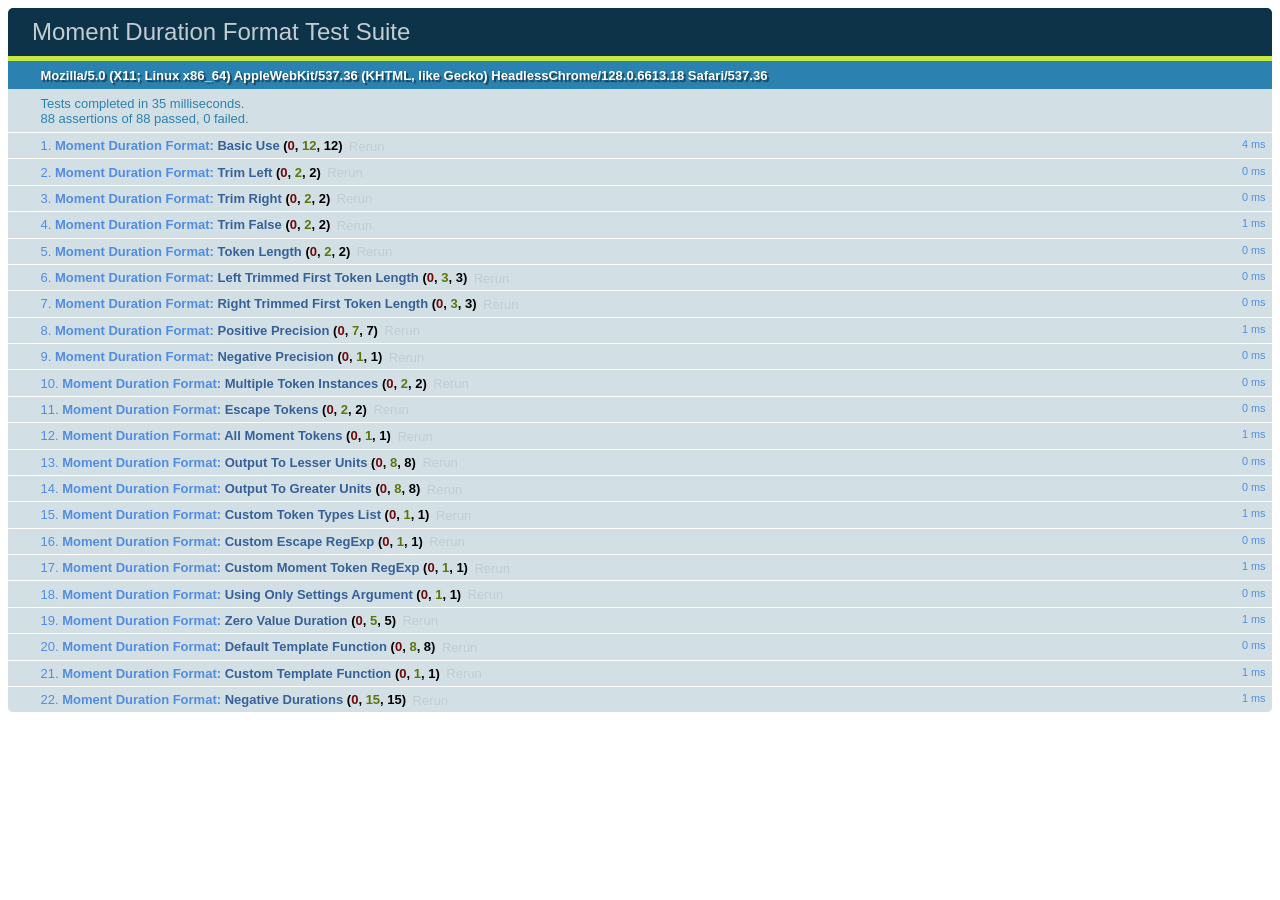
<file: script/node_modules/moment-duration-format/test/test.html>
<!DOCTYPE HTML>
<html>
<head>
  <meta charset="utf-8">
  <title>Moment Duration Format Test Suite</title>
  <link rel="stylesheet" href="vendor/qunit.css" type="text/css" media="screen" />
  <script src="vendor/jquery.js"></script>
  <script src="vendor/qunit.js"></script>
  <script src="vendor/moment.js"></script>

  <script src="../lib/moment-duration-format.js"></script>
  <script src="moment-duration-format-tests.js"></script>

</head>
<body>
  <h1 id="qunit-header">Moment Duration Format Test Suite</h1>
  <h2 id="qunit-banner"></h2>
  <h2 id="qunit-userAgent"></h2>
  <ol id="qunit-tests"></ol>
</body>
</html>
</file>
<file: style/style.css>
* {user-select: none;-webkit-user-select: none;border-sizing: border-box;}
html {}
body {touch-action: none;font-family:verdana;background:#000;padding: 0;margin: 0;}
input {user-select: text;-webkit-user-select:text;}

input[type="text"],

.item {
  padding: 3px !important;
}

.timeLabel {
  color:#fff !important;
  font-size:  1em;
  padding-top:1.5em;
}

#time1{
  padding:0px !important;
}

#time2{
  padding:0px !important;
}
#timedifference{
  padding:0px !important;
}

.keyrow {
  display: -webkit-flex;
  -webkit-flex-direction: row;
  -webkit-flex-wrap: nowrap;
  -webkit-justify-content: flex-start;
  -webkit-align-content: flex-start;
  -webkit-align-items: center;
  height:10.5vh;
  max-width: none; /* force full width */
}
r { color: #F84545; }
key {
  display: -webkit-flex;
  -webkit-flex:1;
  -webkit-justify-content: center;
  -webkit-align-items: center;
  height: 100%;
  cursor: pointer;
  font-size: 2em;
  background: #D6E1E5;
  color: rgba(0,0,0,0.75);
  border: none;
  box-shadow: inset 0px 0px 1px 0px rgba(0,0,0,0.75);
}
digit {

}
key.bib {
  background:#5E696D;
}
key.footer {
  -webkit-flex-flow: column;
  -webkit-justify-content: center;
  -webkit-align-items: center;
  font-size:1em;
}
key.footer .titlearea, key.footer .alertspace {
  display: -webkit-flex;
  -webkit-flex-flow: row;
  -webkit-justify-content: center;
  -webkit-align-items: center;
  -webkit-flex: 1 1 auto;
  width: 100%;
}
key.footer .titlearea { background:#5E696D; color:#aaa; }
key.footer .titlearea div { text-transform: uppercase; font-weight: bold; }
key.footer .alertspace{ background:#000; color:#080; font-size: 1em; font-weight: bold; }
key.footer .alertspace div {  }

#keyclear {
  -webkit-flex:2;
  background: #02BAF2;
  color: #fff;
}
#keyenter {
  -webkit-flex:2;
  background: #F58410;
  color: #fff;
}

.editbib {
  text-align: right;
  color: #FAD46B !important;
}

.settingon {
  color: #0f0 !important;
}
.settingoff {
  color: #f00 !important;
}

.yellow {
  color:#FAD46B !important;
}

.red {
  color:#CC0000 !important;
}
/* CSS for Handjammer*/

#numberorder {
  color:black;
  padding:0px !important;
  font-size: 2em !important;
}

/*pretty sure I can't modify the font size this way*/
#handjammer {
  color:black;
  padding:0px !important;
  font-size: 2em !important;
}

#raceName{
  border-width:1px;
  border-color:#D2D7D3; 
  border-style:solid; box-shadow: 0px 0px 5px 0px rgba(42,42,42,.75); 
  font-family:monospace;  
  font-size:2em;
  color:black !important; 
  word-break: break-word;
}
#bibNumber{
  border-width:1px;
  border-color:#D2D7D3; 
  border-style:solid; box-shadow: 0px 0px 5px 0px rgba(42,42,42,.75); 
  font-family:monospace;  
  font-size:2em;
  color:black !important; 
  word-break: break-word;
}

#bugNotes{
  border-width:1px;
  border-color:#D2D7D3; 
  border-style:solid; box-shadow: 0px 0px 5px 0px rgba(42,42,42,.75); 
  font-family:monospace;  
  font-size:2em;
  color:black !important; 
  height: 50% !important;
  word-break: break-word;
} 

#raceName:focus { outline:groove; } 
#bibNumber:focus { outline:groove; } 
#bugNotes:focus { outline:groove; }
</file>
<file: script/annyang-master/demo/css/main.min.css>
body{background:url(../images/palette.png) 0 -2px repeat-x;font:14px/1.6 helvetica,sans-serif;margin:0;padding:0;color:#333}.hidden{display:none}a,a:visited{color:#90b8de;text-decoration:underline}a:hover{text-decoration:none}h2{font-size:2em}pre code a,pre code a:visited{color:#00f}#tpsreport{position:fixed;z-index:1000;bottom:-500px;right:10px;-webkit-transform:rotate(-15deg);-moz-transform:rotate(-15deg);-ms-transform:rotate(-15deg);-o-transform:rotate(-15deg);transform:rotate(-15deg);-webkit-box-shadow:2px 1px 6px 1px #555;box-shadow:2px 1px 6px 1px #555}#section_header h2{margin:5px 0;font-size:20px;line-height:30px;font-weight:400}pre code{overflow:scroll;padding:10px 20px!important;margin-left:50px}h1 em{font-weight:800;margin-right:9px}h1{font-weight:400;font-size:40px;line-height:41px;margin:25px 0}#hello,p em{font-weight:600}p em{font-size:23px;line-height:45px}p.voice_instructions{background:url(../images/mini_icon_say.png) 0 6px no-repeat;padding-left:24px}#hello{font-size:2.5em}#flickrLoader p{background:url(../images/flickr.png) 0 7px no-repeat;padding-left:39px}#flickrLoader{height:40px}section{padding:3% 10%;font-size:20px;line-height:30px;font-weight:400}#section_header img{margin:30px 50px 0}#section_header{padding-top:70px;text-align:center}#section_hello{background-color:#1abc96;color:#fff}#section_image_search{background-color:#407eb8;color:#fff}#section_biz_use{background-color:#95a5a6;color:#fff}#section_footer{background:url(../images/footer_background.jpg) top center repeat-x #34495d;background-size:auto 100%;text-align:center;color:#fff;padding:2% 10%}div.social{margin-top:40px}div.comments{margin-top:100px}div.copyright{margin-top:50px;font-size:12px;line-height:18px;font-weight:100}div#unsupported{text-align:center;position:fixed;bottom:0;width:100%;max-height:60%;color:#b94a48;background-color:#f2dede;border:1px solid #eed3d7;-webkit-box-shadow:-32px -50px 109px rgba(0,0,0,.92);-moz-box-shadow:-32px -50px 109px rgba(0,0,0,.92);box-shadow:-32px -50px 109px rgba(0,0,0,.92);font-size:1.3em;line-height:1.4em;padding-bottom:10px}div#unsupported a,div#unsupported a:visited{color:#b94a48;font-weight:700}div#unsupported h4{font-size:1.5em;margin:15px 0 10px}div#unsupported p{line-height:20px}pre .addition,pre .aggregate,pre .apache .cbracket,pre .apache .tag,pre .bash .variable,pre .constant,pre .django .variable,pre .erlang_repl .function_or_atom,pre .flow,pre .markdown .header,pre .parent,pre .preprocessor,pre .ruby .symbol,pre .ruby .symbol .string,pre .rules .value,pre .rules .value .number,pre .smalltalk .class,pre .stream,pre .string,pre .tag .value,pre .template_tag,pre .tex .command,pre .tex .special,pre .title{color:#800}pre .annotation,pre .chunk,pre .comment,pre .diff .header,pre .markdown .blockquote,pre .template_comment{color:#888}pre .change,pre .date,pre .go .constant,pre .literal,pre .markdown .bullet,pre .markdown .link_url,pre .number,pre .regexp,pre .smalltalk .char,pre .smalltalk .symbol{color:#080}pre .apache .sqbracket,pre .array,pre .attr_selector,pre .clojure .attribute,pre .coffeescript .property,pre .decorator,pre .deletion,pre .doctype,pre .envvar,pre .erlang_repl .reserved,pre .filter .argument,pre .important,pre .javadoc,pre .label,pre .localvars,pre .markdown .link_label,pre .nginx .built_in,pre .pi,pre .prompt,pre .pseudo,pre .ruby .string,pre .shebang,pre .tex .formula,pre .vhdl .attribute{color:#88F}pre .aggregate,pre .apache .tag,pre .bash .variable,pre .built_in,pre .css .tag,pre .go .typename,pre .id,pre .javadoctag,pre .keyword,pre .markdown .strong,pre .phpdoc,pre .request,pre .smalltalk .class,pre .status,pre .tex .command,pre .title,pre .winutils,pre .yardoctag{font-weight:700}pre .markdown .emphasis{font-style:italic}pre .nginx .built_in{font-weight:400}pre .coffeescript .javascript,pre .javascript .xml,pre .tex .formula,pre .xml .cdata,pre .xml .css,pre .xml .javascript,pre .xml .vbscript{opacity:.5}pre code{display:block;color:#333;background:#f8f8ff}pre .comment,pre .diff .header,pre .javadoc,pre .template_comment{color:#998;font-style:italic}pre .css .rule .keyword,pre .javascript .title,pre .keyword,pre .nginx .title,pre .request,pre .status,pre .subst,pre .winutils{color:#333;font-weight:700}pre .hexcolor,pre .number,pre .ruby .constant{color:#099}pre .phpdoc,pre .string,pre .tag .value,pre .tex .formula{color:#d14}pre .id,pre .title{color:#900;font-weight:700}pre .clojure .title,pre .javascript .title,pre .lisp .title,pre .subst{font-weight:400}pre .class .title,pre .haskell .type,pre .tex .command,pre .vhdl .literal{color:#458;font-weight:700}pre .django .tag .keyword,pre .rules .property,pre .tag,pre .tag .title{color:navy;font-weight:400}pre .attribute,pre .lisp .body,pre .variable{color:teal}pre .regexp{color:#009926}pre .class{color:#458;font-weight:700}pre .lisp .keyword,pre .prompt,pre .ruby .symbol .string,pre .symbol,pre .tex .special{color:#990073}pre .built_in,pre .clojure .built_in,pre .lisp .title{color:#0086b3}pre .cdata,pre .doctype,pre .pi,pre .preprocessor,pre .shebang{color:#999;font-weight:700}pre .deletion{background:#fdd}pre .addition{background:#dfd}pre .diff .change{background:#0086b3}pre .chunk{color:#aaa}
</file>
<file: script/node_modules/moment-duration-format/test/vendor/qunit.css>
/**
 * QUnit v1.12.0 - A JavaScript Unit Testing Framework
 *
 * http://qunitjs.com
 *
 * Copyright 2012 jQuery Foundation and other contributors
 * Released under the MIT license.
 * http://jquery.org/license
 */

/** Font Family and Sizes */

#qunit-tests, #qunit-header, #qunit-banner, #qunit-testrunner-toolbar, #qunit-userAgent, #qunit-testresult {
	font-family: "Helvetica Neue Light", "HelveticaNeue-Light", "Helvetica Neue", Calibri, Helvetica, Arial, sans-serif;
}

#qunit-testrunner-toolbar, #qunit-userAgent, #qunit-testresult, #qunit-tests li { font-size: small; }
#qunit-tests { font-size: smaller; }


/** Resets */

#qunit-tests, #qunit-header, #qunit-banner, #qunit-userAgent, #qunit-testresult, #qunit-modulefilter {
	margin: 0;
	padding: 0;
}


/** Header */

#qunit-header {
	padding: 0.5em 0 0.5em 1em;

	color: #8699a4;
	background-color: #0d3349;

	font-size: 1.5em;
	line-height: 1em;
	font-weight: normal;

	border-radius: 5px 5px 0 0;
	-moz-border-radius: 5px 5px 0 0;
	-webkit-border-top-right-radius: 5px;
	-webkit-border-top-left-radius: 5px;
}

#qunit-header a {
	text-decoration: none;
	color: #c2ccd1;
}

#qunit-header a:hover,
#qunit-header a:focus {
	color: #fff;
}

#qunit-testrunner-toolbar label {
	display: inline-block;
	padding: 0 .5em 0 .1em;
}

#qunit-banner {
	height: 5px;
}

#qunit-testrunner-toolbar {
	padding: 0.5em 0 0.5em 2em;
	color: #5E740B;
	background-color: #eee;
	overflow: hidden;
}

#qunit-userAgent {
	padding: 0.5em 0 0.5em 2.5em;
	background-color: #2b81af;
	color: #fff;
	text-shadow: rgba(0, 0, 0, 0.5) 2px 2px 1px;
}

#qunit-modulefilter-container {
	float: right;
}

/** Tests: Pass/Fail */

#qunit-tests {
	list-style-position: inside;
}

#qunit-tests li {
	padding: 0.4em 0.5em 0.4em 2.5em;
	border-bottom: 1px solid #fff;
	list-style-position: inside;
}

#qunit-tests.hidepass li.pass, #qunit-tests.hidepass li.running  {
	display: none;
}

#qunit-tests li strong {
	cursor: pointer;
}

#qunit-tests li a {
	padding: 0.5em;
	color: #c2ccd1;
	text-decoration: none;
}
#qunit-tests li a:hover,
#qunit-tests li a:focus {
	color: #000;
}

#qunit-tests li .runtime {
	float: right;
	font-size: smaller;
}

.qunit-assert-list {
	margin-top: 0.5em;
	padding: 0.5em;

	background-color: #fff;

	border-radius: 5px;
	-moz-border-radius: 5px;
	-webkit-border-radius: 5px;
}

.qunit-collapsed {
	display: none;
}

#qunit-tests table {
	border-collapse: collapse;
	margin-top: .2em;
}

#qunit-tests th {
	text-align: right;
	vertical-align: top;
	padding: 0 .5em 0 0;
}

#qunit-tests td {
	vertical-align: top;
}

#qunit-tests pre {
	margin: 0;
	white-space: pre-wrap;
	word-wrap: break-word;
}

#qunit-tests del {
	background-color: #e0f2be;
	color: #374e0c;
	text-decoration: none;
}

#qunit-tests ins {
	background-color: #ffcaca;
	color: #500;
	text-decoration: none;
}

/*** Test Counts */

#qunit-tests b.counts                       { color: black; }
#qunit-tests b.passed                       { color: #5E740B; }
#qunit-tests b.failed                       { color: #710909; }

#qunit-tests li li {
	padding: 5px;
	background-color: #fff;
	border-bottom: none;
	list-style-position: inside;
}

/*** Passing Styles */

#qunit-tests li li.pass {
	color: #3c510c;
	background-color: #fff;
	border-left: 10px solid #C6E746;
}

#qunit-tests .pass                          { color: #528CE0; background-color: #D2E0E6; }
#qunit-tests .pass .test-name               { color: #366097; }

#qunit-tests .pass .test-actual,
#qunit-tests .pass .test-expected           { color: #999999; }

#qunit-banner.qunit-pass                    { background-color: #C6E746; }

/*** Failing Styles */

#qunit-tests li li.fail {
	color: #710909;
	background-color: #fff;
	border-left: 10px solid #EE5757;
	white-space: pre;
}

#qunit-tests > li:last-child {
	border-radius: 0 0 5px 5px;
	-moz-border-radius: 0 0 5px 5px;
	-webkit-border-bottom-right-radius: 5px;
	-webkit-border-bottom-left-radius: 5px;
}

#qunit-tests .fail                          { color: #000000; background-color: #EE5757; }
#qunit-tests .fail .test-name,
#qunit-tests .fail .module-name             { color: #000000; }

#qunit-tests .fail .test-actual             { color: #EE5757; }
#qunit-tests .fail .test-expected           { color: green;   }

#qunit-banner.qunit-fail                    { background-color: #EE5757; }


/** Result */

#qunit-testresult {
	padding: 0.5em 0.5em 0.5em 2.5em;

	color: #2b81af;
	background-color: #D2E0E6;

	border-bottom: 1px solid white;
}
#qunit-testresult .module-name {
	font-weight: bold;
}

/** Fixture */

#qunit-fixture {
	position: absolute;
	top: -10000px;
	left: -10000px;
	width: 1000px;
	height: 1000px;
}
</file>
